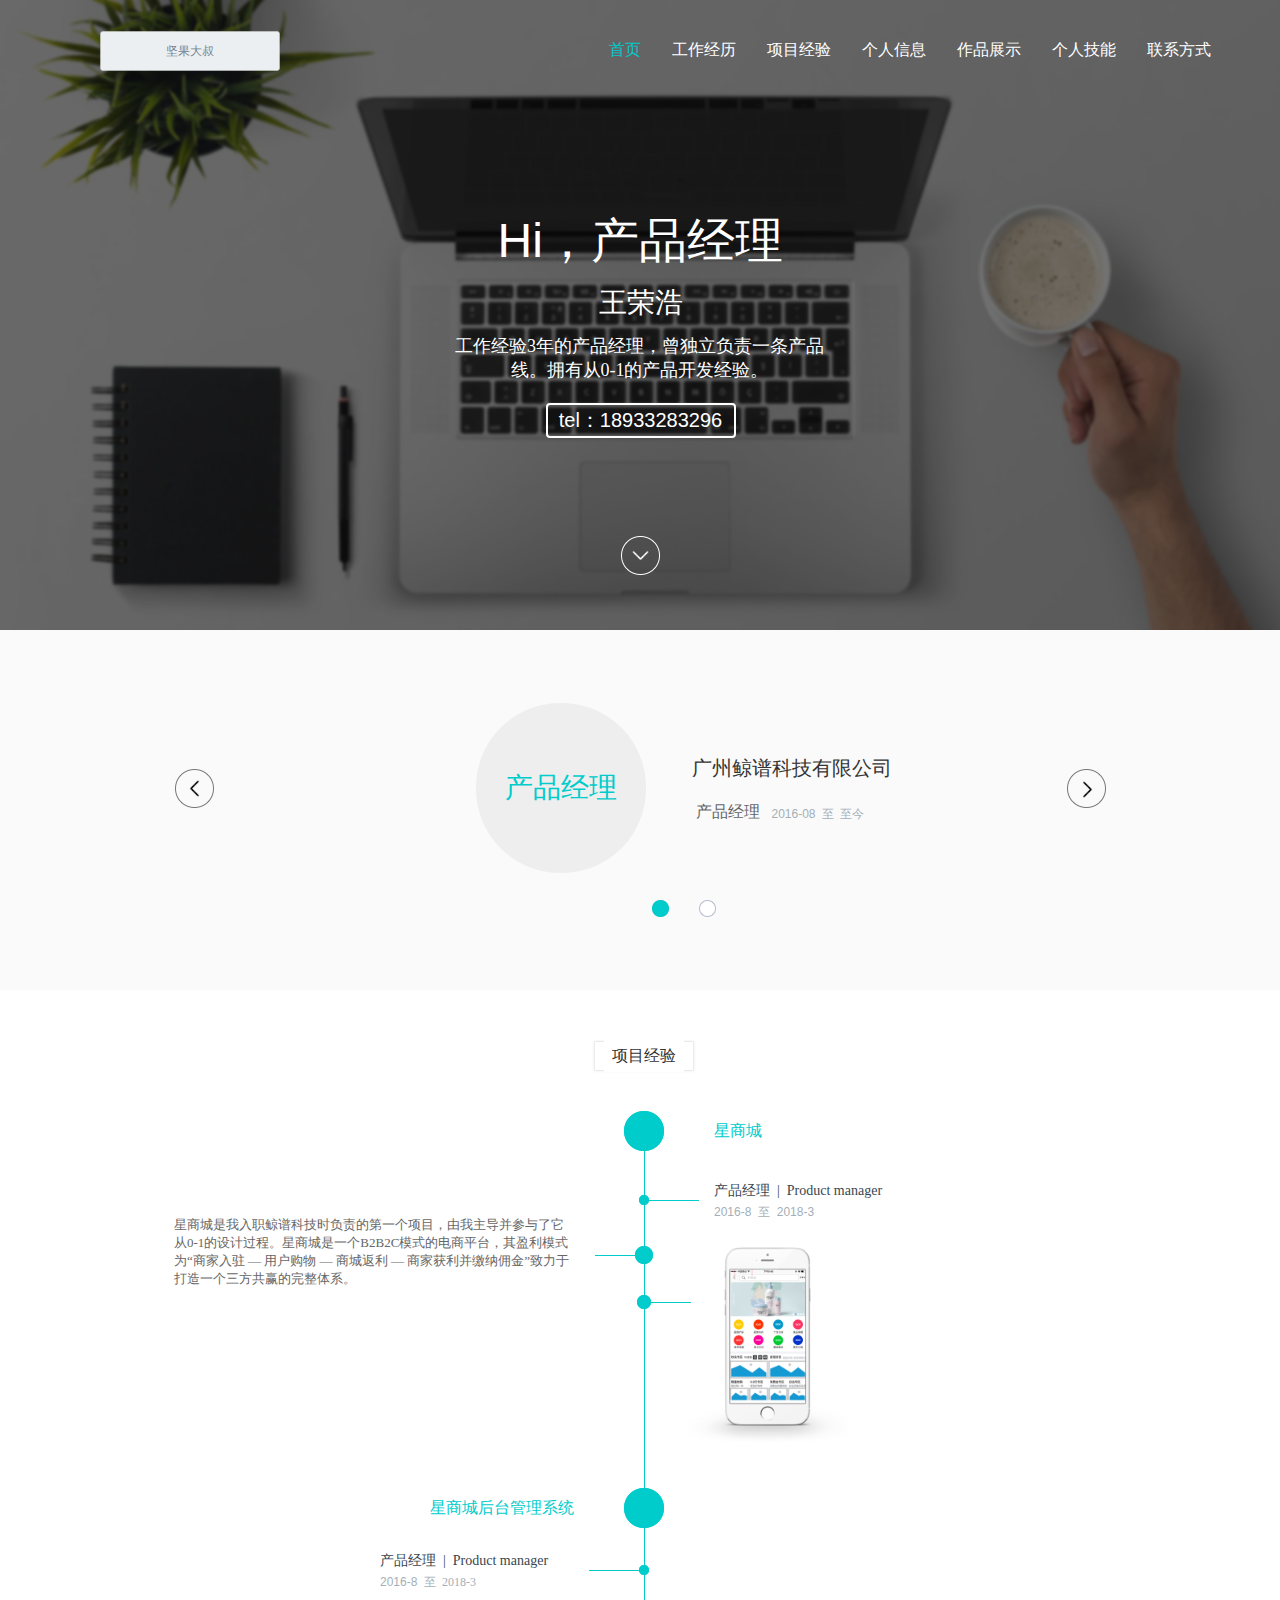
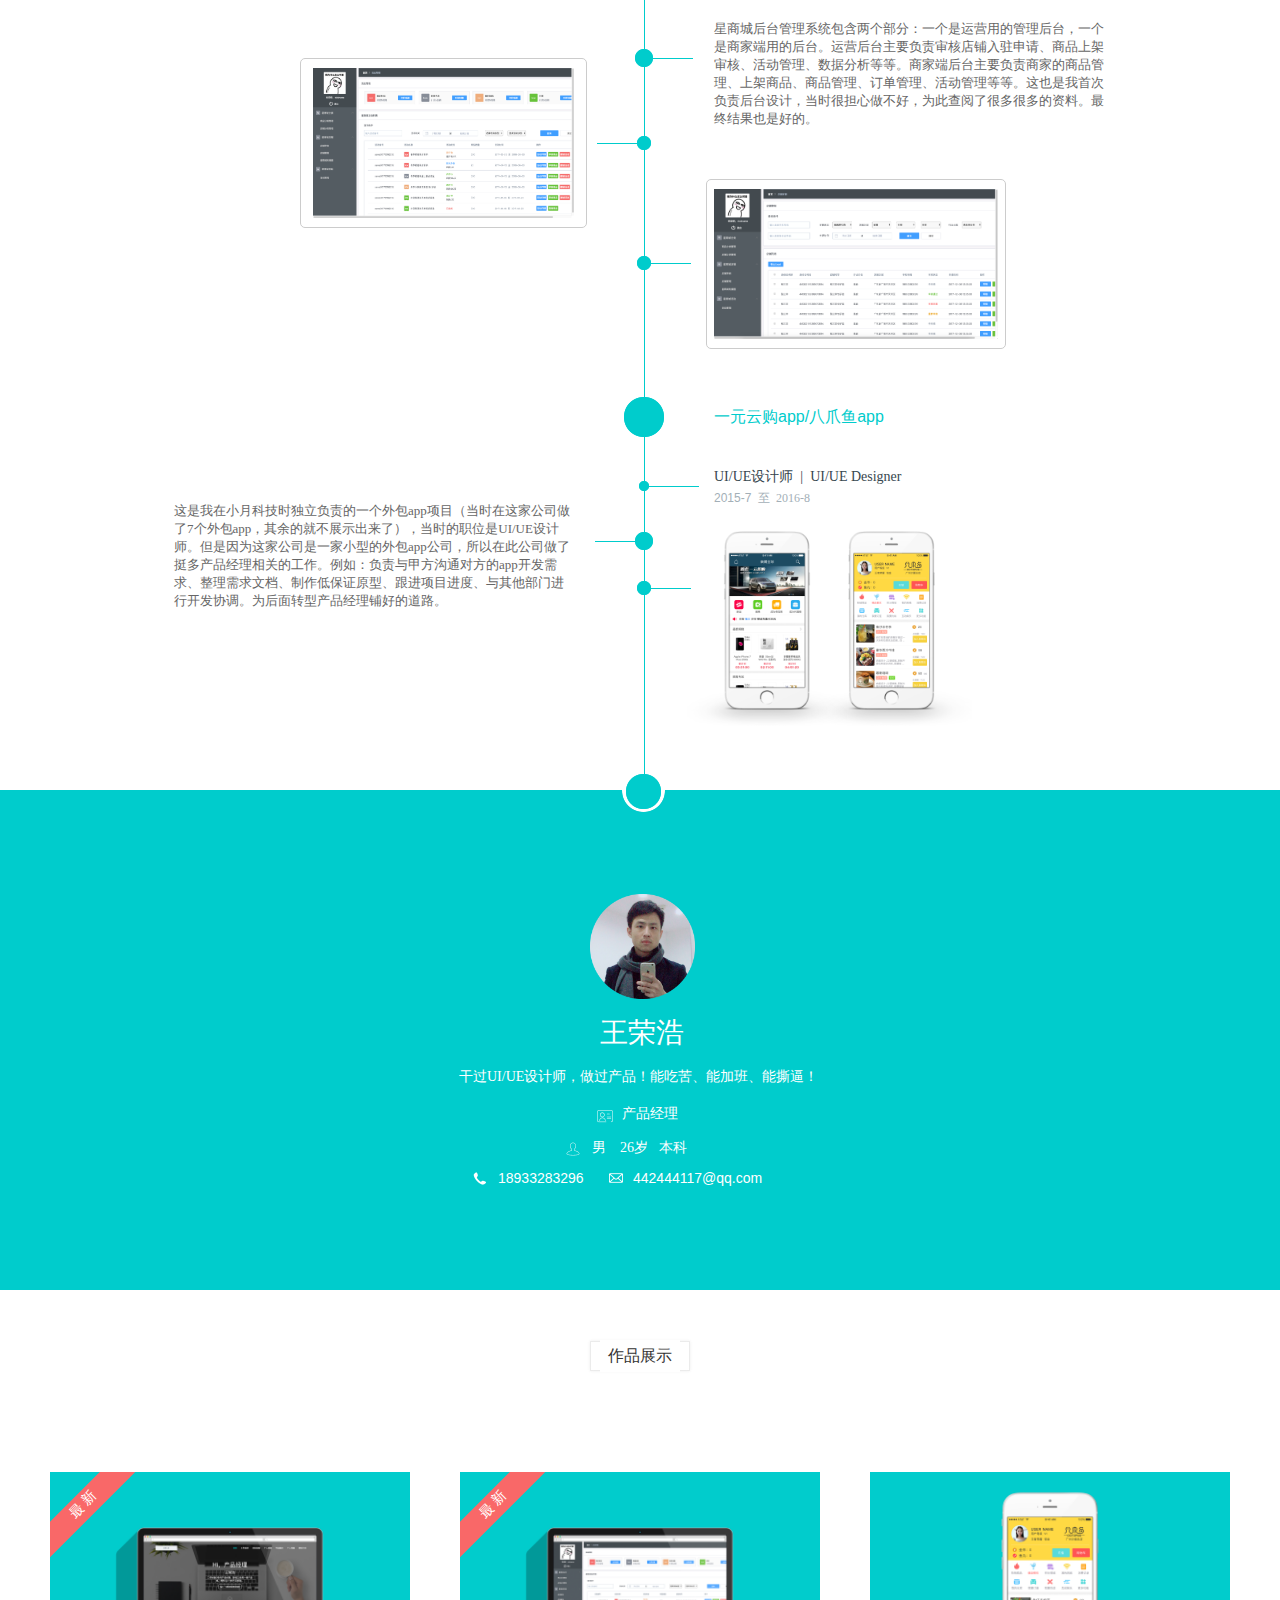
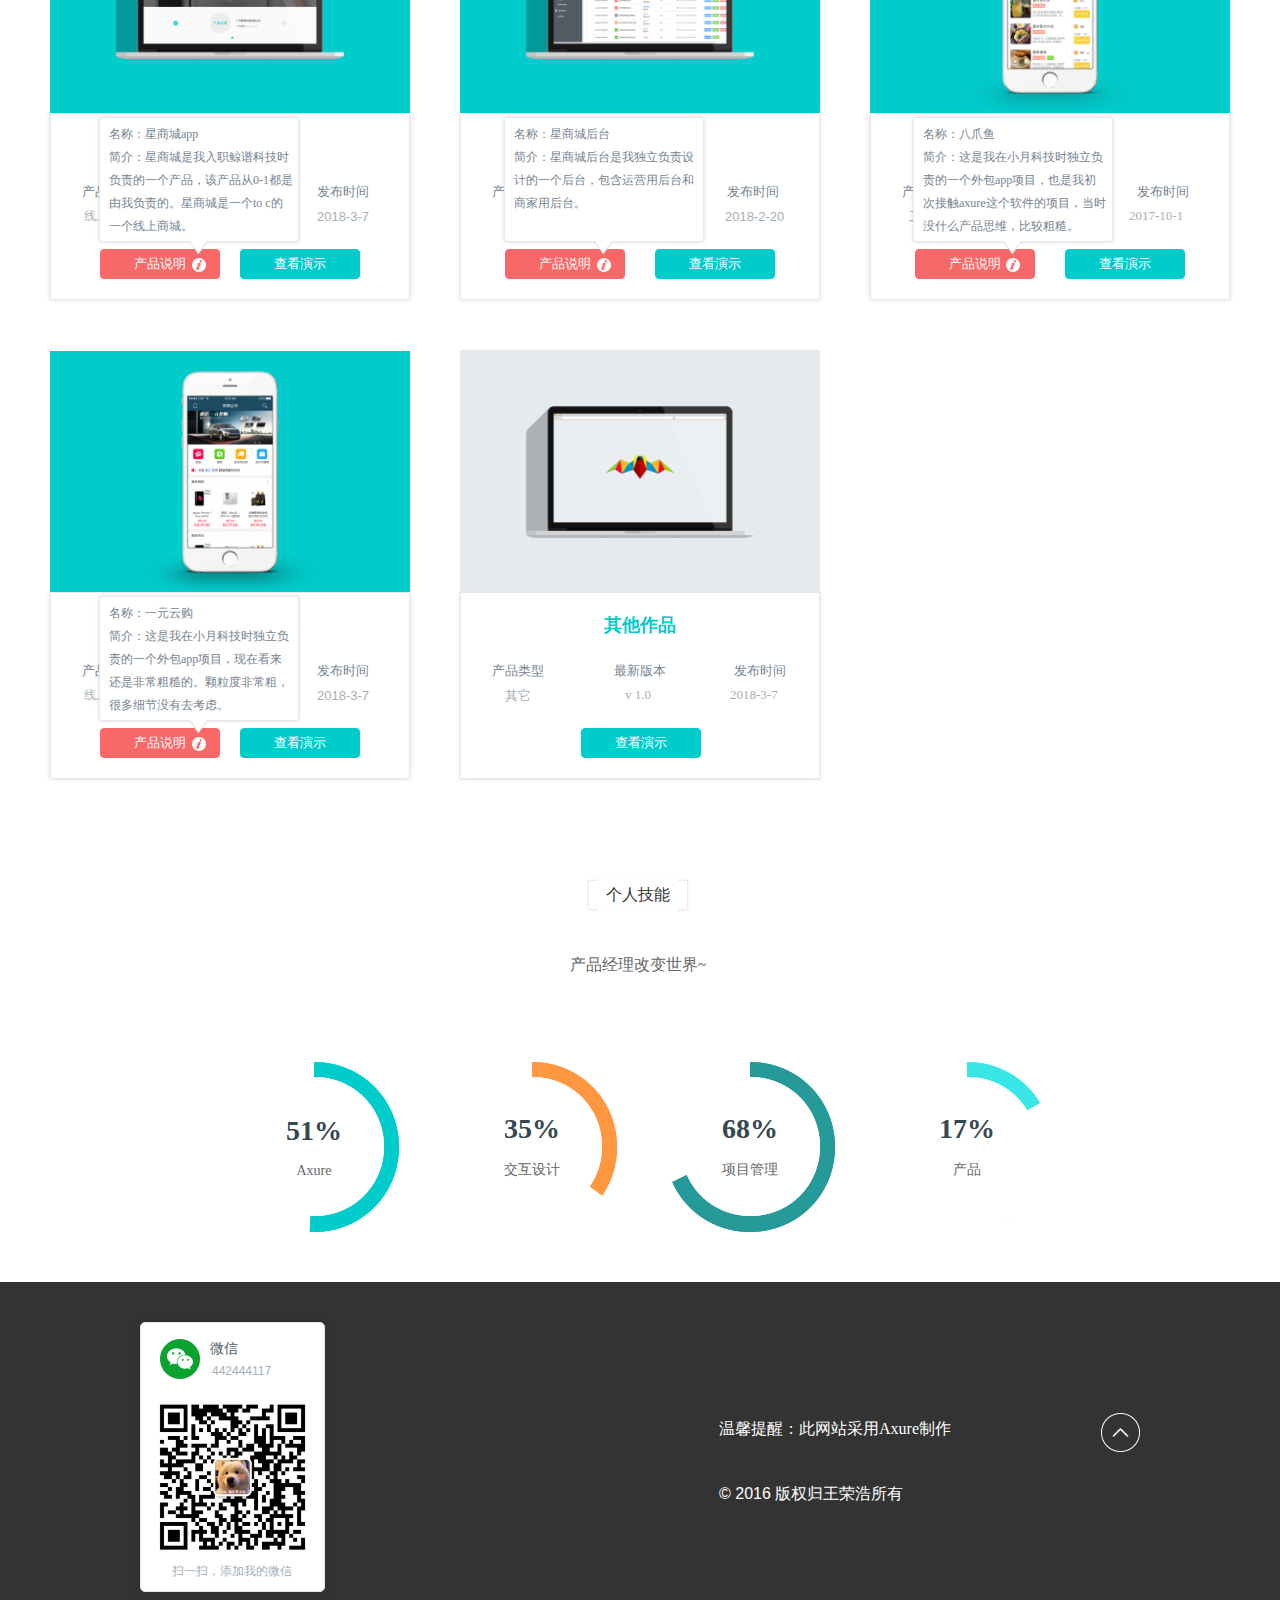
<file: index.html>
﻿<!DOCTYPE html>
<html>
  <head>
    <title>简历首页</title>
    <meta http-equiv="X-UA-Compatible" content="IE=edge"/>
    <meta http-equiv="content-type" content="text/html; charset=utf-8"/>
    <meta name="apple-mobile-web-app-capable" content="yes"/>
    <link href="resources/css/jquery-ui-themes.css" type="text/css" rel="stylesheet"/>
    <link href="resources/css/axure_rp_page.css" type="text/css" rel="stylesheet"/>
    <link href="data/styles.css" type="text/css" rel="stylesheet"/>
    <link href="files/简历首页/styles.css" type="text/css" rel="stylesheet"/>
    <script src="resources/scripts/jquery-1.7.1.min.js"></script>
    <script src="resources/scripts/jquery-ui-1.8.10.custom.min.js"></script>
    <script src="resources/scripts/prototypePre.js"></script>
    <script src="data/document.js"></script>
    <script src="resources/scripts/prototypePost.js"></script>
    <script src="files/简历首页/data.js"></script>
    <script type="text/javascript">
      $axure.utils.getTransparentGifPath = function() { return 'resources/images/transparent.gif'; };
      $axure.utils.getOtherPath = function() { return 'resources/Other.html'; };
      $axure.utils.getReloadPath = function() { return 'resources/reload.html'; };
    </script>
  </head>
  <body>
    <div id="base" class="">

      <!-- 滚动状态栏（Title） (动态面板) -->
      <div id="u0" class="ax_default ax_default_hidden" data-label="滚动状态栏（Title）" style="display:none; visibility: hidden">
        <div id="u0_state0" class="panel_state" data-label="State1" style="">
          <div id="u0_state0_content" class="panel_state_content">

            <!-- 滚动title-背景 (矩形) -->
            <div id="u1" class="ax_default box_1" data-label="滚动title-背景">
              <div id="u1_div" class=""></div>
              <!-- Unnamed () -->
              <div id="u2" class="text" style="display:none; visibility: hidden">
                <p><span></span></p>
              </div>
            </div>

            <!-- 菜单-2 (动态面板) -->
            <div id="u3" class="ax_default" data-label="菜单-2">
              <div id="u3_state0" class="panel_state" data-label="State1" style="">
                <div id="u3_state0_content" class="panel_state_content">

                  <!-- 工作经历 (矩形) -->
                  <div id="u4" class="ax_default label1" data-label="工作经历" selectiongroup="button_menu_01">
                    <div id="u4_div" class=""></div>
                    <!-- Unnamed () -->
                    <div id="u5" class="text">
                      <p><span>工作经历</span></p>
                    </div>
                  </div>

                  <!-- 项目经验 (矩形) -->
                  <div id="u6" class="ax_default label1" data-label="项目经验" selectiongroup="button_menu_01">
                    <div id="u6_div" class=""></div>
                    <!-- Unnamed () -->
                    <div id="u7" class="text">
                      <p><span>项目经验</span></p>
                    </div>
                  </div>

                  <!-- 个人信息 (矩形) -->
                  <div id="u8" class="ax_default label1" data-label="个人信息" selectiongroup="button_menu_01">
                    <div id="u8_div" class=""></div>
                    <!-- Unnamed () -->
                    <div id="u9" class="text">
                      <p><span>个人信息</span></p>
                    </div>
                  </div>

                  <!-- 个人技能 (矩形) -->
                  <div id="u10" class="ax_default label1" data-label="个人技能" selectiongroup="button_menu_01">
                    <div id="u10_div" class=""></div>
                    <!-- Unnamed () -->
                    <div id="u11" class="text">
                      <p><span>个人技能</span></p>
                    </div>
                  </div>

                  <!-- 联系方式 (矩形) -->
                  <div id="u12" class="ax_default label1" data-label="联系方式" selectiongroup="button_menu_01">
                    <div id="u12_div" class=""></div>
                    <!-- Unnamed () -->
                    <div id="u13" class="text">
                      <p><span>联系方式</span></p>
                    </div>
                  </div>

                  <!-- 首页 (矩形) -->
                  <div id="u14" class="ax_default label1 selected" data-label="首页" selectiongroup="button_menu_01">
                    <div id="u14_div" class="selected"></div>
                    <!-- Unnamed () -->
                    <div id="u15" class="text">
                      <p><span>首页</span></p>
                    </div>
                  </div>

                  <!-- 作品展示 (矩形) -->
                  <div id="u16" class="ax_default label1" data-label="作品展示" selectiongroup="button_menu_01">
                    <div id="u16_div" class=""></div>
                    <!-- Unnamed () -->
                    <div id="u17" class="text">
                      <p><span>作品展示</span></p>
                    </div>
                  </div>
                </div>
              </div>
            </div>

            <!-- logo-2 (矩形) -->
            <div id="u18" class="ax_default label1" data-label="logo-2">
              <img id="u18_img" class="img " src="images/简历首页/logo-2_u18.png"/>
              <!-- Unnamed () -->
              <div id="u19" class="text">
                <p><span>坚果大叔</span></p>
              </div>
            </div>
          </div>
        </div>
      </div>

      <!-- 个人信息 (动态面板) -->
      <div id="u20" class="ax_default" data-label="个人信息">
        <div id="u20_state0" class="panel_state" data-label="State1" style="">
          <div id="u20_state0_content" class="panel_state_content">

            <!-- 基本信息 (动态面板) -->
            <div id="u21" class="ax_default" data-label="基本信息">
              <div id="u21_state0" class="panel_state" data-label="State1" style="">
                <div id="u21_state0_content" class="panel_state_content">

                  <!-- 1 (矩形) -->
                  <div id="u22" class="ax_default label1" data-label="1">
                    <div id="u22_div" class=""></div>
                    <!-- Unnamed () -->
                    <div id="u23" class="text">
                      <p><span>王荣浩</span></p>
                    </div>
                  </div>

                  <!-- Unnamed (组合) -->
                  <div id="u24" class="ax_default" data-left="131" data-top="0" data-width="105" data-height="105">

                    <!-- Unnamed (组合) -->
                    <div id="u25" class="ax_default" data-left="131" data-top="0" data-width="105" data-height="105">

                      <!-- Unnamed (图片) -->
                      <div id="u26" class="ax_default _图片">
                        <img id="u26_img" class="img " src="images/简历首页/u26.png"/>
                        <!-- Unnamed () -->
                        <div id="u27" class="text" style="display:none; visibility: hidden">
                          <p><span></span></p>
                        </div>
                      </div>
                    </div>
                  </div>

                  <!-- Unnamed (矩形) -->
                  <div id="u28" class="ax_default _文本段落">
                    <div id="u28_div" class=""></div>
                    <!-- Unnamed () -->
                    <div id="u29" class="text">
                      <p><span>干过UI/UE设计师，做过产品！能吃苦、能加班、能撕逼！</span></p>
                    </div>
                  </div>

                  <!-- Unnamed (组合) -->
                  <div id="u30" class="ax_default" data-left="138" data-top="211" data-width="92" data-height="20">

                    <!-- Unnamed (矩形) -->
                    <div id="u31" class="ax_default _文本段落">
                      <div id="u31_div" class=""></div>
                      <!-- Unnamed () -->
                      <div id="u32" class="text">
                        <p><span>产品经理&nbsp; </span></p>
                      </div>
                    </div>

                    <!-- Unnamed (图片) -->
                    <div id="u33" class="ax_default _图片">
                      <img id="u33_img" class="img " src="images/简历首页/u33.png"/>
                      <!-- Unnamed () -->
                      <div id="u34" class="text" style="display:none; visibility: hidden">
                        <p><span></span></p>
                      </div>
                    </div>
                  </div>

                  <!-- Unnamed (组合) -->
                  <div id="u35" class="ax_default" data-left="106" data-top="245" data-width="135" data-height="20">

                    <!-- Unnamed (矩形) -->
                    <div id="u36" class="ax_default _文本段落">
                      <div id="u36_div" class=""></div>
                      <!-- Unnamed () -->
                      <div id="u37" class="text">
                        <p><span>男&nbsp; &nbsp; 26岁&nbsp;&nbsp; 本科</span></p>
                      </div>
                    </div>

                    <!-- Unnamed (图片) -->
                    <div id="u38" class="ax_default _图片">
                      <img id="u38_img" class="img " src="images/简历首页/u38.png"/>
                      <!-- Unnamed () -->
                      <div id="u39" class="text" style="display:none; visibility: hidden">
                        <p><span></span></p>
                      </div>
                    </div>
                  </div>

                  <!-- Unnamed (组合) -->
                  <div id="u40" class="ax_default" data-left="13" data-top="276" data-width="115" data-height="17">

                    <!-- Unnamed (矩形) -->
                    <div id="u41" class="ax_default _文本段落">
                      <div id="u41_div" class=""></div>
                      <!-- Unnamed () -->
                      <div id="u42" class="text">
                        <p><span>18933283296</span></p>
                      </div>
                    </div>

                    <!-- Unnamed (图片) -->
                    <div id="u43" class="ax_default _图片">
                      <img id="u43_img" class="img " src="images/简历首页/u43.png"/>
                      <!-- Unnamed () -->
                      <div id="u44" class="text" style="display:none; visibility: hidden">
                        <p><span></span></p>
                      </div>
                    </div>
                  </div>

                  <!-- Unnamed (组合) -->
                  <div id="u45" class="ax_default" data-left="149" data-top="276" data-width="159" data-height="17">

                    <!-- Unnamed (矩形) -->
                    <div id="u46" class="ax_default _文本段落">
                      <div id="u46_div" class=""></div>
                      <!-- Unnamed () -->
                      <div id="u47" class="text">
                        <p><span>442444117@qq.com</span></p>
                      </div>
                    </div>

                    <!-- Unnamed (图片) -->
                    <div id="u48" class="ax_default _图片">
                      <img id="u48_img" class="img " src="images/简历首页/u48.png"/>
                      <!-- Unnamed () -->
                      <div id="u49" class="text" style="display:none; visibility: hidden">
                        <p><span></span></p>
                      </div>
                    </div>
                  </div>
                </div>
              </div>
            </div>
          </div>
        </div>
      </div>

      <!-- title (动态面板) -->
      <div id="u50" class="ax_default" data-label="title">
        <div id="u50_state0" class="panel_state" data-label="State1" style="">
          <div id="u50_state0_content" class="panel_state_content">

            <!-- title - 背景 (图片) -->
            <div id="u51" class="ax_default _图片" data-label="title - 背景">
              <img id="u51_img" class="img " src="images/简历首页/title_-____u51.png"/>
              <!-- Unnamed () -->
              <div id="u52" class="text" style="display:none; visibility: hidden">
                <p><span></span></p>
              </div>
            </div>

            <!-- title - 背景 - 遮照 (矩形) -->
            <div id="u53" class="ax_default box_1" data-label="title - 背景 - 遮照">
              <div id="u53_div" class=""></div>
              <!-- Unnamed () -->
              <div id="u54" class="text" style="display:none; visibility: hidden">
                <p><span></span></p>
              </div>
            </div>

            <!-- 菜单-1 (动态面板) -->
            <div id="u55" class="ax_default" data-label="菜单-1">
              <div id="u55_state0" class="panel_state" data-label="State1" style="">
                <div id="u55_state0_content" class="panel_state_content">

                  <!-- 工作经历 (矩形) -->
                  <div id="u56" class="ax_default label1" data-label="工作经历" selectiongroup="button_menu_02">
                    <div id="u56_div" class=""></div>
                    <!-- Unnamed () -->
                    <div id="u57" class="text">
                      <p><span>工作经历</span></p>
                    </div>
                  </div>

                  <!-- 项目经验 (矩形) -->
                  <div id="u58" class="ax_default label1" data-label="项目经验" selectiongroup="button_menu_02">
                    <div id="u58_div" class=""></div>
                    <!-- Unnamed () -->
                    <div id="u59" class="text">
                      <p><span>项目经验</span></p>
                    </div>
                  </div>

                  <!-- 个人信息 (矩形) -->
                  <div id="u60" class="ax_default label1" data-label="个人信息" selectiongroup="button_menu_02">
                    <div id="u60_div" class=""></div>
                    <!-- Unnamed () -->
                    <div id="u61" class="text">
                      <p><span>个人信息</span></p>
                    </div>
                  </div>

                  <!-- 个人技能 (矩形) -->
                  <div id="u62" class="ax_default label1" data-label="个人技能" selectiongroup="button_menu_02">
                    <div id="u62_div" class=""></div>
                    <!-- Unnamed () -->
                    <div id="u63" class="text">
                      <p><span>个人技能</span></p>
                    </div>
                  </div>

                  <!-- 联系方式 (矩形) -->
                  <div id="u64" class="ax_default label1" data-label="联系方式" selectiongroup="button_menu_02">
                    <div id="u64_div" class=""></div>
                    <!-- Unnamed () -->
                    <div id="u65" class="text">
                      <p><span>联系方式</span></p>
                    </div>
                  </div>

                  <!-- 首页 (矩形) -->
                  <div id="u66" class="ax_default label1 selected" data-label="首页" selectiongroup="button_menu_02">
                    <div id="u66_div" class="selected"></div>
                    <!-- Unnamed () -->
                    <div id="u67" class="text">
                      <p><span>首页</span></p>
                    </div>
                  </div>

                  <!-- 作品展示 (矩形) -->
                  <div id="u68" class="ax_default label1" data-label="作品展示" selectiongroup="button_menu_02">
                    <div id="u68_div" class=""></div>
                    <!-- Unnamed () -->
                    <div id="u69" class="text">
                      <p><span>作品展示</span></p>
                    </div>
                  </div>
                </div>
              </div>
            </div>

            <!-- logo-1 (矩形) -->
            <div id="u70" class="ax_default label1" data-label="logo-1">
              <img id="u70_img" class="img " src="images/简历首页/logo-2_u18.png"/>
              <!-- Unnamed () -->
              <div id="u71" class="text">
                <p><span>坚果大叔</span></p>
              </div>
            </div>

            <!-- 正文 (动态面板) -->
            <div id="u72" class="ax_default" data-label="正文">
              <div id="u72_state0" class="panel_state" data-label="State1" style="">
                <div id="u72_state0_content" class="panel_state_content">

                  <!-- 1 (矩形) -->
                  <div id="u73" class="ax_default label1" data-label="1">
                    <div id="u73_div" class=""></div>
                    <!-- Unnamed () -->
                    <div id="u74" class="text">
                      <p><span style="font-family:'Helvetica';">Hi</span><span style="font-family:'PingFangSC-Regular', 'PingFang SC';">，产品经理</span></p>
                    </div>
                  </div>

                  <!-- 1 (矩形) -->
                  <div id="u75" class="ax_default label1" data-label="1">
                    <div id="u75_div" class=""></div>
                    <!-- Unnamed () -->
                    <div id="u76" class="text">
                      <p><span>王荣浩</span></p>
                    </div>
                  </div>

                  <!-- Unnamed (矩形) -->
                  <div id="u77" class="ax_default box_1">
                    <div id="u77_div" class=""></div>
                    <!-- Unnamed () -->
                    <div id="u78" class="text">
                      <p><span style="font-family:'Helvetica';">tel</span><span style="font-family:'PingFangSC-Regular', 'PingFang SC';">：18933283296</span></p>
                    </div>
                  </div>

                  <!-- 1 (矩形) -->
                  <div id="u79" class="ax_default label1" data-label="1">
                    <div id="u79_div" class=""></div>
                    <!-- Unnamed () -->
                    <div id="u80" class="text">
                      <p><span>工作经验3年的产品经理，曾独立负责一条产品线。拥有从0-1的产品开发经验。</span></p>
                    </div>
                  </div>
                </div>
              </div>
            </div>

            <!-- 滚动箭头 (动态面板) -->
            <div id="u81" class="ax_default" data-label="滚动箭头">
              <div id="u81_state0" class="panel_state" data-label="State1" style="">
                <div id="u81_state0_content" class="panel_state_content">

                  <!-- Unnamed (椭圆形) -->
                  <div id="u82" class="ax_default ellipse">
                    <img id="u82_img" class="img " src="images/简历首页/u82.png"/>
                    <!-- Unnamed () -->
                    <div id="u83" class="text" style="display:none; visibility: hidden">
                      <p><span></span></p>
                    </div>
                  </div>

                  <!-- Unnamed (图片) -->
                  <div id="u84" class="ax_default _图片">
                    <img id="u84_img" class="img " src="images/简历首页/u84.png"/>
                    <!-- Unnamed () -->
                    <div id="u85" class="text" style="display:none; visibility: hidden">
                      <p><span></span></p>
                    </div>
                  </div>
                </div>
              </div>
              <div id="u81_state1" class="panel_state" data-label="State2" style="visibility: hidden;">
                <div id="u81_state1_content" class="panel_state_content">

                  <!-- Unnamed (椭圆形) -->
                  <div id="u86" class="ax_default ellipse">
                    <img id="u86_img" class="img " src="images/简历首页/u86.png"/>
                    <!-- Unnamed () -->
                    <div id="u87" class="text" style="display:none; visibility: hidden">
                      <p><span></span></p>
                    </div>
                  </div>

                  <!-- Unnamed (图片) -->
                  <div id="u88" class="ax_default _图片">
                    <img id="u88_img" class="img " src="images/简历首页/u88.png"/>
                    <!-- Unnamed () -->
                    <div id="u89" class="text" style="display:none; visibility: hidden">
                      <p><span></span></p>
                    </div>
                  </div>
                </div>
              </div>
            </div>
          </div>
        </div>
      </div>

      <!-- 工作经历-1 (动态面板) -->
      <div id="u90" class="ax_default" data-label="工作经历-1">
        <div id="u90_state0" class="panel_state" data-label="State1" style="">
          <div id="u90_state0_content" class="panel_state_content">

            <!-- 工作经历-2 (动态面板) -->
            <div id="u91" class="ax_default" data-label="工作经历-2">
              <div id="u91_state0" class="panel_state" data-label="State1" style="">
                <div id="u91_state0_content" class="panel_state_content">

                  <!-- 公司面板 (动态面板) -->
                  <div id="u92" class="ax_default" data-label="公司面板">
                    <div id="u92_state0" class="panel_state" data-label="广州鲸谱科技有限公司" style="">
                      <div id="u92_state0_content" class="panel_state_content">

                        <!-- Unnamed (组合) -->
                        <div id="u93" class="ax_default" data-left="216" data-top="52" data-width="201" data-height="69">

                          <!-- 1 (矩形) -->
                          <div id="u94" class="ax_default label1" data-label="1">
                            <div id="u94_div" class=""></div>
                            <!-- Unnamed () -->
                            <div id="u95" class="text">
                              <p><span>广州鲸谱科技有限公司</span></p>
                            </div>
                          </div>

                          <!-- 1 (矩形) -->
                          <div id="u96" class="ax_default label1" data-label="1">
                            <div id="u96_div" class=""></div>
                            <!-- Unnamed () -->
                            <div id="u97" class="text">
                              <p><span style="font-family:'Helvetica';">2016-08&nbsp; </span><span style="font-family:'PingFangSC-Regular', 'PingFang SC';">至&nbsp; 至今</span></p>
                            </div>
                          </div>

                          <!-- 1 (矩形) -->
                          <div id="u98" class="ax_default label1" data-label="1">
                            <div id="u98_div" class=""></div>
                            <!-- Unnamed () -->
                            <div id="u99" class="text">
                              <p><span>&nbsp;产品经理</span></p>
                            </div>
                          </div>
                        </div>

                        <!-- Unnamed (椭圆形) -->
                        <div id="u100" class="ax_default ellipse">
                          <img id="u100_img" class="img " src="images/简历首页/u100.png"/>
                          <!-- Unnamed () -->
                          <div id="u101" class="text">
                            <p><span>产品经理</span></p>
                          </div>
                        </div>
                      </div>
                    </div>
                    <div id="u92_state1" class="panel_state" data-label="广州小月科技有限公司" style="visibility: hidden;">
                      <div id="u92_state1_content" class="panel_state_content">

                        <!-- Unnamed (组合) -->
                        <div id="u102" class="ax_default" data-left="216" data-top="52" data-width="222" data-height="73">

                          <!-- 1 (矩形) -->
                          <div id="u103" class="ax_default label1" data-label="1">
                            <div id="u103_div" class=""></div>
                            <!-- Unnamed () -->
                            <div id="u104" class="text">
                              <p><span>广州小月科技有限公司</span></p>
                            </div>
                          </div>

                          <!-- 1 (矩形) -->
                          <div id="u105" class="ax_default label1" data-label="1">
                            <div id="u105_div" class=""></div>
                            <!-- Unnamed () -->
                            <div id="u106" class="text">
                              <p><span style="font-family:'Helvetica';">2015-07&nbsp; </span><span style="font-family:'PingFangSC-Regular', 'PingFang SC';">至&nbsp; 2016-08</span></p>
                            </div>
                          </div>

                          <!-- 1 (矩形) -->
                          <div id="u107" class="ax_default label1" data-label="1">
                            <div id="u107_div" class=""></div>
                            <!-- Unnamed () -->
                            <div id="u108" class="text">
                              <p><span style="font-family:'Helvetica';">UI/UE</span><span style="font-family:'PingFangSC-Regular', 'PingFang SC';">设计师</span></p>
                            </div>
                          </div>
                        </div>

                        <!-- Unnamed (椭圆形) -->
                        <div id="u109" class="ax_default ellipse">
                          <img id="u109_img" class="img " src="images/简历首页/u100.png"/>
                          <!-- Unnamed () -->
                          <div id="u110" class="text">
                            <p><span>UI/UE</span></p>
                          </div>
                        </div>
                      </div>
                    </div>
                  </div>

                  <!-- Unnamed (动态面板) -->
                  <div id="u111" class="ax_default">
                    <div id="u111_state0" class="panel_state" data-label="State1" style="">
                      <div id="u111_state0_content" class="panel_state_content">

                        <!-- Unnamed (椭圆形) -->
                        <div id="u112" class="ax_default ellipse">
                          <img id="u112_img" class="img " src="images/简历首页/u112.png"/>
                          <!-- Unnamed () -->
                          <div id="u113" class="text" style="display:none; visibility: hidden">
                            <p><span></span></p>
                          </div>
                        </div>

                        <!-- Unnamed (图片) -->
                        <div id="u114" class="ax_default _图片">
                          <img id="u114_img" class="img " src="images/简历首页/u114.png"/>
                          <!-- Unnamed () -->
                          <div id="u115" class="text" style="display:none; visibility: hidden">
                            <p><span></span></p>
                          </div>
                        </div>
                      </div>
                    </div>
                    <div id="u111_state1" class="panel_state" data-label="State2" style="visibility: hidden;">
                      <div id="u111_state1_content" class="panel_state_content">

                        <!-- Unnamed (椭圆形) -->
                        <div id="u116" class="ax_default ellipse">
                          <img id="u116_img" class="img " src="images/简历首页/u116.png"/>
                          <!-- Unnamed () -->
                          <div id="u117" class="text" style="display:none; visibility: hidden">
                            <p><span></span></p>
                          </div>
                        </div>

                        <!-- Unnamed (图片) -->
                        <div id="u118" class="ax_default _图片">
                          <img id="u118_img" class="img " src="images/简历首页/u84.png"/>
                          <!-- Unnamed () -->
                          <div id="u119" class="text" style="display:none; visibility: hidden">
                            <p><span></span></p>
                          </div>
                        </div>
                      </div>
                    </div>
                  </div>

                  <!-- Unnamed (动态面板) -->
                  <div id="u120" class="ax_default">
                    <div id="u120_state0" class="panel_state" data-label="State1" style="">
                      <div id="u120_state0_content" class="panel_state_content">

                        <!-- Unnamed (椭圆形) -->
                        <div id="u121" class="ax_default ellipse">
                          <img id="u121_img" class="img " src="images/简历首页/u112.png"/>
                          <!-- Unnamed () -->
                          <div id="u122" class="text" style="display:none; visibility: hidden">
                            <p><span></span></p>
                          </div>
                        </div>

                        <!-- Unnamed (图片) -->
                        <div id="u123" class="ax_default _图片">
                          <img id="u123_img" class="img " src="images/简历首页/u114.png"/>
                          <!-- Unnamed () -->
                          <div id="u124" class="text" style="display:none; visibility: hidden">
                            <p><span></span></p>
                          </div>
                        </div>
                      </div>
                    </div>
                    <div id="u120_state1" class="panel_state" data-label="State2" style="visibility: hidden;">
                      <div id="u120_state1_content" class="panel_state_content">

                        <!-- Unnamed (椭圆形) -->
                        <div id="u125" class="ax_default ellipse">
                          <img id="u125_img" class="img " src="images/简历首页/u116.png"/>
                          <!-- Unnamed () -->
                          <div id="u126" class="text" style="display:none; visibility: hidden">
                            <p><span></span></p>
                          </div>
                        </div>

                        <!-- Unnamed (图片) -->
                        <div id="u127" class="ax_default _图片">
                          <img id="u127_img" class="img " src="images/简历首页/u84.png"/>
                          <!-- Unnamed () -->
                          <div id="u128" class="text" style="display:none; visibility: hidden">
                            <p><span></span></p>
                          </div>
                        </div>
                      </div>
                    </div>
                  </div>

                  <!-- 圆点显示 (动态面板) -->
                  <div id="u129" class="ax_default" data-label="圆点显示">
                    <div id="u129_state0" class="panel_state" data-label="State1" style="">
                      <div id="u129_state0_content" class="panel_state_content">

                        <!-- 1 (椭圆形) -->
                        <div id="u130" class="ax_default ellipse" data-label="1">
                          <img id="u130_img" class="img " src="images/简历首页/1_u130.png"/>
                          <!-- Unnamed () -->
                          <div id="u131" class="text" style="display:none; visibility: hidden">
                            <p><span></span></p>
                          </div>
                        </div>

                        <!-- 2 (椭圆形) -->
                        <div id="u132" class="ax_default ellipse" data-label="2">
                          <img id="u132_img" class="img " src="images/简历首页/1_u130.png"/>
                          <!-- Unnamed () -->
                          <div id="u133" class="text" style="display:none; visibility: hidden">
                            <p><span></span></p>
                          </div>
                        </div>

                        <!-- yuan (椭圆形) -->
                        <div id="u134" class="ax_default ellipse" data-label="yuan">
                          <img id="u134_img" class="img " src="images/简历首页/yuan_u134.png"/>
                          <!-- Unnamed () -->
                          <div id="u135" class="text" style="display:none; visibility: hidden">
                            <p><span></span></p>
                          </div>
                        </div>
                      </div>
                    </div>
                  </div>
                </div>
              </div>
            </div>
          </div>
        </div>
      </div>

      <!-- 个人技能 (动态面板) -->
      <div id="u136" class="ax_default" data-label="个人技能">
        <div id="u136_state0" class="panel_state" data-label="State1" style="">
          <div id="u136_state0_content" class="panel_state_content">

            <!-- 1 (动态面板) -->
            <div id="u137" class="ax_default" data-label="1">
              <div id="u137_state0" class="panel_state" data-label="State1" style="">
                <div id="u137_state0_content" class="panel_state_content">

                  <!-- 1-1 (椭圆形) -->
                  <div id="u138" class="ax_default ellipse" data-label="1-1">
                    <img id="u138_img" class="img " src="images/简历首页/1-1_u138.png"/>
                    <!-- Unnamed () -->
                    <div id="u139" class="text" style="display:none; visibility: hidden">
                      <p><span></span></p>
                    </div>
                  </div>

                  <!-- Unnamed (动态面板) -->
                  <div id="u140" class="ax_default">
                    <div id="u140_state0" class="panel_state" data-label="State1" style="">
                      <div id="u140_state0_content" class="panel_state_content">

                        <!-- right (矩形) -->
                        <div id="u141" class="ax_default box_11" data-label="right">
                          <div id="u141_div" class=""></div>
                          <!-- Unnamed () -->
                          <div id="u142" class="text" style="display:none; visibility: hidden">
                            <p><span></span></p>
                          </div>
                        </div>
                      </div>
                    </div>
                  </div>

                  <!-- Unnamed (动态面板) -->
                  <div id="u143" class="ax_default">
                    <div id="u143_state0" class="panel_state" data-label="State1" style="">
                      <div id="u143_state0_content" class="panel_state_content">

                        <!-- left (矩形) -->
                        <div id="u144" class="ax_default box_11" data-label="left">
                          <div id="u144_div" class=""></div>
                          <!-- Unnamed () -->
                          <div id="u145" class="text" style="display:none; visibility: hidden">
                            <p><span></span></p>
                          </div>
                        </div>
                      </div>
                    </div>
                  </div>

                  <!-- 2 -1 (椭圆形) -->
                  <div id="u146" class="ax_default ellipse" data-label="2 -1">
                    <img id="u146_img" class="img " src="images/简历首页/2_-1_u146.png"/>
                    <!-- Unnamed () -->
                    <div id="u147" class="text" style="display:none; visibility: hidden">
                      <p><span></span></p>
                    </div>
                  </div>

                  <!-- loop (动态面板) -->
                  <div id="u148" class="ax_default" data-label="loop">
                    <div id="u148_state0" class="panel_state" data-label="State1" style="">
                      <div id="u148_state0_content" class="panel_state_content">
                      </div>
                    </div>
                    <div id="u148_state1" class="panel_state" data-label="State2" style="visibility: hidden;">
                      <div id="u148_state1_content" class="panel_state_content">
                      </div>
                    </div>
                  </div>
                </div>
              </div>
            </div>

            <!-- 2 (动态面板) -->
            <div id="u149" class="ax_default" data-label="2">
              <div id="u149_state0" class="panel_state" data-label="State1" style="">
                <div id="u149_state0_content" class="panel_state_content">

                  <!-- 1-1 (椭圆形) -->
                  <div id="u150" class="ax_default ellipse" data-label="1-1">
                    <img id="u150_img" class="img " src="images/简历首页/1-1_u150.png"/>
                    <!-- Unnamed () -->
                    <div id="u151" class="text" style="display:none; visibility: hidden">
                      <p><span></span></p>
                    </div>
                  </div>

                  <!-- Unnamed (动态面板) -->
                  <div id="u152" class="ax_default">
                    <div id="u152_state0" class="panel_state" data-label="State1" style="">
                      <div id="u152_state0_content" class="panel_state_content">

                        <!-- right (矩形) -->
                        <div id="u153" class="ax_default box_11" data-label="right">
                          <div id="u153_div" class=""></div>
                          <!-- Unnamed () -->
                          <div id="u154" class="text" style="display:none; visibility: hidden">
                            <p><span></span></p>
                          </div>
                        </div>
                      </div>
                    </div>
                  </div>

                  <!-- Unnamed (动态面板) -->
                  <div id="u155" class="ax_default">
                    <div id="u155_state0" class="panel_state" data-label="State1" style="">
                      <div id="u155_state0_content" class="panel_state_content">

                        <!-- left (矩形) -->
                        <div id="u156" class="ax_default box_11" data-label="left">
                          <div id="u156_div" class=""></div>
                          <!-- Unnamed () -->
                          <div id="u157" class="text" style="display:none; visibility: hidden">
                            <p><span></span></p>
                          </div>
                        </div>
                      </div>
                    </div>
                  </div>

                  <!-- 2 -1 (椭圆形) -->
                  <div id="u158" class="ax_default ellipse" data-label="2 -1">
                    <img id="u158_img" class="img " src="images/简历首页/2_-1_u146.png"/>
                    <!-- Unnamed () -->
                    <div id="u159" class="text" style="display:none; visibility: hidden">
                      <p><span></span></p>
                    </div>
                  </div>

                  <!-- loop (动态面板) -->
                  <div id="u160" class="ax_default" data-label="loop">
                    <div id="u160_state0" class="panel_state" data-label="State1" style="">
                      <div id="u160_state0_content" class="panel_state_content">
                      </div>
                    </div>
                    <div id="u160_state1" class="panel_state" data-label="State2" style="visibility: hidden;">
                      <div id="u160_state1_content" class="panel_state_content">
                      </div>
                    </div>
                  </div>
                </div>
              </div>
            </div>

            <!-- 3 (动态面板) -->
            <div id="u161" class="ax_default" data-label="3">
              <div id="u161_state0" class="panel_state" data-label="State1" style="">
                <div id="u161_state0_content" class="panel_state_content">

                  <!-- 1-1 (椭圆形) -->
                  <div id="u162" class="ax_default ellipse" data-label="1-1">
                    <img id="u162_img" class="img " src="images/简历首页/1-1_u162.png"/>
                    <!-- Unnamed () -->
                    <div id="u163" class="text" style="display:none; visibility: hidden">
                      <p><span></span></p>
                    </div>
                  </div>

                  <!-- Unnamed (动态面板) -->
                  <div id="u164" class="ax_default">
                    <div id="u164_state0" class="panel_state" data-label="State1" style="">
                      <div id="u164_state0_content" class="panel_state_content">

                        <!-- right (矩形) -->
                        <div id="u165" class="ax_default box_11" data-label="right">
                          <div id="u165_div" class=""></div>
                          <!-- Unnamed () -->
                          <div id="u166" class="text" style="display:none; visibility: hidden">
                            <p><span></span></p>
                          </div>
                        </div>
                      </div>
                    </div>
                  </div>

                  <!-- Unnamed (动态面板) -->
                  <div id="u167" class="ax_default">
                    <div id="u167_state0" class="panel_state" data-label="State1" style="">
                      <div id="u167_state0_content" class="panel_state_content">

                        <!-- left (矩形) -->
                        <div id="u168" class="ax_default box_11" data-label="left">
                          <div id="u168_div" class=""></div>
                          <!-- Unnamed () -->
                          <div id="u169" class="text" style="display:none; visibility: hidden">
                            <p><span></span></p>
                          </div>
                        </div>
                      </div>
                    </div>
                  </div>

                  <!-- 2 -1 (椭圆形) -->
                  <div id="u170" class="ax_default ellipse" data-label="2 -1">
                    <img id="u170_img" class="img " src="images/简历首页/2_-1_u146.png"/>
                    <!-- Unnamed () -->
                    <div id="u171" class="text" style="display:none; visibility: hidden">
                      <p><span></span></p>
                    </div>
                  </div>

                  <!-- loop (动态面板) -->
                  <div id="u172" class="ax_default" data-label="loop">
                    <div id="u172_state0" class="panel_state" data-label="State1" style="">
                      <div id="u172_state0_content" class="panel_state_content">
                      </div>
                    </div>
                    <div id="u172_state1" class="panel_state" data-label="State2" style="visibility: hidden;">
                      <div id="u172_state1_content" class="panel_state_content">
                      </div>
                    </div>
                  </div>
                </div>
              </div>
            </div>

            <!-- 4 (动态面板) -->
            <div id="u173" class="ax_default" data-label="4">
              <div id="u173_state0" class="panel_state" data-label="State1" style="">
                <div id="u173_state0_content" class="panel_state_content">

                  <!-- 1-1 (椭圆形) -->
                  <div id="u174" class="ax_default ellipse" data-label="1-1">
                    <img id="u174_img" class="img " src="images/简历首页/1-1_u174.png"/>
                    <!-- Unnamed () -->
                    <div id="u175" class="text" style="display:none; visibility: hidden">
                      <p><span></span></p>
                    </div>
                  </div>

                  <!-- Unnamed (动态面板) -->
                  <div id="u176" class="ax_default">
                    <div id="u176_state0" class="panel_state" data-label="State1" style="">
                      <div id="u176_state0_content" class="panel_state_content">

                        <!-- right (矩形) -->
                        <div id="u177" class="ax_default box_11" data-label="right">
                          <div id="u177_div" class=""></div>
                          <!-- Unnamed () -->
                          <div id="u178" class="text" style="display:none; visibility: hidden">
                            <p><span></span></p>
                          </div>
                        </div>
                      </div>
                    </div>
                  </div>

                  <!-- Unnamed (动态面板) -->
                  <div id="u179" class="ax_default">
                    <div id="u179_state0" class="panel_state" data-label="State1" style="">
                      <div id="u179_state0_content" class="panel_state_content">

                        <!-- left (矩形) -->
                        <div id="u180" class="ax_default box_11" data-label="left">
                          <div id="u180_div" class=""></div>
                          <!-- Unnamed () -->
                          <div id="u181" class="text" style="display:none; visibility: hidden">
                            <p><span></span></p>
                          </div>
                        </div>
                      </div>
                    </div>
                  </div>

                  <!-- 2 -1 (椭圆形) -->
                  <div id="u182" class="ax_default ellipse" data-label="2 -1">
                    <img id="u182_img" class="img " src="images/简历首页/2_-1_u146.png"/>
                    <!-- Unnamed () -->
                    <div id="u183" class="text" style="display:none; visibility: hidden">
                      <p><span></span></p>
                    </div>
                  </div>

                  <!-- loop (动态面板) -->
                  <div id="u184" class="ax_default" data-label="loop">
                    <div id="u184_state0" class="panel_state" data-label="State1" style="">
                      <div id="u184_state0_content" class="panel_state_content">
                      </div>
                    </div>
                    <div id="u184_state1" class="panel_state" data-label="State2" style="visibility: hidden;">
                      <div id="u184_state1_content" class="panel_state_content">
                      </div>
                    </div>
                  </div>
                </div>
              </div>
            </div>

            <!-- Unnamed (矩形) -->
            <div id="u185" class="ax_default _文本段落">
              <div id="u185_div" class=""></div>
              <!-- Unnamed () -->
              <div id="u186" class="text">
                <p><span>产品经理改变世界~</span></p>
              </div>
            </div>

            <!-- Unnamed (组合) -->
            <div id="u187" class="ax_default" data-left="362" data-top="0" data-width="100" data-height="32">

              <!-- Unnamed (矩形) -->
              <div id="u188" class="ax_default box_1">
                <img id="u188_img" class="img " src="images/简历首页/u188.png"/>
                <!-- Unnamed () -->
                <div id="u189" class="text" style="display:none; visibility: hidden">
                  <p><span></span></p>
                </div>
              </div>

              <!-- Unnamed (矩形) -->
              <div id="u190" class="ax_default box_1">
                <div id="u190_div" class=""></div>
                <!-- Unnamed () -->
                <div id="u191" class="text">
                  <p><span>个人技能</span></p>
                </div>
              </div>
            </div>
          </div>
        </div>
      </div>

      <!-- 项目经验 (动态面板) -->
      <div id="u192" class="ax_default" data-label="项目经验">
        <div id="u192_state0" class="panel_state" data-label="State1" style="">
          <div id="u192_state0_content" class="panel_state_content">

            <!-- Unnamed (组合) -->
            <div id="u193" class="ax_default" data-left="422" data-top="1334" data-width="122" data-height="64">

              <!-- 个人信息背景 (动态面板) -->
              <div id="u194" class="ax_default" data-label="个人信息背景">
                <div id="u194_state0" class="panel_state" data-label="State1" style="">
                  <div id="u194_state0_content" class="panel_state_content">

                    <!-- Unnamed (图片) -->
                    <div id="u195" class="ax_default _图片 ax_default_hidden" style="display:none; visibility: hidden">
                      <img id="u195_img" class="img " src="images/简历首页/u195.png"/>
                      <!-- Unnamed () -->
                      <div id="u196" class="text" style="display:none; visibility: hidden">
                        <p><span></span></p>
                      </div>
                    </div>

                    <!-- Unnamed (动态面板) -->
                    <div id="u197" class="ax_default">
                      <div id="u197_state0" class="panel_state" data-label="State1" style="">
                        <div id="u197_state0_content" class="panel_state_content">

                          <!-- Unnamed (形状) -->
                          <div id="u198" class="ax_default box_1">
                            <img id="u198_img" class="img " src="images/简历首页/u198.png"/>
                            <!-- Unnamed () -->
                            <div id="u199" class="text" style="display:none; visibility: hidden">
                              <p><span></span></p>
                            </div>
                          </div>
                        </div>
                      </div>
                    </div>
                  </div>
                </div>
              </div>

              <!-- Unnamed (组合) -->
              <div id="u200" class="ax_default" data-left="466" data-top="1334" data-width="35" data-height="35">

                <!-- Unnamed (椭圆形) -->
                <div id="u201" class="ax_default ellipse">
                  <img id="u201_img" class="img " src="images/简历首页/u201.png"/>
                  <!-- Unnamed () -->
                  <div id="u202" class="text" style="display:none; visibility: hidden">
                    <p><span></span></p>
                  </div>
                </div>
              </div>
            </div>

            <!-- Unnamed (动态面板) -->
            <div id="u203" class="ax_default ax_default_hidden" style="display:none; visibility: hidden">
              <div id="u203_state0" class="panel_state" data-label="State1" style="">
                <div id="u203_state0_content" class="panel_state_content">

                  <!-- 1 (矩形) -->
                  <div id="u204" class="ax_default label1" data-label="1">
                    <div id="u204_div" class=""></div>
                    <!-- Unnamed () -->
                    <div id="u205" class="text">
                      <p><span>项目经验</span></p>
                    </div>
                  </div>

                  <!-- Unnamed (矩形) -->
                  <div id="u206" class="ax_default box_1">
                    <div id="u206_div" class=""></div>
                    <!-- Unnamed () -->
                    <div id="u207" class="text" style="display:none; visibility: hidden">
                      <p><span></span></p>
                    </div>
                  </div>
                </div>
              </div>
              <div id="u203_state1" class="panel_state" data-label="State2" style="visibility: hidden;">
                <div id="u203_state1_content" class="panel_state_content">

                  <!-- 1 (矩形) -->
                  <div id="u208" class="ax_default label1" data-label="1">
                    <div id="u208_div" class=""></div>
                    <!-- Unnamed () -->
                    <div id="u209" class="text">
                      <p><span>项目经验</span></p>
                    </div>
                  </div>

                  <!-- Unnamed (矩形) -->
                  <div id="u210" class="ax_default box_1">
                    <div id="u210_div" class=""></div>
                    <!-- Unnamed () -->
                    <div id="u211" class="text" style="display:none; visibility: hidden">
                      <p><span></span></p>
                    </div>
                  </div>
                </div>
              </div>
            </div>

            <!-- Unnamed (组合) -->
            <div id="u212" class="ax_default" data-left="14" data-top="71" data-width="940" data-height="1236">

              <!-- Unnamed (组合) -->
              <div id="u213" class="ax_default" data-left="14" data-top="71" data-width="733" data-height="352">

                <!-- 1 (矩形) -->
                <div id="u214" class="ax_default label1" data-label="1">
                  <div id="u214_div" class=""></div>
                  <!-- Unnamed () -->
                  <div id="u215" class="text">
                    <p><span>星商城</span></p>
                  </div>
                </div>

                <!-- Unnamed (椭圆形) -->
                <div id="u216" class="ax_default ellipse">
                  <img id="u216_img" class="img " src="images/简历首页/u216.png"/>
                  <!-- Unnamed () -->
                  <div id="u217" class="text" style="display:none; visibility: hidden">
                    <p><span></span></p>
                  </div>
                </div>

                <!-- Unnamed (椭圆形) -->
                <div id="u218" class="ax_default ellipse">
                  <img id="u218_img" class="img " src="images/简历首页/u218.png"/>
                  <!-- Unnamed () -->
                  <div id="u219" class="text" style="display:none; visibility: hidden">
                    <p><span></span></p>
                  </div>
                </div>

                <!-- Unnamed (连接线) -->
                <div id="u220" class="ax_default connector">
                  <img id="u220_seg0" class="img " src="images/简历首页/u220_seg0.png" alt="u220_seg0"/>
                  <!-- Unnamed () -->
                  <div id="u221" class="text" style="display:none; visibility: hidden">
                    <p><span style="font-family:'微软雅黑 Regular', '微软雅黑';font-weight:400;"></span></p>
                  </div>
                </div>

                <!-- Unnamed (组合) -->
                <div id="u222" class="ax_default" data-left="554" data-top="142" data-width="193" data-height="39">

                  <!-- Unnamed (矩形) -->
                  <div id="u223" class="ax_default label1">
                    <div id="u223_div" class=""></div>
                    <!-- Unnamed () -->
                    <div id="u224" class="text">
                      <p><span>产品经理&nbsp; |&nbsp; Product manager</span></p>
                    </div>
                  </div>

                  <!-- Unnamed (矩形) -->
                  <div id="u225" class="ax_default label1">
                    <div id="u225_div" class=""></div>
                    <!-- Unnamed () -->
                    <div id="u226" class="text">
                      <p><span style="font-family:'Helvetica';">2016-8&nbsp; </span><span style="font-family:'PingFangSC-Regular', 'PingFang SC';">至</span><span style="font-family:'Helvetica';">&nbsp; 2018-3</span></p>
                    </div>
                  </div>
                </div>

                <!-- Unnamed (连接线) -->
                <div id="u227" class="ax_default connector">
                  <img id="u227_seg0" class="img " src="images/简历首页/u227_seg0.png" alt="u227_seg0"/>
                  <!-- Unnamed () -->
                  <div id="u228" class="text" style="display:none; visibility: hidden">
                    <p><span style="font-family:'微软雅黑 Regular', '微软雅黑';font-weight:400;"></span></p>
                  </div>
                </div>

                <!-- Unnamed (矩形) -->
                <div id="u229" class="ax_default label1">
                  <div id="u229_div" class=""></div>
                  <!-- Unnamed () -->
                  <div id="u230" class="text">
                    <p><span>星商城是我入职鲸谱科技时负责的第一个项目，由我主导并参与了它从0-1的设计过程。星商城是一个B2B2C模式的电商平台，其盈利模式为“商家入驻 — 用户购物 — 商城返利 — 商家获利并缴纳佣金”致力于打造一个三方共赢的完整体系。</span></p>
                  </div>
                </div>

                <!-- Unnamed (椭圆形) -->
                <div id="u231" class="ax_default ellipse">
                  <img id="u231_img" class="img " src="images/简历首页/u231.png"/>
                  <!-- Unnamed () -->
                  <div id="u232" class="text" style="display:none; visibility: hidden">
                    <p><span></span></p>
                  </div>
                </div>

                <!-- Unnamed (连接线) -->
                <div id="u233" class="ax_default connector">
                  <img id="u233_seg0" class="img " src="images/简历首页/u233_seg0.png" alt="u233_seg0"/>
                  <!-- Unnamed () -->
                  <div id="u234" class="text" style="display:none; visibility: hidden">
                    <p><span style="font-family:'微软雅黑 Regular', '微软雅黑';font-weight:400;"></span></p>
                  </div>
                </div>

                <!-- Unnamed (组合) -->
                <div id="u235" class="ax_default" data-left="527" data-top="162" data-width="161" data-height="261">

                  <!-- Unnamed (图片) -->
                  <div id="u236" class="ax_default _图片">
                    <img id="u236_img" class="img " src="images/简历首页/u236.png"/>
                    <!-- Unnamed () -->
                    <div id="u237" class="text" style="display:none; visibility: hidden">
                      <p><span></span></p>
                    </div>
                  </div>
                </div>

                <!-- Unnamed (组合) -->
                <div id="u238" class="ax_default" data-left="464" data-top="71" data-width="40" data-height="40">

                  <!-- Unnamed (椭圆形) -->
                  <div id="u239" class="ax_default ellipse">
                    <img id="u239_img" class="img " src="images/简历首页/u239.png"/>
                    <!-- Unnamed () -->
                    <div id="u240" class="text" style="display:none; visibility: hidden">
                      <p><span></span></p>
                    </div>
                  </div>
                </div>

                <!-- Unnamed (水平线) -->
                <div id="u241" class="ax_default line">
                  <img id="u241_img" class="img " src="images/简历首页/u241.png"/>
                  <!-- Unnamed () -->
                  <div id="u242" class="text" style="display:none; visibility: hidden">
                    <p><span></span></p>
                  </div>
                </div>

                <!-- Unnamed (水平线) -->
                <div id="u243" class="ax_default line">
                  <img id="u243_img" class="img " src="images/简历首页/u243.png"/>
                  <!-- Unnamed () -->
                  <div id="u244" class="text" style="display:none; visibility: hidden">
                    <p><span></span></p>
                  </div>
                </div>

                <!-- Unnamed (水平线) -->
                <div id="u245" class="ax_default line">
                  <img id="u245_img" class="img " src="images/简历首页/u243.png"/>
                  <!-- Unnamed () -->
                  <div id="u246" class="text" style="display:none; visibility: hidden">
                    <p><span></span></p>
                  </div>
                </div>
              </div>

              <!-- Unnamed (组合) -->
              <div id="u247" class="ax_default" data-left="140" data-top="448" data-width="814" data-height="461">

                <!-- 1 (矩形) -->
                <div id="u248" class="ax_default label1" data-label="1">
                  <div id="u248_div" class=""></div>
                  <!-- Unnamed () -->
                  <div id="u249" class="text">
                    <p><span>星商城后台管理系统</span></p>
                  </div>
                </div>

                <!-- Unnamed (椭圆形) -->
                <div id="u250" class="ax_default ellipse">
                  <img id="u250_img" class="img " src="images/简历首页/u218.png"/>
                  <!-- Unnamed () -->
                  <div id="u251" class="text" style="display:none; visibility: hidden">
                    <p><span></span></p>
                  </div>
                </div>

                <!-- Unnamed (连接线) -->
                <div id="u252" class="ax_default connector">
                  <img id="u252_seg0" class="img " src="images/简历首页/u252_seg0.png" alt="u252_seg0"/>
                  <!-- Unnamed () -->
                  <div id="u253" class="text" style="display:none; visibility: hidden">
                    <p><span style="font-family:'微软雅黑 Regular', '微软雅黑';font-weight:400;"></span></p>
                  </div>
                </div>

                <!-- Unnamed (组合) -->
                <div id="u254" class="ax_default" data-left="220" data-top="512" data-width="193" data-height="39">

                  <!-- Unnamed (组合) -->
                  <div id="u255" class="ax_default" data-left="220" data-top="512" data-width="193" data-height="39">

                    <!-- Unnamed (矩形) -->
                    <div id="u256" class="ax_default label1">
                      <div id="u256_div" class=""></div>
                      <!-- Unnamed () -->
                      <div id="u257" class="text">
                        <p><span>产品经理&nbsp; |&nbsp; Product manager</span></p>
                      </div>
                    </div>

                    <!-- Unnamed (矩形) -->
                    <div id="u258" class="ax_default label1">
                      <div id="u258_div" class=""></div>
                      <!-- Unnamed () -->
                      <div id="u259" class="text">
                        <p><span style="font-family:'Helvetica';">2016-8&nbsp; </span><span style="font-family:'PingFangSC-Regular', 'PingFang SC';">至&nbsp; 2018-3</span></p>
                      </div>
                    </div>
                  </div>
                </div>

                <!-- Unnamed (椭圆形) -->
                <div id="u260" class="ax_default ellipse">
                  <img id="u260_img" class="img " src="images/简历首页/u216.png"/>
                  <!-- Unnamed () -->
                  <div id="u261" class="text" style="display:none; visibility: hidden">
                    <p><span></span></p>
                  </div>
                </div>

                <!-- Unnamed (连接线) -->
                <div id="u262" class="ax_default connector">
                  <img id="u262_seg0" class="img " src="images/简历首页/u262_seg0.png" alt="u262_seg0"/>
                  <!-- Unnamed () -->
                  <div id="u263" class="text" style="display:none; visibility: hidden">
                    <p><span style="font-family:'微软雅黑 Regular', '微软雅黑';font-weight:400;"></span></p>
                  </div>
                </div>

                <!-- Unnamed (矩形) -->
                <div id="u264" class="ax_default label1">
                  <div id="u264_div" class=""></div>
                  <!-- Unnamed () -->
                  <div id="u265" class="text">
                    <p><span>星商城后台管理系统包含两个部分：一个是运营用的管理后台，一个是商家端用的后台。运营后台主要负责审核店铺入驻申请、商品上架审核、活动管理、数据分析等等。商家端后台主要负责商家的商品管理、上架商品、商品管理、订单管理、活动管理等等。这也是我首次负责后台设计，当时很担心做不好，为此查阅了很多很多的资料。最终结果也是好的。</span></p>
                  </div>
                </div>

                <!-- Unnamed (椭圆形) -->
                <div id="u266" class="ax_default ellipse">
                  <img id="u266_img" class="img " src="images/简历首页/u231.png"/>
                  <!-- Unnamed () -->
                  <div id="u267" class="text" style="display:none; visibility: hidden">
                    <p><span></span></p>
                  </div>
                </div>

                <!-- 项目展示 (组合) -->
                <div id="u268" class="ax_default" data-label="项目展示" data-left="140" data-top="618" data-width="287" data-height="170">

                  <!-- Unnamed (矩形) -->
                  <div id="u269" class="ax_default box_1">
                    <div id="u269_div" class=""></div>
                    <!-- Unnamed () -->
                    <div id="u270" class="text" style="display:none; visibility: hidden">
                      <p><span></span></p>
                    </div>
                  </div>

                  <!-- Unnamed (图片) -->
                  <div id="u271" class="ax_default _图片">
                    <img id="u271_img" class="img " src="images/简历首页/u271.png"/>
                    <!-- Unnamed () -->
                    <div id="u272" class="text" style="display:none; visibility: hidden">
                      <p><span></span></p>
                    </div>
                  </div>
                </div>

                <!-- Unnamed (连接线) -->
                <div id="u273" class="ax_default connector">
                  <img id="u273_seg0" class="img " src="images/简历首页/u273_seg0.png" alt="u273_seg0"/>
                  <!-- Unnamed () -->
                  <div id="u274" class="text" style="display:none; visibility: hidden">
                    <p><span style="font-family:'微软雅黑 Regular', '微软雅黑';font-weight:400;"></span></p>
                  </div>
                </div>

                <!-- Unnamed (组合) -->
                <div id="u275" class="ax_default" data-left="546" data-top="739" data-width="300" data-height="170">

                  <!-- Unnamed (矩形) -->
                  <div id="u276" class="ax_default box_1">
                    <div id="u276_div" class=""></div>
                    <!-- Unnamed () -->
                    <div id="u277" class="text" style="display:none; visibility: hidden">
                      <p><span></span></p>
                    </div>
                  </div>

                  <!-- Unnamed (图片) -->
                  <div id="u278" class="ax_default _图片">
                    <img id="u278_img" class="img " src="images/简历首页/u278.png"/>
                    <!-- Unnamed () -->
                    <div id="u279" class="text" style="display:none; visibility: hidden">
                      <p><span></span></p>
                    </div>
                  </div>
                </div>

                <!-- Unnamed (组合) -->
                <div id="u280" class="ax_default" data-left="464" data-top="448" data-width="40" data-height="40">

                  <!-- Unnamed (椭圆形) -->
                  <div id="u281" class="ax_default ellipse">
                    <img id="u281_img" class="img " src="images/简历首页/u239.png"/>
                    <!-- Unnamed () -->
                    <div id="u282" class="text" style="display:none; visibility: hidden">
                      <p><span></span></p>
                    </div>
                  </div>
                </div>

                <!-- Unnamed (椭圆形) -->
                <div id="u283" class="ax_default ellipse">
                  <img id="u283_img" class="img " src="images/简历首页/u231.png"/>
                  <!-- Unnamed () -->
                  <div id="u284" class="text" style="display:none; visibility: hidden">
                    <p><span></span></p>
                  </div>
                </div>

                <!-- Unnamed (连接线) -->
                <div id="u285" class="ax_default connector">
                  <img id="u285_seg0" class="img " src="images/简历首页/u285_seg0.png" alt="u285_seg0"/>
                  <!-- Unnamed () -->
                  <div id="u286" class="text" style="display:none; visibility: hidden">
                    <p><span></span></p>
                  </div>
                </div>

                <!-- Unnamed (水平线) -->
                <div id="u287" class="ax_default line">
                  <img id="u287_img" class="img " src="images/简历首页/u241.png"/>
                  <!-- Unnamed () -->
                  <div id="u288" class="text" style="display:none; visibility: hidden">
                    <p><span></span></p>
                  </div>
                </div>

                <!-- Unnamed (水平线) -->
                <div id="u289" class="ax_default line">
                  <img id="u289_img" class="img " src="images/简历首页/u243.png"/>
                  <!-- Unnamed () -->
                  <div id="u290" class="text" style="display:none; visibility: hidden">
                    <p><span></span></p>
                  </div>
                </div>

                <!-- Unnamed (水平线) -->
                <div id="u291" class="ax_default line">
                  <img id="u291_img" class="img " src="images/简历首页/u243.png"/>
                  <!-- Unnamed () -->
                  <div id="u292" class="text" style="display:none; visibility: hidden">
                    <p><span></span></p>
                  </div>
                </div>

                <!-- Unnamed (水平线) -->
                <div id="u293" class="ax_default line">
                  <img id="u293_img" class="img " src="images/简历首页/u243.png"/>
                  <!-- Unnamed () -->
                  <div id="u294" class="text" style="display:none; visibility: hidden">
                    <p><span></span></p>
                  </div>
                </div>
              </div>

              <!-- Unnamed (连接线) -->
              <div id="u295" class="ax_default connector">
                <img id="u295_seg0" class="img " src="images/简历首页/u295_seg0.png" alt="u295_seg0"/>
                <!-- Unnamed () -->
                <div id="u296" class="text" style="display:none; visibility: hidden">
                  <p><span></span></p>
                </div>
              </div>

              <!-- Unnamed (组合) -->
              <div id="u297" class="ax_default" data-left="14" data-top="957" data-width="798" data-height="350">

                <!-- 1 (矩形) -->
                <div id="u298" class="ax_default label1" data-label="1">
                  <div id="u298_div" class=""></div>
                  <!-- Unnamed () -->
                  <div id="u299" class="text">
                    <p><span style="font-family:'PingFangSC-Regular', 'PingFang SC';">一元云购</span><span style="font-family:'Helvetica';">app/</span><span style="font-family:'PingFangSC-Regular', 'PingFang SC';">八爪鱼</span><span style="font-family:'Helvetica';">app</span></p>
                  </div>
                </div>

                <!-- Unnamed (椭圆形) -->
                <div id="u300" class="ax_default ellipse">
                  <img id="u300_img" class="img " src="images/简历首页/u216.png"/>
                  <!-- Unnamed () -->
                  <div id="u301" class="text" style="display:none; visibility: hidden">
                    <p><span></span></p>
                  </div>
                </div>

                <!-- Unnamed (椭圆形) -->
                <div id="u302" class="ax_default ellipse">
                  <img id="u302_img" class="img " src="images/简历首页/u218.png"/>
                  <!-- Unnamed () -->
                  <div id="u303" class="text" style="display:none; visibility: hidden">
                    <p><span></span></p>
                  </div>
                </div>

                <!-- Unnamed (连接线) -->
                <div id="u304" class="ax_default connector">
                  <img id="u304_seg0" class="img " src="images/简历首页/u220_seg0.png" alt="u304_seg0"/>
                  <!-- Unnamed () -->
                  <div id="u305" class="text" style="display:none; visibility: hidden">
                    <p><span style="font-family:'微软雅黑 Regular', '微软雅黑';font-weight:400;"></span></p>
                  </div>
                </div>

                <!-- Unnamed (组合) -->
                <div id="u306" class="ax_default" data-left="554" data-top="1028" data-width="207" data-height="39">

                  <!-- Unnamed (矩形) -->
                  <div id="u307" class="ax_default label1">
                    <div id="u307_div" class=""></div>
                    <!-- Unnamed () -->
                    <div id="u308" class="text">
                      <p><span>UI/UE设计师&nbsp; |&nbsp; UI/UE Designer</span></p>
                    </div>
                  </div>

                  <!-- Unnamed (矩形) -->
                  <div id="u309" class="ax_default label1">
                    <div id="u309_div" class=""></div>
                    <!-- Unnamed () -->
                    <div id="u310" class="text">
                      <p><span style="font-family:'Helvetica';">2015-7&nbsp; </span><span style="font-family:'PingFangSC-Regular', 'PingFang SC';">至&nbsp; 2016-8</span></p>
                    </div>
                  </div>
                </div>

                <!-- Unnamed (连接线) -->
                <div id="u311" class="ax_default connector">
                  <img id="u311_seg0" class="img " src="images/简历首页/u227_seg0.png" alt="u311_seg0"/>
                  <!-- Unnamed () -->
                  <div id="u312" class="text" style="display:none; visibility: hidden">
                    <p><span style="font-family:'微软雅黑 Regular', '微软雅黑';font-weight:400;"></span></p>
                  </div>
                </div>

                <!-- Unnamed (矩形) -->
                <div id="u313" class="ax_default label1">
                  <div id="u313_div" class=""></div>
                  <!-- Unnamed () -->
                  <div id="u314" class="text">
                    <p><span>这是我在小月科技时独立负责的一个外包app项目（当时在这家公司做了7个外包app，其余的就不展示出来了），当时的职位是UI/UE设计师。但是因为这家公司是一家小型的外包app公司，所以在此公司做了挺多产品经理相关的工作。例如：负责与甲方沟通对方的app开发需求、整理需求文档、制作低保证原型、跟进项目进度、与其他部门进行开发协调。为后面转型产品经理铺好的道路。</span></p>
                  </div>
                </div>

                <!-- Unnamed (椭圆形) -->
                <div id="u315" class="ax_default ellipse">
                  <img id="u315_img" class="img " src="images/简历首页/u231.png"/>
                  <!-- Unnamed () -->
                  <div id="u316" class="text" style="display:none; visibility: hidden">
                    <p><span></span></p>
                  </div>
                </div>

                <!-- Unnamed (连接线) -->
                <div id="u317" class="ax_default connector">
                  <img id="u317_seg0" class="img " src="images/简历首页/u233_seg0.png" alt="u317_seg0"/>
                  <!-- Unnamed () -->
                  <div id="u318" class="text" style="display:none; visibility: hidden">
                    <p><span style="font-family:'微软雅黑 Regular', '微软雅黑';font-weight:400;"></span></p>
                  </div>
                </div>

                <!-- 项目展示 (组合) -->
                <div id="u319" class="ax_default" data-label="项目展示" data-left="527" data-top="1046" data-width="160" data-height="261">

                  <!-- Unnamed (图片) -->
                  <div id="u320" class="ax_default _图片">
                    <img id="u320_img" class="img " src="images/简历首页/u320.png"/>
                    <!-- Unnamed () -->
                    <div id="u321" class="text" style="display:none; visibility: hidden">
                      <p><span></span></p>
                    </div>
                  </div>
                </div>

                <!-- Unnamed (组合) -->
                <div id="u322" class="ax_default" data-left="464" data-top="957" data-width="40" data-height="40">

                  <!-- Unnamed (椭圆形) -->
                  <div id="u323" class="ax_default ellipse">
                    <img id="u323_img" class="img " src="images/简历首页/u239.png"/>
                    <!-- Unnamed () -->
                    <div id="u324" class="text" style="display:none; visibility: hidden">
                      <p><span></span></p>
                    </div>
                  </div>
                </div>

                <!-- Unnamed (水平线) -->
                <div id="u325" class="ax_default line">
                  <img id="u325_img" class="img " src="images/简历首页/u241.png"/>
                  <!-- Unnamed () -->
                  <div id="u326" class="text" style="display:none; visibility: hidden">
                    <p><span></span></p>
                  </div>
                </div>

                <!-- Unnamed (水平线) -->
                <div id="u327" class="ax_default line">
                  <img id="u327_img" class="img " src="images/简历首页/u243.png"/>
                  <!-- Unnamed () -->
                  <div id="u328" class="text" style="display:none; visibility: hidden">
                    <p><span></span></p>
                  </div>
                </div>

                <!-- Unnamed (水平线) -->
                <div id="u329" class="ax_default line">
                  <img id="u329_img" class="img " src="images/简历首页/u243.png"/>
                  <!-- Unnamed () -->
                  <div id="u330" class="text" style="display:none; visibility: hidden">
                    <p><span></span></p>
                  </div>
                </div>

                <!-- 项目展示 (组合) -->
                <div id="u331" class="ax_default" data-label="项目展示" data-left="651" data-top="1046" data-width="161" data-height="261">

                  <!-- Unnamed (图片) -->
                  <div id="u332" class="ax_default _图片">
                    <img id="u332_img" class="img " src="images/简历首页/u332.png"/>
                    <!-- Unnamed () -->
                    <div id="u333" class="text" style="display:none; visibility: hidden">
                      <p><span></span></p>
                    </div>
                  </div>
                </div>
              </div>

              <!-- Unnamed (连接线) -->
              <div id="u334" class="ax_default connector">
                <img id="u334_seg0" class="img " src="images/简历首页/u334_seg0.png" alt="u334_seg0"/>
                <!-- Unnamed () -->
                <div id="u335" class="text" style="display:none; visibility: hidden">
                  <p><span style="font-family:'微软雅黑 Regular', '微软雅黑';font-weight:400;"></span></p>
                </div>
              </div>
            </div>

            <!-- Unnamed (组合) -->
            <div id="u336" class="ax_default ax_default_hidden" style="display:none; visibility: hidden" data-left="0" data-top="0" data-width="0" data-height="0">

              <!-- Unnamed (椭圆形) -->
              <div id="u337" class="ax_default ellipse">
                <img id="u337_img" class="img " src="images/简历首页/u201.png"/>
                <!-- Unnamed () -->
                <div id="u338" class="text" style="display:none; visibility: hidden">
                  <p><span></span></p>
                </div>
              </div>

              <!-- Unnamed (图片) -->
              <div id="u339" class="ax_default _图片">
                <img id="u339_img" class="img " src="images/简历首页/u339.png"/>
                <!-- Unnamed () -->
                <div id="u340" class="text" style="display:none; visibility: hidden">
                  <p><span></span></p>
                </div>
              </div>
            </div>

            <!-- 1 (矩形) -->
            <div id="u341" class="ax_default label1 ax_default_hidden" data-label="1" style="display:none; visibility: hidden">
              <div id="u341_div" class=""></div>
              <!-- Unnamed () -->
              <div id="u342" class="text">
                <p><span>CRM系统</span></p>
              </div>
            </div>

            <!-- Unnamed (椭圆形) -->
            <div id="u343" class="ax_default ellipse ax_default_hidden" style="display:none; visibility: hidden">
              <img id="u343_img" class="img " src="images/简历首页/u218.png"/>
              <!-- Unnamed () -->
              <div id="u344" class="text" style="display:none; visibility: hidden">
                <p><span></span></p>
              </div>
            </div>

            <!-- Unnamed (矩形) -->
            <div id="u345" class="ax_default label1 ax_default_hidden" style="display:none; visibility: hidden">
              <div id="u345_div" class=""></div>
              <!-- Unnamed () -->
              <div id="u346" class="text">
                <p><span>产品经理&nbsp; |&nbsp; Product manager</span></p>
              </div>
            </div>

            <!-- Unnamed (矩形) -->
            <div id="u347" class="ax_default label1 ax_default_hidden" style="display:none; visibility: hidden">
              <div id="u347_div" class=""></div>
              <!-- Unnamed () -->
              <div id="u348" class="text">
                <p><span>2015-04&nbsp; 至&nbsp; 2015-11</span></p>
              </div>
            </div>

            <!-- Unnamed (连接线) -->
            <div id="u349" class="ax_default connector ax_default_hidden" style="display:none; visibility: hidden">
              <img id="u349_seg0" class="img " src="images/简历首页/u349_seg0.png" alt="u349_seg0"/>
              <!-- Unnamed () -->
              <div id="u350" class="text" style="display:none; visibility: hidden">
                <p><span style="font-family:'微软雅黑 Regular', '微软雅黑';font-weight:400;"></span></p>
              </div>
            </div>

            <!-- Unnamed (连接线) -->
            <div id="u351" class="ax_default connector ax_default_hidden" style="display:none; visibility: hidden">
              <img id="u351_seg0" class="img " src="images/简历首页/u351_seg0.png" alt="u351_seg0"/>
              <img id="u351_seg1" class="img " src="images/简历首页/u351_seg1.png" alt="u351_seg1"/>
              <img id="u351_seg2" class="img " src="images/简历首页/u351_seg2.png" alt="u351_seg2"/>
              <img id="u351_seg3" class="img " src="images/简历首页/u351_seg3.png" alt="u351_seg3"/>
              <img id="u351_seg4" class="img " src="images/简历首页/u351_seg4.png" alt="u351_seg4"/>
              <!-- Unnamed () -->
              <div id="u352" class="text" style="display:none; visibility: hidden">
                <p><span style="font-family:'微软雅黑 Regular', '微软雅黑';font-weight:400;"></span></p>
              </div>
            </div>

            <!-- Unnamed (椭圆形) -->
            <div id="u353" class="ax_default ellipse ax_default_hidden" style="display:none; visibility: hidden">
              <img id="u353_img" class="img " src="images/简历首页/u353.png"/>
              <!-- Unnamed () -->
              <div id="u354" class="text" style="display:none; visibility: hidden">
                <p><span></span></p>
              </div>
            </div>

            <!-- Unnamed (连接线) -->
            <div id="u355" class="ax_default connector ax_default_hidden" style="display:none; visibility: hidden">
              <img id="u355_seg0" class="img " src="images/简历首页/u355_seg0.png" alt="u355_seg0"/>
              <img id="u355_seg1" class="img " src="images/简历首页/u355_seg1.png" alt="u355_seg1"/>
              <img id="u355_seg2" class="img " src="images/简历首页/u355_seg2.png" alt="u355_seg2"/>
              <img id="u355_seg3" class="img " src="images/简历首页/u355_seg3.png" alt="u355_seg3"/>
              <img id="u355_seg4" class="img " src="images/简历首页/u355_seg4.png" alt="u355_seg4"/>
              <!-- Unnamed () -->
              <div id="u356" class="text" style="display:none; visibility: hidden">
                <p><span style="font-family:'微软雅黑 Regular', '微软雅黑';font-weight:400;"></span></p>
              </div>
            </div>

            <!-- Unnamed (连接线) -->
            <div id="u357" class="ax_default connector ax_default_hidden" style="display:none; visibility: hidden">
              <img id="u357_seg0" class="img " src="images/简历首页/u357_seg0.png" alt="u357_seg0"/>
              <!-- Unnamed () -->
              <div id="u358" class="text" style="display:none; visibility: hidden">
                <p><span style="font-family:'微软雅黑 Regular', '微软雅黑';font-weight:400;"></span></p>
              </div>
            </div>

            <!-- Unnamed (矩形) -->
            <div id="u359" class="ax_default label1 ax_default_hidden" style="display:none; visibility: hidden">
              <div id="u359_div" class=""></div>
              <!-- Unnamed () -->
              <div id="u360" class="text">
                <p><span>需求来源主要是运通集团，已经同行参考。还有团队成员中来自4s店已经主机厂的同事，他们拥有丰富的行业经验。</span></p><p><span>项目管理、跟进这块，由于我是从程序员转过来的对项目流程等非常了解以及在团队中的人际关系很好，沟通上的障碍相对来讲就不是什么问题了。</span></p>
              </div>
            </div>

            <!-- Unnamed (椭圆形) -->
            <div id="u361" class="ax_default ellipse ax_default_hidden" style="display:none; visibility: hidden">
              <img id="u361_img" class="img " src="images/简历首页/u218.png"/>
              <!-- Unnamed () -->
              <div id="u362" class="text" style="display:none; visibility: hidden">
                <p><span></span></p>
              </div>
            </div>

            <!-- Unnamed (连接线) -->
            <div id="u363" class="ax_default connector ax_default_hidden" style="display:none; visibility: hidden">
              <img id="u363_seg0" class="img " src="images/简历首页/u363_seg0.png" alt="u363_seg0"/>
              <img id="u363_seg1" class="img " src="images/简历首页/u363_seg1.png" alt="u363_seg1"/>
              <!-- Unnamed () -->
              <div id="u364" class="text" style="display:none; visibility: hidden">
                <p><span style="font-family:'微软雅黑 Regular', '微软雅黑';font-weight:400;"></span></p>
              </div>
            </div>

            <!-- Unnamed (连接线) -->
            <div id="u365" class="ax_default connector ax_default_hidden" style="display:none; visibility: hidden">
              <img id="u365_seg0" class="img " src="images/简历首页/u365_seg0.png" alt="u365_seg0"/>
              <img id="u365_seg1" class="img " src="images/简历首页/u365_seg1.png" alt="u365_seg1"/>
              <img id="u365_seg2" class="img " src="images/简历首页/u365_seg2.png" alt="u365_seg2"/>
              <img id="u365_seg3" class="img " src="images/简历首页/u355_seg3.png" alt="u365_seg3"/>
              <img id="u365_seg4" class="img " src="images/简历首页/u355_seg4.png" alt="u365_seg4"/>
              <!-- Unnamed () -->
              <div id="u366" class="text" style="display:none; visibility: hidden">
                <p><span style="font-family:'微软雅黑 Regular', '微软雅黑';font-weight:400;"></span></p>
              </div>
            </div>

            <!-- Unnamed (矩形) -->
            <div id="u367" class="ax_default box_1 ax_default_hidden" style="display:none; visibility: hidden">
              <div id="u367_div" class=""></div>
              <!-- Unnamed () -->
              <div id="u368" class="text" style="display:none; visibility: hidden">
                <p><span></span></p>
              </div>
            </div>

            <!-- Unnamed (图片) -->
            <div id="u369" class="ax_default _图片 ax_default_hidden" style="display:none; visibility: hidden">
              <img id="u369_img" class="img " src="images/简历首页/u369.png"/>
              <!-- Unnamed () -->
              <div id="u370" class="text" style="display:none; visibility: hidden">
                <p><span></span></p>
              </div>
            </div>

            <!-- Unnamed (组合) -->
            <div id="u371" class="ax_default ax_default_hidden" style="display:none; visibility: hidden" data-left="0" data-top="0" data-width="0" data-height="0">

              <!-- Unnamed (椭圆形) -->
              <div id="u372" class="ax_default ellipse">
                <img id="u372_img" class="img " src="images/简历首页/u201.png"/>
                <!-- Unnamed () -->
                <div id="u373" class="text" style="display:none; visibility: hidden">
                  <p><span></span></p>
                </div>
              </div>

              <!-- Unnamed (图片) -->
              <div id="u374" class="ax_default _图片">
                <img id="u374_img" class="img " src="images/简历首页/u339.png"/>
                <!-- Unnamed () -->
                <div id="u375" class="text" style="display:none; visibility: hidden">
                  <p><span></span></p>
                </div>
              </div>
            </div>

            <!-- Unnamed (连接线) -->
            <div id="u376" class="ax_default connector ax_default_hidden" style="display:none; visibility: hidden">
              <img id="u376_seg0" class="img " src="images/简历首页/u365_seg0.png" alt="u376_seg0"/>
              <img id="u376_seg1" class="img " src="images/简历首页/u365_seg1.png" alt="u376_seg1"/>
              <img id="u376_seg2" class="img " src="images/简历首页/u376_seg2.png" alt="u376_seg2"/>
              <img id="u376_seg3" class="img " src="images/简历首页/u376_seg3.png" alt="u376_seg3"/>
              <img id="u376_seg4" class="img " src="images/简历首页/u376_seg4.png" alt="u376_seg4"/>
              <!-- Unnamed () -->
              <div id="u377" class="text" style="display:none; visibility: hidden">
                <p><span style="font-family:'微软雅黑 Regular', '微软雅黑';font-weight:400;"></span></p>
              </div>
            </div>

            <!-- 1 (矩形) -->
            <div id="u378" class="ax_default label1 ax_default_hidden" data-label="1" style="display:none; visibility: hidden">
              <div id="u378_div" class=""></div>
              <!-- Unnamed () -->
              <div id="u379" class="text">
                <p><span>车立方</span></p>
              </div>
            </div>

            <!-- Unnamed (矩形) -->
            <div id="u380" class="ax_default label1 ax_default_hidden" style="display:none; visibility: hidden">
              <div id="u380_div" class=""></div>
              <!-- Unnamed () -->
              <div id="u381" class="text">
                <p><span>Java研发工程师&nbsp; |&nbsp; 产品助理</span></p>
              </div>
            </div>

            <!-- Unnamed (矩形) -->
            <div id="u382" class="ax_default label1 ax_default_hidden" style="display:none; visibility: hidden">
              <div id="u382_div" class=""></div>
              <!-- Unnamed () -->
              <div id="u383" class="text">
                <p><span>2014-05&nbsp; 至&nbsp; 2015-06</span></p>
              </div>
            </div>

            <!-- Unnamed (椭圆形) -->
            <div id="u384" class="ax_default ellipse ax_default_hidden" style="display:none; visibility: hidden">
              <img id="u384_img" class="img " src="images/简历首页/u218.png"/>
              <!-- Unnamed () -->
              <div id="u385" class="text" style="display:none; visibility: hidden">
                <p><span></span></p>
              </div>
            </div>

            <!-- Unnamed (连接线) -->
            <div id="u386" class="ax_default connector ax_default_hidden" style="display:none; visibility: hidden">
              <img id="u386_seg0" class="img " src="images/简历首页/u386_seg0.png" alt="u386_seg0"/>
              <img id="u386_seg1" class="img " src="images/简历首页/u386_seg1.png" alt="u386_seg1"/>
              <!-- Unnamed () -->
              <div id="u387" class="text" style="display:none; visibility: hidden">
                <p><span style="font-family:'微软雅黑 Regular', '微软雅黑';font-weight:400;"></span></p>
              </div>
            </div>

            <!-- Unnamed (椭圆形) -->
            <div id="u388" class="ax_default ellipse ax_default_hidden" style="display:none; visibility: hidden">
              <img id="u388_img" class="img " src="images/简历首页/u353.png"/>
              <!-- Unnamed () -->
              <div id="u389" class="text" style="display:none; visibility: hidden">
                <p><span></span></p>
              </div>
            </div>

            <!-- Unnamed (连接线) -->
            <div id="u390" class="ax_default connector ax_default_hidden" style="display:none; visibility: hidden">
              <img id="u390_seg0" class="img " src="images/简历首页/u390_seg0.png" alt="u390_seg0"/>
              <img id="u390_seg1" class="img " src="images/简历首页/u363_seg1.png" alt="u390_seg1"/>
              <!-- Unnamed () -->
              <div id="u391" class="text" style="display:none; visibility: hidden">
                <p><span style="font-family:'微软雅黑 Regular', '微软雅黑';font-weight:400;"></span></p>
              </div>
            </div>

            <!-- Unnamed (矩形) -->
            <div id="u392" class="ax_default label1 ax_default_hidden" style="display:none; visibility: hidden">
              <div id="u392_div" class=""></div>
              <!-- Unnamed () -->
              <div id="u393" class="text">
                <p><span>就是从这个项目我开始接触产品（需求、原型、客服等）。负责部分功能的产品设计以及需求收集整理以及原型设计等、以及承担一部分的开发。由于公司内部原因我同时兼任产品助理与Java研发工程师一职到现在。研发工作职责（Java研发、概要设计、详细设计、单元测试等）。</span></p>
              </div>
            </div>

            <!-- Unnamed (连接线) -->
            <div id="u394" class="ax_default connector ax_default_hidden" style="display:none; visibility: hidden">
              <img id="u394_seg0" class="img " src="images/简历首页/u394_seg0.png" alt="u394_seg0"/>
              <img id="u394_seg1" class="img " src="images/简历首页/u355_seg1.png" alt="u394_seg1"/>
              <img id="u394_seg2" class="img " src="images/简历首页/u394_seg2.png" alt="u394_seg2"/>
              <img id="u394_seg3" class="img " src="images/简历首页/u355_seg3.png" alt="u394_seg3"/>
              <img id="u394_seg4" class="img " src="images/简历首页/u355_seg4.png" alt="u394_seg4"/>
              <!-- Unnamed () -->
              <div id="u395" class="text" style="display:none; visibility: hidden">
                <p><span style="font-family:'微软雅黑 Regular', '微软雅黑';font-weight:400;"></span></p>
              </div>
            </div>

            <!-- Unnamed (连接线) -->
            <div id="u396" class="ax_default connector ax_default_hidden" style="display:none; visibility: hidden">
              <img id="u396_seg0" class="img " src="images/简历首页/u396_seg0.png" alt="u396_seg0"/>
              <!-- Unnamed () -->
              <div id="u397" class="text" style="display:none; visibility: hidden">
                <p><span style="font-family:'微软雅黑 Regular', '微软雅黑';font-weight:400;"></span></p>
              </div>
            </div>

            <!-- Unnamed (组合) -->
            <div id="u398" class="ax_default ax_default_hidden" style="display:none; visibility: hidden" data-left="0" data-top="0" data-width="0" data-height="0">

              <!-- Unnamed (椭圆形) -->
              <div id="u399" class="ax_default ellipse">
                <img id="u399_img" class="img " src="images/简历首页/u201.png"/>
                <!-- Unnamed () -->
                <div id="u400" class="text" style="display:none; visibility: hidden">
                  <p><span></span></p>
                </div>
              </div>

              <!-- Unnamed (图片) -->
              <div id="u401" class="ax_default _图片">
                <img id="u401_img" class="img " src="images/简历首页/u339.png"/>
                <!-- Unnamed () -->
                <div id="u402" class="text" style="display:none; visibility: hidden">
                  <p><span></span></p>
                </div>
              </div>
            </div>

            <!-- Unnamed (连接线) -->
            <div id="u403" class="ax_default connector ax_default_hidden" style="display:none; visibility: hidden">
              <img id="u403_seg0" class="img " src="images/简历首页/u403_seg0.png" alt="u403_seg0"/>
              <!-- Unnamed () -->
              <div id="u404" class="text" style="display:none; visibility: hidden">
                <p><span style="font-family:'微软雅黑 Regular', '微软雅黑';font-weight:400;"></span></p>
              </div>
            </div>

            <!-- 1 (矩形) -->
            <div id="u405" class="ax_default label1 ax_default_hidden" data-label="1" style="display:none; visibility: hidden">
              <div id="u405_div" class=""></div>
              <!-- Unnamed () -->
              <div id="u406" class="text">
                <p><span>微特惠</span></p>
              </div>
            </div>

            <!-- Unnamed (椭圆形) -->
            <div id="u407" class="ax_default ellipse ax_default_hidden" style="display:none; visibility: hidden">
              <img id="u407_img" class="img " src="images/简历首页/u218.png"/>
              <!-- Unnamed () -->
              <div id="u408" class="text" style="display:none; visibility: hidden">
                <p><span></span></p>
              </div>
            </div>

            <!-- Unnamed (连接线) -->
            <div id="u409" class="ax_default connector ax_default_hidden" style="display:none; visibility: hidden">
              <img id="u409_seg0" class="img " src="images/简历首页/u409_seg0.png" alt="u409_seg0"/>
              <img id="u409_seg1" class="img " src="images/简历首页/u409_seg1.png" alt="u409_seg1"/>
              <!-- Unnamed () -->
              <div id="u410" class="text" style="display:none; visibility: hidden">
                <p><span style="font-family:'微软雅黑 Regular', '微软雅黑';font-weight:400;"></span></p>
              </div>
            </div>

            <!-- Unnamed (椭圆形) -->
            <div id="u411" class="ax_default ellipse ax_default_hidden" style="display:none; visibility: hidden">
              <img id="u411_img" class="img " src="images/简历首页/u353.png"/>
              <!-- Unnamed () -->
              <div id="u412" class="text" style="display:none; visibility: hidden">
                <p><span></span></p>
              </div>
            </div>

            <!-- Unnamed (连接线) -->
            <div id="u413" class="ax_default connector ax_default_hidden" style="display:none; visibility: hidden">
              <img id="u413_seg0" class="img " src="images/简历首页/u413_seg0.png" alt="u413_seg0"/>
              <!-- Unnamed () -->
              <div id="u414" class="text" style="display:none; visibility: hidden">
                <p><span style="font-family:'微软雅黑 Regular', '微软雅黑';font-weight:400;"></span></p>
              </div>
            </div>

            <!-- Unnamed (矩形) -->
            <div id="u415" class="ax_default label1 ax_default_hidden" style="display:none; visibility: hidden">
              <div id="u415_div" class=""></div>
              <!-- Unnamed () -->
              <div id="u416" class="text">
                <p><span>Java研发工程师</span></p>
              </div>
            </div>

            <!-- Unnamed (矩形) -->
            <div id="u417" class="ax_default label1 ax_default_hidden" style="display:none; visibility: hidden">
              <div id="u417_div" class=""></div>
              <!-- Unnamed () -->
              <div id="u418" class="text">
                <p><span>2013-06&nbsp; 至&nbsp; 2015-03</span></p>
              </div>
            </div>

            <!-- Unnamed (矩形) -->
            <div id="u419" class="ax_default label1 ax_default_hidden" style="display:none; visibility: hidden">
              <div id="u419_div" class=""></div>
              <!-- Unnamed () -->
              <div id="u420" class="text">
                <p><span>微信三方平台系统（微信公众账号）这个项目算是重庆起步较早的微信项目了，主要实现微官网、会员卡、商城等等应用以及定制化开发（案例：灯玛特）。以及曾经比较火的Wifi我们使用的wiwiz的产品，然后根据接口地址开发的（当时微信没有出Wifi功能）等。</span></p>
              </div>
            </div>

            <!-- Unnamed (连接线) -->
            <div id="u421" class="ax_default connector ax_default_hidden" style="display:none; visibility: hidden">
              <img id="u421_seg0" class="img " src="images/简历首页/u421_seg0.png" alt="u421_seg0"/>
              <!-- Unnamed () -->
              <div id="u422" class="text" style="display:none; visibility: hidden">
                <p><span style="font-family:'微软雅黑 Regular', '微软雅黑';font-weight:400;"></span></p>
              </div>
            </div>

            <!-- Unnamed (连接线) -->
            <div id="u423" class="ax_default connector ax_default_hidden" style="display:none; visibility: hidden">
              <img id="u423_seg0" class="img " src="images/简历首页/u227_seg0.png" alt="u423_seg0"/>
              <!-- Unnamed () -->
              <div id="u424" class="text" style="display:none; visibility: hidden">
                <p><span style="font-family:'微软雅黑 Regular', '微软雅黑';font-weight:400;"></span></p>
              </div>
            </div>

            <!-- Unnamed (组合) -->
            <div id="u425" class="ax_default ax_default_hidden" style="display:none; visibility: hidden" data-left="0" data-top="0" data-width="0" data-height="0">

              <!-- Unnamed (椭圆形) -->
              <div id="u426" class="ax_default ellipse">
                <img id="u426_img" class="img " src="images/简历首页/u201.png"/>
                <!-- Unnamed () -->
                <div id="u427" class="text" style="display:none; visibility: hidden">
                  <p><span></span></p>
                </div>
              </div>

              <!-- Unnamed (图片) -->
              <div id="u428" class="ax_default _图片">
                <img id="u428_img" class="img " src="images/简历首页/u339.png"/>
                <!-- Unnamed () -->
                <div id="u429" class="text" style="display:none; visibility: hidden">
                  <p><span></span></p>
                </div>
              </div>
            </div>

            <!-- 1 (矩形) -->
            <div id="u430" class="ax_default label1 ax_default_hidden" data-label="1" style="display:none; visibility: hidden">
              <div id="u430_div" class=""></div>
              <!-- Unnamed () -->
              <div id="u431" class="text">
                <p><span>企信通</span></p>
              </div>
            </div>

            <!-- Unnamed (椭圆形) -->
            <div id="u432" class="ax_default ellipse ax_default_hidden" style="display:none; visibility: hidden">
              <img id="u432_img" class="img " src="images/简历首页/u218.png"/>
              <!-- Unnamed () -->
              <div id="u433" class="text" style="display:none; visibility: hidden">
                <p><span></span></p>
              </div>
            </div>

            <!-- Unnamed (连接线) -->
            <div id="u434" class="ax_default connector ax_default_hidden" style="display:none; visibility: hidden">
              <img id="u434_seg0" class="img " src="images/简历首页/u434_seg0.png" alt="u434_seg0"/>
              <img id="u434_seg1" class="img " src="images/简历首页/u434_seg1.png" alt="u434_seg1"/>
              <!-- Unnamed () -->
              <div id="u435" class="text" style="display:none; visibility: hidden">
                <p><span style="font-family:'微软雅黑 Regular', '微软雅黑';font-weight:400;"></span></p>
              </div>
            </div>

            <!-- Unnamed (矩形) -->
            <div id="u436" class="ax_default label1 ax_default_hidden" style="display:none; visibility: hidden">
              <div id="u436_div" class=""></div>
              <!-- Unnamed () -->
              <div id="u437" class="text">
                <p><span>Java研发工程师</span></p>
              </div>
            </div>

            <!-- Unnamed (矩形) -->
            <div id="u438" class="ax_default label1 ax_default_hidden" style="display:none; visibility: hidden">
              <div id="u438_div" class=""></div>
              <!-- Unnamed () -->
              <div id="u439" class="text">
                <p><span>2013-01&nbsp; 至&nbsp; 2013-06</span></p>
              </div>
            </div>

            <!-- Unnamed (连接线) -->
            <div id="u440" class="ax_default connector ax_default_hidden" style="display:none; visibility: hidden">
              <img id="u440_seg0" class="img " src="images/简历首页/u440_seg0.png" alt="u440_seg0"/>
              <!-- Unnamed () -->
              <div id="u441" class="text" style="display:none; visibility: hidden">
                <p><span style="font-family:'微软雅黑 Regular', '微软雅黑';font-weight:400;"></span></p>
              </div>
            </div>

            <!-- Unnamed (连接线) -->
            <div id="u442" class="ax_default connector ax_default_hidden" style="display:none; visibility: hidden">
              <img id="u442_seg0" class="img " src="images/简历首页/u442_seg0.png" alt="u442_seg0"/>
              <!-- Unnamed () -->
              <div id="u443" class="text" style="display:none; visibility: hidden">
                <p><span style="font-family:'微软雅黑 Regular', '微软雅黑';font-weight:400;"></span></p>
              </div>
            </div>

            <!-- Unnamed (椭圆形) -->
            <div id="u444" class="ax_default ellipse ax_default_hidden" style="display:none; visibility: hidden">
              <img id="u444_img" class="img " src="images/简历首页/u353.png"/>
              <!-- Unnamed () -->
              <div id="u445" class="text" style="display:none; visibility: hidden">
                <p><span></span></p>
              </div>
            </div>

            <!-- Unnamed (连接线) -->
            <div id="u446" class="ax_default connector ax_default_hidden" style="display:none; visibility: hidden">
              <img id="u446_seg0" class="img " src="images/简历首页/u446_seg0.png" alt="u446_seg0"/>
              <!-- Unnamed () -->
              <div id="u447" class="text" style="display:none; visibility: hidden">
                <p><span style="font-family:'微软雅黑 Regular', '微软雅黑';font-weight:400;"></span></p>
              </div>
            </div>

            <!-- Unnamed (矩形) -->
            <div id="u448" class="ax_default label1 ax_default_hidden" style="display:none; visibility: hidden">
              <div id="u448_div" class=""></div>
              <!-- Unnamed () -->
              <div id="u449" class="text">
                <p><span>我的职责包括系统需求收集、角色设计、概要设计、详细设计、编码、测试等。企业内部项目，主要功能是短信群发。（之前企业主要从事短信业务）功能方便包括（客户管理、客户分组、客户拜访记录、员工管理、短信发送、短信记录（成功、失败、待发）、资料修改、密码修改、充值、充值记录、资金分配、短信审核、通道配置）等</span></p>
              </div>
            </div>

            <!-- Unnamed (椭圆形) -->
            <div id="u450" class="ax_default ellipse ax_default_hidden" style="display:none; visibility: hidden">
              <img id="u450_img" class="img " src="images/简历首页/u450.png"/>
              <!-- Unnamed () -->
              <div id="u451" class="text" style="display:none; visibility: hidden">
                <p><span></span></p>
              </div>
            </div>

            <!-- Unnamed (连接线) -->
            <div id="u452" class="ax_default connector ax_default_hidden" style="display:none; visibility: hidden">
              <img id="u452_seg0" class="img " src="images/简历首页/u452_seg0.png" alt="u452_seg0"/>
              <!-- Unnamed () -->
              <div id="u453" class="text" style="display:none; visibility: hidden">
                <p><span style="font-family:'微软雅黑 Regular', '微软雅黑';font-weight:400;"></span></p>
              </div>
            </div>

            <!-- Unnamed (连接线) -->
            <div id="u454" class="ax_default connector ax_default_hidden" style="display:none; visibility: hidden">
              <img id="u454_seg0" class="img " src="images/简历首页/u357_seg0.png" alt="u454_seg0"/>
              <!-- Unnamed () -->
              <div id="u455" class="text" style="display:none; visibility: hidden">
                <p><span style="font-family:'微软雅黑 Regular', '微软雅黑';font-weight:400;"></span></p>
              </div>
            </div>

            <!-- Unnamed (椭圆形) -->
            <div id="u456" class="ax_default ellipse ax_default_hidden" style="display:none; visibility: hidden">
              <img id="u456_img" class="img " src="images/简历首页/u456.png"/>
              <!-- Unnamed () -->
              <div id="u457" class="text" style="display:none; visibility: hidden">
                <p><span></span></p>
              </div>
            </div>

            <!-- Unnamed (椭圆形) -->
            <div id="u458" class="ax_default ellipse ax_default_hidden" style="display:none; visibility: hidden">
              <img id="u458_img" class="img " src="images/简历首页/u458.png"/>
              <!-- Unnamed () -->
              <div id="u459" class="text" style="display:none; visibility: hidden">
                <p><span></span></p>
              </div>
            </div>

            <!-- Unnamed (组合) -->
            <div id="u460" class="ax_default" data-left="1211" data-top="169" data-width="40" data-height="40">

              <!-- Unnamed (椭圆形) -->
              <div id="u461" class="ax_default ellipse">
                <img id="u461_img" class="img " src="images/简历首页/u239.png"/>
                <!-- Unnamed () -->
                <div id="u462" class="text" style="display:none; visibility: hidden">
                  <p><span></span></p>
                </div>
              </div>

              <!-- Unnamed (组合) -->
              <div id="u463" class="ax_default" data-left="1219" data-top="176" data-width="24" data-height="26">

                <!-- Unnamed (形状) -->
                <div id="u464" class="ax_default box_11">
                  <img id="u464_img" class="img " src="images/简历首页/u464.png"/>
                  <!-- Unnamed () -->
                  <div id="u465" class="text" style="display:none; visibility: hidden">
                    <p><span></span></p>
                  </div>
                </div>

                <!-- Unnamed (形状) -->
                <div id="u466" class="ax_default box_11">
                  <img id="u466_img" class="img " src="images/简历首页/u466.png"/>
                  <!-- Unnamed () -->
                  <div id="u467" class="text" style="display:none; visibility: hidden">
                    <p><span></span></p>
                  </div>
                </div>

                <!-- Unnamed (形状) -->
                <div id="u468" class="ax_default box_11">
                  <img id="u468_img" class="img " src="images/简历首页/u468.png"/>
                  <!-- Unnamed () -->
                  <div id="u469" class="text" style="display:none; visibility: hidden">
                    <p><span></span></p>
                  </div>
                </div>

                <!-- Unnamed (形状) -->
                <div id="u470" class="ax_default box_11">
                  <img id="u470_img" class="img " src="images/简历首页/u470.png"/>
                  <!-- Unnamed () -->
                  <div id="u471" class="text" style="display:none; visibility: hidden">
                    <p><span></span></p>
                  </div>
                </div>

                <!-- Unnamed (形状) -->
                <div id="u472" class="ax_default box_11">
                  <img id="u472_img" class="img " src="images/简历首页/u472.png"/>
                  <!-- Unnamed () -->
                  <div id="u473" class="text" style="display:none; visibility: hidden">
                    <p><span></span></p>
                  </div>
                </div>

                <!-- Unnamed (形状) -->
                <div id="u474" class="ax_default box_11">
                  <img id="u474_img" class="img " src="images/简历首页/u474.png"/>
                  <!-- Unnamed () -->
                  <div id="u475" class="text" style="display:none; visibility: hidden">
                    <p><span></span></p>
                  </div>
                </div>
              </div>
            </div>

            <!-- Unnamed (组合) -->
            <div id="u476" class="ax_default ax_default_hidden" style="display:none; visibility: hidden" data-left="0" data-top="0" data-width="0" data-height="0">

              <!-- Unnamed (形状) -->
              <div id="u477" class="ax_default box_11">
                <img id="u477_img" class="img " src="images/简历首页/u477.png"/>
                <!-- Unnamed () -->
                <div id="u478" class="text" style="display:none; visibility: hidden">
                  <p><span></span></p>
                </div>
              </div>

              <!-- Unnamed (形状) -->
              <div id="u479" class="ax_default box_11">
                <img id="u479_img" class="img " src="images/简历首页/u479.png"/>
                <!-- Unnamed () -->
                <div id="u480" class="text" style="display:none; visibility: hidden">
                  <p><span></span></p>
                </div>
              </div>

              <!-- Unnamed (形状) -->
              <div id="u481" class="ax_default box_11">
                <img id="u481_img" class="img " src="images/简历首页/u481.png"/>
                <!-- Unnamed () -->
                <div id="u482" class="text" style="display:none; visibility: hidden">
                  <p><span></span></p>
                </div>
              </div>

              <!-- Unnamed (形状) -->
              <div id="u483" class="ax_default box_11">
                <img id="u483_img" class="img " src="images/简历首页/u483.png"/>
                <!-- Unnamed () -->
                <div id="u484" class="text" style="display:none; visibility: hidden">
                  <p><span></span></p>
                </div>
              </div>

              <!-- Unnamed (形状) -->
              <div id="u485" class="ax_default box_11">
                <img id="u485_img" class="img " src="images/简历首页/u485.png"/>
                <!-- Unnamed () -->
                <div id="u486" class="text" style="display:none; visibility: hidden">
                  <p><span></span></p>
                </div>
              </div>

              <!-- Unnamed (形状) -->
              <div id="u487" class="ax_default box_11">
                <img id="u487_img" class="img " src="images/简历首页/u487.png"/>
                <!-- Unnamed () -->
                <div id="u488" class="text" style="display:none; visibility: hidden">
                  <p><span></span></p>
                </div>
              </div>

              <!-- Unnamed (形状) -->
              <div id="u489" class="ax_default box_11">
                <img id="u489_img" class="img " src="images/简历首页/u489.png"/>
                <!-- Unnamed () -->
                <div id="u490" class="text" style="display:none; visibility: hidden">
                  <p><span></span></p>
                </div>
              </div>

              <!-- Unnamed (形状) -->
              <div id="u491" class="ax_default box_11">
                <img id="u491_img" class="img " src="images/简历首页/u491.png"/>
                <!-- Unnamed () -->
                <div id="u492" class="text" style="display:none; visibility: hidden">
                  <p><span></span></p>
                </div>
              </div>

              <!-- Unnamed (形状) -->
              <div id="u493" class="ax_default box_11">
                <img id="u493_img" class="img " src="images/简历首页/u493.png"/>
                <!-- Unnamed () -->
                <div id="u494" class="text" style="display:none; visibility: hidden">
                  <p><span></span></p>
                </div>
              </div>

              <!-- Unnamed (形状) -->
              <div id="u495" class="ax_default box_11">
                <img id="u495_img" class="img " src="images/简历首页/u495.png"/>
                <!-- Unnamed () -->
                <div id="u496" class="text" style="display:none; visibility: hidden">
                  <p><span></span></p>
                </div>
              </div>

              <!-- Unnamed (形状) -->
              <div id="u497" class="ax_default box_11">
                <img id="u497_img" class="img " src="images/简历首页/u497.png"/>
                <!-- Unnamed () -->
                <div id="u498" class="text" style="display:none; visibility: hidden">
                  <p><span></span></p>
                </div>
              </div>

              <!-- Unnamed (形状) -->
              <div id="u499" class="ax_default box_11">
                <img id="u499_img" class="img " src="images/简历首页/u499.png"/>
                <!-- Unnamed () -->
                <div id="u500" class="text" style="display:none; visibility: hidden">
                  <p><span></span></p>
                </div>
              </div>

              <!-- Unnamed (形状) -->
              <div id="u501" class="ax_default box_11">
                <img id="u501_img" class="img " src="images/简历首页/u501.png"/>
                <!-- Unnamed () -->
                <div id="u502" class="text" style="display:none; visibility: hidden">
                  <p><span></span></p>
                </div>
              </div>

              <!-- Unnamed (形状) -->
              <div id="u503" class="ax_default box_11">
                <img id="u503_img" class="img " src="images/简历首页/u503.png"/>
                <!-- Unnamed () -->
                <div id="u504" class="text" style="display:none; visibility: hidden">
                  <p><span></span></p>
                </div>
              </div>

              <!-- Unnamed (形状) -->
              <div id="u505" class="ax_default box_11">
                <img id="u505_img" class="img " src="images/简历首页/u505.png"/>
                <!-- Unnamed () -->
                <div id="u506" class="text" style="display:none; visibility: hidden">
                  <p><span></span></p>
                </div>
              </div>

              <!-- Unnamed (形状) -->
              <div id="u507" class="ax_default box_11">
                <img id="u507_img" class="img " src="images/简历首页/u507.png"/>
                <!-- Unnamed () -->
                <div id="u508" class="text" style="display:none; visibility: hidden">
                  <p><span></span></p>
                </div>
              </div>
            </div>

            <!-- Unnamed (SVG) -->
            <div id="u509" class="ax_default _图片 ax_default_hidden" style="display:none; visibility: hidden">
              <img id="u509_img" class="img " src="images/简历首页/u509.svg"/>
              <!-- Unnamed () -->
              <div id="u510" class="text" style="display:none; visibility: hidden">
                <p><span></span></p>
              </div>
            </div>

            <!-- Unnamed (组合) -->
            <div id="u511" class="ax_default ax_default_hidden" style="display:none; visibility: hidden" data-left="0" data-top="0" data-width="0" data-height="0">

              <!-- Unnamed (形状) -->
              <div id="u512" class="ax_default box_11">
                <img id="u512_img" class="img " src="images/简历首页/u512.png"/>
                <!-- Unnamed () -->
                <div id="u513" class="text" style="display:none; visibility: hidden">
                  <p><span></span></p>
                </div>
              </div>

              <!-- Unnamed (形状) -->
              <div id="u514" class="ax_default box_11">
                <img id="u514_img" class="img " src="images/简历首页/u514.png"/>
                <!-- Unnamed () -->
                <div id="u515" class="text" style="display:none; visibility: hidden">
                  <p><span></span></p>
                </div>
              </div>

              <!-- Unnamed (形状) -->
              <div id="u516" class="ax_default box_11">
                <img id="u516_img" class="img " src="images/简历首页/u516.png"/>
                <!-- Unnamed () -->
                <div id="u517" class="text" style="display:none; visibility: hidden">
                  <p><span></span></p>
                </div>
              </div>

              <!-- Unnamed (形状) -->
              <div id="u518" class="ax_default box_11">
                <img id="u518_img" class="img " src="images/简历首页/u518.png"/>
                <!-- Unnamed () -->
                <div id="u519" class="text" style="display:none; visibility: hidden">
                  <p><span></span></p>
                </div>
              </div>

              <!-- Unnamed (形状) -->
              <div id="u520" class="ax_default box_11">
                <img id="u520_img" class="img " src="images/简历首页/u520.png"/>
                <!-- Unnamed () -->
                <div id="u521" class="text" style="display:none; visibility: hidden">
                  <p><span></span></p>
                </div>
              </div>

              <!-- Unnamed (形状) -->
              <div id="u522" class="ax_default box_11">
                <img id="u522_img" class="img " src="images/简历首页/u522.png"/>
                <!-- Unnamed () -->
                <div id="u523" class="text" style="display:none; visibility: hidden">
                  <p><span></span></p>
                </div>
              </div>

              <!-- Unnamed (形状) -->
              <div id="u524" class="ax_default box_11">
                <img id="u524_img" class="img " src="images/简历首页/u524.png"/>
                <!-- Unnamed () -->
                <div id="u525" class="text" style="display:none; visibility: hidden">
                  <p><span></span></p>
                </div>
              </div>

              <!-- Unnamed (形状) -->
              <div id="u526" class="ax_default box_11">
                <img id="u526_img" class="img " src="images/简历首页/u526.png"/>
                <!-- Unnamed () -->
                <div id="u527" class="text" style="display:none; visibility: hidden">
                  <p><span></span></p>
                </div>
              </div>

              <!-- Unnamed (形状) -->
              <div id="u528" class="ax_default box_11">
                <img id="u528_img" class="img " src="images/简历首页/u528.png"/>
                <!-- Unnamed () -->
                <div id="u529" class="text" style="display:none; visibility: hidden">
                  <p><span></span></p>
                </div>
              </div>

              <!-- Unnamed (形状) -->
              <div id="u530" class="ax_default box_11">
                <img id="u530_img" class="img " src="images/简历首页/u530.png"/>
                <!-- Unnamed () -->
                <div id="u531" class="text" style="display:none; visibility: hidden">
                  <p><span></span></p>
                </div>
              </div>

              <!-- Unnamed (形状) -->
              <div id="u532" class="ax_default box_11">
                <img id="u532_img" class="img " src="images/简历首页/u532.png"/>
                <!-- Unnamed () -->
                <div id="u533" class="text" style="display:none; visibility: hidden">
                  <p><span></span></p>
                </div>
              </div>

              <!-- Unnamed (形状) -->
              <div id="u534" class="ax_default box_11">
                <img id="u534_img" class="img " src="images/简历首页/u534.png"/>
                <!-- Unnamed () -->
                <div id="u535" class="text" style="display:none; visibility: hidden">
                  <p><span></span></p>
                </div>
              </div>

              <!-- Unnamed (形状) -->
              <div id="u536" class="ax_default box_11">
                <img id="u536_img" class="img " src="images/简历首页/u536.png"/>
                <!-- Unnamed () -->
                <div id="u537" class="text" style="display:none; visibility: hidden">
                  <p><span></span></p>
                </div>
              </div>

              <!-- Unnamed (形状) -->
              <div id="u538" class="ax_default box_11">
                <img id="u538_img" class="img " src="images/简历首页/u538.png"/>
                <!-- Unnamed () -->
                <div id="u539" class="text" style="display:none; visibility: hidden">
                  <p><span></span></p>
                </div>
              </div>

              <!-- Unnamed (形状) -->
              <div id="u540" class="ax_default box_11">
                <img id="u540_img" class="img " src="images/简历首页/u540.png"/>
                <!-- Unnamed () -->
                <div id="u541" class="text" style="display:none; visibility: hidden">
                  <p><span></span></p>
                </div>
              </div>

              <!-- Unnamed (形状) -->
              <div id="u542" class="ax_default box_11">
                <img id="u542_img" class="img " src="images/简历首页/u542.png"/>
                <!-- Unnamed () -->
                <div id="u543" class="text" style="display:none; visibility: hidden">
                  <p><span></span></p>
                </div>
              </div>
            </div>

            <!-- Unnamed (SVG) -->
            <div id="u544" class="ax_default _图片 ax_default_hidden" style="display:none; visibility: hidden">
              <img id="u544_img" class="img " src="images/简历首页/u544.svg"/>
              <!-- Unnamed () -->
              <div id="u545" class="text" style="display:none; visibility: hidden">
                <p><span></span></p>
              </div>
            </div>

            <!-- Unnamed (SVG) -->
            <div id="u546" class="ax_default _图片 ax_default_hidden" style="display:none; visibility: hidden">
              <img id="u546_img" class="img " src="images/简历首页/u546.svg"/>
              <!-- Unnamed () -->
              <div id="u547" class="text" style="display:none; visibility: hidden">
                <p><span></span></p>
              </div>
            </div>

            <!-- Unnamed (矩形) -->
            <div id="u548" class="ax_default box_1 ax_default_hidden" style="display:none; visibility: hidden">
              <div id="u548_div" class=""></div>
              <!-- Unnamed () -->
              <div id="u549" class="text" style="display:none; visibility: hidden">
                <p><span></span></p>
              </div>
            </div>

            <!-- Unnamed (椭圆形) -->
            <div id="u550" class="ax_default ellipse ax_default_hidden" style="display:none; visibility: hidden">
              <img id="u550_img" class="img " src="images/简历首页/u550.png"/>
              <!-- Unnamed () -->
              <div id="u551" class="text" style="display:none; visibility: hidden">
                <p><span></span></p>
              </div>
            </div>

            <!-- Unnamed (组合) -->
            <div id="u552" class="ax_default" data-left="434" data-top="0" data-width="100" data-height="32">

              <!-- Unnamed (矩形) -->
              <div id="u553" class="ax_default box_1">
                <img id="u553_img" class="img " src="images/简历首页/u188.png"/>
                <!-- Unnamed () -->
                <div id="u554" class="text" style="display:none; visibility: hidden">
                  <p><span></span></p>
                </div>
              </div>

              <!-- Unnamed (矩形) -->
              <div id="u555" class="ax_default box_1">
                <div id="u555_div" class=""></div>
                <!-- Unnamed () -->
                <div id="u556" class="text">
                  <p><span>项目经验</span></p>
                </div>
              </div>
            </div>

            <!-- Unnamed (连接线) -->
            <div id="u557" class="ax_default connector">
              <img id="u557_seg0" class="img " src="images/简历首页/u295_seg0.png" alt="u557_seg0"/>
              <!-- Unnamed () -->
              <div id="u558" class="text" style="display:none; visibility: hidden">
                <p><span style="font-family:'微软雅黑 Regular', '微软雅黑';font-weight:400;"></span></p>
              </div>
            </div>
          </div>
        </div>
      </div>

      <!-- 底部 (动态面板) -->
      <div id="u559" class="ax_default" data-label="底部">
        <div id="u559_state0" class="panel_state" data-label="State1" style="">
          <div id="u559_state0_content" class="panel_state_content">

            <!-- 版权 (动态面板) -->
            <div id="u560" class="ax_default" data-label="版权">
              <div id="u560_state0" class="panel_state" data-label="State1" style="">
                <div id="u560_state0_content" class="panel_state_content">

                  <!-- Unnamed (矩形) -->
                  <div id="u561" class="ax_default label1">
                    <div id="u561_div" class=""></div>
                    <!-- Unnamed () -->
                    <div id="u562" class="text">
                      <p><span>温馨提醒：此网站采用Axure制作</span></p>
                    </div>
                  </div>

                  <!-- 版权 (矩形) -->
                  <div id="u563" class="ax_default label1" data-label="版权">
                    <div id="u563_div" class=""></div>
                    <!-- Unnamed () -->
                    <div id="u564" class="text">
                      <p><span style="font-family:'Helvetica';">© 2016 </span><span style="font-family:'PingFangSC-Regular', 'PingFang SC';">版权归王荣浩所有</span></p>
                    </div>
                  </div>

                  <!-- QQ+微信 (组合) -->
                  <div id="u565" class="ax_default" data-label="QQ+微信" data-left="0" data-top="0" data-width="185" data-height="270">

                    <!-- Unnamed (组合) -->
                    <div id="u566" class="ax_default" data-left="0" data-top="0" data-width="185" data-height="270">

                      <!-- Unnamed (矩形) -->
                      <div id="u567" class="ax_default _形状1">
                        <div id="u567_div" class=""></div>
                        <!-- Unnamed () -->
                        <div id="u568" class="text" style="display:none; visibility: hidden">
                          <p><span></span></p>
                        </div>
                      </div>

                      <!-- Unnamed (图片) -->
                      <div id="u569" class="ax_default _图片">
                        <img id="u569_img" class="img " src="images/简历首页/u569.png"/>
                        <!-- Unnamed () -->
                        <div id="u570" class="text" style="display:none; visibility: hidden">
                          <p><span></span></p>
                        </div>
                      </div>

                      <!-- Unnamed (矩形) -->
                      <div id="u571" class="ax_default axure_-___2">
                        <div id="u571_div" class=""></div>
                        <!-- Unnamed () -->
                        <div id="u572" class="text">
                          <p><span>扫一扫，添加我的微信</span></p>
                        </div>
                      </div>

                      <!-- Unnamed (形状) -->
                      <div id="u573" class="ax_default box_11">
                        <img id="u573_img" class="img " src="images/简历首页/u573.png"/>
                        <!-- Unnamed () -->
                        <div id="u574" class="text" style="display:none; visibility: hidden">
                          <p><span></span></p>
                        </div>
                      </div>

                      <!-- Unnamed (矩形) -->
                      <div id="u575" class="ax_default label">
                        <div id="u575_div" class=""></div>
                        <!-- Unnamed () -->
                        <div id="u576" class="text">
                          <p><span>微信</span></p>
                        </div>
                      </div>

                      <!-- Unnamed (矩形) -->
                      <div id="u577" class="ax_default axure_-___2">
                        <div id="u577_div" class=""></div>
                        <!-- Unnamed () -->
                        <div id="u578" class="text">
                          <p><span>442444117</span></p>
                        </div>
                      </div>
                    </div>
                  </div>

                  <!-- 返回顶部 (动态面板) -->
                  <div id="u579" class="ax_default" data-label="返回顶部">
                    <div id="u579_state0" class="panel_state" data-label="State1" style="">
                      <div id="u579_state0_content" class="panel_state_content">

                        <!-- Unnamed (图片) -->
                        <div id="u580" class="ax_default _图片 ax_default_hidden" style="display:none; visibility: hidden">
                          <img id="u580_img" class="img " src="images/简历首页/u580.png"/>
                          <!-- Unnamed () -->
                          <div id="u581" class="text" style="display:none; visibility: hidden">
                            <p><span></span></p>
                          </div>
                        </div>

                        <!-- Unnamed (图片) -->
                        <div id="u582" class="ax_default _图片 ax_default_hidden" style="display:none; visibility: hidden">
                          <img id="u582_img" class="img " src="images/简历首页/u582.png"/>
                          <!-- Unnamed () -->
                          <div id="u583" class="text" style="display:none; visibility: hidden">
                            <p><span></span></p>
                          </div>
                        </div>

                        <!-- 微信图片 (动态面板) -->
                        <div id="u584" class="ax_default ax_default_hidden" data-label="微信图片" style="display:none; visibility: hidden">
                          <div id="u584_state0" class="panel_state" data-label="State1" style="">
                            <div id="u584_state0_content" class="panel_state_content">

                              <!-- Unnamed (形状) -->
                              <div id="u585" class="ax_default box_1">
                                <img id="u585_img" class="img " src="images/简历首页/u585.png"/>
                                <!-- Unnamed () -->
                                <div id="u586" class="text" style="display:none; visibility: hidden">
                                  <p><span></span></p>
                                </div>
                              </div>

                              <!-- Unnamed (图片) -->
                              <div id="u587" class="ax_default _图片">
                                <img id="u587_img" class="img " src="images/简历首页/u587.png"/>
                                <!-- Unnamed () -->
                                <div id="u588" class="text" style="display:none; visibility: hidden">
                                  <p><span></span></p>
                                </div>
                              </div>
                            </div>
                          </div>
                        </div>

                        <!-- 回到顶部 (动态面板) -->
                        <div id="u589" class="ax_default" data-label="回到顶部">
                          <div id="u589_state0" class="panel_state" data-label="State1" style="">
                            <div id="u589_state0_content" class="panel_state_content">

                              <!-- Unnamed (椭圆形) -->
                              <div id="u590" class="ax_default ellipse">
                                <img id="u590_img" class="img " src="images/简历首页/u82.png"/>
                                <!-- Unnamed () -->
                                <div id="u591" class="text" style="display:none; visibility: hidden">
                                  <p><span></span></p>
                                </div>
                              </div>

                              <!-- Unnamed (图片) -->
                              <div id="u592" class="ax_default _图片">
                                <img id="u592_img" class="img " src="images/简历首页/u84.png"/>
                                <!-- Unnamed () -->
                                <div id="u593" class="text" style="display:none; visibility: hidden">
                                  <p><span></span></p>
                                </div>
                              </div>
                            </div>
                          </div>
                          <div id="u589_state1" class="panel_state" data-label="State2" style="visibility: hidden;">
                            <div id="u589_state1_content" class="panel_state_content">

                              <!-- Unnamed (椭圆形) -->
                              <div id="u594" class="ax_default ellipse">
                                <img id="u594_img" class="img " src="images/简历首页/u86.png"/>
                                <!-- Unnamed () -->
                                <div id="u595" class="text" style="display:none; visibility: hidden">
                                  <p><span></span></p>
                                </div>
                              </div>

                              <!-- Unnamed (图片) -->
                              <div id="u596" class="ax_default _图片">
                                <img id="u596_img" class="img " src="images/简历首页/u88.png"/>
                                <!-- Unnamed () -->
                                <div id="u597" class="text" style="display:none; visibility: hidden">
                                  <p><span></span></p>
                                </div>
                              </div>
                            </div>
                          </div>
                        </div>
                      </div>
                    </div>
                  </div>
                </div>
              </div>
            </div>
          </div>
        </div>
      </div>

      <!-- I want You (矩形) -->
      <div id="u598" class="ax_default box_1 ax_default_unplaced" data-label="I want You" style="display:none; visibility: hidden">
        <div id="u598_div" class=""></div>
        <!-- Unnamed () -->
        <div id="u599" class="text">
          <p><span>I Want You</span></p>
        </div>
      </div>

      <!-- 作品展示 (动态面板) -->
      <div id="u600" class="ax_default" data-label="作品展示">
        <div id="u600_state0" class="panel_state" data-label="State1" style="">
          <div id="u600_state0_content" class="panel_state_content">

            <!-- 模块名称 (组合) -->
            <div id="u601" class="ax_default" data-label="模块名称" data-left="540" data-top="0" data-width="100" data-height="32">

              <!-- Unnamed (矩形) -->
              <div id="u602" class="ax_default box_1">
                <img id="u602_img" class="img " src="images/简历首页/u188.png"/>
                <!-- Unnamed () -->
                <div id="u603" class="text" style="display:none; visibility: hidden">
                  <p><span></span></p>
                </div>
              </div>

              <!-- Unnamed (矩形) -->
              <div id="u604" class="ax_default box_1">
                <div id="u604_div" class=""></div>
                <!-- Unnamed () -->
                <div id="u605" class="text">
                  <p><span>作品展示</span></p>
                </div>
              </div>
            </div>

            <!-- 项目一 (组合) -->
            <div id="u606" class="ax_default" data-label="项目一" data-left="-14.7756492761103" data-top="117.931457505076" data-width="374.77564927611" data-height="442.068542494924">

              <!-- Unnamed (矩形) -->
              <div id="u607" class="ax_default box_1">
                <img id="u607_img" class="img " src="images/简历首页/u607.png"/>
                <!-- Unnamed () -->
                <div id="u608" class="text" style="display:none; visibility: hidden">
                  <p><span></span></p>
                </div>
              </div>

              <!-- Unnamed (矩形) -->
              <div id="u609" class="ax_default box_1">
                <img id="u609_img" class="img " src="images/简历首页/u609.png"/>
                <!-- Unnamed () -->
                <div id="u610" class="text" style="display:none; visibility: hidden">
                  <p><span></span></p>
                </div>
              </div>

              <!-- Unnamed (矩形) -->
              <div id="u611" class="ax_default axure_-___1">
                <div id="u611_div" class=""></div>
                <!-- Unnamed () -->
                <div id="u612" class="text">
                  <p><span>星商城</span></p>
                </div>
              </div>

              <!-- Unnamed (矩形) -->
              <div id="u613" class="ax_default axure_-___1">
                <div id="u613_div" class=""></div>
                <!-- Unnamed () -->
                <div id="u614" class="text">
                  <p><span>产品类型</span></p>
                </div>
              </div>

              <!-- Unnamed (矩形) -->
              <div id="u615" class="ax_default axure_-___1">
                <div id="u615_div" class=""></div>
                <!-- Unnamed () -->
                <div id="u616" class="text">
                  <p><span>最新版本</span></p>
                </div>
              </div>

              <!-- Unnamed (矩形) -->
              <div id="u617" class="ax_default axure_-___1">
                <div id="u617_div" class=""></div>
                <!-- Unnamed () -->
                <div id="u618" class="text">
                  <p><span>发布时间</span></p>
                </div>
              </div>

              <!-- Unnamed (矩形) -->
              <div id="u619" class="ax_default axure_-___1">
                <div id="u619_div" class=""></div>
                <!-- Unnamed () -->
                <div id="u620" class="text">
                  <p><span>线上商城</span></p>
                </div>
              </div>

              <!-- Unnamed (矩形) -->
              <div id="u621" class="ax_default axure_-___1">
                <div id="u621_div" class=""></div>
                <!-- Unnamed () -->
                <div id="u622" class="text">
                  <p><span>v 1.95</span></p>
                </div>
              </div>

              <!-- Unnamed (矩形) -->
              <div id="u623" class="ax_default axure_-___1">
                <div id="u623_div" class=""></div>
                <!-- Unnamed () -->
                <div id="u624" class="text">
                  <p><span>2018-3-7</span></p>
                </div>
              </div>

              <!-- Unnamed (矩形) -->
              <div id="u625" class="ax_default box_11">
                <div id="u625_div" class=""></div>
                <!-- Unnamed () -->
                <div id="u626" class="text">
                  <p><span>查看演示</span></p>
                </div>
              </div>

              <!-- Unnamed (组合) -->
              <div id="u627" class="ax_default" data-left="-14.7756492761103" data-top="117.931457505076" data-width="374.77564927611" data-height="255.068542494924">

                <!-- Unnamed (图片) -->
                <div id="u628" class="ax_default _图片">
                  <img id="u628_img" class="img " src="images/简历首页/u628.png"/>
                  <!-- Unnamed () -->
                  <div id="u629" class="text" style="display:none; visibility: hidden">
                    <p><span></span></p>
                  </div>
                </div>

                <!-- Unnamed (形状) -->
                <div id="u630" class="ax_default box_1">
                  <img id="u630_img" class="img " src="images/简历首页/u630.png"/>
                  <!-- Unnamed () -->
                  <div id="u631" class="text">
                    <p><span>最 新</span></p>
                  </div>
                </div>
              </div>

              <!-- Unnamed (矩形) -->
              <div id="u632" class="ax_default box_11">
                <div id="u632_div" class=""></div>
                <!-- Unnamed () -->
                <div id="u633" class="text">
                  <p><span>产品说明</span></p>
                </div>
              </div>

              <!-- 提示 (动态面板) -->
              <div id="u634" class="ax_default" data-label="提示">
                <div id="u634_state0" class="panel_state" data-label="State1" style="">
                  <div id="u634_state0_content" class="panel_state_content">

                    <!-- Unnamed (组合) -->
                    <div id="u635" class="ax_default" data-left="-93" data-top="-141" data-width="200" data-height="155">

                      <!-- Unnamed (形状) -->
                      <div id="u636" class="ax_default box_11">
                        <img id="u636_img" class="img " src="images/简历首页/u636.png"/>
                        <!-- Unnamed () -->
                        <div id="u637" class="text" style="display:none; visibility: hidden">
                          <p><span></span></p>
                        </div>
                      </div>

                      <!-- 说明 (组合) -->
                      <div id="u638" class="ax_default" data-label="说明" data-left="-93" data-top="-141" data-width="200" data-height="137">

                        <!-- Ask_Msg (矩形) -->
                        <div id="u639" class="ax_default shape" data-label="Ask_Msg">
                          <div id="u639_div" class=""></div>
                          <!-- Unnamed () -->
                          <div id="u640" class="text">
                            <p><span style="font-family:'PingFangSC-Regular', 'PingFang SC';color:#76838F;">名称：星商城app</span><span style="font-family:'Helvetica';color:#F96868;"></span></p><p><span style="font-family:'PingFangSC-Regular', 'PingFang SC';color:#76838F;">简介：星商城是我入职鲸谱科技时负责的一个产品，该产品从0-1都是由我负责的。星商城是一个to c的一个线上商城。</span></p>
                          </div>
                        </div>

                        <!-- Unnamed (图片) -->
                        <div id="u641" class="ax_default image">
                          <img id="u641_img" class="img " src="images/简历首页/u641.png"/>
                          <!-- Unnamed () -->
                          <div id="u642" class="text" style="display:none; visibility: hidden">
                            <p><span></span></p>
                          </div>
                        </div>
                      </div>
                    </div>
                  </div>
                </div>
              </div>
            </div>

            <!-- 项目二 (组合) -->
            <div id="u643" class="ax_default" data-label="项目二" data-left="395.22435072389" data-top="117.931457505076" data-width="374.77564927611" data-height="442.068542494924">

              <!-- Unnamed (矩形) -->
              <div id="u644" class="ax_default box_1">
                <img id="u644_img" class="img " src="images/简历首页/u607.png"/>
                <!-- Unnamed () -->
                <div id="u645" class="text" style="display:none; visibility: hidden">
                  <p><span></span></p>
                </div>
              </div>

              <!-- Unnamed (矩形) -->
              <div id="u646" class="ax_default box_1">
                <img id="u646_img" class="img " src="images/简历首页/u609.png"/>
                <!-- Unnamed () -->
                <div id="u647" class="text" style="display:none; visibility: hidden">
                  <p><span></span></p>
                </div>
              </div>

              <!-- Unnamed (矩形) -->
              <div id="u648" class="ax_default axure_-___1">
                <div id="u648_div" class=""></div>
                <!-- Unnamed () -->
                <div id="u649" class="text">
                  <p><span>星商城后台</span></p>
                </div>
              </div>

              <!-- Unnamed (矩形) -->
              <div id="u650" class="ax_default axure_-___1">
                <div id="u650_div" class=""></div>
                <!-- Unnamed () -->
                <div id="u651" class="text">
                  <p><span>产品类型</span></p>
                </div>
              </div>

              <!-- Unnamed (矩形) -->
              <div id="u652" class="ax_default axure_-___1">
                <div id="u652_div" class=""></div>
                <!-- Unnamed () -->
                <div id="u653" class="text">
                  <p><span>最新版本</span></p>
                </div>
              </div>

              <!-- Unnamed (矩形) -->
              <div id="u654" class="ax_default axure_-___1">
                <div id="u654_div" class=""></div>
                <!-- Unnamed () -->
                <div id="u655" class="text">
                  <p><span>发布时间</span></p>
                </div>
              </div>

              <!-- Unnamed (矩形) -->
              <div id="u656" class="ax_default axure_-___1">
                <div id="u656_div" class=""></div>
                <!-- Unnamed () -->
                <div id="u657" class="text">
                  <p><span>后台</span></p>
                </div>
              </div>

              <!-- Unnamed (矩形) -->
              <div id="u658" class="ax_default axure_-___1">
                <div id="u658_div" class=""></div>
                <!-- Unnamed () -->
                <div id="u659" class="text">
                  <p><span>v 1.1</span></p>
                </div>
              </div>

              <!-- Unnamed (矩形) -->
              <div id="u660" class="ax_default axure_-___1">
                <div id="u660_div" class=""></div>
                <!-- Unnamed () -->
                <div id="u661" class="text">
                  <p><span>2018-2-20</span></p>
                </div>
              </div>

              <!-- Unnamed (矩形) -->
              <div id="u662" class="ax_default box_11">
                <div id="u662_div" class=""></div>
                <!-- Unnamed () -->
                <div id="u663" class="text">
                  <p><span>查看演示</span></p>
                </div>
              </div>

              <!-- Unnamed (组合) -->
              <div id="u664" class="ax_default" data-left="395.22435072389" data-top="117.931457505076" data-width="374.77564927611" data-height="255.068542494924">

                <!-- Unnamed (图片) -->
                <div id="u665" class="ax_default _图片">
                  <img id="u665_img" class="img " src="images/简历首页/u665.png"/>
                  <!-- Unnamed () -->
                  <div id="u666" class="text" style="display:none; visibility: hidden">
                    <p><span></span></p>
                  </div>
                </div>

                <!-- Unnamed (形状) -->
                <div id="u667" class="ax_default box_1">
                  <img id="u667_img" class="img " src="images/简历首页/u630.png"/>
                  <!-- Unnamed () -->
                  <div id="u668" class="text">
                    <p><span>最 新</span></p>
                  </div>
                </div>
              </div>

              <!-- Unnamed (矩形) -->
              <div id="u669" class="ax_default box_11">
                <div id="u669_div" class=""></div>
                <!-- Unnamed () -->
                <div id="u670" class="text">
                  <p><span>产品说明</span></p>
                </div>
              </div>

              <!-- 提示 (动态面板) -->
              <div id="u671" class="ax_default" data-label="提示">
                <div id="u671_state0" class="panel_state" data-label="State1" style="">
                  <div id="u671_state0_content" class="panel_state_content">

                    <!-- Unnamed (组合) -->
                    <div id="u672" class="ax_default" data-left="-93" data-top="-141" data-width="200" data-height="155">

                      <!-- Unnamed (形状) -->
                      <div id="u673" class="ax_default box_11">
                        <img id="u673_img" class="img " src="images/简历首页/u636.png"/>
                        <!-- Unnamed () -->
                        <div id="u674" class="text" style="display:none; visibility: hidden">
                          <p><span></span></p>
                        </div>
                      </div>

                      <!-- 说明 (组合) -->
                      <div id="u675" class="ax_default" data-label="说明" data-left="-93" data-top="-141" data-width="200" data-height="137">

                        <!-- Ask_Msg (矩形) -->
                        <div id="u676" class="ax_default shape" data-label="Ask_Msg">
                          <div id="u676_div" class=""></div>
                          <!-- Unnamed () -->
                          <div id="u677" class="text">
                            <p><span style="font-family:'PingFangSC-Regular', 'PingFang SC';color:#76838F;">名称：星商城后台</span><span style="font-family:'Helvetica';color:#F96868;"></span></p><p><span style="font-family:'PingFangSC-Regular', 'PingFang SC';color:#76838F;">简介：星商城后台是我独立负责设计的一个后台，包含运营用后台和商家用后台。</span></p>
                          </div>
                        </div>

                        <!-- Unnamed (图片) -->
                        <div id="u678" class="ax_default image">
                          <img id="u678_img" class="img " src="images/简历首页/u641.png"/>
                          <!-- Unnamed () -->
                          <div id="u679" class="text" style="display:none; visibility: hidden">
                            <p><span></span></p>
                          </div>
                        </div>
                      </div>
                    </div>
                  </div>
                </div>
              </div>
            </div>

            <!-- 项目三 (组合) -->
            <div id="u680" class="ax_default" data-label="项目三" data-left="820" data-top="132" data-width="360" data-height="428">

              <!-- Unnamed (矩形) -->
              <div id="u681" class="ax_default box_1">
                <img id="u681_img" class="img " src="images/简历首页/u607.png"/>
                <!-- Unnamed () -->
                <div id="u682" class="text" style="display:none; visibility: hidden">
                  <p><span></span></p>
                </div>
              </div>

              <!-- Unnamed (矩形) -->
              <div id="u683" class="ax_default box_1">
                <img id="u683_img" class="img " src="images/简历首页/u609.png"/>
                <!-- Unnamed () -->
                <div id="u684" class="text" style="display:none; visibility: hidden">
                  <p><span></span></p>
                </div>
              </div>

              <!-- Unnamed (矩形) -->
              <div id="u685" class="ax_default axure_-___1">
                <div id="u685_div" class=""></div>
                <!-- Unnamed () -->
                <div id="u686" class="text">
                  <p><span>八爪鱼</span></p>
                </div>
              </div>

              <!-- Unnamed (矩形) -->
              <div id="u687" class="ax_default axure_-___1">
                <div id="u687_div" class=""></div>
                <!-- Unnamed () -->
                <div id="u688" class="text">
                  <p><span>产品类型</span></p>
                </div>
              </div>

              <!-- Unnamed (矩形) -->
              <div id="u689" class="ax_default axure_-___1">
                <div id="u689_div" class=""></div>
                <!-- Unnamed () -->
                <div id="u690" class="text">
                  <p><span>最新版本</span></p>
                </div>
              </div>

              <!-- Unnamed (矩形) -->
              <div id="u691" class="ax_default axure_-___1">
                <div id="u691_div" class=""></div>
                <!-- Unnamed () -->
                <div id="u692" class="text">
                  <p><span>发布时间</span></p>
                </div>
              </div>

              <!-- Unnamed (矩形) -->
              <div id="u693" class="ax_default axure_-___1">
                <div id="u693_div" class=""></div>
                <!-- Unnamed () -->
                <div id="u694" class="text">
                  <p><span>工具类</span></p>
                </div>
              </div>

              <!-- Unnamed (矩形) -->
              <div id="u695" class="ax_default axure_-___1">
                <div id="u695_div" class=""></div>
                <!-- Unnamed () -->
                <div id="u696" class="text">
                  <p><span>v 1.0</span></p>
                </div>
              </div>

              <!-- Unnamed (矩形) -->
              <div id="u697" class="ax_default axure_-___1">
                <div id="u697_div" class=""></div>
                <!-- Unnamed () -->
                <div id="u698" class="text">
                  <p><span>2017-10-1</span></p>
                </div>
              </div>

              <!-- Unnamed (矩形) -->
              <div id="u699" class="ax_default box_11">
                <div id="u699_div" class=""></div>
                <!-- Unnamed () -->
                <div id="u700" class="text">
                  <p><span>查看演示</span></p>
                </div>
              </div>

              <!-- Unnamed (组合) -->
              <div id="u701" class="ax_default" data-left="820" data-top="132" data-width="360" data-height="241">

                <!-- Unnamed (图片) -->
                <div id="u702" class="ax_default _图片">
                  <img id="u702_img" class="img " src="images/简历首页/u702.png"/>
                  <!-- Unnamed () -->
                  <div id="u703" class="text" style="display:none; visibility: hidden">
                    <p><span></span></p>
                  </div>
                </div>
              </div>

              <!-- Unnamed (矩形) -->
              <div id="u704" class="ax_default box_11">
                <div id="u704_div" class=""></div>
                <!-- Unnamed () -->
                <div id="u705" class="text">
                  <p><span>产品说明</span></p>
                </div>
              </div>

              <!-- 提示 (动态面板) -->
              <div id="u706" class="ax_default" data-label="提示">
                <div id="u706_state0" class="panel_state" data-label="State1" style="">
                  <div id="u706_state0_content" class="panel_state_content">

                    <!-- Unnamed (组合) -->
                    <div id="u707" class="ax_default" data-left="-93" data-top="-141" data-width="200" data-height="155">

                      <!-- Unnamed (形状) -->
                      <div id="u708" class="ax_default box_11">
                        <img id="u708_img" class="img " src="images/简历首页/u636.png"/>
                        <!-- Unnamed () -->
                        <div id="u709" class="text" style="display:none; visibility: hidden">
                          <p><span></span></p>
                        </div>
                      </div>

                      <!-- 说明 (组合) -->
                      <div id="u710" class="ax_default" data-label="说明" data-left="-93" data-top="-141" data-width="200" data-height="137">

                        <!-- Ask_Msg (矩形) -->
                        <div id="u711" class="ax_default shape" data-label="Ask_Msg">
                          <div id="u711_div" class=""></div>
                          <!-- Unnamed () -->
                          <div id="u712" class="text">
                            <p><span style="font-family:'PingFangSC-Regular', 'PingFang SC';color:#76838F;">名称：八爪鱼</span><span style="font-family:'Helvetica';color:#F96868;"></span></p><p><span style="font-family:'PingFangSC-Regular', 'PingFang SC';color:#76838F;">简介：这是我在小月科技时独立负责的一个外包app项目，也是我初次接触axure这个软件的项目，当时没什么产品思维，比较粗糙。</span></p>
                          </div>
                        </div>

                        <!-- Unnamed (图片) -->
                        <div id="u713" class="ax_default image">
                          <img id="u713_img" class="img " src="images/简历首页/u641.png"/>
                          <!-- Unnamed () -->
                          <div id="u714" class="text" style="display:none; visibility: hidden">
                            <p><span></span></p>
                          </div>
                        </div>
                      </div>
                    </div>
                  </div>
                </div>
              </div>
            </div>

            <!-- 项目四 (组合) -->
            <div id="u715" class="ax_default" data-label="项目四" data-left="0" data-top="611" data-width="360" data-height="428">

              <!-- Unnamed (矩形) -->
              <div id="u716" class="ax_default box_1">
                <img id="u716_img" class="img " src="images/简历首页/u607.png"/>
                <!-- Unnamed () -->
                <div id="u717" class="text" style="display:none; visibility: hidden">
                  <p><span></span></p>
                </div>
              </div>

              <!-- Unnamed (矩形) -->
              <div id="u718" class="ax_default box_1">
                <img id="u718_img" class="img " src="images/简历首页/u609.png"/>
                <!-- Unnamed () -->
                <div id="u719" class="text" style="display:none; visibility: hidden">
                  <p><span></span></p>
                </div>
              </div>

              <!-- Unnamed (矩形) -->
              <div id="u720" class="ax_default axure_-___1">
                <div id="u720_div" class=""></div>
                <!-- Unnamed () -->
                <div id="u721" class="text">
                  <p><span>星商城</span></p>
                </div>
              </div>

              <!-- Unnamed (矩形) -->
              <div id="u722" class="ax_default axure_-___1">
                <div id="u722_div" class=""></div>
                <!-- Unnamed () -->
                <div id="u723" class="text">
                  <p><span>产品类型</span></p>
                </div>
              </div>

              <!-- Unnamed (矩形) -->
              <div id="u724" class="ax_default axure_-___1">
                <div id="u724_div" class=""></div>
                <!-- Unnamed () -->
                <div id="u725" class="text">
                  <p><span>最新版本</span></p>
                </div>
              </div>

              <!-- Unnamed (矩形) -->
              <div id="u726" class="ax_default axure_-___1">
                <div id="u726_div" class=""></div>
                <!-- Unnamed () -->
                <div id="u727" class="text">
                  <p><span>发布时间</span></p>
                </div>
              </div>

              <!-- Unnamed (矩形) -->
              <div id="u728" class="ax_default axure_-___1">
                <div id="u728_div" class=""></div>
                <!-- Unnamed () -->
                <div id="u729" class="text">
                  <p><span>线上商城</span></p>
                </div>
              </div>

              <!-- Unnamed (矩形) -->
              <div id="u730" class="ax_default axure_-___1">
                <div id="u730_div" class=""></div>
                <!-- Unnamed () -->
                <div id="u731" class="text">
                  <p><span>v 1.95</span></p>
                </div>
              </div>

              <!-- Unnamed (矩形) -->
              <div id="u732" class="ax_default axure_-___1">
                <div id="u732_div" class=""></div>
                <!-- Unnamed () -->
                <div id="u733" class="text">
                  <p><span>2018-3-7</span></p>
                </div>
              </div>

              <!-- Unnamed (矩形) -->
              <div id="u734" class="ax_default box_11">
                <div id="u734_div" class=""></div>
                <!-- Unnamed () -->
                <div id="u735" class="text">
                  <p><span>查看演示</span></p>
                </div>
              </div>

              <!-- Unnamed (组合) -->
              <div id="u736" class="ax_default" data-left="0" data-top="611" data-width="360" data-height="241">

                <!-- Unnamed (图片) -->
                <div id="u737" class="ax_default _图片">
                  <img id="u737_img" class="img " src="images/简历首页/u737.png"/>
                  <!-- Unnamed () -->
                  <div id="u738" class="text" style="display:none; visibility: hidden">
                    <p><span></span></p>
                  </div>
                </div>
              </div>

              <!-- Unnamed (矩形) -->
              <div id="u739" class="ax_default box_11">
                <div id="u739_div" class=""></div>
                <!-- Unnamed () -->
                <div id="u740" class="text">
                  <p><span>产品说明</span></p>
                </div>
              </div>

              <!-- 提示 (动态面板) -->
              <div id="u741" class="ax_default" data-label="提示">
                <div id="u741_state0" class="panel_state" data-label="State1" style="">
                  <div id="u741_state0_content" class="panel_state_content">

                    <!-- Unnamed (组合) -->
                    <div id="u742" class="ax_default" data-left="-93" data-top="-141" data-width="200" data-height="155">

                      <!-- Unnamed (形状) -->
                      <div id="u743" class="ax_default box_11">
                        <img id="u743_img" class="img " src="images/简历首页/u636.png"/>
                        <!-- Unnamed () -->
                        <div id="u744" class="text" style="display:none; visibility: hidden">
                          <p><span></span></p>
                        </div>
                      </div>

                      <!-- 说明 (组合) -->
                      <div id="u745" class="ax_default" data-label="说明" data-left="-93" data-top="-141" data-width="200" data-height="137">

                        <!-- Ask_Msg (矩形) -->
                        <div id="u746" class="ax_default shape" data-label="Ask_Msg">
                          <div id="u746_div" class=""></div>
                          <!-- Unnamed () -->
                          <div id="u747" class="text">
                            <p><span style="font-family:'PingFangSC-Regular', 'PingFang SC';color:#76838F;">名称：一元云购</span><span style="font-family:'Helvetica';color:#F96868;"></span></p><p><span style="font-family:'PingFangSC-Regular', 'PingFang SC';color:#76838F;">简介：这是我在小月科技时独立负责的一个外包app项目，现在看来还是非常粗糙的。颗粒度非常粗，很多细节没有去考虑。</span></p>
                          </div>
                        </div>

                        <!-- Unnamed (图片) -->
                        <div id="u748" class="ax_default image">
                          <img id="u748_img" class="img " src="images/简历首页/u641.png"/>
                          <!-- Unnamed () -->
                          <div id="u749" class="text" style="display:none; visibility: hidden">
                            <p><span></span></p>
                          </div>
                        </div>
                      </div>
                    </div>
                  </div>
                </div>
              </div>
            </div>

            <!-- 项目五 (组合) -->
            <div id="u750" class="ax_default" data-label="项目五" data-left="410" data-top="610" data-width="360" data-height="429">

              <!-- Unnamed (矩形) -->
              <div id="u751" class="ax_default box_1">
                <img id="u751_img" class="img " src="images/简历首页/u607.png"/>
                <!-- Unnamed () -->
                <div id="u752" class="text" style="display:none; visibility: hidden">
                  <p><span></span></p>
                </div>
              </div>

              <!-- Unnamed (矩形) -->
              <div id="u753" class="ax_default box_1">
                <img id="u753_img" class="img " src="images/简历首页/u609.png"/>
                <!-- Unnamed () -->
                <div id="u754" class="text" style="display:none; visibility: hidden">
                  <p><span></span></p>
                </div>
              </div>

              <!-- Unnamed (矩形) -->
              <div id="u755" class="ax_default axure_-___1">
                <div id="u755_div" class=""></div>
                <!-- Unnamed () -->
                <div id="u756" class="text">
                  <p><span>其他作品</span></p>
                </div>
              </div>

              <!-- Unnamed (矩形) -->
              <div id="u757" class="ax_default axure_-___1">
                <div id="u757_div" class=""></div>
                <!-- Unnamed () -->
                <div id="u758" class="text">
                  <p><span>产品类型</span></p>
                </div>
              </div>

              <!-- Unnamed (矩形) -->
              <div id="u759" class="ax_default axure_-___1">
                <div id="u759_div" class=""></div>
                <!-- Unnamed () -->
                <div id="u760" class="text">
                  <p><span>最新版本</span></p>
                </div>
              </div>

              <!-- Unnamed (矩形) -->
              <div id="u761" class="ax_default axure_-___1">
                <div id="u761_div" class=""></div>
                <!-- Unnamed () -->
                <div id="u762" class="text">
                  <p><span>发布时间</span></p>
                </div>
              </div>

              <!-- Unnamed (矩形) -->
              <div id="u763" class="ax_default axure_-___1">
                <div id="u763_div" class=""></div>
                <!-- Unnamed () -->
                <div id="u764" class="text">
                  <p><span>其它</span></p>
                </div>
              </div>

              <!-- Unnamed (矩形) -->
              <div id="u765" class="ax_default axure_-___1">
                <div id="u765_div" class=""></div>
                <!-- Unnamed () -->
                <div id="u766" class="text">
                  <p><span>v 1.0</span></p>
                </div>
              </div>

              <!-- Unnamed (矩形) -->
              <div id="u767" class="ax_default axure_-___1">
                <div id="u767_div" class=""></div>
                <!-- Unnamed () -->
                <div id="u768" class="text">
                  <p><span>2018-3-7</span></p>
                </div>
              </div>

              <!-- Unnamed (组合) -->
              <div id="u769" class="ax_default" data-left="410" data-top="610" data-width="360" data-height="242">

                <!-- Unnamed (图片) -->
                <div id="u770" class="ax_default _图片">
                  <img id="u770_img" class="img " src="images/简历首页/u770.png"/>
                  <!-- Unnamed () -->
                  <div id="u771" class="text" style="display:none; visibility: hidden">
                    <p><span></span></p>
                  </div>
                </div>
              </div>

              <!-- Unnamed (矩形) -->
              <div id="u772" class="ax_default box_11">
                <div id="u772_div" class=""></div>
                <!-- Unnamed () -->
                <div id="u773" class="text">
                  <p><span>查看演示</span></p>
                </div>
              </div>
            </div>
          </div>
        </div>
      </div>
    </div>
  </body>
</html>
</file>
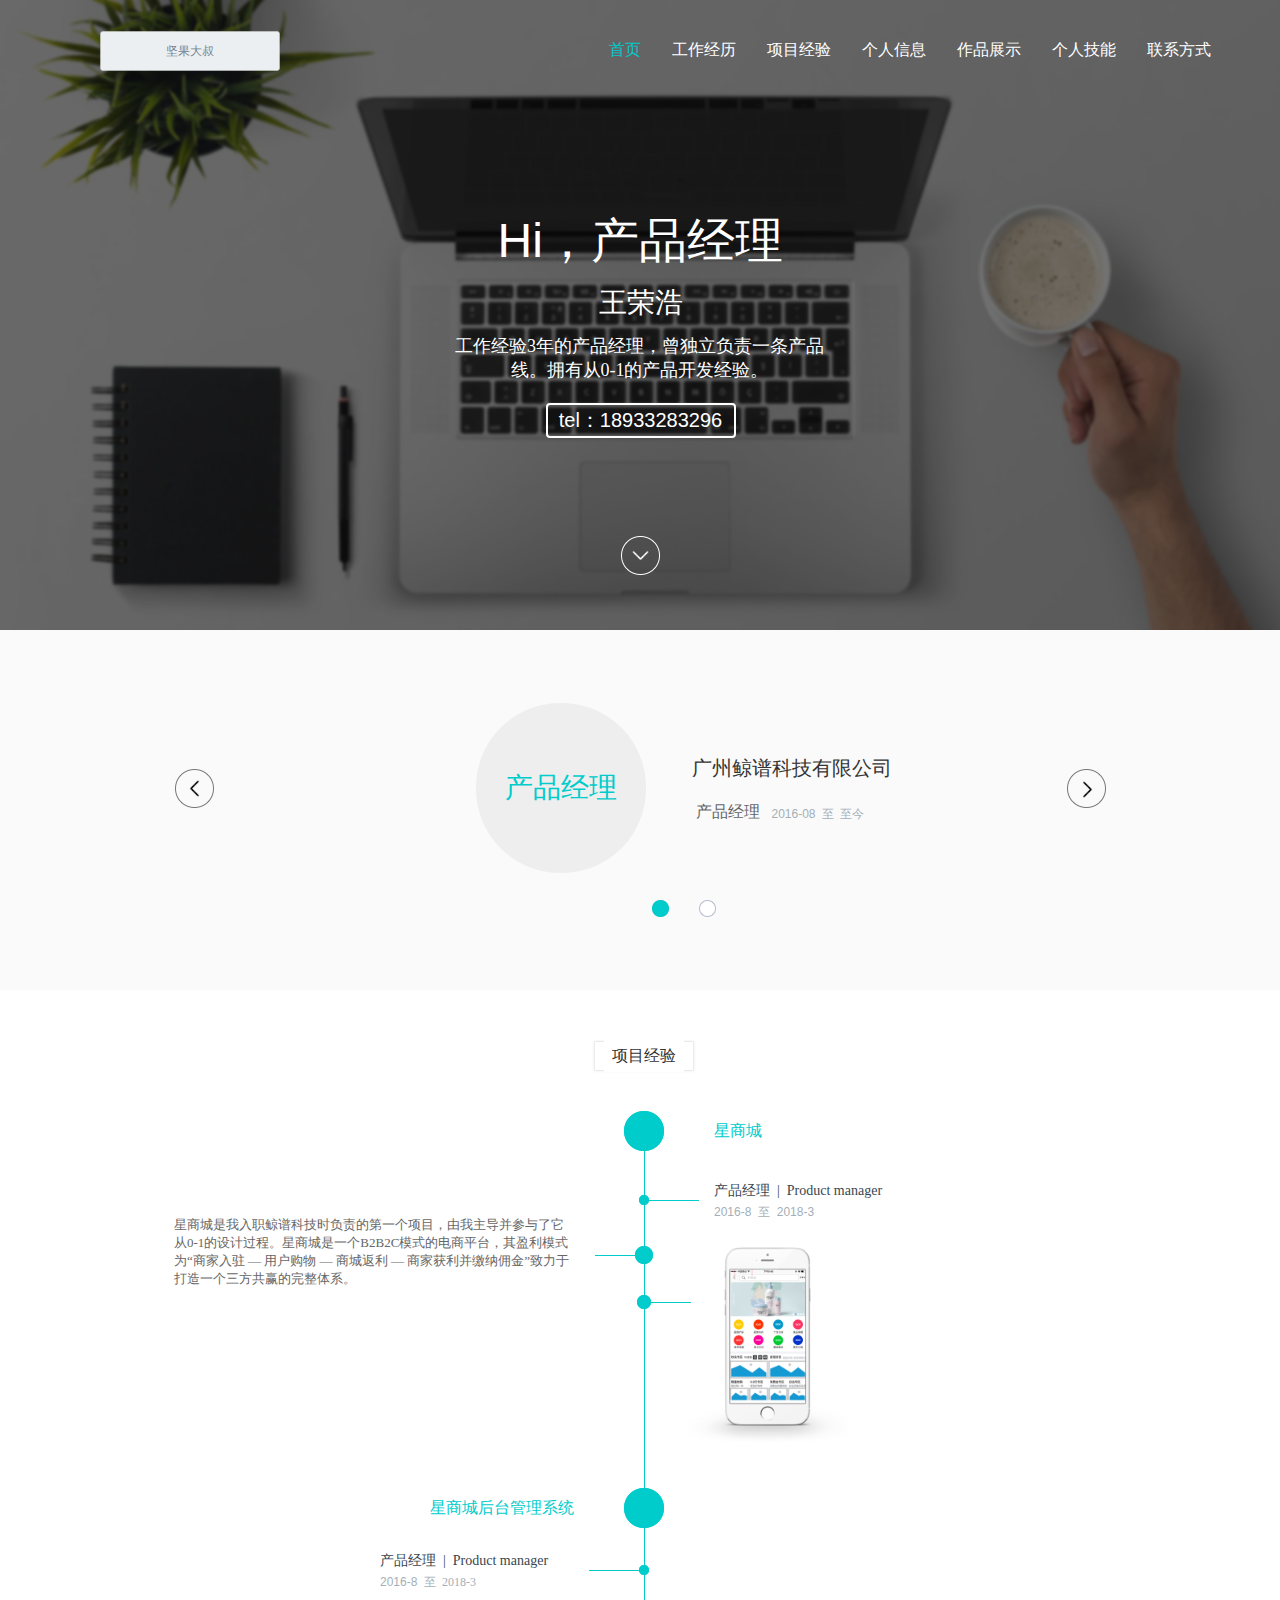
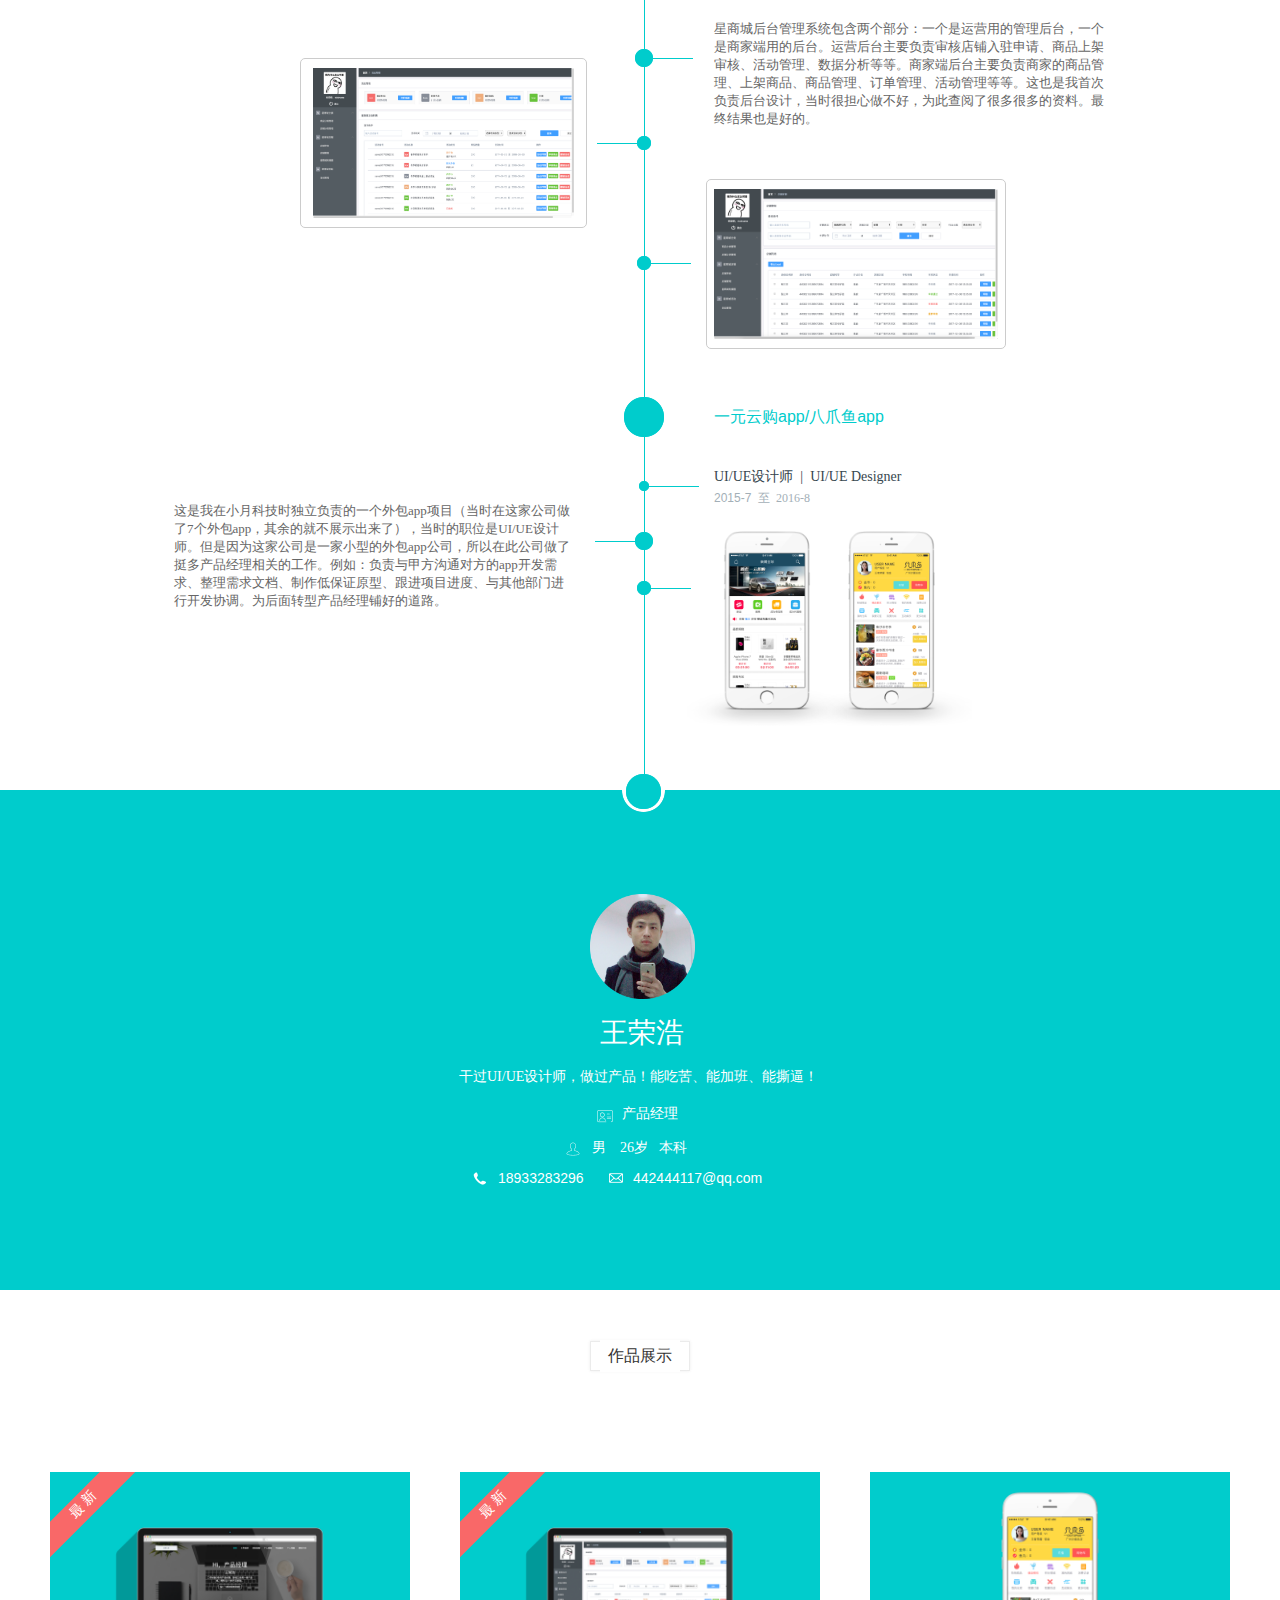
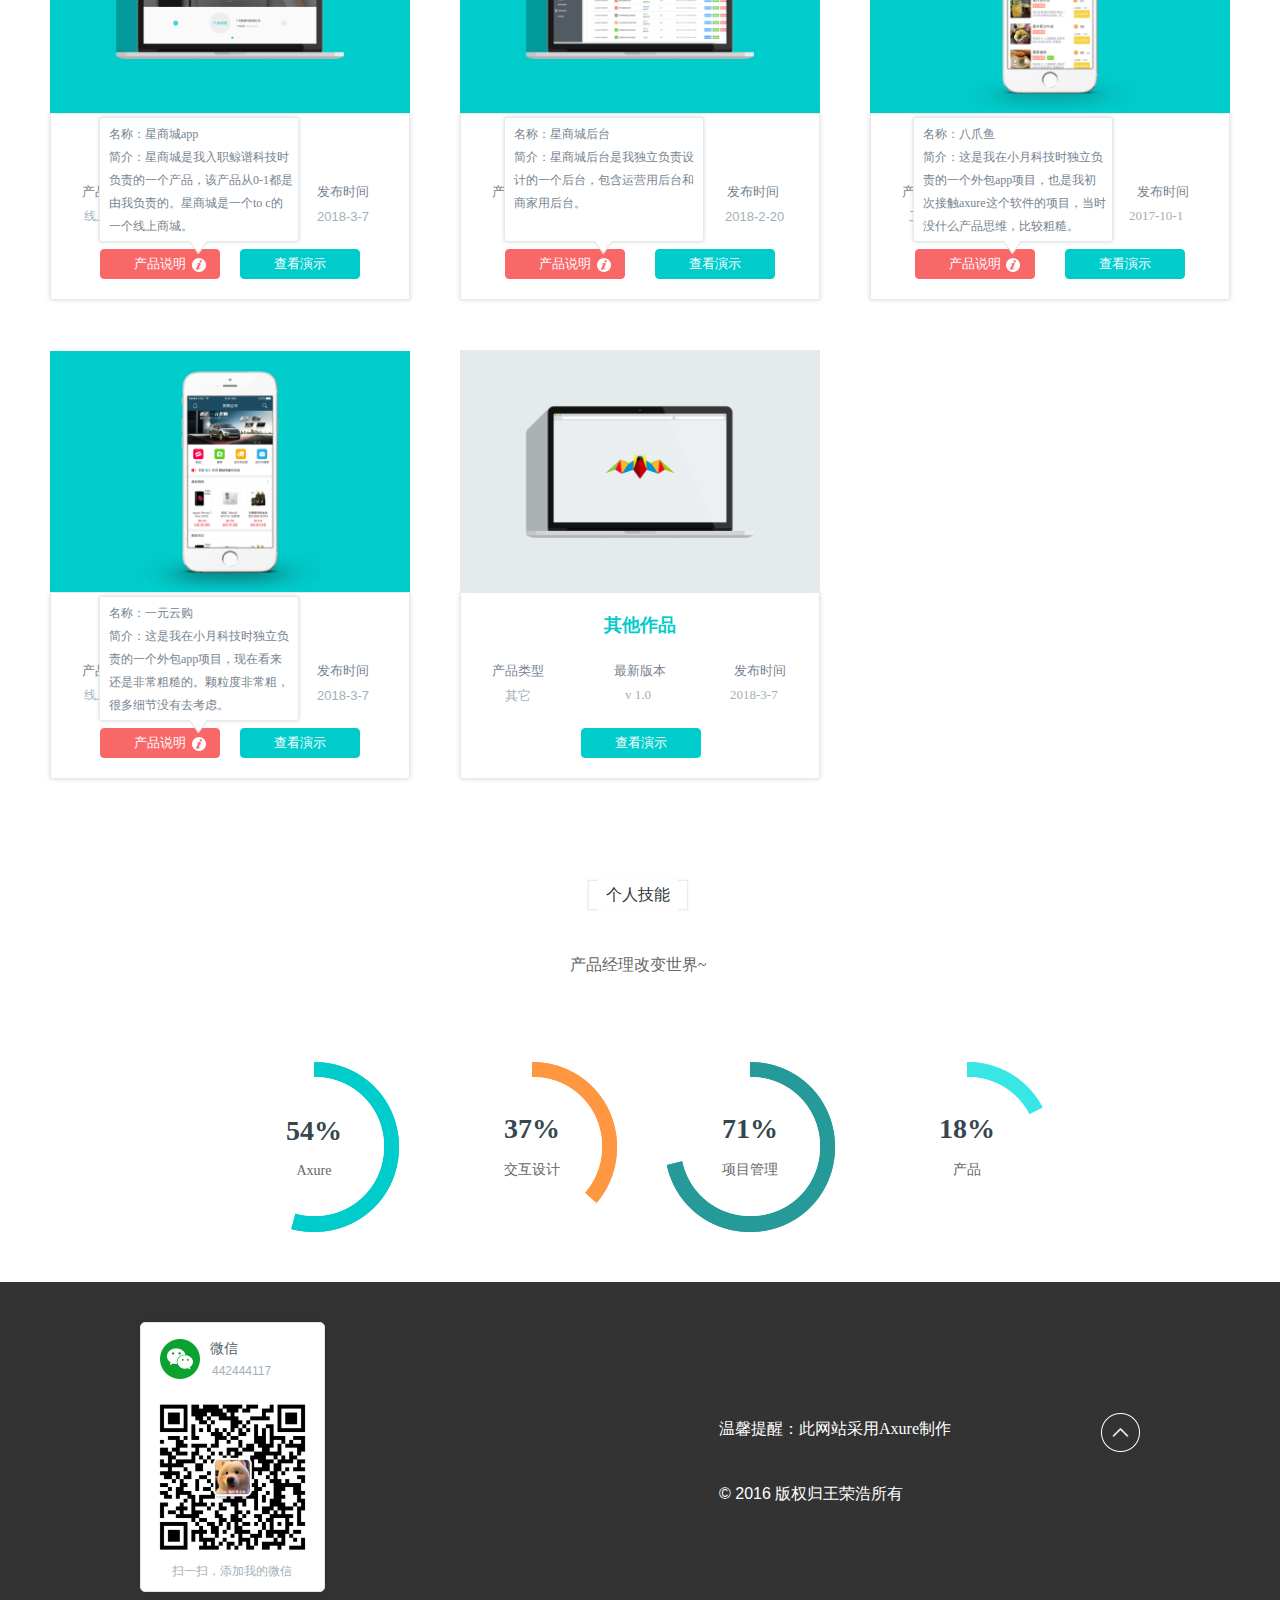
<file: resources/reload.html>
﻿<html>
	<head>
		<title></title>
	</head>
	<body>
	
	<script language="javascript">
	function getUrl() {
      var query = window.location.hash.substring(1);
      var vars = query.split("&&&");
      for (var i=0;i<vars.length;i++) {
        var url = vars[i];
        return decodeURI(url).replace("html%23","html#");
      } 
    }

    var rel = '../';
    var url = getUrl();
    if (url.indexOf(":") > 0 && url.indexOf(":") < 10) rel = '';
	self.location.href = rel + url;
	</script>
	
	</body>
</html>
</file>
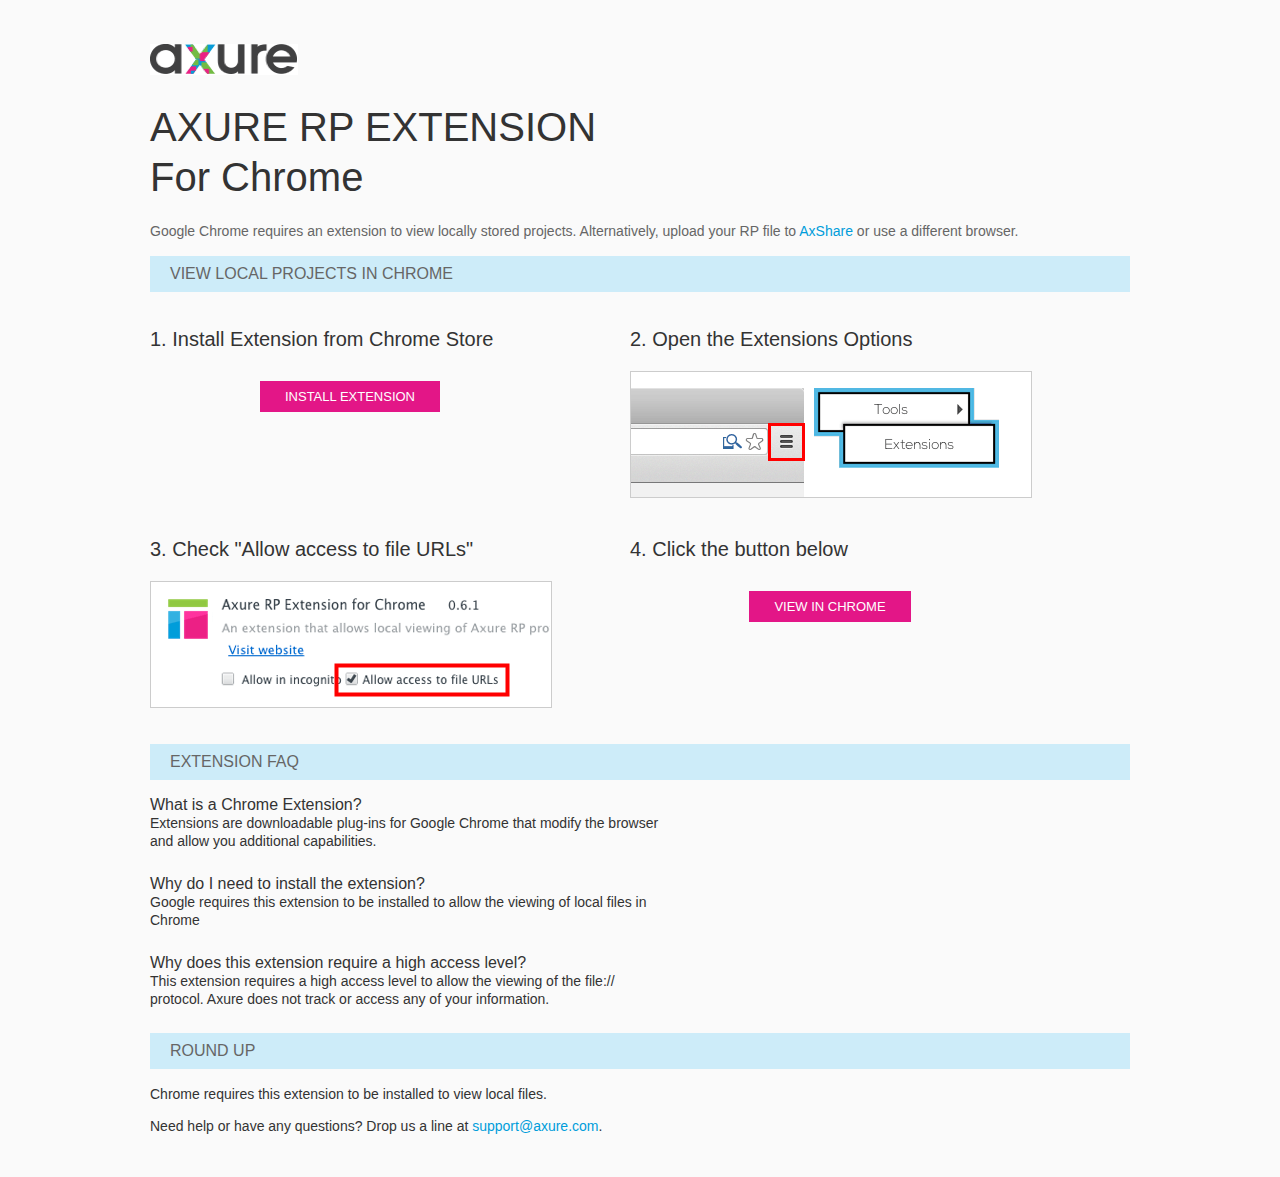
<file: resources/chrome/chrome.html>
<html>
<head>
    <title>Install the Axure RP Chrome Extension</title>
    <style type="text/css">
        *
        {
            font-family: Helvetica, Arial, sans-serif;
        }
        body
        {
            text-align: center;
            background-color: #fafafa;
        }
        p
        {
            font-size: 14px;
            line-height: 18px;
            color: #333333;
        }
        div.container
        {
            width: 980px;
            margin-left: auto;
            margin-right: auto;
            text-align: left;
        }
        a
        {
            text-decoration: none;
            color: #009dda;
        }
        .button
        {
            background: #E31687;
            font: normal 16px Arial, sans-serif;
            color: #FFFFFF;
            padding: 8px 25px 8px 25px;
            border: 0;
            display: inline-block;
            margin-top: 10px;
            text-transform: uppercase;
            font-size: 13px;
        }
        a:hover.button
        {
            opacity: .8;
        }
        div.left
        {
            width: 400px;
            float: left;
            margin-right: 80px;
        }
        div.right
        {
            width: 400px;
            float: left;
        }
        div.buttonContainer
        {
            text-align: center;
        }
        h1
        {
            font-size: 40px;
            color: #333333;
            line-height: 50px;
            margin-bottom: 20px;
            font-weight: normal;
        }
        h2
        {
            font-size: 38px;
            font-weight: normal;
            color: #08639C;
            text-align: center;
        }
        h3
        {
            font-size: 20px;
            color: #333333;
            font-weight: normal;
        }
        .heading
        {
            background-color: #cdecf9;
            height: 36px;
            line-height: 36px;
            padding-left: 20px;
            font-size: 16px;
            color: #666666;
        }
        span.faq
        {
            font-size: 16px;
            font-weight: normal;
            color: #333333;
            display: block;
        }
    </style>
</head>
<body>
    <div class="container">
        <br />
        <br />
        <img src="axure_logo.gif" alt="axure" />
        <br />
        <h1>
            AXURE RP EXTENSION<br />
            For Chrome</h1>
        <p style="font-size: 14px; color: #666666; margin-top: 10px;">
            Google Chrome requires an extension to view locally stored projects. Alternatively,
            upload your RP file to <a href="https://share.axure.com">AxShare</a> or use a different
            browser.</p>
        <h3 class="heading">
            VIEW LOCAL PROJECTS IN CHROME</h3>
        <div class="left">
            <h3>
                1. Install Extension from Chrome Store</h3>
            <div class="buttonContainer">
                <a class="button" href="https://chrome.google.com/webstore/detail/dogkpdfcklifaemcdfbildhcofnopogp"
                    target="_blank">Install Extension</a>
            </div>
        </div>
        <div class="right">
            <h3>
                2. Open the Extensions Options</h3>
            <img src="extensions_menu.gif" alt="extensions" />
        </div>
        <div style="clear: both; height: 20px;">
            &nbsp;</div>
        <div class="left">
            <h3>
                3. Check "Allow access to file URLs"</h3>
            <img src="allow_access.gif" alt="allow access" />
        </div>
        <div class="right">
            <h3>
                4. Click the button below</h3>
            <div class="buttonContainer">
                <a class="button" href="../../start.html">View in Chrome</a>
            </div>
        </div>
        <div style="clear: both; height: 20px;">
        </div>
        <h3 class="heading">
            EXTENSION FAQ</h3>
        <p>
            <span class="faq">What is a Chrome Extension?</span> Extensions are downloadable
            plug-ins for Google Chrome that modify the browser<br />
            and allow you additional capabilities.
        </p>
        <p style="margin-top: 25px;">
            <span class="faq">Why do I need to install the extension?</span> Google requires
            this extension to be installed to allow the viewing of local files in<br />
            Chrome
        </p>
        <p style="margin-top: 25px; margin-bottom: 25px;">
            <span class="faq">Why does this extension require a high access level?</span> This
            extension requires a high access level to allow the viewing of the file://<br />
            protocol. Axure does not track or access any of your information.
        </p>
        <h3 class="heading">
            ROUND UP</h3>
        <p>
            Chrome requires this extension to be installed to view local files.</p>
        <p>
            Need help or have any questions? Drop us a line at <a href="mailto:support@axure.com">
                support@axure.com</a>.
        </p>
        <div style="clear: both; height: 20px;">
        </div>
    </div>
</body>
</html>
</file>
<file: resources/css/axure_rp_page.css>
﻿/* so the window resize fires within a frame in IE7 */
html, body {
    height: 100%;
}

a {
    color: inherit;
}

p {
    margin: 0px;
    text-rendering: optimizeLegibility;
    font-feature-settings: "kern" 1;
    -webkit-font-feature-settings: "kern";
    -moz-font-feature-settings: "kern";
    -moz-font-feature-settings: "kern=1";
    font-kerning: normal;
}

iframe {
    background: #FFFFFF;
}

/* to match IE with C, FF */
input {
    padding: 1px 0px 1px 0px;
    box-sizing: border-box;
    -moz-box-sizing: border-box;
}

textarea {
    margin: 0px;
    box-sizing: border-box;
    -moz-box-sizing: border-box;
}

div.intcases {
    font-family: arial; 
    font-size: 12px;
    text-align:left; 
    border:1px solid #AAA; 
    background:#FFF none repeat scroll 0% 0%; 
    z-index:9999; 
    visibility:hidden; 
    position:absolute;
    padding: 0px;
    border-radius: 3px;
    white-space: nowrap;
}

div.intcaselink {
    cursor: pointer;
    padding: 3px 8px 3px 8px;
    margin: 5px;
    background:#EEE none repeat scroll 0% 0%; 
    border:1px solid #AAA;
    border-radius: 3px;
}

div.refpageimage {
    position: absolute;
    left: 0px;
    top: 0px;
    font-size: 0px;
    width: 16px;
    height: 16px;
    cursor: pointer;
    background-image: url(images/newwindow.gif);
    background-repeat: no-repeat;
}

div.annnoteimage {
    position: absolute;
    left: 0px;
    top: 0px;
    font-size: 0px;
    /*width: 16px;
    height: 12px;*/
    cursor: help;
    /*background-image: url(images/note.gif);*/
    /*background-repeat: no-repeat;*/
    width: 13px;
    height: 12px;
    padding-top: 1px;
    text-align: center;
    background-color: #138CDD;
    -moz-box-shadow: 1px 1px 3px #aaa;
    -webkit-box-shadow: 1px 1px 3px #aaa;
    box-shadow: 1px 1px 3px #aaa;
}

div.annnoteline {
    display: inline-block;
    width: 9px;
    height: 1px;
    border-bottom: 1px solid white;
    margin-top: 1px;
}

div.annnotelabel {
    position: absolute;
    left: 0px;
    top: 0px;
    font-family: Helvetica,Arial;
    font-size: 10px;
    /*border: 1px solid rgb(166,221,242);*/
    cursor: help;
    /*background:rgb(0,157,217) none repeat scroll 0% 0%;*/ 
    padding: 1px 3px 1px 3px;
    white-space: nowrap;
    color: white;
    
    background-color: #138CDD;
    -moz-box-shadow: 1px 1px 3px #aaa;
    -webkit-box-shadow: 1px 1px 3px #aaa;
    box-shadow: 1px 1px 3px #aaa;
}

.annotation {
    font-size: 12px;
    padding-left: 2px;
    margin-bottom: 5px;
}

.annotationName {
    /*font-size: 13px;
    font-weight: bold;
    margin-bottom: 3px;
    white-space: nowrap;*/

    font-family: 'Trebuchet MS';
    font-size: 14px;
    font-weight: bold;
    margin-bottom: 5px;
    white-space: nowrap;
}

.annotationValue {
    font-family: Arial, Helvetica, Sans-Serif;
    font-size: 12px;
    color: #4a4a4a;
    line-height: 21px;
    margin-bottom: 20px;
}

.noteLink {
    text-decoration: inherit;
    color: inherit;
}

.noteLink:hover {
    background-color: white;
}

/* this is a fix for the issue where dialogs jump around and takes the text-align from the body */
.dialogFix {
    position:absolute;
    text-align:left;
    border: 1px solid #8f949a;
}


@keyframes pulsate {
  from {
    box-shadow: 0 0 10px #15d6ba;
  }
  to {
    box-shadow: 0 0 20px #15d6ba;
  }
}

@-webkit-keyframes pulsate {
  from {
    -webkit-box-shadow: 0 0 10px #15d6ba;
    box-shadow: 0 0 10px #15d6ba;
  }
  to {
    -webkit-box-shadow: 0 0 20px #15d6ba;
    box-shadow: 0 0 20px #15d6ba;
  }
}
 
@-moz-keyframes pulsate {
  from {
    -moz-box-shadow: 0 0 10px #15d6ba;
    box-shadow: 0 0 10px #15d6ba;
  }
  to {
    -moz-box-shadow: 0 0 20px #15d6ba;
    box-shadow: 0 0 20px #15d6ba;
  }
}

.legacyPulsateBorder {
    /*border: 5px solid #15d6ba;
    margin: -5px;*/
    -moz-box-shadow: 0 0 10px 3px #15d6ba;
    box-shadow: 0 0 10px 3px #15d6ba;
}

.pulsateBorder {
  animation-name: pulsate;
  animation-timing-function: ease-in-out;
  animation-duration: 0.9s;
  animation-iteration-count: infinite;
  animation-direction: alternate;
  
  -webkit-animation-name: pulsate;
  -webkit-animation-timing-function: ease-in-out;
  -webkit-animation-duration: 0.9s;
  -webkit-animation-iteration-count: infinite;
  -webkit-animation-direction: alternate;

  -moz-animation-name: pulsate;
  -moz-animation-timing-function: ease-in-out;
  -moz-animation-duration: 0.9s;
  -moz-animation-iteration-count: infinite;
  -moz-animation-direction: alternate;
}

.ax_default_hidden, .ax_default_unplaced{
    display: none;
    visibility: hidden;
}

.widgetNoteSelected {
    -moz-box-shadow: 0 0 10px 3px #138CDD;
    box-shadow: 0 0 10px 3px #138CDD;
    /*-moz-box-shadow: 0 0 20px #3915d6;
    box-shadow: 0 0 20px #3915d6;*/
    /*border: 3px solid #3915d6;*/
    /*margin: -3px;*/
}


.singleImg {
    display: none;
    visibility: hidden;
}
</file>
<file: data/styles.css>
﻿.ax_default {
  font-family:'微软雅黑';
  font-weight:400;
  font-style:normal;
  font-size:13px;
  color:#333333;
  text-align:center;
  line-height:normal;
}
.box_1 {
  font-family:'微软雅黑';
  font-weight:400;
  font-style:normal;
}
.ellipse {
  font-family:'微软雅黑';
  font-weight:400;
  font-style:normal;
}
.axure_-___ {
  font-family:'微软雅黑';
  font-weight:400;
  font-style:normal;
  font-size:14px;
  color:#526069;
  text-align:left;
}
.axure_-___1 {
  font-family:'微软雅黑';
  font-weight:400;
  font-style:normal;
  font-size:12px;
  color:#76838F;
  text-align:left;
}
.box_11 {
  font-family:'微软雅黑';
  font-weight:400;
  font-style:normal;
}
.image {
  font-family:'微软雅黑';
  font-weight:400;
  font-style:normal;
}
._形状 {
  font-family:'微软雅黑';
  font-weight:400;
  font-style:normal;
}
._图片 {
  font-family:'微软雅黑';
  font-weight:400;
  font-style:normal;
}
._文本链接 {
  color:#0000FF;
}
._鼠标悬停文本链接时 {
}
._鼠标按下文本链接时 {
}
.primary_button {
  color:#FFFFFF;
}
._一级标题 {
  font-family:'微软雅黑';
  font-weight:bold;
  font-style:normal;
  font-size:32px;
  text-align:left;
}
._二级标题 {
  font-family:'微软雅黑';
  font-weight:bold;
  font-style:normal;
  font-size:24px;
  text-align:left;
}
._三级标题 {
  font-family:'微软雅黑';
  font-weight:bold;
  font-style:normal;
  font-size:18px;
  text-align:left;
}
._四级标题 {
  font-family:'微软雅黑';
  font-weight:bold;
  font-style:normal;
  font-size:14px;
  text-align:left;
}
._五级标题 {
  font-family:'微软雅黑';
  font-weight:bold;
  font-style:normal;
  text-align:left;
}
._六级标题 {
  font-family:'微软雅黑';
  font-weight:bold;
  font-style:normal;
  font-size:10px;
  text-align:left;
}
.label {
  font-family:'微软雅黑';
  font-weight:400;
  font-style:normal;
  font-size:14px;
  text-align:left;
}
.label1 {
  font-family:'微软雅黑';
  font-weight:400;
  font-style:normal;
  font-size:14px;
  text-align:left;
}
._文本段落 {
  font-family:'微软雅黑';
  font-weight:400;
  font-style:normal;
  text-align:left;
}
.line {
  font-family:'微软雅黑';
  font-weight:400;
  font-style:normal;
}
.connector {
  font-family:'微软雅黑';
  font-weight:normal;
  font-style:normal;
  font-size:13px;
  color:#333333;
  text-align:center;
  line-height:normal;
}
.box_2 {
  font-family:'微软雅黑';
  font-weight:400;
  font-style:normal;
}
.box_3 {
  font-family:'微软雅黑';
  font-weight:400;
  font-style:normal;
}
.flow_shape {
  font-family:'微软雅黑';
  font-weight:400;
  font-style:normal;
}
._形状1 {
  font-family:'微软雅黑';
  font-weight:400;
  font-style:normal;
}
.axure_-___2 {
  font-family:'微软雅黑';
  font-weight:400;
  font-style:normal;
  font-size:12px;
  color:#A3AFB7;
  text-align:left;
}
.shape {
}
</file>
<file: files/简历首页/styles.css>
﻿body {
  margin:0px;
  background-image:none;
  position:static;
  left:auto;
  width:1163px;
  margin-left:0;
  margin-right:0;
  text-align:left;
}
#base {
  position:absolute;
  z-index:0;
}
#u0 {
  position:fixed;
  left:0px;
  top:0px;
  width:1097px;
  height:60px;
  overflow:hidden;
  visibility:hidden;
}
#u0_state0 {
  border-width:0px;
  position:absolute;
  left:0px;
  top:0px;
  width:1097px;
  height:60px;
  -ms-overflow-x:hidden;
  overflow-x:hidden;
  -ms-overflow-y:hidden;
  overflow-y:hidden;
  background-color:rgba(255, 255, 255, 1);
  background-image:none;
}
#u0_state0_content {
  border-width:0px;
  position:absolute;
  left:0px;
  top:0px;
  width:1px;
  height:1px;
}
#u1_div {
  border-width:0px;
  position:absolute;
  left:0px;
  top:0px;
  width:1000px;
  height:60px;
  background:inherit;
  background-color:rgba(255, 255, 255, 1);
  box-sizing:border-box;
  border-width:1px;
  border-style:solid;
  border-color:rgba(228, 228, 228, 1);
  border-left:0px;
  border-top:0px;
  border-right:0px;
  border-radius:0px;
  border-top-left-radius:0px;
  border-top-right-radius:0px;
  border-bottom-right-radius:0px;
  border-bottom-left-radius:0px;
  -moz-box-shadow:0px 1px 3px rgba(215, 215, 215, 0.498039215686275);
  -webkit-box-shadow:0px 1px 3px rgba(215, 215, 215, 0.498039215686275);
  box-shadow:0px 1px 3px rgba(215, 215, 215, 0.498039215686275);
}
#u1 {
  border-width:0px;
  position:absolute;
  left:0px;
  top:0px;
  width:1000px;
  height:60px;
}
#u2 {
  border-width:0px;
  position:absolute;
  left:2px;
  top:22px;
  width:996px;
  visibility:hidden;
  word-wrap:break-word;
}
#u3 {
  position:absolute;
  left:470px;
  top:19px;
}
#u3_state0 {
  position:relative;
  left:0px;
  top:0px;
  width:613px;
  height:22px;
  background-image:none;
}
#u3_state0_content {
  border-width:0px;
  position:absolute;
  left:0px;
  top:0px;
  width:1px;
  height:1px;
}
#u4_div {
  border-width:0px;
  position:absolute;
  left:0px;
  top:0px;
  width:65px;
  height:21px;
  background:inherit;
  background-color:rgba(255, 255, 255, 0);
  border:none;
  border-radius:0px;
  -moz-box-shadow:none;
  -webkit-box-shadow:none;
  box-shadow:none;
  font-family:'微软雅黑';
  font-weight:400;
  font-style:normal;
  font-size:16px;
  color:#76838F;
}
#u4 {
  border-width:0px;
  position:absolute;
  left:63px;
  top:0px;
  width:65px;
  height:21px;
  font-family:'微软雅黑';
  font-weight:400;
  font-style:normal;
  font-size:16px;
  color:#76838F;
}
#u4_div.mouseOver {
  border-width:0px;
  position:absolute;
  left:0px;
  top:0px;
  width:65px;
  height:21px;
  background:inherit;
  background-color:rgba(255, 255, 255, 0);
  border:none;
  border-radius:0px;
  -moz-box-shadow:none;
  -webkit-box-shadow:none;
  box-shadow:none;
  font-family:'微软雅黑';
  font-weight:400;
  font-style:normal;
  font-size:16px;
  color:#76838F;
}
#u4.mouseOver {
}
#u4_div.selected {
  border-width:0px;
  position:absolute;
  left:0px;
  top:0px;
  width:65px;
  height:21px;
  background:inherit;
  background-color:rgba(255, 255, 255, 0);
  border:none;
  border-radius:0px;
  -moz-box-shadow:none;
  -webkit-box-shadow:none;
  box-shadow:none;
  font-family:'微软雅黑';
  font-weight:400;
  font-style:normal;
  font-size:16px;
  color:#76838F;
}
#u4.selected {
}
#u5 {
  border-width:0px;
  position:absolute;
  left:0px;
  top:0px;
  width:65px;
  white-space:nowrap;
}
#u6_div {
  border-width:0px;
  position:absolute;
  left:0px;
  top:0px;
  width:65px;
  height:21px;
  background:inherit;
  background-color:rgba(255, 255, 255, 0);
  border:none;
  border-radius:0px;
  -moz-box-shadow:none;
  -webkit-box-shadow:none;
  box-shadow:none;
  font-family:'微软雅黑';
  font-weight:400;
  font-style:normal;
  font-size:16px;
  color:#76838F;
}
#u6 {
  border-width:0px;
  position:absolute;
  left:158px;
  top:0px;
  width:65px;
  height:21px;
  font-family:'微软雅黑';
  font-weight:400;
  font-style:normal;
  font-size:16px;
  color:#76838F;
}
#u6_div.mouseOver {
  border-width:0px;
  position:absolute;
  left:0px;
  top:0px;
  width:65px;
  height:21px;
  background:inherit;
  background-color:rgba(255, 255, 255, 0);
  border:none;
  border-radius:0px;
  -moz-box-shadow:none;
  -webkit-box-shadow:none;
  box-shadow:none;
  font-family:'微软雅黑';
  font-weight:400;
  font-style:normal;
  font-size:16px;
  color:#76838F;
}
#u6.mouseOver {
}
#u6_div.selected {
  border-width:0px;
  position:absolute;
  left:0px;
  top:0px;
  width:65px;
  height:21px;
  background:inherit;
  background-color:rgba(255, 255, 255, 0);
  border:none;
  border-radius:0px;
  -moz-box-shadow:none;
  -webkit-box-shadow:none;
  box-shadow:none;
  font-family:'微软雅黑';
  font-weight:400;
  font-style:normal;
  font-size:16px;
  color:#76838F;
}
#u6.selected {
}
#u7 {
  border-width:0px;
  position:absolute;
  left:0px;
  top:0px;
  width:65px;
  white-space:nowrap;
}
#u8_div {
  border-width:0px;
  position:absolute;
  left:0px;
  top:0px;
  width:65px;
  height:21px;
  background:inherit;
  background-color:rgba(255, 255, 255, 0);
  border:none;
  border-radius:0px;
  -moz-box-shadow:none;
  -webkit-box-shadow:none;
  box-shadow:none;
  font-family:'微软雅黑';
  font-weight:400;
  font-style:normal;
  font-size:16px;
  color:#76838F;
}
#u8 {
  border-width:0px;
  position:absolute;
  left:253px;
  top:0px;
  width:65px;
  height:21px;
  font-family:'微软雅黑';
  font-weight:400;
  font-style:normal;
  font-size:16px;
  color:#76838F;
}
#u8_div.mouseOver {
  border-width:0px;
  position:absolute;
  left:0px;
  top:0px;
  width:65px;
  height:21px;
  background:inherit;
  background-color:rgba(255, 255, 255, 0);
  border:none;
  border-radius:0px;
  -moz-box-shadow:none;
  -webkit-box-shadow:none;
  box-shadow:none;
  font-family:'微软雅黑';
  font-weight:400;
  font-style:normal;
  font-size:16px;
  color:#76838F;
}
#u8.mouseOver {
}
#u8_div.selected {
  border-width:0px;
  position:absolute;
  left:0px;
  top:0px;
  width:65px;
  height:21px;
  background:inherit;
  background-color:rgba(255, 255, 255, 0);
  border:none;
  border-radius:0px;
  -moz-box-shadow:none;
  -webkit-box-shadow:none;
  box-shadow:none;
  font-family:'微软雅黑';
  font-weight:400;
  font-style:normal;
  font-size:16px;
  color:#76838F;
}
#u8.selected {
}
#u9 {
  border-width:0px;
  position:absolute;
  left:0px;
  top:0px;
  width:65px;
  white-space:nowrap;
}
#u10_div {
  border-width:0px;
  position:absolute;
  left:0px;
  top:0px;
  width:65px;
  height:21px;
  background:inherit;
  background-color:rgba(255, 255, 255, 0);
  border:none;
  border-radius:0px;
  -moz-box-shadow:none;
  -webkit-box-shadow:none;
  box-shadow:none;
  font-family:'微软雅黑';
  font-weight:400;
  font-style:normal;
  font-size:16px;
  color:#76838F;
}
#u10 {
  border-width:0px;
  position:absolute;
  left:453px;
  top:0px;
  width:65px;
  height:21px;
  font-family:'微软雅黑';
  font-weight:400;
  font-style:normal;
  font-size:16px;
  color:#76838F;
}
#u10_div.mouseOver {
  border-width:0px;
  position:absolute;
  left:0px;
  top:0px;
  width:65px;
  height:21px;
  background:inherit;
  background-color:rgba(255, 255, 255, 0);
  border:none;
  border-radius:0px;
  -moz-box-shadow:none;
  -webkit-box-shadow:none;
  box-shadow:none;
  font-family:'微软雅黑';
  font-weight:400;
  font-style:normal;
  font-size:16px;
  color:#76838F;
}
#u10.mouseOver {
}
#u10_div.selected {
  border-width:0px;
  position:absolute;
  left:0px;
  top:0px;
  width:65px;
  height:21px;
  background:inherit;
  background-color:rgba(255, 255, 255, 0);
  border:none;
  border-radius:0px;
  -moz-box-shadow:none;
  -webkit-box-shadow:none;
  box-shadow:none;
  font-family:'微软雅黑';
  font-weight:400;
  font-style:normal;
  font-size:16px;
  color:#76838F;
}
#u10.selected {
}
#u11 {
  border-width:0px;
  position:absolute;
  left:0px;
  top:0px;
  width:65px;
  white-space:nowrap;
}
#u12_div {
  border-width:0px;
  position:absolute;
  left:0px;
  top:0px;
  width:65px;
  height:21px;
  background:inherit;
  background-color:rgba(255, 255, 255, 0);
  border:none;
  border-radius:0px;
  -moz-box-shadow:none;
  -webkit-box-shadow:none;
  box-shadow:none;
  font-family:'微软雅黑';
  font-weight:400;
  font-style:normal;
  font-size:16px;
  color:#76838F;
}
#u12 {
  border-width:0px;
  position:absolute;
  left:548px;
  top:0px;
  width:65px;
  height:21px;
  font-family:'微软雅黑';
  font-weight:400;
  font-style:normal;
  font-size:16px;
  color:#76838F;
}
#u12_div.mouseOver {
  border-width:0px;
  position:absolute;
  left:0px;
  top:0px;
  width:65px;
  height:21px;
  background:inherit;
  background-color:rgba(255, 255, 255, 0);
  border:none;
  border-radius:0px;
  -moz-box-shadow:none;
  -webkit-box-shadow:none;
  box-shadow:none;
  font-family:'微软雅黑';
  font-weight:400;
  font-style:normal;
  font-size:16px;
  color:#76838F;
}
#u12.mouseOver {
}
#u12_div.selected {
  border-width:0px;
  position:absolute;
  left:0px;
  top:0px;
  width:65px;
  height:21px;
  background:inherit;
  background-color:rgba(255, 255, 255, 0);
  border:none;
  border-radius:0px;
  -moz-box-shadow:none;
  -webkit-box-shadow:none;
  box-shadow:none;
  font-family:'微软雅黑';
  font-weight:400;
  font-style:normal;
  font-size:16px;
  color:#76838F;
}
#u12.selected {
}
#u13 {
  border-width:0px;
  position:absolute;
  left:0px;
  top:0px;
  width:65px;
  white-space:nowrap;
}
#u14_div {
  border-width:0px;
  position:absolute;
  left:0px;
  top:0px;
  width:33px;
  height:21px;
  background:inherit;
  background-color:rgba(255, 255, 255, 0);
  border:none;
  border-radius:0px;
  -moz-box-shadow:none;
  -webkit-box-shadow:none;
  box-shadow:none;
  font-family:'微软雅黑';
  font-weight:400;
  font-style:normal;
  font-size:16px;
  color:#76838F;
}
#u14 {
  border-width:0px;
  position:absolute;
  left:0px;
  top:0px;
  width:33px;
  height:21px;
  font-family:'微软雅黑';
  font-weight:400;
  font-style:normal;
  font-size:16px;
  color:#76838F;
}
#u14_div.mouseOver {
  border-width:0px;
  position:absolute;
  left:0px;
  top:0px;
  width:33px;
  height:21px;
  background:inherit;
  background-color:rgba(255, 255, 255, 0);
  border:none;
  border-radius:0px;
  -moz-box-shadow:none;
  -webkit-box-shadow:none;
  box-shadow:none;
  font-family:'微软雅黑';
  font-weight:400;
  font-style:normal;
  font-size:16px;
  color:#76838F;
}
#u14.mouseOver {
}
#u14_div.selected {
  border-width:0px;
  position:absolute;
  left:0px;
  top:0px;
  width:33px;
  height:21px;
  background:inherit;
  background-color:rgba(255, 255, 255, 0);
  border:none;
  border-radius:0px;
  -moz-box-shadow:none;
  -webkit-box-shadow:none;
  box-shadow:none;
  font-family:'微软雅黑';
  font-weight:400;
  font-style:normal;
  font-size:16px;
  color:#76838F;
}
#u14.selected {
}
#u15 {
  border-width:0px;
  position:absolute;
  left:0px;
  top:0px;
  width:33px;
  white-space:nowrap;
}
#u16_div {
  border-width:0px;
  position:absolute;
  left:0px;
  top:0px;
  width:65px;
  height:21px;
  background:inherit;
  background-color:rgba(255, 255, 255, 0);
  border:none;
  border-radius:0px;
  -moz-box-shadow:none;
  -webkit-box-shadow:none;
  box-shadow:none;
  font-family:'微软雅黑';
  font-weight:400;
  font-style:normal;
  font-size:16px;
  color:#76838F;
}
#u16 {
  border-width:0px;
  position:absolute;
  left:358px;
  top:0px;
  width:65px;
  height:21px;
  font-family:'微软雅黑';
  font-weight:400;
  font-style:normal;
  font-size:16px;
  color:#76838F;
}
#u16_div.mouseOver {
  border-width:0px;
  position:absolute;
  left:0px;
  top:0px;
  width:65px;
  height:21px;
  background:inherit;
  background-color:rgba(255, 255, 255, 0);
  border:none;
  border-radius:0px;
  -moz-box-shadow:none;
  -webkit-box-shadow:none;
  box-shadow:none;
  font-family:'微软雅黑';
  font-weight:400;
  font-style:normal;
  font-size:16px;
  color:#76838F;
}
#u16.mouseOver {
}
#u16_div.selected {
  border-width:0px;
  position:absolute;
  left:0px;
  top:0px;
  width:65px;
  height:21px;
  background:inherit;
  background-color:rgba(255, 255, 255, 0);
  border:none;
  border-radius:0px;
  -moz-box-shadow:none;
  -webkit-box-shadow:none;
  box-shadow:none;
  font-family:'微软雅黑';
  font-weight:400;
  font-style:normal;
  font-size:16px;
  color:#76838F;
}
#u16.selected {
}
#u17 {
  border-width:0px;
  position:absolute;
  left:0px;
  top:0px;
  width:65px;
  white-space:nowrap;
}
#u18_img {
  border-width:0px;
  position:absolute;
  left:0px;
  top:0px;
  width:180px;
  height:40px;
}
#u18 {
  border-width:0px;
  position:absolute;
  left:53px;
  top:10px;
  width:180px;
  height:40px;
  font-family:'PingFangSC-Regular', 'PingFang SC';
  font-weight:400;
  font-style:normal;
  font-size:12px;
  color:#76838F;
  text-align:center;
}
#u19 {
  border-width:0px;
  position:absolute;
  left:0px;
  top:12px;
  width:180px;
  word-wrap:break-word;
}
#u20 {
  border-width:0px;
  position:absolute;
  left:0px;
  top:2279px;
  width:1011px;
  height:400px;
  overflow:hidden;
}
#u20_state0 {
  border-width:0px;
  position:absolute;
  left:0px;
  top:0px;
  width:1011px;
  height:400px;
  -ms-overflow-x:hidden;
  overflow-x:hidden;
  -ms-overflow-y:hidden;
  overflow-y:hidden;
  background-color:rgba(0, 204, 204, 1);
  background-image:none;
}
#u20_state0_content {
  border-width:0px;
  position:absolute;
  left:0px;
  top:0px;
  width:1px;
  height:1px;
}
#u21 {
  position:absolute;
  left:307px;
  top:73px;
}
#u21_state0 {
  position:relative;
  left:0px;
  top:0px;
  width:362px;
  height:293px;
  background-image:none;
}
#u21_state0_content {
  border-width:0px;
  position:absolute;
  left:0px;
  top:0px;
  width:1px;
  height:1px;
}
#u22_div {
  border-width:0px;
  position:absolute;
  left:0px;
  top:0px;
  width:85px;
  height:40px;
  background:inherit;
  background-color:rgba(255, 255, 255, 0);
  border:none;
  border-radius:0px;
  -moz-box-shadow:none;
  -webkit-box-shadow:none;
  box-shadow:none;
  font-family:'PingFangSC-Regular', 'PingFang SC';
  font-weight:400;
  font-style:normal;
  font-size:28px;
  color:#FFFFFF;
}
#u22 {
  border-width:0px;
  position:absolute;
  left:141px;
  top:120px;
  width:85px;
  height:40px;
  font-family:'PingFangSC-Regular', 'PingFang SC';
  font-weight:400;
  font-style:normal;
  font-size:28px;
  color:#FFFFFF;
}
#u23 {
  border-width:0px;
  position:absolute;
  left:0px;
  top:0px;
  width:85px;
  white-space:nowrap;
}
#u24 {
  border-width:0px;
  position:absolute;
  left:0px;
  top:0px;
  width:0px;
  height:0px;
}
#u25 {
  border-width:0px;
  position:absolute;
  left:0px;
  top:0px;
  width:0px;
  height:0px;
}
#u26_img {
  border-width:0px;
  position:absolute;
  left:0px;
  top:0px;
  width:105px;
  height:105px;
}
#u26 {
  border-width:0px;
  position:absolute;
  left:131px;
  top:0px;
  width:105px;
  height:105px;
}
#u27 {
  border-width:0px;
  position:absolute;
  left:2px;
  top:44px;
  width:101px;
  visibility:hidden;
  word-wrap:break-word;
}
#u28_div {
  border-width:0px;
  position:absolute;
  left:0px;
  top:0px;
  width:362px;
  height:20px;
  background:inherit;
  background-color:rgba(255, 255, 255, 0);
  border:none;
  border-radius:0px;
  -moz-box-shadow:none;
  -webkit-box-shadow:none;
  box-shadow:none;
  font-family:'PingFangSC-Regular', 'PingFang SC';
  font-weight:400;
  font-style:normal;
  font-size:14px;
  color:#FFFFFF;
}
#u28 {
  border-width:0px;
  position:absolute;
  left:0px;
  top:174px;
  width:362px;
  height:20px;
  font-family:'PingFangSC-Regular', 'PingFang SC';
  font-weight:400;
  font-style:normal;
  font-size:14px;
  color:#FFFFFF;
}
#u29 {
  border-width:0px;
  position:absolute;
  left:0px;
  top:0px;
  width:362px;
  white-space:nowrap;
}
#u30 {
  border-width:0px;
  position:absolute;
  left:0px;
  top:0px;
  width:0px;
  height:0px;
}
#u31_div {
  border-width:0px;
  position:absolute;
  left:0px;
  top:0px;
  width:67px;
  height:20px;
  background:inherit;
  background-color:rgba(255, 255, 255, 0);
  border:none;
  border-radius:0px;
  -moz-box-shadow:none;
  -webkit-box-shadow:none;
  box-shadow:none;
  font-family:'PingFangSC-Regular', 'PingFang SC';
  font-weight:400;
  font-style:normal;
  font-size:14px;
  color:#FFFFFF;
}
#u31 {
  border-width:0px;
  position:absolute;
  left:163px;
  top:211px;
  width:67px;
  height:20px;
  font-family:'PingFangSC-Regular', 'PingFang SC';
  font-weight:400;
  font-style:normal;
  font-size:14px;
  color:#FFFFFF;
}
#u32 {
  border-width:0px;
  position:absolute;
  left:0px;
  top:0px;
  width:67px;
  white-space:nowrap;
}
#u33_img {
  border-width:0px;
  position:absolute;
  left:0px;
  top:0px;
  width:16px;
  height:16px;
}
#u33 {
  border-width:0px;
  position:absolute;
  left:138px;
  top:214px;
  width:16px;
  height:16px;
}
#u34 {
  border-width:0px;
  position:absolute;
  left:2px;
  top:0px;
  width:12px;
  visibility:hidden;
  word-wrap:break-word;
}
#u35 {
  border-width:0px;
  position:absolute;
  left:0px;
  top:0px;
  width:0px;
  height:0px;
}
#u36_div {
  border-width:0px;
  position:absolute;
  left:0px;
  top:0px;
  width:108px;
  height:20px;
  background:inherit;
  background-color:rgba(255, 255, 255, 0);
  border:none;
  border-radius:0px;
  -moz-box-shadow:none;
  -webkit-box-shadow:none;
  box-shadow:none;
  font-family:'PingFangSC-Regular', 'PingFang SC';
  font-weight:400;
  font-style:normal;
  font-size:14px;
  color:#FFFFFF;
}
#u36 {
  border-width:0px;
  position:absolute;
  left:133px;
  top:245px;
  width:108px;
  height:20px;
  font-family:'PingFangSC-Regular', 'PingFang SC';
  font-weight:400;
  font-style:normal;
  font-size:14px;
  color:#FFFFFF;
}
#u37 {
  border-width:0px;
  position:absolute;
  left:0px;
  top:0px;
  width:108px;
  white-space:nowrap;
}
#u38_img {
  border-width:0px;
  position:absolute;
  left:0px;
  top:0px;
  width:16px;
  height:16px;
}
#u38 {
  border-width:0px;
  position:absolute;
  left:106px;
  top:247px;
  width:16px;
  height:16px;
}
#u39 {
  border-width:0px;
  position:absolute;
  left:2px;
  top:0px;
  width:12px;
  visibility:hidden;
  word-wrap:break-word;
}
#u40 {
  border-width:0px;
  position:absolute;
  left:0px;
  top:0px;
  width:0px;
  height:0px;
}
#u41_div {
  border-width:0px;
  position:absolute;
  left:0px;
  top:0px;
  width:89px;
  height:17px;
  background:inherit;
  background-color:rgba(255, 255, 255, 0);
  border:none;
  border-radius:0px;
  -moz-box-shadow:none;
  -webkit-box-shadow:none;
  box-shadow:none;
  font-family:'Helvetica';
  font-weight:400;
  font-style:normal;
  font-size:14px;
  color:#FFFFFF;
}
#u41 {
  border-width:0px;
  position:absolute;
  left:39px;
  top:276px;
  width:89px;
  height:17px;
  font-family:'Helvetica';
  font-weight:400;
  font-style:normal;
  font-size:14px;
  color:#FFFFFF;
}
#u42 {
  border-width:0px;
  position:absolute;
  left:0px;
  top:0px;
  width:89px;
  white-space:nowrap;
}
#u43_img {
  border-width:0px;
  position:absolute;
  left:0px;
  top:0px;
  width:16px;
  height:16px;
}
#u43 {
  border-width:0px;
  position:absolute;
  left:13px;
  top:276px;
  width:16px;
  height:16px;
}
#u44 {
  border-width:0px;
  position:absolute;
  left:2px;
  top:0px;
  width:12px;
  visibility:hidden;
  word-wrap:break-word;
}
#u45 {
  border-width:0px;
  position:absolute;
  left:0px;
  top:0px;
  width:0px;
  height:0px;
}
#u46_div {
  border-width:0px;
  position:absolute;
  left:0px;
  top:0px;
  width:134px;
  height:17px;
  background:inherit;
  background-color:rgba(255, 255, 255, 0);
  border:none;
  border-radius:0px;
  -moz-box-shadow:none;
  -webkit-box-shadow:none;
  box-shadow:none;
  font-family:'Helvetica';
  font-weight:400;
  font-style:normal;
  font-size:14px;
  color:#FFFFFF;
}
#u46 {
  border-width:0px;
  position:absolute;
  left:174px;
  top:276px;
  width:134px;
  height:17px;
  font-family:'Helvetica';
  font-weight:400;
  font-style:normal;
  font-size:14px;
  color:#FFFFFF;
}
#u47 {
  border-width:0px;
  position:absolute;
  left:0px;
  top:0px;
  width:134px;
  white-space:nowrap;
}
#u48_img {
  border-width:0px;
  position:absolute;
  left:0px;
  top:0px;
  width:16px;
  height:16px;
}
#u48 {
  border-width:0px;
  position:absolute;
  left:149px;
  top:276px;
  width:16px;
  height:16px;
}
#u49 {
  border-width:0px;
  position:absolute;
  left:2px;
  top:0px;
  width:12px;
  visibility:hidden;
  word-wrap:break-word;
}
#u50 {
  position:absolute;
  left:0px;
  top:0px;
}
#u50_state0 {
  position:relative;
  left:0px;
  top:0px;
  width:1024px;
  height:648px;
  background-color:rgba(255, 255, 255, 1);
  background-image:none;
}
#u50_state0_content {
  border-width:0px;
  position:absolute;
  left:0px;
  top:0px;
  width:1px;
  height:1px;
}
#u51_img {
  border-width:0px;
  position:absolute;
  left:0px;
  top:0px;
  width:1024px;
  height:640px;
}
#u51 {
  border-width:0px;
  position:absolute;
  left:0px;
  top:0px;
  width:1024px;
  height:640px;
}
#u52 {
  border-width:0px;
  position:absolute;
  left:2px;
  top:312px;
  width:1020px;
  visibility:hidden;
  word-wrap:break-word;
}
#u53_div {
  border-width:0px;
  position:absolute;
  left:0px;
  top:0px;
  width:1024px;
  height:648px;
  background:inherit;
  background-color:rgba(13, 13, 13, 0.568627450980392);
  border:none;
  border-radius:0px;
  -moz-box-shadow:none;
  -webkit-box-shadow:none;
  box-shadow:none;
}
#u53 {
  border-width:0px;
  position:absolute;
  left:0px;
  top:0px;
  width:1024px;
  height:648px;
}
#u54 {
  border-width:0px;
  position:absolute;
  left:2px;
  top:316px;
  width:1020px;
  visibility:hidden;
  word-wrap:break-word;
}
#u55 {
  position:absolute;
  left:397px;
  top:34px;
}
#u55_state0 {
  position:relative;
  left:0px;
  top:0px;
  width:603px;
  height:22px;
  background-image:none;
}
#u55_state0_content {
  border-width:0px;
  position:absolute;
  left:0px;
  top:0px;
  width:1px;
  height:1px;
}
#u56_div {
  border-width:0px;
  position:absolute;
  left:0px;
  top:0px;
  width:65px;
  height:21px;
  background:inherit;
  background-color:rgba(255, 255, 255, 0);
  border:none;
  border-radius:0px;
  -moz-box-shadow:none;
  -webkit-box-shadow:none;
  box-shadow:none;
  font-family:'微软雅黑';
  font-weight:400;
  font-style:normal;
  font-size:16px;
  color:#FFFFFF;
}
#u56 {
  border-width:0px;
  position:absolute;
  left:63px;
  top:0px;
  width:65px;
  height:21px;
  font-family:'微软雅黑';
  font-weight:400;
  font-style:normal;
  font-size:16px;
  color:#FFFFFF;
}
#u56_div.mouseOver {
  border-width:0px;
  position:absolute;
  left:0px;
  top:0px;
  width:65px;
  height:21px;
  background:inherit;
  background-color:rgba(255, 255, 255, 0);
  border:none;
  border-radius:0px;
  -moz-box-shadow:none;
  -webkit-box-shadow:none;
  box-shadow:none;
  font-family:'微软雅黑';
  font-weight:400;
  font-style:normal;
  font-size:16px;
  color:#FFFFFF;
}
#u56.mouseOver {
}
#u56_div.selected {
  border-width:0px;
  position:absolute;
  left:0px;
  top:0px;
  width:65px;
  height:21px;
  background:inherit;
  background-color:rgba(255, 255, 255, 0);
  border:none;
  border-radius:0px;
  -moz-box-shadow:none;
  -webkit-box-shadow:none;
  box-shadow:none;
  font-family:'微软雅黑';
  font-weight:400;
  font-style:normal;
  font-size:16px;
  color:#FFFFFF;
}
#u56.selected {
}
#u57 {
  border-width:0px;
  position:absolute;
  left:0px;
  top:0px;
  width:65px;
  white-space:nowrap;
}
#u58_div {
  border-width:0px;
  position:absolute;
  left:0px;
  top:0px;
  width:65px;
  height:21px;
  background:inherit;
  background-color:rgba(255, 255, 255, 0);
  border:none;
  border-radius:0px;
  -moz-box-shadow:none;
  -webkit-box-shadow:none;
  box-shadow:none;
  font-family:'微软雅黑';
  font-weight:400;
  font-style:normal;
  font-size:16px;
  color:#FFFFFF;
}
#u58 {
  border-width:0px;
  position:absolute;
  left:158px;
  top:0px;
  width:65px;
  height:21px;
  font-family:'微软雅黑';
  font-weight:400;
  font-style:normal;
  font-size:16px;
  color:#FFFFFF;
}
#u58_div.mouseOver {
  border-width:0px;
  position:absolute;
  left:0px;
  top:0px;
  width:65px;
  height:21px;
  background:inherit;
  background-color:rgba(255, 255, 255, 0);
  border:none;
  border-radius:0px;
  -moz-box-shadow:none;
  -webkit-box-shadow:none;
  box-shadow:none;
  font-family:'微软雅黑';
  font-weight:400;
  font-style:normal;
  font-size:16px;
  color:#FFFFFF;
}
#u58.mouseOver {
}
#u58_div.selected {
  border-width:0px;
  position:absolute;
  left:0px;
  top:0px;
  width:65px;
  height:21px;
  background:inherit;
  background-color:rgba(255, 255, 255, 0);
  border:none;
  border-radius:0px;
  -moz-box-shadow:none;
  -webkit-box-shadow:none;
  box-shadow:none;
  font-family:'微软雅黑';
  font-weight:400;
  font-style:normal;
  font-size:16px;
  color:#FFFFFF;
}
#u58.selected {
}
#u59 {
  border-width:0px;
  position:absolute;
  left:0px;
  top:0px;
  width:65px;
  white-space:nowrap;
}
#u60_div {
  border-width:0px;
  position:absolute;
  left:0px;
  top:0px;
  width:65px;
  height:21px;
  background:inherit;
  background-color:rgba(255, 255, 255, 0);
  border:none;
  border-radius:0px;
  -moz-box-shadow:none;
  -webkit-box-shadow:none;
  box-shadow:none;
  font-family:'微软雅黑';
  font-weight:400;
  font-style:normal;
  font-size:16px;
  color:#FFFFFF;
}
#u60 {
  border-width:0px;
  position:absolute;
  left:253px;
  top:0px;
  width:65px;
  height:21px;
  font-family:'微软雅黑';
  font-weight:400;
  font-style:normal;
  font-size:16px;
  color:#FFFFFF;
}
#u60_div.mouseOver {
  border-width:0px;
  position:absolute;
  left:0px;
  top:0px;
  width:65px;
  height:21px;
  background:inherit;
  background-color:rgba(255, 255, 255, 0);
  border:none;
  border-radius:0px;
  -moz-box-shadow:none;
  -webkit-box-shadow:none;
  box-shadow:none;
  font-family:'微软雅黑';
  font-weight:400;
  font-style:normal;
  font-size:16px;
  color:#FFFFFF;
}
#u60.mouseOver {
}
#u60_div.selected {
  border-width:0px;
  position:absolute;
  left:0px;
  top:0px;
  width:65px;
  height:21px;
  background:inherit;
  background-color:rgba(255, 255, 255, 0);
  border:none;
  border-radius:0px;
  -moz-box-shadow:none;
  -webkit-box-shadow:none;
  box-shadow:none;
  font-family:'微软雅黑';
  font-weight:400;
  font-style:normal;
  font-size:16px;
  color:#FFFFFF;
}
#u60.selected {
}
#u61 {
  border-width:0px;
  position:absolute;
  left:0px;
  top:0px;
  width:65px;
  white-space:nowrap;
}
#u62_div {
  border-width:0px;
  position:absolute;
  left:0px;
  top:0px;
  width:65px;
  height:21px;
  background:inherit;
  background-color:rgba(255, 255, 255, 0);
  border:none;
  border-radius:0px;
  -moz-box-shadow:none;
  -webkit-box-shadow:none;
  box-shadow:none;
  font-family:'微软雅黑';
  font-weight:400;
  font-style:normal;
  font-size:16px;
  color:#FFFFFF;
}
#u62 {
  border-width:0px;
  position:absolute;
  left:443px;
  top:0px;
  width:65px;
  height:21px;
  font-family:'微软雅黑';
  font-weight:400;
  font-style:normal;
  font-size:16px;
  color:#FFFFFF;
}
#u62_div.mouseOver {
  border-width:0px;
  position:absolute;
  left:0px;
  top:0px;
  width:65px;
  height:21px;
  background:inherit;
  background-color:rgba(255, 255, 255, 0);
  border:none;
  border-radius:0px;
  -moz-box-shadow:none;
  -webkit-box-shadow:none;
  box-shadow:none;
  font-family:'微软雅黑';
  font-weight:400;
  font-style:normal;
  font-size:16px;
  color:#FFFFFF;
}
#u62.mouseOver {
}
#u62_div.selected {
  border-width:0px;
  position:absolute;
  left:0px;
  top:0px;
  width:65px;
  height:21px;
  background:inherit;
  background-color:rgba(255, 255, 255, 0);
  border:none;
  border-radius:0px;
  -moz-box-shadow:none;
  -webkit-box-shadow:none;
  box-shadow:none;
  font-family:'微软雅黑';
  font-weight:400;
  font-style:normal;
  font-size:16px;
  color:#FFFFFF;
}
#u62.selected {
}
#u63 {
  border-width:0px;
  position:absolute;
  left:0px;
  top:0px;
  width:65px;
  white-space:nowrap;
}
#u64_div {
  border-width:0px;
  position:absolute;
  left:0px;
  top:0px;
  width:65px;
  height:21px;
  background:inherit;
  background-color:rgba(255, 255, 255, 0);
  border:none;
  border-radius:0px;
  -moz-box-shadow:none;
  -webkit-box-shadow:none;
  box-shadow:none;
  font-family:'微软雅黑';
  font-weight:400;
  font-style:normal;
  font-size:16px;
  color:#FFFFFF;
}
#u64 {
  border-width:0px;
  position:absolute;
  left:538px;
  top:0px;
  width:65px;
  height:21px;
  font-family:'微软雅黑';
  font-weight:400;
  font-style:normal;
  font-size:16px;
  color:#FFFFFF;
}
#u64_div.mouseOver {
  border-width:0px;
  position:absolute;
  left:0px;
  top:0px;
  width:65px;
  height:21px;
  background:inherit;
  background-color:rgba(255, 255, 255, 0);
  border:none;
  border-radius:0px;
  -moz-box-shadow:none;
  -webkit-box-shadow:none;
  box-shadow:none;
  font-family:'微软雅黑';
  font-weight:400;
  font-style:normal;
  font-size:16px;
  color:#FFFFFF;
}
#u64.mouseOver {
}
#u64_div.selected {
  border-width:0px;
  position:absolute;
  left:0px;
  top:0px;
  width:65px;
  height:21px;
  background:inherit;
  background-color:rgba(255, 255, 255, 0);
  border:none;
  border-radius:0px;
  -moz-box-shadow:none;
  -webkit-box-shadow:none;
  box-shadow:none;
  font-family:'微软雅黑';
  font-weight:400;
  font-style:normal;
  font-size:16px;
  color:#FFFFFF;
}
#u64.selected {
}
#u65 {
  border-width:0px;
  position:absolute;
  left:0px;
  top:0px;
  width:65px;
  white-space:nowrap;
}
#u66_div {
  border-width:0px;
  position:absolute;
  left:0px;
  top:0px;
  width:33px;
  height:21px;
  background:inherit;
  background-color:rgba(255, 255, 255, 0);
  border:none;
  border-radius:0px;
  -moz-box-shadow:none;
  -webkit-box-shadow:none;
  box-shadow:none;
  font-family:'微软雅黑';
  font-weight:400;
  font-style:normal;
  font-size:16px;
  color:#FFFFFF;
}
#u66 {
  border-width:0px;
  position:absolute;
  left:0px;
  top:0px;
  width:33px;
  height:21px;
  font-family:'微软雅黑';
  font-weight:400;
  font-style:normal;
  font-size:16px;
  color:#FFFFFF;
}
#u66_div.mouseOver {
  border-width:0px;
  position:absolute;
  left:0px;
  top:0px;
  width:33px;
  height:21px;
  background:inherit;
  background-color:rgba(255, 255, 255, 0);
  border:none;
  border-radius:0px;
  -moz-box-shadow:none;
  -webkit-box-shadow:none;
  box-shadow:none;
  font-family:'微软雅黑';
  font-weight:400;
  font-style:normal;
  font-size:16px;
  color:#FFFFFF;
}
#u66.mouseOver {
}
#u66_div.selected {
  border-width:0px;
  position:absolute;
  left:0px;
  top:0px;
  width:33px;
  height:21px;
  background:inherit;
  background-color:rgba(255, 255, 255, 0);
  border:none;
  border-radius:0px;
  -moz-box-shadow:none;
  -webkit-box-shadow:none;
  box-shadow:none;
  font-family:'微软雅黑';
  font-weight:400;
  font-style:normal;
  font-size:16px;
  color:#FFFFFF;
}
#u66.selected {
}
#u67 {
  border-width:0px;
  position:absolute;
  left:0px;
  top:0px;
  width:33px;
  white-space:nowrap;
}
#u68_div {
  border-width:0px;
  position:absolute;
  left:0px;
  top:0px;
  width:65px;
  height:21px;
  background:inherit;
  background-color:rgba(255, 255, 255, 0);
  border:none;
  border-radius:0px;
  -moz-box-shadow:none;
  -webkit-box-shadow:none;
  box-shadow:none;
  font-family:'微软雅黑';
  font-weight:400;
  font-style:normal;
  font-size:16px;
  color:#FFFFFF;
}
#u68 {
  border-width:0px;
  position:absolute;
  left:348px;
  top:0px;
  width:65px;
  height:21px;
  font-family:'微软雅黑';
  font-weight:400;
  font-style:normal;
  font-size:16px;
  color:#FFFFFF;
}
#u68_div.mouseOver {
  border-width:0px;
  position:absolute;
  left:0px;
  top:0px;
  width:65px;
  height:21px;
  background:inherit;
  background-color:rgba(255, 255, 255, 0);
  border:none;
  border-radius:0px;
  -moz-box-shadow:none;
  -webkit-box-shadow:none;
  box-shadow:none;
  font-family:'微软雅黑';
  font-weight:400;
  font-style:normal;
  font-size:16px;
  color:#FFFFFF;
}
#u68.mouseOver {
}
#u68_div.selected {
  border-width:0px;
  position:absolute;
  left:0px;
  top:0px;
  width:65px;
  height:21px;
  background:inherit;
  background-color:rgba(255, 255, 255, 0);
  border:none;
  border-radius:0px;
  -moz-box-shadow:none;
  -webkit-box-shadow:none;
  box-shadow:none;
  font-family:'微软雅黑';
  font-weight:400;
  font-style:normal;
  font-size:16px;
  color:#FFFFFF;
}
#u68.selected {
}
#u69 {
  border-width:0px;
  position:absolute;
  left:0px;
  top:0px;
  width:65px;
  white-space:nowrap;
}
#u70_img {
  border-width:0px;
  position:absolute;
  left:0px;
  top:0px;
  width:180px;
  height:40px;
}
#u70 {
  border-width:0px;
  position:absolute;
  left:79px;
  top:15px;
  width:180px;
  height:40px;
  font-family:'PingFangSC-Regular', 'PingFang SC';
  font-weight:400;
  font-style:normal;
  font-size:12px;
  color:#76838F;
  text-align:center;
}
#u71 {
  border-width:0px;
  position:absolute;
  left:0px;
  top:12px;
  width:180px;
  word-wrap:break-word;
}
#u72 {
  border-width:0px;
  position:absolute;
  left:511px;
  top:127px;
  width:375px;
  height:243px;
  overflow:hidden;
}
#u72_state0 {
  border-width:0px;
  position:absolute;
  left:0px;
  top:0px;
  width:375px;
  height:243px;
  -ms-overflow-x:hidden;
  overflow-x:hidden;
  -ms-overflow-y:hidden;
  overflow-y:hidden;
  background-image:none;
}
#u72_state0_content {
  border-width:0px;
  position:absolute;
  left:0px;
  top:0px;
  width:1px;
  height:1px;
}
#u73_div {
  border-width:0px;
  position:absolute;
  left:0px;
  top:0px;
  width:286px;
  height:67px;
  background:inherit;
  background-color:rgba(255, 255, 255, 0);
  border:none;
  border-radius:0px;
  -moz-box-shadow:none;
  -webkit-box-shadow:none;
  box-shadow:none;
  font-family:'Helvetica';
  font-weight:400;
  font-style:normal;
  font-size:48px;
  color:#FFFFFF;
}
#u73 {
  border-width:0px;
  position:absolute;
  left:45px;
  top:-6px;
  width:286px;
  height:67px;
  font-family:'Helvetica';
  font-weight:400;
  font-style:normal;
  font-size:48px;
  color:#FFFFFF;
}
#u74 {
  border-width:0px;
  position:absolute;
  left:0px;
  top:0px;
  width:286px;
  white-space:nowrap;
}
#u75_div {
  border-width:0px;
  position:absolute;
  left:0px;
  top:0px;
  width:85px;
  height:40px;
  background:inherit;
  background-color:rgba(255, 255, 255, 0);
  border:none;
  border-radius:0px;
  -moz-box-shadow:none;
  -webkit-box-shadow:none;
  box-shadow:none;
  font-family:'PingFangSC-Regular', 'PingFang SC';
  font-weight:400;
  font-style:normal;
  font-size:28px;
  color:#FFFFFF;
}
#u75 {
  border-width:0px;
  position:absolute;
  left:146px;
  top:71px;
  width:85px;
  height:40px;
  font-family:'PingFangSC-Regular', 'PingFang SC';
  font-weight:400;
  font-style:normal;
  font-size:28px;
  color:#FFFFFF;
}
#u76 {
  border-width:0px;
  position:absolute;
  left:0px;
  top:0px;
  width:85px;
  white-space:nowrap;
}
#u77_div {
  border-width:0px;
  position:absolute;
  left:0px;
  top:0px;
  width:190px;
  height:35px;
  background:inherit;
  background-color:rgba(255, 255, 255, 0);
  box-sizing:border-box;
  border-width:2px;
  border-style:solid;
  border-color:rgba(255, 255, 255, 1);
  border-radius:4px;
  -moz-box-shadow:none;
  -webkit-box-shadow:none;
  box-shadow:none;
  font-family:'Helvetica';
  font-weight:400;
  font-style:normal;
  font-size:20px;
  color:#FFFFFF;
}
#u77 {
  border-width:0px;
  position:absolute;
  left:93px;
  top:190px;
  width:190px;
  height:35px;
  font-family:'Helvetica';
  font-weight:400;
  font-style:normal;
  font-size:20px;
  color:#FFFFFF;
}
#u77_div.mouseOver {
  border-width:0px;
  position:absolute;
  left:0px;
  top:0px;
  width:190px;
  height:35px;
  background:inherit;
  background-color:rgba(255, 255, 255, 1);
  box-sizing:border-box;
  border-width:2px;
  border-style:solid;
  border-color:rgba(255, 255, 255, 1);
  border-radius:4px;
  -moz-box-shadow:none;
  -webkit-box-shadow:none;
  box-shadow:none;
  font-family:'Helvetica';
  font-weight:400;
  font-style:normal;
  font-size:20px;
  color:#FFFFFF;
}
#u77.mouseOver {
}
#u78 {
  border-width:0px;
  position:absolute;
  left:2px;
  top:4px;
  width:186px;
  word-wrap:break-word;
}
#u79_div {
  border-width:0px;
  position:absolute;
  left:0px;
  top:0px;
  width:374px;
  height:50px;
  background:inherit;
  background-color:rgba(255, 255, 255, 0);
  border:none;
  border-radius:0px;
  -moz-box-shadow:none;
  -webkit-box-shadow:none;
  box-shadow:none;
  font-family:'PingFangSC-Regular', 'PingFang SC';
  font-weight:400;
  font-style:normal;
  font-size:18px;
  color:#FFFFFF;
  text-align:center;
}
#u79 {
  border-width:0px;
  position:absolute;
  left:0px;
  top:121px;
  width:374px;
  height:50px;
  font-family:'PingFangSC-Regular', 'PingFang SC';
  font-weight:400;
  font-style:normal;
  font-size:18px;
  color:#FFFFFF;
  text-align:center;
}
#u80 {
  border-width:0px;
  position:absolute;
  left:0px;
  top:0px;
  width:374px;
  word-wrap:break-word;
}
#u81 {
  position:absolute;
  left:681px;
  top:391px;
}
#u81_state0 {
  position:relative;
  left:0px;
  top:0px;
  width:39px;
  height:39px;
  background-image:none;
}
#u81_state0_content {
  border-width:0px;
  position:absolute;
  left:0px;
  top:0px;
  width:1px;
  height:1px;
}
#u82_img {
  border-width:0px;
  position:absolute;
  left:0px;
  top:0px;
  width:39px;
  height:39px;
}
#u82 {
  border-width:0px;
  position:absolute;
  left:0px;
  top:0px;
  width:39px;
  height:39px;
}
#u83 {
  border-width:0px;
  position:absolute;
  left:2px;
  top:12px;
  width:35px;
  visibility:hidden;
  word-wrap:break-word;
}
#u84_img {
  border-width:0px;
  position:absolute;
  left:0px;
  top:0px;
  width:25px;
  height:25px;
}
#u84 {
  border-width:0px;
  position:absolute;
  left:7px;
  top:7px;
  width:25px;
  height:25px;
}
#u85 {
  border-width:0px;
  position:absolute;
  left:2px;
  top:4px;
  width:21px;
  visibility:hidden;
  word-wrap:break-word;
}
#u81_state1 {
  position:relative;
  left:0px;
  top:0px;
  width:39px;
  height:39px;
  visibility:hidden;
  background-image:none;
}
#u81_state1_content {
  border-width:0px;
  position:absolute;
  left:0px;
  top:0px;
  width:1px;
  height:1px;
}
#u86_img {
  border-width:0px;
  position:absolute;
  left:0px;
  top:0px;
  width:39px;
  height:39px;
}
#u86 {
  border-width:0px;
  position:absolute;
  left:0px;
  top:0px;
  width:39px;
  height:39px;
}
#u87 {
  border-width:0px;
  position:absolute;
  left:2px;
  top:12px;
  width:35px;
  visibility:hidden;
  word-wrap:break-word;
}
#u88_img {
  border-width:0px;
  position:absolute;
  left:0px;
  top:0px;
  width:25px;
  height:25px;
}
#u88 {
  border-width:0px;
  position:absolute;
  left:7px;
  top:7px;
  width:25px;
  height:25px;
}
#u89 {
  border-width:0px;
  position:absolute;
  left:2px;
  top:4px;
  width:21px;
  visibility:hidden;
  word-wrap:break-word;
}
#u90 {
  position:absolute;
  left:-17px;
  top:616px;
}
#u90_state0 {
  position:relative;
  left:0px;
  top:0px;
  width:931px;
  height:214px;
  background-color:rgba(250, 250, 250, 1);
  background-image:none;
}
#u90_state0_content {
  border-width:0px;
  position:absolute;
  left:0px;
  top:0px;
  width:1px;
  height:1px;
}
#u91 {
  position:absolute;
  left:0px;
  top:0px;
}
#u91_state0 {
  position:relative;
  left:0px;
  top:0px;
  width:931px;
  height:214px;
  background-image:none;
}
#u91_state0_content {
  border-width:0px;
  position:absolute;
  left:0px;
  top:0px;
  width:1px;
  height:1px;
}
#u92 {
  position:absolute;
  left:301px;
  top:0px;
}
#u92_state0 {
  position:relative;
  left:0px;
  top:0px;
  width:417px;
  height:170px;
  background-image:none;
}
#u92_state0_content {
  border-width:0px;
  position:absolute;
  left:0px;
  top:0px;
  width:1px;
  height:1px;
}
#u93 {
  border-width:0px;
  position:absolute;
  left:0px;
  top:0px;
  width:0px;
  height:0px;
}
#u94_div {
  border-width:0px;
  position:absolute;
  left:0px;
  top:0px;
  width:201px;
  height:28px;
  background:inherit;
  background-color:rgba(255, 255, 255, 0);
  border:none;
  border-radius:0px;
  -moz-box-shadow:none;
  -webkit-box-shadow:none;
  box-shadow:none;
  font-family:'PingFangSC-Regular', 'PingFang SC';
  font-weight:400;
  font-style:normal;
  font-size:20px;
}
#u94 {
  border-width:0px;
  position:absolute;
  left:216px;
  top:52px;
  width:201px;
  height:28px;
  font-family:'PingFangSC-Regular', 'PingFang SC';
  font-weight:400;
  font-style:normal;
  font-size:20px;
}
#u95 {
  border-width:0px;
  position:absolute;
  left:0px;
  top:0px;
  width:201px;
  white-space:nowrap;
}
#u96_div {
  border-width:0px;
  position:absolute;
  left:0px;
  top:0px;
  width:97px;
  height:17px;
  background:inherit;
  background-color:rgba(255, 255, 255, 0);
  border:none;
  border-radius:0px;
  -moz-box-shadow:none;
  -webkit-box-shadow:none;
  box-shadow:none;
  font-family:'Helvetica';
  font-weight:400;
  font-style:normal;
  font-size:12px;
  color:#A3AFB7;
}
#u96 {
  border-width:0px;
  position:absolute;
  left:296px;
  top:103px;
  width:97px;
  height:17px;
  font-family:'Helvetica';
  font-weight:400;
  font-style:normal;
  font-size:12px;
  color:#A3AFB7;
}
#u97 {
  border-width:0px;
  position:absolute;
  left:0px;
  top:0px;
  width:97px;
  white-space:nowrap;
}
#u98_div {
  border-width:0px;
  position:absolute;
  left:0px;
  top:0px;
  width:70px;
  height:22px;
  background:inherit;
  background-color:rgba(255, 255, 255, 0);
  border:none;
  border-radius:0px;
  -moz-box-shadow:none;
  -webkit-box-shadow:none;
  box-shadow:none;
  font-family:'PingFangSC-Regular', 'PingFang SC';
  font-weight:400;
  font-style:normal;
  font-size:16px;
  color:#666666;
}
#u98 {
  border-width:0px;
  position:absolute;
  left:216px;
  top:99px;
  width:70px;
  height:22px;
  font-family:'PingFangSC-Regular', 'PingFang SC';
  font-weight:400;
  font-style:normal;
  font-size:16px;
  color:#666666;
}
#u99 {
  border-width:0px;
  position:absolute;
  left:0px;
  top:0px;
  width:70px;
  white-space:nowrap;
}
#u100_img {
  border-width:0px;
  position:absolute;
  left:0px;
  top:0px;
  width:170px;
  height:170px;
}
#u100 {
  border-width:0px;
  position:absolute;
  left:0px;
  top:0px;
  width:170px;
  height:170px;
  font-family:'PingFangSC-Regular', 'PingFang SC';
  font-weight:400;
  font-style:normal;
  font-size:28px;
  color:#00CCCC;
}
#u101 {
  border-width:0px;
  position:absolute;
  left:2px;
  top:65px;
  width:166px;
  word-wrap:break-word;
}
#u92_state1 {
  position:relative;
  left:0px;
  top:0px;
  width:438px;
  height:170px;
  visibility:hidden;
  background-image:none;
}
#u92_state1_content {
  border-width:0px;
  position:absolute;
  left:0px;
  top:0px;
  width:1px;
  height:1px;
}
#u102 {
  border-width:0px;
  position:absolute;
  left:0px;
  top:0px;
  width:0px;
  height:0px;
}
#u103_div {
  border-width:0px;
  position:absolute;
  left:0px;
  top:0px;
  width:201px;
  height:28px;
  background:inherit;
  background-color:rgba(255, 255, 255, 0);
  border:none;
  border-radius:0px;
  -moz-box-shadow:none;
  -webkit-box-shadow:none;
  box-shadow:none;
  font-family:'PingFangSC-Regular', 'PingFang SC';
  font-weight:400;
  font-style:normal;
  font-size:20px;
  color:#37474F;
}
#u103 {
  border-width:0px;
  position:absolute;
  left:216px;
  top:52px;
  width:201px;
  height:28px;
  font-family:'PingFangSC-Regular', 'PingFang SC';
  font-weight:400;
  font-style:normal;
  font-size:20px;
  color:#37474F;
}
#u104 {
  border-width:0px;
  position:absolute;
  left:0px;
  top:0px;
  width:201px;
  white-space:nowrap;
}
#u105_div {
  border-width:0px;
  position:absolute;
  left:0px;
  top:0px;
  width:120px;
  height:17px;
  background:inherit;
  background-color:rgba(255, 255, 255, 0);
  border:none;
  border-radius:0px;
  -moz-box-shadow:none;
  -webkit-box-shadow:none;
  box-shadow:none;
  font-family:'Helvetica';
  font-weight:400;
  font-style:normal;
  font-size:12px;
  color:#A3AFB7;
}
#u105 {
  border-width:0px;
  position:absolute;
  left:318px;
  top:108px;
  width:120px;
  height:17px;
  font-family:'Helvetica';
  font-weight:400;
  font-style:normal;
  font-size:12px;
  color:#A3AFB7;
}
#u106 {
  border-width:0px;
  position:absolute;
  left:0px;
  top:0px;
  width:120px;
  white-space:nowrap;
}
#u107_div {
  border-width:0px;
  position:absolute;
  left:0px;
  top:0px;
  width:92px;
  height:22px;
  background:inherit;
  background-color:rgba(255, 255, 255, 0);
  border:none;
  border-radius:0px;
  -moz-box-shadow:none;
  -webkit-box-shadow:none;
  box-shadow:none;
  font-family:'Helvetica';
  font-weight:400;
  font-style:normal;
  font-size:16px;
  color:#666666;
}
#u107 {
  border-width:0px;
  position:absolute;
  left:216px;
  top:103px;
  width:92px;
  height:22px;
  font-family:'Helvetica';
  font-weight:400;
  font-style:normal;
  font-size:16px;
  color:#666666;
}
#u108 {
  border-width:0px;
  position:absolute;
  left:0px;
  top:0px;
  width:92px;
  white-space:nowrap;
}
#u109_img {
  border-width:0px;
  position:absolute;
  left:0px;
  top:0px;
  width:170px;
  height:170px;
}
#u109 {
  border-width:0px;
  position:absolute;
  left:0px;
  top:0px;
  width:170px;
  height:170px;
  font-family:'PingFangSC-Regular', 'PingFang SC';
  font-weight:400;
  font-style:normal;
  font-size:28px;
  color:#00CCCC;
}
#u110 {
  border-width:0px;
  position:absolute;
  left:2px;
  top:65px;
  width:166px;
  word-wrap:break-word;
}
#u111 {
  position:absolute;
  left:892px;
  top:66px;
}
#u111_state0 {
  position:relative;
  left:0px;
  top:0px;
  width:39px;
  height:39px;
  background-image:none;
}
#u111_state0_content {
  border-width:0px;
  position:absolute;
  left:0px;
  top:0px;
  width:1px;
  height:1px;
}
#u112_img {
  border-width:0px;
  position:absolute;
  left:0px;
  top:0px;
  width:39px;
  height:39px;
}
#u112 {
  border-width:0px;
  position:absolute;
  left:0px;
  top:0px;
  width:39px;
  height:39px;
}
#u113 {
  border-width:0px;
  position:absolute;
  left:2px;
  top:12px;
  width:35px;
  visibility:hidden;
  word-wrap:break-word;
}
#u114_img {
  border-width:0px;
  position:absolute;
  left:0px;
  top:0px;
  width:25px;
  height:25px;
}
#u114 {
  border-width:0px;
  position:absolute;
  left:8px;
  top:8px;
  width:25px;
  height:25px;
  -webkit-transform:rotate(270deg);
  -moz-transform:rotate(270deg);
  -ms-transform:rotate(270deg);
  transform:rotate(270deg);
}
#u115 {
  border-width:0px;
  position:absolute;
  left:2px;
  top:4px;
  width:21px;
  visibility:hidden;
  word-wrap:break-word;
}
#u111_state1 {
  position:relative;
  left:0px;
  top:0px;
  width:39px;
  height:39px;
  visibility:hidden;
  background-image:none;
}
#u111_state1_content {
  border-width:0px;
  position:absolute;
  left:0px;
  top:0px;
  width:1px;
  height:1px;
}
#u116_img {
  border-width:0px;
  position:absolute;
  left:0px;
  top:0px;
  width:39px;
  height:39px;
}
#u116 {
  border-width:0px;
  position:absolute;
  left:0px;
  top:0px;
  width:39px;
  height:39px;
}
#u117 {
  border-width:0px;
  position:absolute;
  left:2px;
  top:12px;
  width:35px;
  visibility:hidden;
  word-wrap:break-word;
}
#u118_img {
  border-width:0px;
  position:absolute;
  left:0px;
  top:0px;
  width:25px;
  height:25px;
}
#u118 {
  border-width:0px;
  position:absolute;
  left:8px;
  top:8px;
  width:25px;
  height:25px;
  -webkit-transform:rotate(270deg);
  -moz-transform:rotate(270deg);
  -ms-transform:rotate(270deg);
  transform:rotate(270deg);
}
#u119 {
  border-width:0px;
  position:absolute;
  left:2px;
  top:4px;
  width:21px;
  visibility:hidden;
  word-wrap:break-word;
}
#u120 {
  position:absolute;
  left:0px;
  top:66px;
}
#u120_state0 {
  position:relative;
  left:0px;
  top:0px;
  width:39px;
  height:39px;
  background-image:none;
}
#u120_state0_content {
  border-width:0px;
  position:absolute;
  left:0px;
  top:0px;
  width:1px;
  height:1px;
}
#u121_img {
  border-width:0px;
  position:absolute;
  left:0px;
  top:0px;
  width:39px;
  height:39px;
}
#u121 {
  border-width:0px;
  position:absolute;
  left:0px;
  top:0px;
  width:39px;
  height:39px;
}
#u122 {
  border-width:0px;
  position:absolute;
  left:2px;
  top:12px;
  width:35px;
  visibility:hidden;
  word-wrap:break-word;
}
#u123_img {
  border-width:0px;
  position:absolute;
  left:0px;
  top:0px;
  width:25px;
  height:25px;
}
#u123 {
  border-width:0px;
  position:absolute;
  left:7px;
  top:7px;
  width:25px;
  height:25px;
  -webkit-transform:rotate(90deg);
  -moz-transform:rotate(90deg);
  -ms-transform:rotate(90deg);
  transform:rotate(90deg);
}
#u124 {
  border-width:0px;
  position:absolute;
  left:2px;
  top:4px;
  width:21px;
  visibility:hidden;
  word-wrap:break-word;
}
#u120_state1 {
  position:relative;
  left:0px;
  top:0px;
  width:39px;
  height:39px;
  visibility:hidden;
  background-image:none;
}
#u120_state1_content {
  border-width:0px;
  position:absolute;
  left:0px;
  top:0px;
  width:1px;
  height:1px;
}
#u125_img {
  border-width:0px;
  position:absolute;
  left:0px;
  top:0px;
  width:39px;
  height:39px;
}
#u125 {
  border-width:0px;
  position:absolute;
  left:0px;
  top:0px;
  width:39px;
  height:39px;
}
#u126 {
  border-width:0px;
  position:absolute;
  left:2px;
  top:12px;
  width:35px;
  visibility:hidden;
  word-wrap:break-word;
}
#u127_img {
  border-width:0px;
  position:absolute;
  left:0px;
  top:0px;
  width:25px;
  height:25px;
}
#u127 {
  border-width:0px;
  position:absolute;
  left:7px;
  top:7px;
  width:25px;
  height:25px;
  -webkit-transform:rotate(90deg);
  -moz-transform:rotate(90deg);
  -ms-transform:rotate(90deg);
  transform:rotate(90deg);
}
#u128 {
  border-width:0px;
  position:absolute;
  left:2px;
  top:4px;
  width:21px;
  visibility:hidden;
  word-wrap:break-word;
}
#u129 {
  position:absolute;
  left:477px;
  top:197px;
}
#u129_state0 {
  position:relative;
  left:0px;
  top:0px;
  width:64px;
  height:17px;
  background-image:none;
}
#u129_state0_content {
  border-width:0px;
  position:absolute;
  left:0px;
  top:0px;
  width:1px;
  height:1px;
}
#u130_img {
  border-width:0px;
  position:absolute;
  left:0px;
  top:0px;
  width:17px;
  height:17px;
}
#u130 {
  border-width:0px;
  position:absolute;
  left:0px;
  top:0px;
  width:17px;
  height:17px;
}
#u131 {
  border-width:0px;
  position:absolute;
  left:2px;
  top:0px;
  width:13px;
  visibility:hidden;
  word-wrap:break-word;
}
#u132_img {
  border-width:0px;
  position:absolute;
  left:0px;
  top:0px;
  width:17px;
  height:17px;
}
#u132 {
  border-width:0px;
  position:absolute;
  left:47px;
  top:0px;
  width:17px;
  height:17px;
}
#u133 {
  border-width:0px;
  position:absolute;
  left:2px;
  top:0px;
  width:13px;
  visibility:hidden;
  word-wrap:break-word;
}
#u134_img {
  border-width:0px;
  position:absolute;
  left:0px;
  top:0px;
  width:17px;
  height:17px;
}
#u134 {
  border-width:0px;
  position:absolute;
  left:0px;
  top:0px;
  width:17px;
  height:17px;
}
#u135 {
  border-width:0px;
  position:absolute;
  left:2px;
  top:0px;
  width:13px;
  visibility:hidden;
  word-wrap:break-word;
}
#u136 {
  position:absolute;
  left:0px;
  top:3603px;
}
#u136_state0 {
  position:relative;
  left:0px;
  top:0px;
  width:829px;
  height:353px;
  background-image:none;
}
#u136_state0_content {
  border-width:0px;
  position:absolute;
  left:0px;
  top:0px;
  width:1px;
  height:1px;
}
#u137 {
  position:absolute;
  left:0px;
  top:178px;
}
#u137_state0 {
  position:relative;
  left:0px;
  top:0px;
  width:176px;
  height:175px;
  background-image:none;
}
#u137_state0_content {
  border-width:0px;
  position:absolute;
  left:0px;
  top:0px;
  width:1px;
  height:1px;
}
#u138_img {
  border-width:0px;
  position:absolute;
  left:0px;
  top:0px;
  width:170px;
  height:170px;
}
#u138 {
  border-width:0px;
  position:absolute;
  left:3px;
  top:5px;
  width:170px;
  height:170px;
}
#u139 {
  border-width:0px;
  position:absolute;
  left:2px;
  top:77px;
  width:166px;
  visibility:hidden;
  word-wrap:break-word;
}
#u140 {
  border-width:0px;
  position:absolute;
  left:88px;
  top:0px;
  width:88px;
  height:175px;
  overflow:hidden;
}
#u140_state0 {
  border-width:0px;
  position:absolute;
  left:0px;
  top:0px;
  width:88px;
  height:175px;
  -ms-overflow-x:hidden;
  overflow-x:hidden;
  -ms-overflow-y:hidden;
  overflow-y:hidden;
  background-image:none;
}
#u140_state0_content {
  border-width:0px;
  position:absolute;
  left:0px;
  top:0px;
  width:1px;
  height:1px;
}
#u141_div {
  border-width:0px;
  position:absolute;
  left:0px;
  top:0px;
  width:88px;
  height:175px;
  background:inherit;
  background-color:rgba(255, 255, 255, 1);
  box-sizing:border-box;
  border-width:1px;
  border-style:solid;
  border-color:rgba(255, 255, 255, 1);
  border-radius:0px;
  -moz-box-shadow:none;
  -webkit-box-shadow:none;
  box-shadow:none;
}
#u141 {
  border-width:0px;
  position:absolute;
  left:0px;
  top:0px;
  width:88px;
  height:175px;
}
#u142 {
  border-width:0px;
  position:absolute;
  left:2px;
  top:80px;
  width:84px;
  visibility:hidden;
  word-wrap:break-word;
}
#u143 {
  border-width:0px;
  position:absolute;
  left:0px;
  top:0px;
  width:88px;
  height:175px;
  overflow:hidden;
}
#u143_state0 {
  border-width:0px;
  position:absolute;
  left:0px;
  top:0px;
  width:88px;
  height:175px;
  -ms-overflow-x:hidden;
  overflow-x:hidden;
  -ms-overflow-y:hidden;
  overflow-y:hidden;
  background-image:none;
}
#u143_state0_content {
  border-width:0px;
  position:absolute;
  left:0px;
  top:0px;
  width:1px;
  height:1px;
}
#u144_div {
  border-width:0px;
  position:absolute;
  left:0px;
  top:0px;
  width:88px;
  height:175px;
  background:inherit;
  background-color:rgba(255, 255, 255, 1);
  box-sizing:border-box;
  border-width:1px;
  border-style:solid;
  border-color:rgba(255, 255, 255, 1);
  border-radius:0px;
  -moz-box-shadow:none;
  -webkit-box-shadow:none;
  box-shadow:none;
}
#u144 {
  border-width:0px;
  position:absolute;
  left:0px;
  top:0px;
  width:88px;
  height:175px;
}
#u145 {
  border-width:0px;
  position:absolute;
  left:2px;
  top:80px;
  width:84px;
  visibility:hidden;
  word-wrap:break-word;
}
#u146_img {
  border-width:0px;
  position:absolute;
  left:0px;
  top:0px;
  width:139px;
  height:139px;
}
#u146 {
  border-width:0px;
  position:absolute;
  left:19px;
  top:20px;
  width:139px;
  height:139px;
  font-family:'微软雅黑 Bold', '微软雅黑 Regular', '微软雅黑';
  font-weight:700;
  font-style:normal;
  font-size:28px;
}
#u147 {
  border-width:0px;
  position:absolute;
  left:2px;
  top:62px;
  width:135px;
  visibility:hidden;
  word-wrap:break-word;
}
#u148 {
  border-width:0px;
  position:absolute;
  left:60px;
  top:67px;
  width:57px;
  height:45px;
  overflow:hidden;
}
#u148_state0 {
  border-width:0px;
  position:absolute;
  left:0px;
  top:0px;
  width:57px;
  height:45px;
  -ms-overflow-x:hidden;
  overflow-x:hidden;
  -ms-overflow-y:hidden;
  overflow-y:hidden;
  background-image:none;
}
#u148_state0_content {
  border-width:0px;
  position:absolute;
  left:0px;
  top:0px;
  width:1px;
  height:1px;
}
#u148_state1 {
  border-width:0px;
  position:absolute;
  left:0px;
  top:0px;
  width:57px;
  height:45px;
  visibility:hidden;
  -ms-overflow-x:hidden;
  overflow-x:hidden;
  -ms-overflow-y:hidden;
  overflow-y:hidden;
  background-image:none;
}
#u148_state1_content {
  border-width:0px;
  position:absolute;
  left:0px;
  top:0px;
  width:1px;
  height:1px;
}
#u149 {
  position:absolute;
  left:218px;
  top:178px;
}
#u149_state0 {
  position:relative;
  left:0px;
  top:0px;
  width:176px;
  height:175px;
  background-image:none;
}
#u149_state0_content {
  border-width:0px;
  position:absolute;
  left:0px;
  top:0px;
  width:1px;
  height:1px;
}
#u150_img {
  border-width:0px;
  position:absolute;
  left:0px;
  top:0px;
  width:170px;
  height:170px;
}
#u150 {
  border-width:0px;
  position:absolute;
  left:3px;
  top:5px;
  width:170px;
  height:170px;
}
#u151 {
  border-width:0px;
  position:absolute;
  left:2px;
  top:77px;
  width:166px;
  visibility:hidden;
  word-wrap:break-word;
}
#u152 {
  border-width:0px;
  position:absolute;
  left:88px;
  top:0px;
  width:88px;
  height:175px;
  overflow:hidden;
}
#u152_state0 {
  border-width:0px;
  position:absolute;
  left:0px;
  top:0px;
  width:88px;
  height:175px;
  -ms-overflow-x:hidden;
  overflow-x:hidden;
  -ms-overflow-y:hidden;
  overflow-y:hidden;
  background-image:none;
}
#u152_state0_content {
  border-width:0px;
  position:absolute;
  left:0px;
  top:0px;
  width:1px;
  height:1px;
}
#u153_div {
  border-width:0px;
  position:absolute;
  left:0px;
  top:0px;
  width:88px;
  height:175px;
  background:inherit;
  background-color:rgba(255, 255, 255, 1);
  box-sizing:border-box;
  border-width:1px;
  border-style:solid;
  border-color:rgba(255, 255, 255, 1);
  border-radius:0px;
  -moz-box-shadow:none;
  -webkit-box-shadow:none;
  box-shadow:none;
}
#u153 {
  border-width:0px;
  position:absolute;
  left:0px;
  top:0px;
  width:88px;
  height:175px;
}
#u154 {
  border-width:0px;
  position:absolute;
  left:2px;
  top:80px;
  width:84px;
  visibility:hidden;
  word-wrap:break-word;
}
#u155 {
  border-width:0px;
  position:absolute;
  left:0px;
  top:0px;
  width:88px;
  height:175px;
  overflow:hidden;
}
#u155_state0 {
  border-width:0px;
  position:absolute;
  left:0px;
  top:0px;
  width:88px;
  height:175px;
  -ms-overflow-x:hidden;
  overflow-x:hidden;
  -ms-overflow-y:hidden;
  overflow-y:hidden;
  background-image:none;
}
#u155_state0_content {
  border-width:0px;
  position:absolute;
  left:0px;
  top:0px;
  width:1px;
  height:1px;
}
#u156_div {
  border-width:0px;
  position:absolute;
  left:0px;
  top:0px;
  width:88px;
  height:175px;
  background:inherit;
  background-color:rgba(255, 255, 255, 1);
  box-sizing:border-box;
  border-width:1px;
  border-style:solid;
  border-color:rgba(255, 255, 255, 1);
  border-radius:0px;
  -moz-box-shadow:none;
  -webkit-box-shadow:none;
  box-shadow:none;
}
#u156 {
  border-width:0px;
  position:absolute;
  left:0px;
  top:0px;
  width:88px;
  height:175px;
}
#u157 {
  border-width:0px;
  position:absolute;
  left:2px;
  top:80px;
  width:84px;
  visibility:hidden;
  word-wrap:break-word;
}
#u158_img {
  border-width:0px;
  position:absolute;
  left:0px;
  top:0px;
  width:139px;
  height:139px;
}
#u158 {
  border-width:0px;
  position:absolute;
  left:19px;
  top:20px;
  width:139px;
  height:139px;
  font-family:'微软雅黑 Bold', '微软雅黑 Regular', '微软雅黑';
  font-weight:700;
  font-style:normal;
  font-size:28px;
}
#u159 {
  border-width:0px;
  position:absolute;
  left:2px;
  top:62px;
  width:135px;
  visibility:hidden;
  word-wrap:break-word;
}
#u160 {
  border-width:0px;
  position:absolute;
  left:60px;
  top:67px;
  width:57px;
  height:45px;
  overflow:hidden;
}
#u160_state0 {
  border-width:0px;
  position:absolute;
  left:0px;
  top:0px;
  width:57px;
  height:45px;
  -ms-overflow-x:hidden;
  overflow-x:hidden;
  -ms-overflow-y:hidden;
  overflow-y:hidden;
  background-image:none;
}
#u160_state0_content {
  border-width:0px;
  position:absolute;
  left:0px;
  top:0px;
  width:1px;
  height:1px;
}
#u160_state1 {
  border-width:0px;
  position:absolute;
  left:0px;
  top:0px;
  width:57px;
  height:45px;
  visibility:hidden;
  -ms-overflow-x:hidden;
  overflow-x:hidden;
  -ms-overflow-y:hidden;
  overflow-y:hidden;
  background-image:none;
}
#u160_state1_content {
  border-width:0px;
  position:absolute;
  left:0px;
  top:0px;
  width:1px;
  height:1px;
}
#u161 {
  position:absolute;
  left:436px;
  top:178px;
}
#u161_state0 {
  position:relative;
  left:0px;
  top:0px;
  width:176px;
  height:175px;
  background-image:none;
}
#u161_state0_content {
  border-width:0px;
  position:absolute;
  left:0px;
  top:0px;
  width:1px;
  height:1px;
}
#u162_img {
  border-width:0px;
  position:absolute;
  left:0px;
  top:0px;
  width:170px;
  height:170px;
}
#u162 {
  border-width:0px;
  position:absolute;
  left:3px;
  top:5px;
  width:170px;
  height:170px;
}
#u163 {
  border-width:0px;
  position:absolute;
  left:2px;
  top:77px;
  width:166px;
  visibility:hidden;
  word-wrap:break-word;
}
#u164 {
  border-width:0px;
  position:absolute;
  left:88px;
  top:0px;
  width:88px;
  height:175px;
  overflow:hidden;
}
#u164_state0 {
  border-width:0px;
  position:absolute;
  left:0px;
  top:0px;
  width:88px;
  height:175px;
  -ms-overflow-x:hidden;
  overflow-x:hidden;
  -ms-overflow-y:hidden;
  overflow-y:hidden;
  background-image:none;
}
#u164_state0_content {
  border-width:0px;
  position:absolute;
  left:0px;
  top:0px;
  width:1px;
  height:1px;
}
#u165_div {
  border-width:0px;
  position:absolute;
  left:0px;
  top:0px;
  width:88px;
  height:175px;
  background:inherit;
  background-color:rgba(255, 255, 255, 1);
  box-sizing:border-box;
  border-width:1px;
  border-style:solid;
  border-color:rgba(255, 255, 255, 1);
  border-radius:0px;
  -moz-box-shadow:none;
  -webkit-box-shadow:none;
  box-shadow:none;
}
#u165 {
  border-width:0px;
  position:absolute;
  left:0px;
  top:0px;
  width:88px;
  height:175px;
}
#u166 {
  border-width:0px;
  position:absolute;
  left:2px;
  top:80px;
  width:84px;
  visibility:hidden;
  word-wrap:break-word;
}
#u167 {
  border-width:0px;
  position:absolute;
  left:0px;
  top:0px;
  width:88px;
  height:175px;
  overflow:hidden;
}
#u167_state0 {
  border-width:0px;
  position:absolute;
  left:0px;
  top:0px;
  width:88px;
  height:175px;
  -ms-overflow-x:hidden;
  overflow-x:hidden;
  -ms-overflow-y:hidden;
  overflow-y:hidden;
  background-image:none;
}
#u167_state0_content {
  border-width:0px;
  position:absolute;
  left:0px;
  top:0px;
  width:1px;
  height:1px;
}
#u168_div {
  border-width:0px;
  position:absolute;
  left:0px;
  top:0px;
  width:88px;
  height:175px;
  background:inherit;
  background-color:rgba(255, 255, 255, 1);
  box-sizing:border-box;
  border-width:1px;
  border-style:solid;
  border-color:rgba(255, 255, 255, 1);
  border-radius:0px;
  -moz-box-shadow:none;
  -webkit-box-shadow:none;
  box-shadow:none;
}
#u168 {
  border-width:0px;
  position:absolute;
  left:0px;
  top:0px;
  width:88px;
  height:175px;
}
#u169 {
  border-width:0px;
  position:absolute;
  left:2px;
  top:80px;
  width:84px;
  visibility:hidden;
  word-wrap:break-word;
}
#u170_img {
  border-width:0px;
  position:absolute;
  left:0px;
  top:0px;
  width:139px;
  height:139px;
}
#u170 {
  border-width:0px;
  position:absolute;
  left:19px;
  top:20px;
  width:139px;
  height:139px;
  font-family:'微软雅黑 Bold', '微软雅黑 Regular', '微软雅黑';
  font-weight:700;
  font-style:normal;
  font-size:28px;
}
#u171 {
  border-width:0px;
  position:absolute;
  left:2px;
  top:62px;
  width:135px;
  visibility:hidden;
  word-wrap:break-word;
}
#u172 {
  border-width:0px;
  position:absolute;
  left:60px;
  top:67px;
  width:57px;
  height:45px;
  overflow:hidden;
}
#u172_state0 {
  border-width:0px;
  position:absolute;
  left:0px;
  top:0px;
  width:57px;
  height:45px;
  -ms-overflow-x:hidden;
  overflow-x:hidden;
  -ms-overflow-y:hidden;
  overflow-y:hidden;
  background-image:none;
}
#u172_state0_content {
  border-width:0px;
  position:absolute;
  left:0px;
  top:0px;
  width:1px;
  height:1px;
}
#u172_state1 {
  border-width:0px;
  position:absolute;
  left:0px;
  top:0px;
  width:57px;
  height:45px;
  visibility:hidden;
  -ms-overflow-x:hidden;
  overflow-x:hidden;
  -ms-overflow-y:hidden;
  overflow-y:hidden;
  background-image:none;
}
#u172_state1_content {
  border-width:0px;
  position:absolute;
  left:0px;
  top:0px;
  width:1px;
  height:1px;
}
#u173 {
  position:absolute;
  left:653px;
  top:178px;
}
#u173_state0 {
  position:relative;
  left:0px;
  top:0px;
  width:176px;
  height:175px;
  background-image:none;
}
#u173_state0_content {
  border-width:0px;
  position:absolute;
  left:0px;
  top:0px;
  width:1px;
  height:1px;
}
#u174_img {
  border-width:0px;
  position:absolute;
  left:0px;
  top:0px;
  width:170px;
  height:170px;
}
#u174 {
  border-width:0px;
  position:absolute;
  left:3px;
  top:5px;
  width:170px;
  height:170px;
}
#u175 {
  border-width:0px;
  position:absolute;
  left:2px;
  top:77px;
  width:166px;
  visibility:hidden;
  word-wrap:break-word;
}
#u176 {
  border-width:0px;
  position:absolute;
  left:88px;
  top:0px;
  width:88px;
  height:175px;
  overflow:hidden;
}
#u176_state0 {
  border-width:0px;
  position:absolute;
  left:0px;
  top:0px;
  width:88px;
  height:175px;
  -ms-overflow-x:hidden;
  overflow-x:hidden;
  -ms-overflow-y:hidden;
  overflow-y:hidden;
  background-image:none;
}
#u176_state0_content {
  border-width:0px;
  position:absolute;
  left:0px;
  top:0px;
  width:1px;
  height:1px;
}
#u177_div {
  border-width:0px;
  position:absolute;
  left:0px;
  top:0px;
  width:88px;
  height:175px;
  background:inherit;
  background-color:rgba(255, 255, 255, 1);
  box-sizing:border-box;
  border-width:1px;
  border-style:solid;
  border-color:rgba(255, 255, 255, 1);
  border-radius:0px;
  -moz-box-shadow:none;
  -webkit-box-shadow:none;
  box-shadow:none;
}
#u177 {
  border-width:0px;
  position:absolute;
  left:0px;
  top:0px;
  width:88px;
  height:175px;
}
#u178 {
  border-width:0px;
  position:absolute;
  left:2px;
  top:80px;
  width:84px;
  visibility:hidden;
  word-wrap:break-word;
}
#u179 {
  border-width:0px;
  position:absolute;
  left:0px;
  top:0px;
  width:88px;
  height:175px;
  overflow:hidden;
}
#u179_state0 {
  border-width:0px;
  position:absolute;
  left:0px;
  top:0px;
  width:88px;
  height:175px;
  -ms-overflow-x:hidden;
  overflow-x:hidden;
  -ms-overflow-y:hidden;
  overflow-y:hidden;
  background-image:none;
}
#u179_state0_content {
  border-width:0px;
  position:absolute;
  left:0px;
  top:0px;
  width:1px;
  height:1px;
}
#u180_div {
  border-width:0px;
  position:absolute;
  left:0px;
  top:0px;
  width:88px;
  height:175px;
  background:inherit;
  background-color:rgba(255, 255, 255, 1);
  box-sizing:border-box;
  border-width:1px;
  border-style:solid;
  border-color:rgba(255, 255, 255, 1);
  border-radius:0px;
  -moz-box-shadow:none;
  -webkit-box-shadow:none;
  box-shadow:none;
}
#u180 {
  border-width:0px;
  position:absolute;
  left:0px;
  top:0px;
  width:88px;
  height:175px;
}
#u181 {
  border-width:0px;
  position:absolute;
  left:2px;
  top:80px;
  width:84px;
  visibility:hidden;
  word-wrap:break-word;
}
#u182_img {
  border-width:0px;
  position:absolute;
  left:0px;
  top:0px;
  width:139px;
  height:139px;
}
#u182 {
  border-width:0px;
  position:absolute;
  left:19px;
  top:20px;
  width:139px;
  height:139px;
  font-family:'微软雅黑 Bold', '微软雅黑 Regular', '微软雅黑';
  font-weight:700;
  font-style:normal;
  font-size:28px;
}
#u183 {
  border-width:0px;
  position:absolute;
  left:2px;
  top:62px;
  width:135px;
  visibility:hidden;
  word-wrap:break-word;
}
#u184 {
  border-width:0px;
  position:absolute;
  left:60px;
  top:67px;
  width:57px;
  height:45px;
  overflow:hidden;
}
#u184_state0 {
  border-width:0px;
  position:absolute;
  left:0px;
  top:0px;
  width:57px;
  height:45px;
  -ms-overflow-x:hidden;
  overflow-x:hidden;
  -ms-overflow-y:hidden;
  overflow-y:hidden;
  background-image:none;
}
#u184_state0_content {
  border-width:0px;
  position:absolute;
  left:0px;
  top:0px;
  width:1px;
  height:1px;
}
#u184_state1 {
  border-width:0px;
  position:absolute;
  left:0px;
  top:0px;
  width:57px;
  height:45px;
  visibility:hidden;
  -ms-overflow-x:hidden;
  overflow-x:hidden;
  -ms-overflow-y:hidden;
  overflow-y:hidden;
  background-image:none;
}
#u184_state1_content {
  border-width:0px;
  position:absolute;
  left:0px;
  top:0px;
  width:1px;
  height:1px;
}
#u185_div {
  border-width:0px;
  position:absolute;
  left:0px;
  top:0px;
  width:141px;
  height:21px;
  background:inherit;
  background-color:rgba(255, 255, 255, 0);
  border:none;
  border-radius:0px;
  -moz-box-shadow:none;
  -webkit-box-shadow:none;
  box-shadow:none;
  font-size:16px;
  color:#666666;
  text-align:center;
}
#u185 {
  border-width:0px;
  position:absolute;
  left:342px;
  top:76px;
  width:141px;
  height:21px;
  font-size:16px;
  color:#666666;
  text-align:center;
}
#u186 {
  border-width:0px;
  position:absolute;
  left:0px;
  top:0px;
  width:137px;
  white-space:nowrap;
}
#u187 {
  border-width:0px;
  position:absolute;
  left:0px;
  top:0px;
  width:0px;
  height:0px;
}
#u188_img {
  border-width:0px;
  position:absolute;
  left:-3px;
  top:-3px;
  width:106px;
  height:36px;
}
#u188 {
  border-width:0px;
  position:absolute;
  left:362px;
  top:1px;
  width:100px;
  height:30px;
}
#u189 {
  border-width:0px;
  position:absolute;
  left:2px;
  top:7px;
  width:96px;
  visibility:hidden;
  word-wrap:break-word;
}
#u190_div {
  border-width:0px;
  position:absolute;
  left:0px;
  top:0px;
  width:80px;
  height:32px;
  background:inherit;
  background-color:rgba(255, 255, 255, 1);
  box-sizing:border-box;
  border-width:1px;
  border-style:solid;
  border-color:rgba(255, 255, 255, 1);
  border-radius:0px;
  -moz-box-shadow:none;
  -webkit-box-shadow:none;
  box-shadow:none;
  font-size:16px;
}
#u190 {
  border-width:0px;
  position:absolute;
  left:372px;
  top:0px;
  width:80px;
  height:32px;
  font-size:16px;
}
#u191 {
  border-width:0px;
  position:absolute;
  left:2px;
  top:5px;
  width:76px;
  word-wrap:break-word;
}
#u192 {
  border-width:0px;
  position:absolute;
  left:0px;
  top:872px;
  width:960px;
  height:1397px;
  overflow:hidden;
}
#u192_state0 {
  border-width:0px;
  position:absolute;
  left:0px;
  top:0px;
  width:960px;
  height:1397px;
  -ms-overflow-x:hidden;
  overflow-x:hidden;
  -ms-overflow-y:hidden;
  overflow-y:hidden;
  background-image:none;
}
#u192_state0_content {
  border-width:0px;
  position:absolute;
  left:0px;
  top:0px;
  width:1px;
  height:1px;
}
#u193 {
  border-width:0px;
  position:absolute;
  left:0px;
  top:0px;
  width:0px;
  height:0px;
}
#u194 {
  position:absolute;
  left:422px;
  top:1350px;
}
#u194_state0 {
  position:relative;
  left:0px;
  top:0px;
  width:122px;
  height:48px;
  background-color:rgba(255, 255, 255, 1);
  background-image:none;
}
#u194_state0_content {
  border-width:0px;
  position:absolute;
  left:0px;
  top:0px;
  width:1px;
  height:1px;
}
#u195_img {
  border-width:0px;
  position:absolute;
  left:0px;
  top:0px;
  width:122px;
  height:50px;
}
#u195 {
  border-width:0px;
  position:absolute;
  left:0px;
  top:237px;
  width:122px;
  height:50px;
}
#u196 {
  border-width:0px;
  position:absolute;
  left:2px;
  top:17px;
  width:118px;
  visibility:hidden;
  word-wrap:break-word;
}
#u197 {
  position:absolute;
  left:0px;
  top:0px;
}
#u197_state0 {
  position:relative;
  left:0px;
  top:0px;
  width:122px;
  height:48px;
  background-image:none;
}
#u197_state0_content {
  border-width:0px;
  position:absolute;
  left:0px;
  top:0px;
  width:1px;
  height:1px;
}
#u198_img {
  border-width:0px;
  position:absolute;
  left:0px;
  top:0px;
  width:122px;
  height:48px;
}
#u198 {
  border-width:0px;
  position:absolute;
  left:0px;
  top:0px;
  width:122px;
  height:48px;
}
#u199 {
  border-width:0px;
  position:absolute;
  left:2px;
  top:16px;
  width:118px;
  visibility:hidden;
  word-wrap:break-word;
}
#u200 {
  border-width:0px;
  position:absolute;
  left:0px;
  top:0px;
  width:0px;
  height:0px;
}
#u201_img {
  border-width:0px;
  position:absolute;
  left:0px;
  top:0px;
  width:35px;
  height:35px;
}
#u201 {
  border-width:0px;
  position:absolute;
  left:466px;
  top:1334px;
  width:35px;
  height:35px;
}
#u202 {
  border-width:0px;
  position:absolute;
  left:2px;
  top:10px;
  width:31px;
  visibility:hidden;
  word-wrap:break-word;
}
#u203 {
  position:absolute;
  left:310px;
  top:1px;
  visibility:hidden;
}
#u203_state0 {
  position:relative;
  left:0px;
  top:0px;
  width:65px;
  height:30px;
  background-image:none;
}
#u203_state0_content {
  border-width:0px;
  position:absolute;
  left:0px;
  top:0px;
  width:1px;
  height:1px;
}
#u204_div {
  border-width:0px;
  position:absolute;
  left:0px;
  top:0px;
  width:65px;
  height:21px;
  background:inherit;
  background-color:rgba(255, 255, 255, 0);
  border:none;
  border-radius:0px;
  -moz-box-shadow:none;
  -webkit-box-shadow:none;
  box-shadow:none;
  font-family:'微软雅黑 Bold', '微软雅黑 Regular', '微软雅黑';
  font-weight:700;
  font-style:normal;
  font-size:16px;
}
#u204 {
  border-width:0px;
  position:absolute;
  left:0px;
  top:0px;
  width:65px;
  height:21px;
  font-family:'微软雅黑 Bold', '微软雅黑 Regular', '微软雅黑';
  font-weight:700;
  font-style:normal;
  font-size:16px;
}
#u205 {
  border-width:0px;
  position:absolute;
  left:0px;
  top:0px;
  width:65px;
  white-space:nowrap;
}
#u206_div {
  border-width:0px;
  position:absolute;
  left:0px;
  top:0px;
  width:65px;
  height:3px;
  background:inherit;
  background-color:rgba(204, 204, 204, 1);
  box-sizing:border-box;
  border-width:1px;
  border-style:solid;
  border-color:rgba(204, 204, 204, 1);
  border-radius:0px;
  -moz-box-shadow:none;
  -webkit-box-shadow:none;
  box-shadow:none;
}
#u206 {
  border-width:0px;
  position:absolute;
  left:0px;
  top:27px;
  width:65px;
  height:3px;
}
#u207 {
  border-width:0px;
  position:absolute;
  left:2px;
  top:-6px;
  width:61px;
  visibility:hidden;
  word-wrap:break-word;
}
#u203_state1 {
  position:relative;
  left:0px;
  top:0px;
  width:65px;
  height:30px;
  visibility:hidden;
  background-image:none;
}
#u203_state1_content {
  border-width:0px;
  position:absolute;
  left:0px;
  top:0px;
  width:1px;
  height:1px;
}
#u208_div {
  border-width:0px;
  position:absolute;
  left:0px;
  top:0px;
  width:65px;
  height:22px;
  background:inherit;
  background-color:rgba(255, 255, 255, 0);
  border:none;
  border-radius:0px;
  -moz-box-shadow:none;
  -webkit-box-shadow:none;
  box-shadow:none;
  font-family:'微软雅黑 Bold', '微软雅黑 Regular', '微软雅黑';
  font-weight:700;
  font-style:normal;
  font-size:16px;
  color:#00CCCC;
}
#u208 {
  border-width:0px;
  position:absolute;
  left:0px;
  top:0px;
  width:65px;
  height:22px;
  font-family:'微软雅黑 Bold', '微软雅黑 Regular', '微软雅黑';
  font-weight:700;
  font-style:normal;
  font-size:16px;
  color:#00CCCC;
}
#u209 {
  border-width:0px;
  position:absolute;
  left:0px;
  top:0px;
  width:65px;
  white-space:nowrap;
}
#u210_div {
  border-width:0px;
  position:absolute;
  left:0px;
  top:0px;
  width:65px;
  height:3px;
  background:inherit;
  background-color:rgba(0, 204, 204, 1);
  box-sizing:border-box;
  border-width:1px;
  border-style:solid;
  border-color:rgba(0, 204, 204, 1);
  border-radius:0px;
  -moz-box-shadow:none;
  -webkit-box-shadow:none;
  box-shadow:none;
}
#u210 {
  border-width:0px;
  position:absolute;
  left:0px;
  top:27px;
  width:65px;
  height:3px;
}
#u211 {
  border-width:0px;
  position:absolute;
  left:2px;
  top:-6px;
  width:61px;
  visibility:hidden;
  word-wrap:break-word;
}
#u212 {
  border-width:0px;
  position:absolute;
  left:0px;
  top:0px;
  width:0px;
  height:0px;
}
#u213 {
  border-width:0px;
  position:absolute;
  left:0px;
  top:0px;
  width:0px;
  height:0px;
}
#u214_div {
  border-width:0px;
  position:absolute;
  left:0px;
  top:0px;
  width:49px;
  height:22px;
  background:inherit;
  background-color:rgba(255, 255, 255, 0);
  border:none;
  border-radius:0px;
  -moz-box-shadow:none;
  -webkit-box-shadow:none;
  box-shadow:none;
  font-family:'PingFangSC-Regular', 'PingFang SC';
  font-weight:400;
  font-style:normal;
  font-size:16px;
  color:#00CCCC;
}
#u214 {
  border-width:0px;
  position:absolute;
  left:554px;
  top:81px;
  width:49px;
  height:22px;
  font-family:'PingFangSC-Regular', 'PingFang SC';
  font-weight:400;
  font-style:normal;
  font-size:16px;
  color:#00CCCC;
}
#u215 {
  border-width:0px;
  position:absolute;
  left:0px;
  top:0px;
  width:49px;
  white-space:nowrap;
}
#u216_img {
  border-width:0px;
  position:absolute;
  left:0px;
  top:0px;
  width:18px;
  height:18px;
}
#u216 {
  border-width:0px;
  position:absolute;
  left:475px;
  top:206px;
  width:18px;
  height:18px;
}
#u217 {
  border-width:0px;
  position:absolute;
  left:2px;
  top:1px;
  width:14px;
  visibility:hidden;
  word-wrap:break-word;
}
#u218_img {
  border-width:0px;
  position:absolute;
  left:0px;
  top:0px;
  width:10px;
  height:10px;
}
#u218 {
  border-width:0px;
  position:absolute;
  left:479px;
  top:155px;
  width:10px;
  height:10px;
}
#u219 {
  border-width:0px;
  position:absolute;
  left:2px;
  top:-3px;
  width:6px;
  visibility:hidden;
  word-wrap:break-word;
}
#u220 {
  border-width:0px;
  position:absolute;
  left:484px;
  top:111px;
  width:0px;
  height:0px;
}
#u220_seg0 {
  border-width:0px;
  position:absolute;
  left:-4px;
  top:0px;
  width:8px;
  height:48px;
}
#u221 {
  border-width:0px;
  position:absolute;
  left:-50px;
  top:14px;
  width:100px;
  visibility:hidden;
  word-wrap:break-word;
}
#u222 {
  border-width:0px;
  position:absolute;
  left:0px;
  top:0px;
  width:0px;
  height:0px;
}
#u223_div {
  border-width:0px;
  position:absolute;
  left:0px;
  top:0px;
  width:193px;
  height:20px;
  background:inherit;
  background-color:rgba(255, 255, 255, 0);
  border:none;
  border-radius:0px;
  -moz-box-shadow:none;
  -webkit-box-shadow:none;
  box-shadow:none;
  font-family:'PingFangSC-Regular', 'PingFang SC';
  font-weight:400;
  font-style:normal;
  color:#37474F;
}
#u223 {
  border-width:0px;
  position:absolute;
  left:554px;
  top:142px;
  width:193px;
  height:20px;
  font-family:'PingFangSC-Regular', 'PingFang SC';
  font-weight:400;
  font-style:normal;
  color:#37474F;
}
#u224 {
  border-width:0px;
  position:absolute;
  left:0px;
  top:0px;
  width:193px;
  white-space:nowrap;
}
#u225_div {
  border-width:0px;
  position:absolute;
  left:0px;
  top:0px;
  width:103px;
  height:17px;
  background:inherit;
  background-color:rgba(255, 255, 255, 0);
  border:none;
  border-radius:0px;
  -moz-box-shadow:none;
  -webkit-box-shadow:none;
  box-shadow:none;
  font-family:'Helvetica';
  font-weight:400;
  font-style:normal;
  font-size:12px;
  color:#A3AFB7;
}
#u225 {
  border-width:0px;
  position:absolute;
  left:554px;
  top:164px;
  width:103px;
  height:17px;
  font-family:'Helvetica';
  font-weight:400;
  font-style:normal;
  font-size:12px;
  color:#A3AFB7;
}
#u226 {
  border-width:0px;
  position:absolute;
  left:0px;
  top:0px;
  width:103px;
  white-space:nowrap;
}
#u227 {
  border-width:0px;
  position:absolute;
  left:484px;
  top:165px;
  width:0px;
  height:0px;
}
#u227_seg0 {
  border-width:0px;
  position:absolute;
  left:-4px;
  top:0px;
  width:8px;
  height:45px;
}
#u228 {
  border-width:0px;
  position:absolute;
  left:-50px;
  top:12px;
  width:100px;
  visibility:hidden;
  word-wrap:break-word;
}
#u229_div {
  border-width:0px;
  position:absolute;
  left:0px;
  top:0px;
  width:400px;
  height:72px;
  background:inherit;
  background-color:rgba(255, 255, 255, 0);
  border:none;
  border-radius:0px;
  -moz-box-shadow:none;
  -webkit-box-shadow:none;
  box-shadow:none;
  font-family:'PingFangSC-Regular', 'PingFang SC';
  font-weight:400;
  font-style:normal;
  font-size:13px;
  color:#666666;
}
#u229 {
  border-width:0px;
  position:absolute;
  left:14px;
  top:176px;
  width:400px;
  height:72px;
  font-family:'PingFangSC-Regular', 'PingFang SC';
  font-weight:400;
  font-style:normal;
  font-size:13px;
  color:#666666;
}
#u230 {
  border-width:0px;
  position:absolute;
  left:0px;
  top:0px;
  width:400px;
  word-wrap:break-word;
}
#u231_img {
  border-width:0px;
  position:absolute;
  left:0px;
  top:0px;
  width:14px;
  height:14px;
}
#u231 {
  border-width:0px;
  position:absolute;
  left:477px;
  top:255px;
  width:14px;
  height:14px;
}
#u232 {
  border-width:0px;
  position:absolute;
  left:2px;
  top:-1px;
  width:10px;
  visibility:hidden;
  word-wrap:break-word;
}
#u233 {
  border-width:0px;
  position:absolute;
  left:484px;
  top:224px;
  width:0px;
  height:0px;
}
#u233_seg0 {
  border-width:0px;
  position:absolute;
  left:-4px;
  top:0px;
  width:8px;
  height:35px;
}
#u234 {
  border-width:0px;
  position:absolute;
  left:-50px;
  top:8px;
  width:100px;
  visibility:hidden;
  word-wrap:break-word;
}
#u235 {
  border-width:0px;
  position:absolute;
  left:0px;
  top:0px;
  width:0px;
  height:0px;
}
#u236_img {
  border-width:0px;
  position:absolute;
  left:0px;
  top:0px;
  width:161px;
  height:261px;
}
#u236 {
  border-width:0px;
  position:absolute;
  left:527px;
  top:162px;
  width:161px;
  height:261px;
}
#u237 {
  border-width:0px;
  position:absolute;
  left:2px;
  top:122px;
  width:157px;
  visibility:hidden;
  word-wrap:break-word;
}
#u238 {
  border-width:0px;
  position:absolute;
  left:0px;
  top:0px;
  width:0px;
  height:0px;
}
#u239_img {
  border-width:0px;
  position:absolute;
  left:0px;
  top:0px;
  width:40px;
  height:40px;
}
#u239 {
  border-width:0px;
  position:absolute;
  left:464px;
  top:71px;
  width:40px;
  height:40px;
}
#u240 {
  border-width:0px;
  position:absolute;
  left:2px;
  top:12px;
  width:36px;
  visibility:hidden;
  word-wrap:break-word;
}
#u241_img {
  border-width:0px;
  position:absolute;
  left:0px;
  top:0px;
  width:51px;
  height:2px;
}
#u241 {
  border-width:0px;
  position:absolute;
  left:489px;
  top:160px;
  width:50px;
  height:1px;
}
#u242 {
  border-width:0px;
  position:absolute;
  left:2px;
  top:-8px;
  width:46px;
  visibility:hidden;
  word-wrap:break-word;
}
#u243_img {
  border-width:0px;
  position:absolute;
  left:0px;
  top:0px;
  width:41px;
  height:2px;
}
#u243 {
  border-width:0px;
  position:absolute;
  left:435px;
  top:215px;
  width:40px;
  height:1px;
}
#u244 {
  border-width:0px;
  position:absolute;
  left:2px;
  top:-8px;
  width:36px;
  visibility:hidden;
  word-wrap:break-word;
}
#u245_img {
  border-width:0px;
  position:absolute;
  left:0px;
  top:0px;
  width:41px;
  height:2px;
}
#u245 {
  border-width:0px;
  position:absolute;
  left:491px;
  top:262px;
  width:40px;
  height:1px;
}
#u246 {
  border-width:0px;
  position:absolute;
  left:2px;
  top:-8px;
  width:36px;
  visibility:hidden;
  word-wrap:break-word;
}
#u247 {
  border-width:0px;
  position:absolute;
  left:0px;
  top:0px;
  width:0px;
  height:0px;
}
#u248_div {
  border-width:0px;
  position:absolute;
  left:0px;
  top:0px;
  width:145px;
  height:22px;
  background:inherit;
  background-color:rgba(255, 255, 255, 0);
  border:none;
  border-radius:0px;
  -moz-box-shadow:none;
  -webkit-box-shadow:none;
  box-shadow:none;
  font-family:'PingFangSC-Regular', 'PingFang SC';
  font-weight:400;
  font-style:normal;
  font-size:16px;
  color:#00CCCC;
  text-align:right;
}
#u248 {
  border-width:0px;
  position:absolute;
  left:269px;
  top:458px;
  width:145px;
  height:22px;
  font-family:'PingFangSC-Regular', 'PingFang SC';
  font-weight:400;
  font-style:normal;
  font-size:16px;
  color:#00CCCC;
  text-align:right;
}
#u249 {
  border-width:0px;
  position:absolute;
  left:0px;
  top:0px;
  width:145px;
  white-space:nowrap;
}
#u250_img {
  border-width:0px;
  position:absolute;
  left:0px;
  top:0px;
  width:10px;
  height:10px;
}
#u250 {
  border-width:0px;
  position:absolute;
  left:479px;
  top:525px;
  width:10px;
  height:10px;
}
#u251 {
  border-width:0px;
  position:absolute;
  left:2px;
  top:-3px;
  width:6px;
  visibility:hidden;
  word-wrap:break-word;
}
#u252 {
  border-width:0px;
  position:absolute;
  left:484px;
  top:488px;
  width:0px;
  height:0px;
}
#u252_seg0 {
  border-width:0px;
  position:absolute;
  left:-4px;
  top:0px;
  width:8px;
  height:41px;
}
#u253 {
  border-width:0px;
  position:absolute;
  left:-50px;
  top:10px;
  width:100px;
  visibility:hidden;
  word-wrap:break-word;
}
#u254 {
  border-width:0px;
  position:absolute;
  left:0px;
  top:0px;
  width:0px;
  height:0px;
}
#u255 {
  border-width:0px;
  position:absolute;
  left:0px;
  top:0px;
  width:0px;
  height:0px;
}
#u256_div {
  border-width:0px;
  position:absolute;
  left:0px;
  top:0px;
  width:193px;
  height:20px;
  background:inherit;
  background-color:rgba(255, 255, 255, 0);
  border:none;
  border-radius:0px;
  -moz-box-shadow:none;
  -webkit-box-shadow:none;
  box-shadow:none;
  font-family:'PingFangSC-Regular', 'PingFang SC';
  font-weight:400;
  font-style:normal;
  color:#37474F;
}
#u256 {
  border-width:0px;
  position:absolute;
  left:220px;
  top:512px;
  width:193px;
  height:20px;
  font-family:'PingFangSC-Regular', 'PingFang SC';
  font-weight:400;
  font-style:normal;
  color:#37474F;
}
#u257 {
  border-width:0px;
  position:absolute;
  left:0px;
  top:0px;
  width:193px;
  white-space:nowrap;
}
#u258_div {
  border-width:0px;
  position:absolute;
  left:0px;
  top:0px;
  width:106px;
  height:17px;
  background:inherit;
  background-color:rgba(255, 255, 255, 0);
  border:none;
  border-radius:0px;
  -moz-box-shadow:none;
  -webkit-box-shadow:none;
  box-shadow:none;
  font-family:'Helvetica';
  font-weight:400;
  font-style:normal;
  font-size:12px;
  color:#A3AFB7;
}
#u258 {
  border-width:0px;
  position:absolute;
  left:220px;
  top:534px;
  width:106px;
  height:17px;
  font-family:'Helvetica';
  font-weight:400;
  font-style:normal;
  font-size:12px;
  color:#A3AFB7;
}
#u259 {
  border-width:0px;
  position:absolute;
  left:0px;
  top:0px;
  width:106px;
  white-space:nowrap;
}
#u260_img {
  border-width:0px;
  position:absolute;
  left:0px;
  top:0px;
  width:18px;
  height:18px;
}
#u260 {
  border-width:0px;
  position:absolute;
  left:475px;
  top:609px;
  width:18px;
  height:18px;
}
#u261 {
  border-width:0px;
  position:absolute;
  left:2px;
  top:1px;
  width:14px;
  visibility:hidden;
  word-wrap:break-word;
}
#u262 {
  border-width:0px;
  position:absolute;
  left:484px;
  top:535px;
  width:0px;
  height:0px;
}
#u262_seg0 {
  border-width:0px;
  position:absolute;
  left:-4px;
  top:0px;
  width:8px;
  height:78px;
}
#u263 {
  border-width:0px;
  position:absolute;
  left:-50px;
  top:29px;
  width:100px;
  visibility:hidden;
  word-wrap:break-word;
}
#u264_div {
  border-width:0px;
  position:absolute;
  left:0px;
  top:0px;
  width:400px;
  height:108px;
  background:inherit;
  background-color:rgba(255, 255, 255, 0);
  border:none;
  border-radius:0px;
  -moz-box-shadow:none;
  -webkit-box-shadow:none;
  box-shadow:none;
  font-family:'PingFangSC-Regular', 'PingFang SC';
  font-weight:400;
  font-style:normal;
  font-size:13px;
  color:#666666;
}
#u264 {
  border-width:0px;
  position:absolute;
  left:554px;
  top:580px;
  width:400px;
  height:108px;
  font-family:'PingFangSC-Regular', 'PingFang SC';
  font-weight:400;
  font-style:normal;
  font-size:13px;
  color:#666666;
}
#u265 {
  border-width:0px;
  position:absolute;
  left:0px;
  top:0px;
  width:400px;
  word-wrap:break-word;
}
#u266_img {
  border-width:0px;
  position:absolute;
  left:0px;
  top:0px;
  width:14px;
  height:14px;
}
#u266 {
  border-width:0px;
  position:absolute;
  left:477px;
  top:696px;
  width:14px;
  height:14px;
}
#u267 {
  border-width:0px;
  position:absolute;
  left:2px;
  top:-1px;
  width:10px;
  visibility:hidden;
  word-wrap:break-word;
}
#u268 {
  border-width:0px;
  position:absolute;
  left:0px;
  top:0px;
  width:0px;
  height:0px;
}
#u269_div {
  border-width:0px;
  position:absolute;
  left:0px;
  top:0px;
  width:287px;
  height:170px;
  background:inherit;
  background-color:rgba(255, 255, 255, 1);
  box-sizing:border-box;
  border-width:1px;
  border-style:solid;
  border-color:rgba(204, 204, 204, 1);
  border-radius:5px;
  -moz-box-shadow:none;
  -webkit-box-shadow:none;
  box-shadow:none;
}
#u269 {
  border-width:0px;
  position:absolute;
  left:140px;
  top:618px;
  width:287px;
  height:170px;
}
#u270 {
  border-width:0px;
  position:absolute;
  left:2px;
  top:77px;
  width:283px;
  visibility:hidden;
  word-wrap:break-word;
}
#u271_img {
  border-width:0px;
  position:absolute;
  left:0px;
  top:0px;
  width:261px;
  height:150px;
}
#u271 {
  border-width:0px;
  position:absolute;
  left:153px;
  top:628px;
  width:261px;
  height:150px;
}
#u272 {
  border-width:0px;
  position:absolute;
  left:2px;
  top:67px;
  width:257px;
  visibility:hidden;
  word-wrap:break-word;
}
#u273 {
  border-width:0px;
  position:absolute;
  left:484px;
  top:627px;
  width:0px;
  height:0px;
}
#u273_seg0 {
  border-width:0px;
  position:absolute;
  left:-4px;
  top:0px;
  width:8px;
  height:73px;
}
#u274 {
  border-width:0px;
  position:absolute;
  left:-50px;
  top:26px;
  width:100px;
  visibility:hidden;
  word-wrap:break-word;
}
#u275 {
  border-width:0px;
  position:absolute;
  left:0px;
  top:0px;
  width:0px;
  height:0px;
}
#u276_div {
  border-width:0px;
  position:absolute;
  left:0px;
  top:0px;
  width:300px;
  height:170px;
  background:inherit;
  background-color:rgba(255, 255, 255, 1);
  box-sizing:border-box;
  border-width:1px;
  border-style:solid;
  border-color:rgba(204, 204, 204, 1);
  border-radius:5px;
  -moz-box-shadow:none;
  -webkit-box-shadow:none;
  box-shadow:none;
}
#u276 {
  border-width:0px;
  position:absolute;
  left:546px;
  top:739px;
  width:300px;
  height:170px;
}
#u277 {
  border-width:0px;
  position:absolute;
  left:2px;
  top:77px;
  width:296px;
  visibility:hidden;
  word-wrap:break-word;
}
#u278_img {
  border-width:0px;
  position:absolute;
  left:0px;
  top:0px;
  width:284px;
  height:150px;
}
#u278 {
  border-width:0px;
  position:absolute;
  left:554px;
  top:749px;
  width:284px;
  height:150px;
}
#u279 {
  border-width:0px;
  position:absolute;
  left:2px;
  top:67px;
  width:280px;
  visibility:hidden;
  word-wrap:break-word;
}
#u280 {
  border-width:0px;
  position:absolute;
  left:0px;
  top:0px;
  width:0px;
  height:0px;
}
#u281_img {
  border-width:0px;
  position:absolute;
  left:0px;
  top:0px;
  width:40px;
  height:40px;
}
#u281 {
  border-width:0px;
  position:absolute;
  left:464px;
  top:448px;
  width:40px;
  height:40px;
}
#u282 {
  border-width:0px;
  position:absolute;
  left:2px;
  top:12px;
  width:36px;
  visibility:hidden;
  word-wrap:break-word;
}
#u283_img {
  border-width:0px;
  position:absolute;
  left:0px;
  top:0px;
  width:14px;
  height:14px;
}
#u283 {
  border-width:0px;
  position:absolute;
  left:477px;
  top:816px;
  width:14px;
  height:14px;
}
#u284 {
  border-width:0px;
  position:absolute;
  left:2px;
  top:-1px;
  width:10px;
  visibility:hidden;
  word-wrap:break-word;
}
#u285 {
  border-width:0px;
  position:absolute;
  left:484px;
  top:710px;
  width:0px;
  height:0px;
  font-family:'ArialMT', 'Arial';
  font-weight:400;
  font-style:normal;
  font-size:12px;
  color:#A3AFB7;
}
#u285_seg0 {
  border-width:0px;
  position:absolute;
  left:-4px;
  top:0px;
  width:8px;
  height:110px;
}
#u286 {
  border-width:0px;
  position:absolute;
  left:-50px;
  top:45px;
  width:100px;
  visibility:hidden;
  word-wrap:break-word;
}
#u287_img {
  border-width:0px;
  position:absolute;
  left:0px;
  top:0px;
  width:51px;
  height:2px;
}
#u287 {
  border-width:0px;
  position:absolute;
  left:429px;
  top:530px;
  width:50px;
  height:1px;
}
#u288 {
  border-width:0px;
  position:absolute;
  left:2px;
  top:-8px;
  width:46px;
  visibility:hidden;
  word-wrap:break-word;
}
#u289_img {
  border-width:0px;
  position:absolute;
  left:0px;
  top:0px;
  width:41px;
  height:2px;
}
#u289 {
  border-width:0px;
  position:absolute;
  left:493px;
  top:618px;
  width:40px;
  height:1px;
}
#u290 {
  border-width:0px;
  position:absolute;
  left:2px;
  top:-8px;
  width:36px;
  visibility:hidden;
  word-wrap:break-word;
}
#u291_img {
  border-width:0px;
  position:absolute;
  left:0px;
  top:0px;
  width:41px;
  height:2px;
}
#u291 {
  border-width:0px;
  position:absolute;
  left:437px;
  top:703px;
  width:40px;
  height:1px;
}
#u292 {
  border-width:0px;
  position:absolute;
  left:2px;
  top:-8px;
  width:36px;
  visibility:hidden;
  word-wrap:break-word;
}
#u293_img {
  border-width:0px;
  position:absolute;
  left:0px;
  top:0px;
  width:41px;
  height:2px;
}
#u293 {
  border-width:0px;
  position:absolute;
  left:491px;
  top:823px;
  width:40px;
  height:1px;
}
#u294 {
  border-width:0px;
  position:absolute;
  left:2px;
  top:-8px;
  width:36px;
  visibility:hidden;
  word-wrap:break-word;
}
#u295 {
  border-width:0px;
  position:absolute;
  left:484px;
  top:269px;
  width:0px;
  height:0px;
  font-family:'ArialMT', 'Arial';
  font-weight:400;
  font-style:normal;
  font-size:12px;
  color:#A3AFB7;
}
#u295_seg0 {
  border-width:0px;
  position:absolute;
  left:-4px;
  top:0px;
  width:8px;
  height:183px;
}
#u296 {
  border-width:0px;
  position:absolute;
  left:-50px;
  top:82px;
  width:100px;
  visibility:hidden;
  word-wrap:break-word;
}
#u297 {
  border-width:0px;
  position:absolute;
  left:0px;
  top:0px;
  width:0px;
  height:0px;
}
#u298_div {
  border-width:0px;
  position:absolute;
  left:0px;
  top:0px;
  width:171px;
  height:22px;
  background:inherit;
  background-color:rgba(255, 255, 255, 0);
  border:none;
  border-radius:0px;
  -moz-box-shadow:none;
  -webkit-box-shadow:none;
  box-shadow:none;
  font-family:'PingFangSC-Regular', 'PingFang SC';
  font-weight:400;
  font-style:normal;
  font-size:16px;
  color:#00CCCC;
}
#u298 {
  border-width:0px;
  position:absolute;
  left:554px;
  top:967px;
  width:171px;
  height:22px;
  font-family:'PingFangSC-Regular', 'PingFang SC';
  font-weight:400;
  font-style:normal;
  font-size:16px;
  color:#00CCCC;
}
#u299 {
  border-width:0px;
  position:absolute;
  left:0px;
  top:0px;
  width:171px;
  white-space:nowrap;
}
#u300_img {
  border-width:0px;
  position:absolute;
  left:0px;
  top:0px;
  width:18px;
  height:18px;
}
#u300 {
  border-width:0px;
  position:absolute;
  left:475px;
  top:1092px;
  width:18px;
  height:18px;
}
#u301 {
  border-width:0px;
  position:absolute;
  left:2px;
  top:1px;
  width:14px;
  visibility:hidden;
  word-wrap:break-word;
}
#u302_img {
  border-width:0px;
  position:absolute;
  left:0px;
  top:0px;
  width:10px;
  height:10px;
}
#u302 {
  border-width:0px;
  position:absolute;
  left:479px;
  top:1041px;
  width:10px;
  height:10px;
}
#u303 {
  border-width:0px;
  position:absolute;
  left:2px;
  top:-3px;
  width:6px;
  visibility:hidden;
  word-wrap:break-word;
}
#u304 {
  border-width:0px;
  position:absolute;
  left:484px;
  top:997px;
  width:0px;
  height:0px;
}
#u304_seg0 {
  border-width:0px;
  position:absolute;
  left:-4px;
  top:0px;
  width:8px;
  height:48px;
}
#u305 {
  border-width:0px;
  position:absolute;
  left:-50px;
  top:14px;
  width:100px;
  visibility:hidden;
  word-wrap:break-word;
}
#u306 {
  border-width:0px;
  position:absolute;
  left:0px;
  top:0px;
  width:0px;
  height:0px;
}
#u307_div {
  border-width:0px;
  position:absolute;
  left:0px;
  top:0px;
  width:207px;
  height:20px;
  background:inherit;
  background-color:rgba(255, 255, 255, 0);
  border:none;
  border-radius:0px;
  -moz-box-shadow:none;
  -webkit-box-shadow:none;
  box-shadow:none;
  font-family:'PingFangSC-Regular', 'PingFang SC';
  font-weight:400;
  font-style:normal;
  color:#37474F;
}
#u307 {
  border-width:0px;
  position:absolute;
  left:554px;
  top:1028px;
  width:207px;
  height:20px;
  font-family:'PingFangSC-Regular', 'PingFang SC';
  font-weight:400;
  font-style:normal;
  color:#37474F;
}
#u308 {
  border-width:0px;
  position:absolute;
  left:0px;
  top:0px;
  width:207px;
  white-space:nowrap;
}
#u309_div {
  border-width:0px;
  position:absolute;
  left:0px;
  top:0px;
  width:106px;
  height:17px;
  background:inherit;
  background-color:rgba(255, 255, 255, 0);
  border:none;
  border-radius:0px;
  -moz-box-shadow:none;
  -webkit-box-shadow:none;
  box-shadow:none;
  font-family:'Helvetica';
  font-weight:400;
  font-style:normal;
  font-size:12px;
  color:#A3AFB7;
}
#u309 {
  border-width:0px;
  position:absolute;
  left:554px;
  top:1050px;
  width:106px;
  height:17px;
  font-family:'Helvetica';
  font-weight:400;
  font-style:normal;
  font-size:12px;
  color:#A3AFB7;
}
#u310 {
  border-width:0px;
  position:absolute;
  left:0px;
  top:0px;
  width:106px;
  white-space:nowrap;
}
#u311 {
  border-width:0px;
  position:absolute;
  left:484px;
  top:1051px;
  width:0px;
  height:0px;
}
#u311_seg0 {
  border-width:0px;
  position:absolute;
  left:-4px;
  top:0px;
  width:8px;
  height:45px;
}
#u312 {
  border-width:0px;
  position:absolute;
  left:-50px;
  top:12px;
  width:100px;
  visibility:hidden;
  word-wrap:break-word;
}
#u313_div {
  border-width:0px;
  position:absolute;
  left:0px;
  top:0px;
  width:400px;
  height:108px;
  background:inherit;
  background-color:rgba(255, 255, 255, 0);
  border:none;
  border-radius:0px;
  -moz-box-shadow:none;
  -webkit-box-shadow:none;
  box-shadow:none;
  font-family:'PingFangSC-Regular', 'PingFang SC';
  font-weight:400;
  font-style:normal;
  font-size:13px;
  color:#666666;
}
#u313 {
  border-width:0px;
  position:absolute;
  left:14px;
  top:1062px;
  width:400px;
  height:108px;
  font-family:'PingFangSC-Regular', 'PingFang SC';
  font-weight:400;
  font-style:normal;
  font-size:13px;
  color:#666666;
}
#u314 {
  border-width:0px;
  position:absolute;
  left:0px;
  top:0px;
  width:400px;
  word-wrap:break-word;
}
#u315_img {
  border-width:0px;
  position:absolute;
  left:0px;
  top:0px;
  width:14px;
  height:14px;
}
#u315 {
  border-width:0px;
  position:absolute;
  left:477px;
  top:1141px;
  width:14px;
  height:14px;
}
#u316 {
  border-width:0px;
  position:absolute;
  left:2px;
  top:-1px;
  width:10px;
  visibility:hidden;
  word-wrap:break-word;
}
#u317 {
  border-width:0px;
  position:absolute;
  left:484px;
  top:1110px;
  width:0px;
  height:0px;
}
#u317_seg0 {
  border-width:0px;
  position:absolute;
  left:-4px;
  top:0px;
  width:8px;
  height:35px;
}
#u318 {
  border-width:0px;
  position:absolute;
  left:-50px;
  top:8px;
  width:100px;
  visibility:hidden;
  word-wrap:break-word;
}
#u319 {
  border-width:0px;
  position:absolute;
  left:0px;
  top:0px;
  width:0px;
  height:0px;
}
#u320_img {
  border-width:0px;
  position:absolute;
  left:0px;
  top:0px;
  width:160px;
  height:261px;
}
#u320 {
  border-width:0px;
  position:absolute;
  left:527px;
  top:1046px;
  width:160px;
  height:261px;
}
#u321 {
  border-width:0px;
  position:absolute;
  left:2px;
  top:122px;
  width:156px;
  visibility:hidden;
  word-wrap:break-word;
}
#u322 {
  border-width:0px;
  position:absolute;
  left:0px;
  top:0px;
  width:0px;
  height:0px;
}
#u323_img {
  border-width:0px;
  position:absolute;
  left:0px;
  top:0px;
  width:40px;
  height:40px;
}
#u323 {
  border-width:0px;
  position:absolute;
  left:464px;
  top:957px;
  width:40px;
  height:40px;
}
#u324 {
  border-width:0px;
  position:absolute;
  left:2px;
  top:12px;
  width:36px;
  visibility:hidden;
  word-wrap:break-word;
}
#u325_img {
  border-width:0px;
  position:absolute;
  left:0px;
  top:0px;
  width:51px;
  height:2px;
}
#u325 {
  border-width:0px;
  position:absolute;
  left:489px;
  top:1046px;
  width:50px;
  height:1px;
}
#u326 {
  border-width:0px;
  position:absolute;
  left:2px;
  top:-8px;
  width:46px;
  visibility:hidden;
  word-wrap:break-word;
}
#u327_img {
  border-width:0px;
  position:absolute;
  left:0px;
  top:0px;
  width:41px;
  height:2px;
}
#u327 {
  border-width:0px;
  position:absolute;
  left:435px;
  top:1101px;
  width:40px;
  height:1px;
}
#u328 {
  border-width:0px;
  position:absolute;
  left:2px;
  top:-8px;
  width:36px;
  visibility:hidden;
  word-wrap:break-word;
}
#u329_img {
  border-width:0px;
  position:absolute;
  left:0px;
  top:0px;
  width:41px;
  height:2px;
}
#u329 {
  border-width:0px;
  position:absolute;
  left:491px;
  top:1148px;
  width:40px;
  height:1px;
}
#u330 {
  border-width:0px;
  position:absolute;
  left:2px;
  top:-8px;
  width:36px;
  visibility:hidden;
  word-wrap:break-word;
}
#u331 {
  border-width:0px;
  position:absolute;
  left:0px;
  top:0px;
  width:0px;
  height:0px;
}
#u332_img {
  border-width:0px;
  position:absolute;
  left:0px;
  top:0px;
  width:161px;
  height:261px;
}
#u332 {
  border-width:0px;
  position:absolute;
  left:651px;
  top:1046px;
  width:161px;
  height:261px;
}
#u333 {
  border-width:0px;
  position:absolute;
  left:2px;
  top:122px;
  width:157px;
  visibility:hidden;
  word-wrap:break-word;
}
#u334 {
  border-width:0px;
  position:absolute;
  left:484px;
  top:830px;
  width:0px;
  height:0px;
}
#u334_seg0 {
  border-width:0px;
  position:absolute;
  left:-4px;
  top:0px;
  width:8px;
  height:131px;
}
#u335 {
  border-width:0px;
  position:absolute;
  left:-50px;
  top:56px;
  width:100px;
  visibility:hidden;
  word-wrap:break-word;
}
#u336 {
  border-width:0px;
  position:absolute;
  left:0px;
  top:0px;
  width:0px;
  height:0px;
}
#u337_img {
  border-width:0px;
  position:absolute;
  left:0px;
  top:0px;
  width:35px;
  height:35px;
}
#u337 {
  border-width:0px;
  position:absolute;
  left:1227px;
  top:31px;
  width:35px;
  height:35px;
}
#u338 {
  border-width:0px;
  position:absolute;
  left:2px;
  top:10px;
  width:31px;
  visibility:hidden;
  word-wrap:break-word;
}
#u339_img {
  border-width:0px;
  position:absolute;
  left:0px;
  top:0px;
  width:23px;
  height:23px;
}
#u339 {
  border-width:0px;
  position:absolute;
  left:1233px;
  top:37px;
  width:23px;
  height:23px;
}
#u340 {
  border-width:0px;
  position:absolute;
  left:2px;
  top:4px;
  width:19px;
  visibility:hidden;
  word-wrap:break-word;
}
#u341_div {
  border-width:0px;
  position:absolute;
  left:0px;
  top:0px;
  width:70px;
  height:21px;
  background:inherit;
  background-color:rgba(255, 255, 255, 0);
  border:none;
  border-radius:0px;
  -moz-box-shadow:none;
  -webkit-box-shadow:none;
  box-shadow:none;
  font-size:16px;
  color:#00CCCC;
}
#u341 {
  border-width:0px;
  position:absolute;
  left:1276px;
  top:39px;
  width:70px;
  height:21px;
  font-size:16px;
  color:#00CCCC;
}
#u342 {
  border-width:0px;
  position:absolute;
  left:0px;
  top:0px;
  width:70px;
  white-space:nowrap;
}
#u343_img {
  border-width:0px;
  position:absolute;
  left:0px;
  top:0px;
  width:10px;
  height:10px;
}
#u343 {
  border-width:0px;
  position:absolute;
  left:1240px;
  top:104px;
  width:10px;
  height:10px;
}
#u344 {
  border-width:0px;
  position:absolute;
  left:2px;
  top:-3px;
  width:6px;
  visibility:hidden;
  word-wrap:break-word;
}
#u345_div {
  border-width:0px;
  position:absolute;
  left:0px;
  top:0px;
  width:194px;
  height:20px;
  background:inherit;
  background-color:rgba(255, 255, 255, 0);
  border:none;
  border-radius:0px;
  -moz-box-shadow:none;
  -webkit-box-shadow:none;
  box-shadow:none;
}
#u345 {
  border-width:0px;
  position:absolute;
  left:1000px;
  top:91px;
  width:194px;
  height:20px;
}
#u346 {
  border-width:0px;
  position:absolute;
  left:0px;
  top:0px;
  width:193px;
  white-space:nowrap;
}
#u347_div {
  border-width:0px;
  position:absolute;
  left:0px;
  top:0px;
  width:123px;
  height:17px;
  background:inherit;
  background-color:rgba(255, 255, 255, 0);
  border:none;
  border-radius:0px;
  -moz-box-shadow:none;
  -webkit-box-shadow:none;
  box-shadow:none;
  font-size:12px;
  color:#999999;
}
#u347 {
  border-width:0px;
  position:absolute;
  left:1000px;
  top:112px;
  width:123px;
  height:17px;
  font-size:12px;
  color:#999999;
}
#u348 {
  border-width:0px;
  position:absolute;
  left:0px;
  top:0px;
  width:116px;
  white-space:nowrap;
}
#u349 {
  border-width:0px;
  position:absolute;
  left:1245px;
  top:66px;
  width:0px;
  height:0px;
}
#u349_seg0 {
  border-width:0px;
  position:absolute;
  left:-4px;
  top:0px;
  width:8px;
  height:42px;
}
#u350 {
  border-width:0px;
  position:absolute;
  left:-50px;
  top:11px;
  width:100px;
  visibility:hidden;
  word-wrap:break-word;
}
#u351 {
  border-width:0px;
  position:absolute;
  left:1240px;
  top:109px;
  width:0px;
  height:0px;
}
#u351_seg0 {
  border-width:0px;
  position:absolute;
  left:-14px;
  top:-4px;
  width:14px;
  height:8px;
}
#u351_seg1 {
  border-width:0px;
  position:absolute;
  left:-14px;
  top:-33px;
  width:8px;
  height:37px;
}
#u351_seg2 {
  border-width:0px;
  position:absolute;
  left:-54px;
  top:-33px;
  width:48px;
  height:8px;
}
#u351_seg3 {
  border-width:0px;
  position:absolute;
  left:-54px;
  top:-33px;
  width:8px;
  height:38px;
}
#u351_seg4 {
  border-width:0px;
  position:absolute;
  left:-54px;
  top:-3px;
  width:15px;
  height:8px;
}
#u352 {
  border-width:0px;
  position:absolute;
  left:-81px;
  top:-37px;
  width:100px;
  visibility:hidden;
  word-wrap:break-word;
}
#u353_img {
  border-width:0px;
  position:absolute;
  left:0px;
  top:0px;
  width:16px;
  height:16px;
}
#u353 {
  border-width:0px;
  position:absolute;
  left:1882px;
  top:267px;
  width:16px;
  height:16px;
}
#u354 {
  border-width:0px;
  position:absolute;
  left:2px;
  top:0px;
  width:12px;
  visibility:hidden;
  word-wrap:break-word;
}
#u355 {
  border-width:0px;
  position:absolute;
  left:1890px;
  top:224px;
  width:0px;
  height:0px;
}
#u355_seg0 {
  border-width:0px;
  position:absolute;
  left:-4px;
  top:0px;
  width:8px;
  height:30px;
}
#u355_seg1 {
  border-width:0px;
  position:absolute;
  left:-24px;
  top:22px;
  width:28px;
  height:8px;
}
#u355_seg2 {
  border-width:0px;
  position:absolute;
  left:-24px;
  top:22px;
  width:8px;
  height:25px;
}
#u355_seg3 {
  border-width:0px;
  position:absolute;
  left:-24px;
  top:39px;
  width:28px;
  height:8px;
}
#u355_seg4 {
  border-width:0px;
  position:absolute;
  left:-4px;
  top:43px;
  width:8px;
  height:4px;
}
#u356 {
  border-width:0px;
  position:absolute;
  left:-66px;
  top:18px;
  width:100px;
  visibility:hidden;
  word-wrap:break-word;
}
#u357 {
  border-width:0px;
  position:absolute;
  left:1898px;
  top:275px;
  width:0px;
  height:0px;
}
#u357_seg0 {
  border-width:0px;
  position:absolute;
  left:0px;
  top:-4px;
  width:32px;
  height:8px;
}
#u358 {
  border-width:0px;
  position:absolute;
  left:-36px;
  top:-8px;
  width:100px;
  visibility:hidden;
  word-wrap:break-word;
}
#u359_div {
  border-width:0px;
  position:absolute;
  left:0px;
  top:0px;
  width:349px;
  height:95px;
  background:inherit;
  background-color:rgba(255, 255, 255, 0);
  border:none;
  border-radius:0px;
  -moz-box-shadow:none;
  -webkit-box-shadow:none;
  box-shadow:none;
  font-size:13px;
  color:#666666;
}
#u359 {
  border-width:0px;
  position:absolute;
  left:1941px;
  top:248px;
  width:349px;
  height:95px;
  font-size:13px;
  color:#666666;
}
#u360 {
  border-width:0px;
  position:absolute;
  left:0px;
  top:0px;
  width:349px;
  word-wrap:break-word;
}
#u361_img {
  border-width:0px;
  position:absolute;
  left:0px;
  top:0px;
  width:10px;
  height:10px;
}
#u361 {
  border-width:0px;
  position:absolute;
  left:1885px;
  top:361px;
  width:10px;
  height:10px;
}
#u362 {
  border-width:0px;
  position:absolute;
  left:2px;
  top:-3px;
  width:6px;
  visibility:hidden;
  word-wrap:break-word;
}
#u363 {
  border-width:0px;
  position:absolute;
  left:1885px;
  top:366px;
  width:0px;
  height:0px;
}
#u363_seg0 {
  border-width:0px;
  position:absolute;
  left:-43px;
  top:-4px;
  width:43px;
  height:8px;
}
#u363_seg1 {
  border-width:0px;
  position:absolute;
  left:-43px;
  top:-4px;
  width:8px;
  height:5px;
}
#u364 {
  border-width:0px;
  position:absolute;
  left:-70px;
  top:-8px;
  width:100px;
  visibility:hidden;
  word-wrap:break-word;
}
#u365 {
  border-width:0px;
  position:absolute;
  left:1890px;
  top:283px;
  width:0px;
  height:0px;
}
#u365_seg0 {
  border-width:0px;
  position:absolute;
  left:-4px;
  top:-4px;
  width:8px;
  height:4px;
}
#u365_seg1 {
  border-width:0px;
  position:absolute;
  left:-24px;
  top:-4px;
  width:28px;
  height:8px;
}
#u365_seg2 {
  border-width:0px;
  position:absolute;
  left:-24px;
  top:-4px;
  width:8px;
  height:86px;
}
#u365_seg3 {
  border-width:0px;
  position:absolute;
  left:-24px;
  top:74px;
  width:28px;
  height:8px;
}
#u365_seg4 {
  border-width:0px;
  position:absolute;
  left:-4px;
  top:78px;
  width:8px;
  height:4px;
}
#u366 {
  border-width:0px;
  position:absolute;
  left:-70px;
  top:31px;
  width:100px;
  visibility:hidden;
  word-wrap:break-word;
}
#u367_div {
  border-width:0px;
  position:absolute;
  left:0px;
  top:0px;
  width:276px;
  height:140px;
  background:inherit;
  background-color:rgba(255, 255, 255, 1);
  box-sizing:border-box;
  border-width:1px;
  border-style:solid;
  border-color:rgba(204, 204, 204, 1);
  border-radius:5px;
  -moz-box-shadow:none;
  -webkit-box-shadow:none;
  box-shadow:none;
}
#u367 {
  border-width:0px;
  position:absolute;
  left:1551px;
  top:312px;
  width:276px;
  height:140px;
}
#u368 {
  border-width:0px;
  position:absolute;
  left:2px;
  top:62px;
  width:272px;
  visibility:hidden;
  word-wrap:break-word;
}
#u369_img {
  border-width:0px;
  position:absolute;
  left:0px;
  top:0px;
  width:260px;
  height:126px;
}
#u369 {
  border-width:0px;
  position:absolute;
  left:1559px;
  top:318px;
  width:260px;
  height:126px;
}
#u370 {
  border-width:0px;
  position:absolute;
  left:2px;
  top:55px;
  width:256px;
  visibility:hidden;
  word-wrap:break-word;
}
#u371 {
  border-width:0px;
  position:absolute;
  left:0px;
  top:0px;
  width:0px;
  height:0px;
}
#u372_img {
  border-width:0px;
  position:absolute;
  left:0px;
  top:0px;
  width:35px;
  height:35px;
}
#u372 {
  border-width:0px;
  position:absolute;
  left:1872px;
  top:461px;
  width:35px;
  height:35px;
}
#u373 {
  border-width:0px;
  position:absolute;
  left:2px;
  top:10px;
  width:31px;
  visibility:hidden;
  word-wrap:break-word;
}
#u374_img {
  border-width:0px;
  position:absolute;
  left:0px;
  top:0px;
  width:23px;
  height:23px;
}
#u374 {
  border-width:0px;
  position:absolute;
  left:1878px;
  top:467px;
  width:23px;
  height:23px;
}
#u375 {
  border-width:0px;
  position:absolute;
  left:2px;
  top:4px;
  width:19px;
  visibility:hidden;
  word-wrap:break-word;
}
#u376 {
  border-width:0px;
  position:absolute;
  left:1890px;
  top:371px;
  width:0px;
  height:0px;
}
#u376_seg0 {
  border-width:0px;
  position:absolute;
  left:-4px;
  top:-4px;
  width:8px;
  height:4px;
}
#u376_seg1 {
  border-width:0px;
  position:absolute;
  left:-24px;
  top:-4px;
  width:28px;
  height:8px;
}
#u376_seg2 {
  border-width:0px;
  position:absolute;
  left:-24px;
  top:-4px;
  width:8px;
  height:87px;
}
#u376_seg3 {
  border-width:0px;
  position:absolute;
  left:-24px;
  top:75px;
  width:28px;
  height:8px;
}
#u376_seg4 {
  border-width:0px;
  position:absolute;
  left:-4px;
  top:75px;
  width:8px;
  height:15px;
}
#u377 {
  border-width:0px;
  position:absolute;
  left:-70px;
  top:37px;
  width:100px;
  visibility:hidden;
  word-wrap:break-word;
}
#u378_div {
  border-width:0px;
  position:absolute;
  left:0px;
  top:0px;
  width:49px;
  height:21px;
  background:inherit;
  background-color:rgba(255, 255, 255, 0);
  border:none;
  border-radius:0px;
  -moz-box-shadow:none;
  -webkit-box-shadow:none;
  box-shadow:none;
  font-size:16px;
  color:#00CCCC;
}
#u378 {
  border-width:0px;
  position:absolute;
  left:1921px;
  top:469px;
  width:49px;
  height:21px;
  font-size:16px;
  color:#00CCCC;
}
#u379 {
  border-width:0px;
  position:absolute;
  left:0px;
  top:0px;
  width:49px;
  white-space:nowrap;
}
#u380_div {
  border-width:0px;
  position:absolute;
  left:0px;
  top:0px;
  width:176px;
  height:20px;
  background:inherit;
  background-color:rgba(255, 255, 255, 0);
  border:none;
  border-radius:0px;
  -moz-box-shadow:none;
  -webkit-box-shadow:none;
  box-shadow:none;
}
#u380 {
  border-width:0px;
  position:absolute;
  left:1941px;
  top:522px;
  width:176px;
  height:20px;
}
#u381 {
  border-width:0px;
  position:absolute;
  left:0px;
  top:0px;
  width:180px;
  white-space:nowrap;
}
#u382_div {
  border-width:0px;
  position:absolute;
  left:0px;
  top:0px;
  width:123px;
  height:17px;
  background:inherit;
  background-color:rgba(255, 255, 255, 0);
  border:none;
  border-radius:0px;
  -moz-box-shadow:none;
  -webkit-box-shadow:none;
  box-shadow:none;
  font-size:12px;
  color:#999999;
}
#u382 {
  border-width:0px;
  position:absolute;
  left:1941px;
  top:543px;
  width:123px;
  height:17px;
  font-size:12px;
  color:#999999;
}
#u383 {
  border-width:0px;
  position:absolute;
  left:0px;
  top:0px;
  width:120px;
  white-space:nowrap;
}
#u384_img {
  border-width:0px;
  position:absolute;
  left:0px;
  top:0px;
  width:10px;
  height:10px;
}
#u384 {
  border-width:0px;
  position:absolute;
  left:1885px;
  top:538px;
  width:10px;
  height:10px;
}
#u385 {
  border-width:0px;
  position:absolute;
  left:2px;
  top:-3px;
  width:6px;
  visibility:hidden;
  word-wrap:break-word;
}
#u386 {
  border-width:0px;
  position:absolute;
  left:1895px;
  top:543px;
  width:0px;
  height:0px;
}
#u386_seg0 {
  border-width:0px;
  position:absolute;
  left:-4px;
  top:-5px;
  width:8px;
  height:5px;
}
#u386_seg1 {
  border-width:0px;
  position:absolute;
  left:-4px;
  top:-5px;
  width:35px;
  height:8px;
}
#u387 {
  border-width:0px;
  position:absolute;
  left:-35px;
  top:-9px;
  width:100px;
  visibility:hidden;
  word-wrap:break-word;
}
#u388_img {
  border-width:0px;
  position:absolute;
  left:0px;
  top:0px;
  width:16px;
  height:16px;
}
#u388 {
  border-width:0px;
  position:absolute;
  left:1882px;
  top:573px;
  width:16px;
  height:16px;
}
#u389 {
  border-width:0px;
  position:absolute;
  left:2px;
  top:0px;
  width:12px;
  visibility:hidden;
  word-wrap:break-word;
}
#u390 {
  border-width:0px;
  position:absolute;
  left:1882px;
  top:581px;
  width:0px;
  height:0px;
}
#u390_seg0 {
  border-width:0px;
  position:absolute;
  left:-44px;
  top:-4px;
  width:44px;
  height:8px;
}
#u390_seg1 {
  border-width:0px;
  position:absolute;
  left:-44px;
  top:-4px;
  width:8px;
  height:5px;
}
#u391 {
  border-width:0px;
  position:absolute;
  left:-70px;
  top:-8px;
  width:100px;
  visibility:hidden;
  word-wrap:break-word;
}
#u392_div {
  border-width:0px;
  position:absolute;
  left:0px;
  top:0px;
  width:339px;
  height:95px;
  background:inherit;
  background-color:rgba(255, 255, 255, 0);
  border:none;
  border-radius:0px;
  -moz-box-shadow:none;
  -webkit-box-shadow:none;
  box-shadow:none;
  font-size:13px;
  color:#666666;
}
#u392 {
  border-width:0px;
  position:absolute;
  left:1491px;
  top:557px;
  width:339px;
  height:95px;
  font-size:13px;
  color:#666666;
}
#u393 {
  border-width:0px;
  position:absolute;
  left:0px;
  top:0px;
  width:339px;
  word-wrap:break-word;
}
#u394 {
  border-width:0px;
  position:absolute;
  left:1890px;
  top:496px;
  width:0px;
  height:0px;
}
#u394_seg0 {
  border-width:0px;
  position:absolute;
  left:-4px;
  top:0px;
  width:8px;
  height:28px;
}
#u394_seg1 {
  border-width:0px;
  position:absolute;
  left:-24px;
  top:20px;
  width:28px;
  height:8px;
}
#u394_seg2 {
  border-width:0px;
  position:absolute;
  left:-24px;
  top:20px;
  width:8px;
  height:26px;
}
#u394_seg3 {
  border-width:0px;
  position:absolute;
  left:-24px;
  top:38px;
  width:28px;
  height:8px;
}
#u394_seg4 {
  border-width:0px;
  position:absolute;
  left:-4px;
  top:42px;
  width:8px;
  height:4px;
}
#u395 {
  border-width:0px;
  position:absolute;
  left:-67px;
  top:16px;
  width:100px;
  visibility:hidden;
  word-wrap:break-word;
}
#u396 {
  border-width:0px;
  position:absolute;
  left:1890px;
  top:548px;
  width:0px;
  height:0px;
}
#u396_seg0 {
  border-width:0px;
  position:absolute;
  left:-4px;
  top:0px;
  width:8px;
  height:29px;
}
#u397 {
  border-width:0px;
  position:absolute;
  left:-50px;
  top:4px;
  width:100px;
  visibility:hidden;
  word-wrap:break-word;
}
#u398 {
  border-width:0px;
  position:absolute;
  left:0px;
  top:0px;
  width:0px;
  height:0px;
}
#u399_img {
  border-width:0px;
  position:absolute;
  left:0px;
  top:0px;
  width:35px;
  height:35px;
}
#u399 {
  border-width:0px;
  position:absolute;
  left:1872px;
  top:683px;
  width:35px;
  height:35px;
}
#u400 {
  border-width:0px;
  position:absolute;
  left:2px;
  top:10px;
  width:31px;
  visibility:hidden;
  word-wrap:break-word;
}
#u401_img {
  border-width:0px;
  position:absolute;
  left:0px;
  top:0px;
  width:23px;
  height:23px;
}
#u401 {
  border-width:0px;
  position:absolute;
  left:1878px;
  top:689px;
  width:23px;
  height:23px;
}
#u402 {
  border-width:0px;
  position:absolute;
  left:2px;
  top:4px;
  width:19px;
  visibility:hidden;
  word-wrap:break-word;
}
#u403 {
  border-width:0px;
  position:absolute;
  left:1890px;
  top:589px;
  width:0px;
  height:0px;
}
#u403_seg0 {
  border-width:0px;
  position:absolute;
  left:-4px;
  top:0px;
  width:8px;
  height:98px;
}
#u404 {
  border-width:0px;
  position:absolute;
  left:-50px;
  top:39px;
  width:100px;
  visibility:hidden;
  word-wrap:break-word;
}
#u405_div {
  border-width:0px;
  position:absolute;
  left:0px;
  top:0px;
  width:49px;
  height:21px;
  background:inherit;
  background-color:rgba(255, 255, 255, 0);
  border:none;
  border-radius:0px;
  -moz-box-shadow:none;
  -webkit-box-shadow:none;
  box-shadow:none;
  font-size:16px;
  color:#00CCCC;
}
#u405 {
  border-width:0px;
  position:absolute;
  left:1809px;
  top:691px;
  width:49px;
  height:21px;
  font-size:16px;
  color:#00CCCC;
}
#u406 {
  border-width:0px;
  position:absolute;
  left:0px;
  top:0px;
  width:49px;
  white-space:nowrap;
}
#u407_img {
  border-width:0px;
  position:absolute;
  left:0px;
  top:0px;
  width:10px;
  height:10px;
}
#u407 {
  border-width:0px;
  position:absolute;
  left:1885px;
  top:764px;
  width:10px;
  height:10px;
}
#u408 {
  border-width:0px;
  position:absolute;
  left:2px;
  top:-3px;
  width:6px;
  visibility:hidden;
  word-wrap:break-word;
}
#u409 {
  border-width:0px;
  position:absolute;
  left:1895px;
  top:769px;
  width:0px;
  height:0px;
}
#u409_seg0 {
  border-width:0px;
  position:absolute;
  left:0px;
  top:-4px;
  width:35px;
  height:8px;
}
#u409_seg1 {
  border-width:0px;
  position:absolute;
  left:27px;
  top:-1px;
  width:8px;
  height:5px;
}
#u410 {
  border-width:0px;
  position:absolute;
  left:-34px;
  top:-8px;
  width:100px;
  visibility:hidden;
  word-wrap:break-word;
}
#u411_img {
  border-width:0px;
  position:absolute;
  left:0px;
  top:0px;
  width:16px;
  height:16px;
}
#u411 {
  border-width:0px;
  position:absolute;
  left:1882px;
  top:815px;
  width:16px;
  height:16px;
}
#u412 {
  border-width:0px;
  position:absolute;
  left:2px;
  top:0px;
  width:12px;
  visibility:hidden;
  word-wrap:break-word;
}
#u413 {
  border-width:0px;
  position:absolute;
  left:1882px;
  top:823px;
  width:0px;
  height:0px;
}
#u413_seg0 {
  border-width:0px;
  position:absolute;
  left:-34px;
  top:-4px;
  width:38px;
  height:8px;
}
#u414 {
  border-width:0px;
  position:absolute;
  left:-67px;
  top:-8px;
  width:100px;
  visibility:hidden;
  word-wrap:break-word;
}
#u415_div {
  border-width:0px;
  position:absolute;
  left:0px;
  top:0px;
  width:100px;
  height:20px;
  background:inherit;
  background-color:rgba(255, 255, 255, 0);
  border:none;
  border-radius:0px;
  -moz-box-shadow:none;
  -webkit-box-shadow:none;
  box-shadow:none;
}
#u415 {
  border-width:0px;
  position:absolute;
  left:1941px;
  top:750px;
  width:100px;
  height:20px;
}
#u416 {
  border-width:0px;
  position:absolute;
  left:0px;
  top:0px;
  width:101px;
  white-space:nowrap;
}
#u417_div {
  border-width:0px;
  position:absolute;
  left:0px;
  top:0px;
  width:123px;
  height:17px;
  background:inherit;
  background-color:rgba(255, 255, 255, 0);
  border:none;
  border-radius:0px;
  -moz-box-shadow:none;
  -webkit-box-shadow:none;
  box-shadow:none;
  font-size:12px;
  color:#999999;
}
#u417 {
  border-width:0px;
  position:absolute;
  left:1941px;
  top:771px;
  width:123px;
  height:17px;
  font-size:12px;
  color:#999999;
}
#u418 {
  border-width:0px;
  position:absolute;
  left:0px;
  top:0px;
  width:120px;
  white-space:nowrap;
}
#u419_div {
  border-width:0px;
  position:absolute;
  left:0px;
  top:0px;
  width:339px;
  height:95px;
  background:inherit;
  background-color:rgba(255, 255, 255, 0);
  border:none;
  border-radius:0px;
  -moz-box-shadow:none;
  -webkit-box-shadow:none;
  box-shadow:none;
  font-size:13px;
  color:#666666;
}
#u419 {
  border-width:0px;
  position:absolute;
  left:1491px;
  top:795px;
  width:339px;
  height:95px;
  font-size:13px;
  color:#666666;
}
#u420 {
  border-width:0px;
  position:absolute;
  left:0px;
  top:0px;
  width:339px;
  word-wrap:break-word;
}
#u421 {
  border-width:0px;
  position:absolute;
  left:1890px;
  top:718px;
  width:0px;
  height:0px;
}
#u421_seg0 {
  border-width:0px;
  position:absolute;
  left:-4px;
  top:0px;
  width:8px;
  height:50px;
}
#u422 {
  border-width:0px;
  position:absolute;
  left:-50px;
  top:15px;
  width:100px;
  visibility:hidden;
  word-wrap:break-word;
}
#u423 {
  border-width:0px;
  position:absolute;
  left:1890px;
  top:774px;
  width:0px;
  height:0px;
}
#u423_seg0 {
  border-width:0px;
  position:absolute;
  left:-4px;
  top:0px;
  width:8px;
  height:45px;
}
#u424 {
  border-width:0px;
  position:absolute;
  left:-50px;
  top:12px;
  width:100px;
  visibility:hidden;
  word-wrap:break-word;
}
#u425 {
  border-width:0px;
  position:absolute;
  left:0px;
  top:0px;
  width:0px;
  height:0px;
}
#u426_img {
  border-width:0px;
  position:absolute;
  left:0px;
  top:0px;
  width:35px;
  height:35px;
}
#u426 {
  border-width:0px;
  position:absolute;
  left:1872px;
  top:892px;
  width:35px;
  height:35px;
}
#u427 {
  border-width:0px;
  position:absolute;
  left:2px;
  top:10px;
  width:31px;
  visibility:hidden;
  word-wrap:break-word;
}
#u428_img {
  border-width:0px;
  position:absolute;
  left:0px;
  top:0px;
  width:23px;
  height:23px;
}
#u428 {
  border-width:0px;
  position:absolute;
  left:1878px;
  top:898px;
  width:23px;
  height:23px;
}
#u429 {
  border-width:0px;
  position:absolute;
  left:2px;
  top:4px;
  width:19px;
  visibility:hidden;
  word-wrap:break-word;
}
#u430_div {
  border-width:0px;
  position:absolute;
  left:0px;
  top:0px;
  width:40px;
  height:19px;
  background:inherit;
  background-color:rgba(255, 255, 255, 0);
  border:none;
  border-radius:0px;
  -moz-box-shadow:none;
  -webkit-box-shadow:none;
  box-shadow:none;
  font-size:13px;
  color:#00CCCC;
}
#u430 {
  border-width:0px;
  position:absolute;
  left:1921px;
  top:902px;
  width:40px;
  height:19px;
  font-size:13px;
  color:#00CCCC;
}
#u431 {
  border-width:0px;
  position:absolute;
  left:0px;
  top:0px;
  width:40px;
  white-space:nowrap;
}
#u432_img {
  border-width:0px;
  position:absolute;
  left:0px;
  top:0px;
  width:10px;
  height:10px;
}
#u432 {
  border-width:0px;
  position:absolute;
  left:1885px;
  top:962px;
  width:10px;
  height:10px;
}
#u433 {
  border-width:0px;
  position:absolute;
  left:2px;
  top:-3px;
  width:6px;
  visibility:hidden;
  word-wrap:break-word;
}
#u434 {
  border-width:0px;
  position:absolute;
  left:1885px;
  top:967px;
  width:0px;
  height:0px;
}
#u434_seg0 {
  border-width:0px;
  position:absolute;
  left:-41px;
  top:-4px;
  width:41px;
  height:8px;
}
#u434_seg1 {
  border-width:0px;
  position:absolute;
  left:-41px;
  top:-1px;
  width:8px;
  height:5px;
}
#u435 {
  border-width:0px;
  position:absolute;
  left:-69px;
  top:-8px;
  width:100px;
  visibility:hidden;
  word-wrap:break-word;
}
#u436_div {
  border-width:0px;
  position:absolute;
  left:0px;
  top:0px;
  width:92px;
  height:19px;
  background:inherit;
  background-color:rgba(255, 255, 255, 0);
  border:none;
  border-radius:0px;
  -moz-box-shadow:none;
  -webkit-box-shadow:none;
  box-shadow:none;
  font-size:13px;
}
#u436 {
  border-width:0px;
  position:absolute;
  left:1709px;
  top:948px;
  width:92px;
  height:19px;
  font-size:13px;
}
#u437 {
  border-width:0px;
  position:absolute;
  left:0px;
  top:0px;
  width:94px;
  white-space:nowrap;
}
#u438_div {
  border-width:0px;
  position:absolute;
  left:0px;
  top:0px;
  width:123px;
  height:17px;
  background:inherit;
  background-color:rgba(255, 255, 255, 0);
  border:none;
  border-radius:0px;
  -moz-box-shadow:none;
  -webkit-box-shadow:none;
  box-shadow:none;
  font-size:12px;
  color:#999999;
}
#u438 {
  border-width:0px;
  position:absolute;
  left:1709px;
  top:969px;
  width:123px;
  height:17px;
  font-size:12px;
  color:#999999;
}
#u439 {
  border-width:0px;
  position:absolute;
  left:0px;
  top:0px;
  width:120px;
  white-space:nowrap;
}
#u440 {
  border-width:0px;
  position:absolute;
  left:1890px;
  top:831px;
  width:0px;
  height:0px;
}
#u440_seg0 {
  border-width:0px;
  position:absolute;
  left:-4px;
  top:0px;
  width:8px;
  height:65px;
}
#u441 {
  border-width:0px;
  position:absolute;
  left:-50px;
  top:22px;
  width:100px;
  visibility:hidden;
  word-wrap:break-word;
}
#u442 {
  border-width:0px;
  position:absolute;
  left:1890px;
  top:927px;
  width:0px;
  height:0px;
}
#u442_seg0 {
  border-width:0px;
  position:absolute;
  left:-4px;
  top:0px;
  width:8px;
  height:39px;
}
#u443 {
  border-width:0px;
  position:absolute;
  left:-50px;
  top:10px;
  width:100px;
  visibility:hidden;
  word-wrap:break-word;
}
#u444_img {
  border-width:0px;
  position:absolute;
  left:0px;
  top:0px;
  width:16px;
  height:16px;
}
#u444 {
  border-width:0px;
  position:absolute;
  left:1882px;
  top:1008px;
  width:16px;
  height:16px;
}
#u445 {
  border-width:0px;
  position:absolute;
  left:2px;
  top:0px;
  width:12px;
  visibility:hidden;
  word-wrap:break-word;
}
#u446 {
  border-width:0px;
  position:absolute;
  left:1890px;
  top:972px;
  width:0px;
  height:0px;
}
#u446_seg0 {
  border-width:0px;
  position:absolute;
  left:-4px;
  top:0px;
  width:8px;
  height:40px;
}
#u447 {
  border-width:0px;
  position:absolute;
  left:-50px;
  top:10px;
  width:100px;
  visibility:hidden;
  word-wrap:break-word;
}
#u448_div {
  border-width:0px;
  position:absolute;
  left:0px;
  top:0px;
  width:349px;
  height:114px;
  background:inherit;
  background-color:rgba(255, 255, 255, 0);
  border:none;
  border-radius:0px;
  -moz-box-shadow:none;
  -webkit-box-shadow:none;
  box-shadow:none;
  font-size:13px;
  color:#666666;
}
#u448 {
  border-width:0px;
  position:absolute;
  left:1941px;
  top:993px;
  width:349px;
  height:114px;
  font-size:13px;
  color:#666666;
}
#u449 {
  border-width:0px;
  position:absolute;
  left:0px;
  top:0px;
  width:349px;
  word-wrap:break-word;
}
#u450_img {
  border-width:0px;
  position:absolute;
  left:0px;
  top:0px;
  width:24px;
  height:24px;
}
#u450 {
  border-width:0px;
  position:absolute;
  left:1878px;
  top:1128px;
  width:24px;
  height:24px;
}
#u451 {
  border-width:0px;
  position:absolute;
  left:2px;
  top:4px;
  width:20px;
  visibility:hidden;
  word-wrap:break-word;
}
#u452 {
  border-width:0px;
  position:absolute;
  left:1890px;
  top:1024px;
  width:0px;
  height:0px;
}
#u452_seg0 {
  border-width:0px;
  position:absolute;
  left:-4px;
  top:0px;
  width:8px;
  height:108px;
}
#u453 {
  border-width:0px;
  position:absolute;
  left:-50px;
  top:44px;
  width:100px;
  visibility:hidden;
  word-wrap:break-word;
}
#u454 {
  border-width:0px;
  position:absolute;
  left:1898px;
  top:1016px;
  width:0px;
  height:0px;
}
#u454_seg0 {
  border-width:0px;
  position:absolute;
  left:0px;
  top:-4px;
  width:32px;
  height:8px;
}
#u455 {
  border-width:0px;
  position:absolute;
  left:-36px;
  top:-8px;
  width:100px;
  visibility:hidden;
  word-wrap:break-word;
}
#u456_img {
  border-width:0px;
  position:absolute;
  left:0px;
  top:0px;
  width:50px;
  height:50px;
}
#u456 {
  border-width:0px;
  position:absolute;
  left:1136px;
  top:92px;
  width:50px;
  height:50px;
}
#u457 {
  border-width:0px;
  position:absolute;
  left:2px;
  top:17px;
  width:46px;
  visibility:hidden;
  word-wrap:break-word;
}
#u458_img {
  border-width:0px;
  position:absolute;
  left:0px;
  top:0px;
  width:45px;
  height:45px;
}
#u458 {
  border-width:0px;
  position:absolute;
  left:1202px;
  top:92px;
  width:45px;
  height:45px;
}
#u459 {
  border-width:0px;
  position:absolute;
  left:2px;
  top:14px;
  width:41px;
  visibility:hidden;
  word-wrap:break-word;
}
#u460 {
  border-width:0px;
  position:absolute;
  left:0px;
  top:0px;
  width:0px;
  height:0px;
}
#u461_img {
  border-width:0px;
  position:absolute;
  left:0px;
  top:0px;
  width:40px;
  height:40px;
}
#u461 {
  border-width:0px;
  position:absolute;
  left:1211px;
  top:169px;
  width:40px;
  height:40px;
}
#u462 {
  border-width:0px;
  position:absolute;
  left:2px;
  top:12px;
  width:36px;
  visibility:hidden;
  word-wrap:break-word;
}
#u463 {
  border-width:0px;
  position:absolute;
  left:0px;
  top:0px;
  width:0px;
  height:0px;
}
#u464_img {
  border-width:0px;
  position:absolute;
  left:0px;
  top:0px;
  width:18px;
  height:13px;
}
#u464 {
  border-width:0px;
  position:absolute;
  left:1225px;
  top:188px;
  width:18px;
  height:13px;
  color:#526069;
}
#u465 {
  border-width:0px;
  position:absolute;
  left:2px;
  top:-2px;
  width:14px;
  visibility:hidden;
  word-wrap:break-word;
}
#u466_img {
  border-width:0px;
  position:absolute;
  left:0px;
  top:0px;
  width:19px;
  height:14px;
}
#u466 {
  border-width:0px;
  position:absolute;
  left:1224px;
  top:188px;
  width:19px;
  height:14px;
  color:#526069;
}
#u467 {
  border-width:0px;
  position:absolute;
  left:2px;
  top:-1px;
  width:15px;
  visibility:hidden;
  word-wrap:break-word;
}
#u468_img {
  border-width:0px;
  position:absolute;
  left:0px;
  top:0px;
  width:10px;
  height:5px;
}
#u468 {
  border-width:0px;
  position:absolute;
  left:1232px;
  top:196px;
  width:10px;
  height:5px;
  color:#526069;
}
#u469 {
  border-width:0px;
  position:absolute;
  left:2px;
  top:-6px;
  width:6px;
  visibility:hidden;
  word-wrap:break-word;
}
#u470_img {
  border-width:0px;
  position:absolute;
  left:0px;
  top:0px;
  width:12px;
  height:7px;
}
#u470 {
  border-width:0px;
  position:absolute;
  left:1231px;
  top:195px;
  width:12px;
  height:7px;
  color:#526069;
}
#u471 {
  border-width:0px;
  position:absolute;
  left:2px;
  top:-4px;
  width:8px;
  visibility:hidden;
  word-wrap:break-word;
}
#u472_img {
  border-width:0px;
  position:absolute;
  left:0px;
  top:0px;
  width:17px;
  height:13px;
}
#u472 {
  border-width:0px;
  position:absolute;
  left:1225px;
  top:188px;
  width:17px;
  height:13px;
  color:#526069;
}
#u473 {
  border-width:0px;
  position:absolute;
  left:2px;
  top:-2px;
  width:13px;
  visibility:hidden;
  word-wrap:break-word;
}
#u474_img {
  border-width:0px;
  position:absolute;
  left:0px;
  top:0px;
  width:24px;
  height:26px;
}
#u474 {
  border-width:0px;
  position:absolute;
  left:1219px;
  top:176px;
  width:24px;
  height:26px;
  color:#526069;
}
#u475 {
  border-width:0px;
  position:absolute;
  left:2px;
  top:5px;
  width:20px;
  visibility:hidden;
  word-wrap:break-word;
}
#u476 {
  border-width:0px;
  position:absolute;
  left:0px;
  top:0px;
  width:0px;
  height:0px;
}
#u477_img {
  border-width:0px;
  position:absolute;
  left:0px;
  top:0px;
  width:18px;
  height:8px;
}
#u477 {
  border-width:0px;
  position:absolute;
  left:1151px;
  top:123px;
  width:18px;
  height:8px;
  color:#526069;
}
#u478 {
  border-width:0px;
  position:absolute;
  left:2px;
  top:-4px;
  width:14px;
  visibility:hidden;
  word-wrap:break-word;
}
#u479_img {
  border-width:0px;
  position:absolute;
  left:0px;
  top:0px;
  width:20px;
  height:9px;
}
#u479 {
  border-width:0px;
  position:absolute;
  left:1150px;
  top:122px;
  width:20px;
  height:9px;
  color:#526069;
}
#u480 {
  border-width:0px;
  position:absolute;
  left:2px;
  top:-4px;
  width:16px;
  visibility:hidden;
  word-wrap:break-word;
}
#u481_img {
  border-width:0px;
  position:absolute;
  left:0px;
  top:0px;
  width:8px;
  height:4px;
}
#u481 {
  border-width:0px;
  position:absolute;
  left:1151px;
  top:124px;
  width:8px;
  height:4px;
  color:#526069;
}
#u482 {
  border-width:0px;
  position:absolute;
  left:2px;
  top:-6px;
  width:4px;
  visibility:hidden;
  word-wrap:break-word;
}
#u483_img {
  border-width:0px;
  position:absolute;
  left:0px;
  top:0px;
  width:7px;
  height:6px;
}
#u483 {
  border-width:0px;
  position:absolute;
  left:1166px;
  top:104px;
  width:7px;
  height:6px;
  color:#526069;
}
#u484 {
  border-width:0px;
  position:absolute;
  left:2px;
  top:-5px;
  width:3px;
  visibility:hidden;
  word-wrap:break-word;
}
#u485_img {
  border-width:0px;
  position:absolute;
  left:0px;
  top:0px;
  width:9px;
  height:6px;
}
#u485 {
  border-width:0px;
  position:absolute;
  left:1165px;
  top:104px;
  width:9px;
  height:6px;
  color:#526069;
}
#u486 {
  border-width:0px;
  position:absolute;
  left:2px;
  top:-5px;
  width:5px;
  visibility:hidden;
  word-wrap:break-word;
}
#u487_img {
  border-width:0px;
  position:absolute;
  left:0px;
  top:0px;
  width:7px;
  height:4px;
}
#u487 {
  border-width:0px;
  position:absolute;
  left:1164px;
  top:115px;
  width:7px;
  height:4px;
  color:#526069;
}
#u488 {
  border-width:0px;
  position:absolute;
  left:2px;
  top:-6px;
  width:3px;
  visibility:hidden;
  word-wrap:break-word;
}
#u489_img {
  border-width:0px;
  position:absolute;
  left:0px;
  top:0px;
  width:8px;
  height:4px;
}
#u489 {
  border-width:0px;
  position:absolute;
  left:1164px;
  top:115px;
  width:8px;
  height:4px;
  color:#526069;
}
#u490 {
  border-width:0px;
  position:absolute;
  left:2px;
  top:-6px;
  width:4px;
  visibility:hidden;
  word-wrap:break-word;
}
#u491_img {
  border-width:0px;
  position:absolute;
  left:0px;
  top:0px;
  width:7px;
  height:5px;
}
#u491 {
  border-width:0px;
  position:absolute;
  left:1148px;
  top:104px;
  width:7px;
  height:5px;
  color:#526069;
}
#u492 {
  border-width:0px;
  position:absolute;
  left:2px;
  top:-6px;
  width:3px;
  visibility:hidden;
  word-wrap:break-word;
}
#u493_img {
  border-width:0px;
  position:absolute;
  left:0px;
  top:0px;
  width:9px;
  height:4px;
}
#u493 {
  border-width:0px;
  position:absolute;
  left:1147px;
  top:104px;
  width:9px;
  height:4px;
  color:#526069;
}
#u494 {
  border-width:0px;
  position:absolute;
  left:2px;
  top:-6px;
  width:5px;
  visibility:hidden;
  word-wrap:break-word;
}
#u495_img {
  border-width:0px;
  position:absolute;
  left:0px;
  top:0px;
  width:7px;
  height:4px;
}
#u495 {
  border-width:0px;
  position:absolute;
  left:1147px;
  top:114px;
  width:7px;
  height:4px;
  color:#526069;
}
#u496 {
  border-width:0px;
  position:absolute;
  left:2px;
  top:-6px;
  width:3px;
  visibility:hidden;
  word-wrap:break-word;
}
#u497_img {
  border-width:0px;
  position:absolute;
  left:0px;
  top:0px;
  width:8px;
  height:5px;
}
#u497 {
  border-width:0px;
  position:absolute;
  left:1146px;
  top:114px;
  width:8px;
  height:5px;
  color:#526069;
}
#u498 {
  border-width:0px;
  position:absolute;
  left:2px;
  top:-6px;
  width:4px;
  visibility:hidden;
  word-wrap:break-word;
}
#u499_img {
  border-width:0px;
  position:absolute;
  left:0px;
  top:0px;
  width:12px;
  height:12px;
}
#u499 {
  border-width:0px;
  position:absolute;
  left:1145px;
  top:106px;
  width:12px;
  height:12px;
  color:#526069;
}
#u500 {
  border-width:0px;
  position:absolute;
  left:2px;
  top:-2px;
  width:8px;
  visibility:hidden;
  word-wrap:break-word;
}
#u501_img {
  border-width:0px;
  position:absolute;
  left:0px;
  top:0px;
  width:10px;
  height:10px;
}
#u501 {
  border-width:0px;
  position:absolute;
  left:1146px;
  top:107px;
  width:10px;
  height:10px;
  color:#526069;
}
#u502 {
  border-width:0px;
  position:absolute;
  left:2px;
  top:-3px;
  width:6px;
  visibility:hidden;
  word-wrap:break-word;
}
#u503_img {
  border-width:0px;
  position:absolute;
  left:0px;
  top:0px;
  width:23px;
  height:12px;
}
#u503 {
  border-width:0px;
  position:absolute;
  left:1150px;
  top:106px;
  width:23px;
  height:12px;
  color:#526069;
}
#u504 {
  border-width:0px;
  position:absolute;
  left:2px;
  top:-2px;
  width:19px;
  visibility:hidden;
  word-wrap:break-word;
}
#u505_img {
  border-width:0px;
  position:absolute;
  left:0px;
  top:0px;
  width:12px;
  height:12px;
}
#u505 {
  border-width:0px;
  position:absolute;
  left:1161px;
  top:106px;
  width:12px;
  height:12px;
  color:#526069;
}
#u506 {
  border-width:0px;
  position:absolute;
  left:2px;
  top:-2px;
  width:8px;
  visibility:hidden;
  word-wrap:break-word;
}
#u507_img {
  border-width:0px;
  position:absolute;
  left:0px;
  top:0px;
  width:2px;
  height:2px;
}
#u507 {
  border-width:0px;
  position:absolute;
  left:1166px;
  top:111px;
  width:2px;
  height:2px;
  color:#526069;
}
#u508 {
  border-width:0px;
  position:absolute;
  left:2px;
  top:-7px;
  width:1px;
  visibility:hidden;
  word-wrap:break-word;
}
#u509_img {
  border-width:0px;
  position:absolute;
  left:0px;
  top:0px;
  width:32px;
  height:32px;
}
#u509 {
  border-width:0px;
  position:absolute;
  left:1245px;
  top:145px;
  width:32px;
  height:32px;
}
#u510 {
  border-width:0px;
  position:absolute;
  left:2px;
  top:8px;
  width:28px;
  visibility:hidden;
  word-wrap:break-word;
}
#u511 {
  border-width:0px;
  position:absolute;
  left:0px;
  top:0px;
  width:0px;
  height:0px;
}
#u512_img {
  border-width:0px;
  position:absolute;
  left:0px;
  top:0px;
  width:17px;
  height:7px;
}
#u512 {
  border-width:0px;
  position:absolute;
  left:1215px;
  top:120px;
  width:17px;
  height:7px;
  color:#526069;
}
#u513 {
  border-width:0px;
  position:absolute;
  left:2px;
  top:-4px;
  width:13px;
  visibility:hidden;
  word-wrap:break-word;
}
#u514_img {
  border-width:0px;
  position:absolute;
  left:0px;
  top:0px;
  width:18px;
  height:8px;
}
#u514 {
  border-width:0px;
  position:absolute;
  left:1214px;
  top:119px;
  width:18px;
  height:8px;
  color:#526069;
}
#u515 {
  border-width:0px;
  position:absolute;
  left:2px;
  top:-4px;
  width:14px;
  visibility:hidden;
  word-wrap:break-word;
}
#u516_img {
  border-width:0px;
  position:absolute;
  left:0px;
  top:0px;
  width:8px;
  height:3px;
}
#u516 {
  border-width:0px;
  position:absolute;
  left:1215px;
  top:121px;
  width:8px;
  height:3px;
  color:#526069;
}
#u517 {
  border-width:0px;
  position:absolute;
  left:2px;
  top:-6px;
  width:4px;
  visibility:hidden;
  word-wrap:break-word;
}
#u518_img {
  border-width:0px;
  position:absolute;
  left:0px;
  top:0px;
  width:6px;
  height:5px;
}
#u518 {
  border-width:0px;
  position:absolute;
  left:1229px;
  top:103px;
  width:6px;
  height:5px;
  color:#526069;
}
#u519 {
  border-width:0px;
  position:absolute;
  left:2px;
  top:-6px;
  width:2px;
  visibility:hidden;
  word-wrap:break-word;
}
#u520_img {
  border-width:0px;
  position:absolute;
  left:0px;
  top:0px;
  width:8px;
  height:5px;
}
#u520 {
  border-width:0px;
  position:absolute;
  left:1228px;
  top:103px;
  width:8px;
  height:5px;
  color:#526069;
}
#u521 {
  border-width:0px;
  position:absolute;
  left:2px;
  top:-6px;
  width:4px;
  visibility:hidden;
  word-wrap:break-word;
}
#u522_img {
  border-width:0px;
  position:absolute;
  left:0px;
  top:0px;
  width:7px;
  height:3px;
}
#u522 {
  border-width:0px;
  position:absolute;
  left:1227px;
  top:113px;
  width:7px;
  height:3px;
  color:#526069;
}
#u523 {
  border-width:0px;
  position:absolute;
  left:2px;
  top:-6px;
  width:3px;
  visibility:hidden;
  word-wrap:break-word;
}
#u524_img {
  border-width:0px;
  position:absolute;
  left:0px;
  top:0px;
  width:8px;
  height:4px;
}
#u524 {
  border-width:0px;
  position:absolute;
  left:1227px;
  top:113px;
  width:8px;
  height:4px;
  color:#526069;
}
#u525 {
  border-width:0px;
  position:absolute;
  left:2px;
  top:-6px;
  width:4px;
  visibility:hidden;
  word-wrap:break-word;
}
#u526_img {
  border-width:0px;
  position:absolute;
  left:0px;
  top:0px;
  width:7px;
  height:4px;
}
#u526 {
  border-width:0px;
  position:absolute;
  left:1212px;
  top:103px;
  width:7px;
  height:4px;
  color:#526069;
}
#u527 {
  border-width:0px;
  position:absolute;
  left:2px;
  top:-6px;
  width:3px;
  visibility:hidden;
  word-wrap:break-word;
}
#u528_img {
  border-width:0px;
  position:absolute;
  left:0px;
  top:0px;
  width:8px;
  height:3px;
}
#u528 {
  border-width:0px;
  position:absolute;
  left:1212px;
  top:103px;
  width:8px;
  height:3px;
  color:#526069;
}
#u529 {
  border-width:0px;
  position:absolute;
  left:2px;
  top:-6px;
  width:4px;
  visibility:hidden;
  word-wrap:break-word;
}
#u530_img {
  border-width:0px;
  position:absolute;
  left:0px;
  top:0px;
  width:7px;
  height:4px;
}
#u530 {
  border-width:0px;
  position:absolute;
  left:1211px;
  top:112px;
  width:7px;
  height:4px;
  color:#526069;
}
#u531 {
  border-width:0px;
  position:absolute;
  left:2px;
  top:-6px;
  width:3px;
  visibility:hidden;
  word-wrap:break-word;
}
#u532_img {
  border-width:0px;
  position:absolute;
  left:0px;
  top:0px;
  width:7px;
  height:4px;
}
#u532 {
  border-width:0px;
  position:absolute;
  left:1211px;
  top:112px;
  width:7px;
  height:4px;
  color:#526069;
}
#u533 {
  border-width:0px;
  position:absolute;
  left:2px;
  top:-6px;
  width:3px;
  visibility:hidden;
  word-wrap:break-word;
}
#u534_img {
  border-width:0px;
  position:absolute;
  left:0px;
  top:0px;
  width:11px;
  height:10px;
}
#u534 {
  border-width:0px;
  position:absolute;
  left:1210px;
  top:105px;
  width:11px;
  height:10px;
  color:#526069;
}
#u535 {
  border-width:0px;
  position:absolute;
  left:2px;
  top:-3px;
  width:7px;
  visibility:hidden;
  word-wrap:break-word;
}
#u536_img {
  border-width:0px;
  position:absolute;
  left:0px;
  top:0px;
  width:9px;
  height:10px;
}
#u536 {
  border-width:0px;
  position:absolute;
  left:1211px;
  top:105px;
  width:9px;
  height:10px;
  color:#526069;
}
#u537 {
  border-width:0px;
  position:absolute;
  left:2px;
  top:-3px;
  width:5px;
  visibility:hidden;
  word-wrap:break-word;
}
#u538_img {
  border-width:0px;
  position:absolute;
  left:0px;
  top:0px;
  width:22px;
  height:12px;
}
#u538 {
  border-width:0px;
  position:absolute;
  left:1214px;
  top:104px;
  width:22px;
  height:12px;
  color:#526069;
}
#u539 {
  border-width:0px;
  position:absolute;
  left:2px;
  top:-2px;
  width:18px;
  visibility:hidden;
  word-wrap:break-word;
}
#u540_img {
  border-width:0px;
  position:absolute;
  left:0px;
  top:0px;
  width:10px;
  height:10px;
}
#u540 {
  border-width:0px;
  position:absolute;
  left:1225px;
  top:105px;
  width:10px;
  height:10px;
  color:#526069;
}
#u541 {
  border-width:0px;
  position:absolute;
  left:2px;
  top:-3px;
  width:6px;
  visibility:hidden;
  word-wrap:break-word;
}
#u542_img {
  border-width:0px;
  position:absolute;
  left:0px;
  top:0px;
  width:2px;
  height:2px;
}
#u542 {
  border-width:0px;
  position:absolute;
  left:1229px;
  top:109px;
  width:2px;
  height:2px;
  color:#526069;
}
#u543 {
  border-width:0px;
  position:absolute;
  left:2px;
  top:-7px;
  width:1px;
  visibility:hidden;
  word-wrap:break-word;
}
#u544_img {
  border-width:0px;
  position:absolute;
  left:0px;
  top:0px;
  width:32px;
  height:32px;
}
#u544 {
  border-width:0px;
  position:absolute;
  left:1286px;
  top:144px;
  width:32px;
  height:32px;
}
#u545 {
  border-width:0px;
  position:absolute;
  left:2px;
  top:8px;
  width:28px;
  visibility:hidden;
  word-wrap:break-word;
}
#u546_img {
  border-width:0px;
  position:absolute;
  left:0px;
  top:0px;
  width:32px;
  height:32px;
}
#u546 {
  border-width:0px;
  position:absolute;
  left:1288px;
  top:179px;
  width:32px;
  height:32px;
}
#u547 {
  border-width:0px;
  position:absolute;
  left:2px;
  top:8px;
  width:28px;
  visibility:hidden;
  word-wrap:break-word;
}
#u548_div {
  border-width:0px;
  position:absolute;
  left:0px;
  top:0px;
  width:122px;
  height:48px;
  background:inherit;
  background-color:rgba(0, 204, 204, 1);
  box-sizing:border-box;
  border-width:1px;
  border-style:solid;
  border-color:rgba(0, 204, 204, 1);
  border-radius:0px;
  -moz-box-shadow:none;
  -webkit-box-shadow:none;
  box-shadow:none;
}
#u548 {
  border-width:0px;
  position:absolute;
  left:1878px;
  top:1277px;
  width:122px;
  height:48px;
}
#u549 {
  border-width:0px;
  position:absolute;
  left:2px;
  top:16px;
  width:118px;
  visibility:hidden;
  word-wrap:break-word;
}
#u550_img {
  border-width:0px;
  position:absolute;
  left:0px;
  top:0px;
  width:39px;
  height:39px;
}
#u550 {
  border-width:0px;
  position:absolute;
  left:1882px;
  top:1228px;
  width:39px;
  height:39px;
}
#u551 {
  border-width:0px;
  position:absolute;
  left:2px;
  top:12px;
  width:35px;
  visibility:hidden;
  word-wrap:break-word;
}
#u552 {
  border-width:0px;
  position:absolute;
  left:0px;
  top:0px;
  width:0px;
  height:0px;
}
#u553_img {
  border-width:0px;
  position:absolute;
  left:-3px;
  top:-3px;
  width:106px;
  height:36px;
}
#u553 {
  border-width:0px;
  position:absolute;
  left:434px;
  top:1px;
  width:100px;
  height:30px;
}
#u554 {
  border-width:0px;
  position:absolute;
  left:2px;
  top:7px;
  width:96px;
  visibility:hidden;
  word-wrap:break-word;
}
#u555_div {
  border-width:0px;
  position:absolute;
  left:0px;
  top:0px;
  width:80px;
  height:32px;
  background:inherit;
  background-color:rgba(255, 255, 255, 1);
  box-sizing:border-box;
  border-width:1px;
  border-style:solid;
  border-color:rgba(255, 255, 255, 1);
  border-radius:0px;
  -moz-box-shadow:none;
  -webkit-box-shadow:none;
  box-shadow:none;
  font-size:16px;
}
#u555 {
  border-width:0px;
  position:absolute;
  left:444px;
  top:0px;
  width:80px;
  height:32px;
  font-size:16px;
}
#u556 {
  border-width:0px;
  position:absolute;
  left:2px;
  top:5px;
  width:76px;
  word-wrap:break-word;
}
#u557 {
  border-width:0px;
  position:absolute;
  left:484px;
  top:1155px;
  width:0px;
  height:0px;
}
#u557_seg0 {
  border-width:0px;
  position:absolute;
  left:-4px;
  top:0px;
  width:8px;
  height:183px;
}
#u558 {
  border-width:0px;
  position:absolute;
  left:-50px;
  top:82px;
  width:100px;
  visibility:hidden;
  word-wrap:break-word;
}
#u559 {
  border-width:0px;
  position:absolute;
  left:0px;
  top:3956px;
  width:1000px;
  height:350px;
  overflow:hidden;
}
#u559_state0 {
  border-width:0px;
  position:absolute;
  left:0px;
  top:0px;
  width:1000px;
  height:350px;
  -ms-overflow-x:hidden;
  overflow-x:hidden;
  -ms-overflow-y:hidden;
  overflow-y:hidden;
  background-color:rgba(51, 51, 51, 1);
  background-image:none;
}
#u559_state0_content {
  border-width:0px;
  position:absolute;
  left:0px;
  top:0px;
  width:1px;
  height:1px;
}
#u560 {
  position:absolute;
  left:0px;
  top:44px;
}
#u560_state0 {
  position:relative;
  left:0px;
  top:0px;
  width:1000px;
  height:270px;
  background-image:none;
}
#u560_state0_content {
  border-width:0px;
  position:absolute;
  left:0px;
  top:0px;
  width:1px;
  height:1px;
}
#u561_div {
  border-width:0px;
  position:absolute;
  left:0px;
  top:0px;
  width:237px;
  height:21px;
  background:inherit;
  background-color:rgba(255, 255, 255, 0);
  border:none;
  border-radius:0px;
  -moz-box-shadow:none;
  -webkit-box-shadow:none;
  box-shadow:none;
  font-size:16px;
  color:#FFFFFF;
}
#u561 {
  border-width:0px;
  position:absolute;
  left:579px;
  top:97px;
  width:237px;
  height:21px;
  font-size:16px;
  color:#FFFFFF;
}
#u562 {
  border-width:0px;
  position:absolute;
  left:0px;
  top:0px;
  width:236px;
  white-space:nowrap;
}
#u563_div {
  border-width:0px;
  position:absolute;
  left:0px;
  top:0px;
  width:185px;
  height:22px;
  background:inherit;
  background-color:rgba(255, 255, 255, 0);
  border:none;
  border-radius:0px;
  -moz-box-shadow:none;
  -webkit-box-shadow:none;
  box-shadow:none;
  font-family:'Helvetica';
  font-weight:400;
  font-style:normal;
  font-size:16px;
  color:#FFFFFF;
}
#u563 {
  border-width:0px;
  position:absolute;
  left:579px;
  top:162px;
  width:185px;
  height:22px;
  font-family:'Helvetica';
  font-weight:400;
  font-style:normal;
  font-size:16px;
  color:#FFFFFF;
}
#u564 {
  border-width:0px;
  position:absolute;
  left:0px;
  top:0px;
  width:185px;
  white-space:nowrap;
}
#u565 {
  border-width:0px;
  position:absolute;
  left:0px;
  top:0px;
  width:0px;
  height:0px;
}
#u566 {
  border-width:0px;
  position:absolute;
  left:0px;
  top:0px;
  width:0px;
  height:0px;
}
#u567_div {
  border-width:0px;
  position:absolute;
  left:0px;
  top:0px;
  width:185px;
  height:270px;
  background:inherit;
  background-color:rgba(255, 255, 255, 1);
  box-sizing:border-box;
  border-width:1px;
  border-style:solid;
  border-color:rgba(228, 228, 228, 1);
  border-radius:5px;
  -moz-box-shadow:0px 0px 10px rgba(0, 0, 0, 0.0980392156862745);
  -webkit-box-shadow:0px 0px 10px rgba(0, 0, 0, 0.0980392156862745);
  box-shadow:0px 0px 10px rgba(0, 0, 0, 0.0980392156862745);
  font-size:14px;
  color:#666666;
  text-align:left;
}
#u567 {
  border-width:0px;
  position:absolute;
  left:0px;
  top:0px;
  width:185px;
  height:270px;
  font-size:14px;
  color:#666666;
  text-align:left;
}
#u567_div.disabled {
  border-width:0px;
  position:absolute;
  left:0px;
  top:0px;
  width:185px;
  height:270px;
  background:inherit;
  background-color:rgba(255, 255, 255, 1);
  box-sizing:border-box;
  border-width:1px;
  border-style:solid;
  border-color:rgba(228, 228, 228, 1);
  border-radius:5px;
  -moz-box-shadow:0px 0px 10px rgba(0, 0, 0, 0.0980392156862745);
  -webkit-box-shadow:0px 0px 10px rgba(0, 0, 0, 0.0980392156862745);
  box-shadow:0px 0px 10px rgba(0, 0, 0, 0.0980392156862745);
  font-size:14px;
  color:#666666;
  text-align:left;
}
#u567.disabled {
  opacity:0.5;
}
#u568 {
  border-width:0px;
  position:absolute;
  left:20px;
  top:50px;
  width:165px;
  visibility:hidden;
  word-wrap:break-word;
}
#u569_img {
  border-width:0px;
  position:absolute;
  left:0px;
  top:0px;
  width:165px;
  height:165px;
}
#u569 {
  border-width:0px;
  position:absolute;
  left:10px;
  top:74px;
  width:165px;
  height:165px;
}
#u570 {
  border-width:0px;
  position:absolute;
  left:2px;
  top:74px;
  width:161px;
  visibility:hidden;
  word-wrap:break-word;
}
#u571_div {
  border-width:0px;
  position:absolute;
  left:0px;
  top:0px;
  width:125px;
  height:21px;
  background:inherit;
  background-color:rgba(255, 255, 255, 0);
  border:none;
  border-radius:0px;
  -moz-box-shadow:none;
  -webkit-box-shadow:none;
  box-shadow:none;
}
#u571 {
  border-width:0px;
  position:absolute;
  left:30px;
  top:239px;
  width:125px;
  height:21px;
}
#u572 {
  border-width:0px;
  position:absolute;
  left:2px;
  top:2px;
  width:121px;
  white-space:nowrap;
}
#u573_img {
  border-width:0px;
  position:absolute;
  left:0px;
  top:0px;
  width:40px;
  height:40px;
}
#u573 {
  border-width:0px;
  position:absolute;
  left:20px;
  top:17px;
  width:40px;
  height:40px;
  font-size:14px;
  color:#FFFFFF;
}
#u574 {
  border-width:0px;
  position:absolute;
  left:2px;
  top:25px;
  width:36px;
  visibility:hidden;
  word-wrap:break-word;
}
#u575_div {
  border-width:0px;
  position:absolute;
  left:0px;
  top:0px;
  width:29px;
  height:20px;
  background:inherit;
  background-color:rgba(255, 255, 255, 0);
  border:none;
  border-radius:0px;
  -moz-box-shadow:none;
  -webkit-box-shadow:none;
  box-shadow:none;
  color:#526069;
}
#u575 {
  border-width:0px;
  position:absolute;
  left:70px;
  top:18px;
  width:29px;
  height:20px;
  color:#526069;
}
#u576 {
  border-width:0px;
  position:absolute;
  left:0px;
  top:0px;
  width:29px;
  white-space:nowrap;
}
#u577_div {
  border-width:0px;
  position:absolute;
  left:0px;
  top:0px;
  width:68px;
  height:18px;
  background:inherit;
  background-color:rgba(255, 255, 255, 0);
  border:none;
  border-radius:0px;
  -moz-box-shadow:none;
  -webkit-box-shadow:none;
  box-shadow:none;
  font-family:'Helvetica';
  font-weight:400;
  font-style:normal;
}
#u577 {
  border-width:0px;
  position:absolute;
  left:70px;
  top:40px;
  width:68px;
  height:18px;
  font-family:'Helvetica';
  font-weight:400;
  font-style:normal;
}
#u578 {
  border-width:0px;
  position:absolute;
  left:2px;
  top:2px;
  width:64px;
  white-space:nowrap;
}
#u579 {
  position:absolute;
  left:961px;
  top:85px;
}
#u579_state0 {
  position:relative;
  left:0px;
  top:0px;
  width:39px;
  height:45px;
  background-image:none;
}
#u579_state0_content {
  border-width:0px;
  position:absolute;
  left:0px;
  top:0px;
  width:1px;
  height:1px;
}
#u580_img {
  border-width:0px;
  position:absolute;
  left:0px;
  top:0px;
  width:50px;
  height:50px;
}
#u580 {
  border-width:0px;
  position:absolute;
  left:0px;
  top:0px;
  width:50px;
  height:50px;
}
#u580_img.mouseOver {
}
#u580.mouseOver {
}
#u581 {
  border-width:0px;
  position:absolute;
  left:2px;
  top:17px;
  width:46px;
  visibility:hidden;
  word-wrap:break-word;
}
#u582_img {
  border-width:0px;
  position:absolute;
  left:0px;
  top:0px;
  width:50px;
  height:50px;
}
#u582 {
  border-width:0px;
  position:absolute;
  left:95px;
  top:0px;
  width:50px;
  height:50px;
}
#u582_img.mouseOver {
}
#u582.mouseOver {
}
#u583 {
  border-width:0px;
  position:absolute;
  left:2px;
  top:17px;
  width:46px;
  visibility:hidden;
  word-wrap:break-word;
}
#u584 {
  position:absolute;
  left:60px;
  top:-134px;
  visibility:hidden;
}
#u584_state0 {
  position:relative;
  left:0px;
  top:0px;
  width:120px;
  height:133px;
  background-image:none;
}
#u584_state0_content {
  border-width:0px;
  position:absolute;
  left:0px;
  top:0px;
  width:1px;
  height:1px;
}
#u585_img {
  border-width:0px;
  position:absolute;
  left:-3px;
  top:-3px;
  width:130px;
  height:143px;
}
#u585 {
  border-width:0px;
  position:absolute;
  left:0px;
  top:0px;
  width:120px;
  height:133px;
}
#u586 {
  border-width:0px;
  position:absolute;
  left:2px;
  top:58px;
  width:116px;
  visibility:hidden;
  word-wrap:break-word;
}
#u587_img {
  border-width:0px;
  position:absolute;
  left:0px;
  top:0px;
  width:113px;
  height:113px;
}
#u587 {
  border-width:0px;
  position:absolute;
  left:4px;
  top:4px;
  width:113px;
  height:113px;
}
#u588 {
  border-width:0px;
  position:absolute;
  left:2px;
  top:48px;
  width:109px;
  visibility:hidden;
  word-wrap:break-word;
}
#u589 {
  position:absolute;
  left:0px;
  top:6px;
}
#u589_state0 {
  position:relative;
  left:0px;
  top:0px;
  width:39px;
  height:39px;
  background-image:none;
}
#u589_state0_content {
  border-width:0px;
  position:absolute;
  left:0px;
  top:0px;
  width:1px;
  height:1px;
}
#u590_img {
  border-width:0px;
  position:absolute;
  left:0px;
  top:0px;
  width:39px;
  height:39px;
}
#u590 {
  border-width:0px;
  position:absolute;
  left:0px;
  top:0px;
  width:39px;
  height:39px;
}
#u591 {
  border-width:0px;
  position:absolute;
  left:2px;
  top:12px;
  width:35px;
  visibility:hidden;
  word-wrap:break-word;
}
#u592_img {
  border-width:0px;
  position:absolute;
  left:0px;
  top:0px;
  width:25px;
  height:25px;
}
#u592 {
  border-width:0px;
  position:absolute;
  left:7px;
  top:7px;
  width:25px;
  height:25px;
  -webkit-transform:rotate(180deg);
  -moz-transform:rotate(180deg);
  -ms-transform:rotate(180deg);
  transform:rotate(180deg);
}
#u593 {
  border-width:0px;
  position:absolute;
  left:2px;
  top:4px;
  width:21px;
  visibility:hidden;
  word-wrap:break-word;
}
#u589_state1 {
  position:relative;
  left:0px;
  top:0px;
  width:39px;
  height:39px;
  visibility:hidden;
  background-image:none;
}
#u589_state1_content {
  border-width:0px;
  position:absolute;
  left:0px;
  top:0px;
  width:1px;
  height:1px;
}
#u594_img {
  border-width:0px;
  position:absolute;
  left:0px;
  top:0px;
  width:39px;
  height:39px;
}
#u594 {
  border-width:0px;
  position:absolute;
  left:0px;
  top:0px;
  width:39px;
  height:39px;
}
#u595 {
  border-width:0px;
  position:absolute;
  left:2px;
  top:12px;
  width:35px;
  visibility:hidden;
  word-wrap:break-word;
}
#u596_img {
  border-width:0px;
  position:absolute;
  left:0px;
  top:0px;
  width:25px;
  height:25px;
}
#u596 {
  border-width:0px;
  position:absolute;
  left:7px;
  top:7px;
  width:25px;
  height:25px;
  -webkit-transform:rotate(180deg);
  -moz-transform:rotate(180deg);
  -ms-transform:rotate(180deg);
  transform:rotate(180deg);
}
#u597 {
  border-width:0px;
  position:absolute;
  left:2px;
  top:4px;
  width:21px;
  visibility:hidden;
  word-wrap:break-word;
}
#u598_div {
  border-width:0px;
  position:absolute;
  left:0px;
  top:0px;
  width:300px;
  height:170px;
  background:inherit;
  background-color:rgba(255, 255, 255, 1);
  box-sizing:border-box;
  border-width:1px;
  border-style:solid;
  border-color:rgba(121, 121, 121, 1);
  border-radius:0px;
  -moz-box-shadow:none;
  -webkit-box-shadow:none;
  box-shadow:none;
}
#u598 {
  border-width:0px;
  position:absolute;
  left:134px;
  top:287px;
  width:300px;
  height:170px;
}
#u599 {
  border-width:0px;
  position:absolute;
  left:2px;
  top:77px;
  width:296px;
  word-wrap:break-word;
}
#u600 {
  position:absolute;
  left:0px;
  top:2564px;
}
#u600_state0 {
  position:relative;
  left:0px;
  top:0px;
  width:1180px;
  height:1039px;
  background-image:none;
}
#u600_state0_content {
  border-width:0px;
  position:absolute;
  left:0px;
  top:0px;
  width:1px;
  height:1px;
}
#u601 {
  border-width:0px;
  position:absolute;
  left:0px;
  top:0px;
  width:0px;
  height:0px;
}
#u602_img {
  border-width:0px;
  position:absolute;
  left:-3px;
  top:-3px;
  width:106px;
  height:36px;
}
#u602 {
  border-width:0px;
  position:absolute;
  left:540px;
  top:1px;
  width:100px;
  height:30px;
}
#u603 {
  border-width:0px;
  position:absolute;
  left:2px;
  top:7px;
  width:96px;
  visibility:hidden;
  word-wrap:break-word;
}
#u604_div {
  border-width:0px;
  position:absolute;
  left:0px;
  top:0px;
  width:80px;
  height:32px;
  background:inherit;
  background-color:rgba(255, 255, 255, 1);
  box-sizing:border-box;
  border-width:1px;
  border-style:solid;
  border-color:rgba(255, 255, 255, 1);
  border-radius:0px;
  -moz-box-shadow:none;
  -webkit-box-shadow:none;
  box-shadow:none;
  font-size:16px;
}
#u604 {
  border-width:0px;
  position:absolute;
  left:550px;
  top:0px;
  width:80px;
  height:32px;
  font-size:16px;
}
#u605 {
  border-width:0px;
  position:absolute;
  left:2px;
  top:5px;
  width:76px;
  word-wrap:break-word;
}
#u606 {
  border-width:0px;
  position:absolute;
  left:0px;
  top:0px;
  width:0px;
  height:0px;
}
#u607_img {
  border-width:0px;
  position:absolute;
  left:-5px;
  top:-5px;
  width:370px;
  height:197px;
}
#u607 {
  border-width:0px;
  position:absolute;
  left:0px;
  top:373px;
  width:360px;
  height:187px;
}
#u608 {
  border-width:0px;
  position:absolute;
  left:2px;
  top:86px;
  width:356px;
  visibility:hidden;
  word-wrap:break-word;
}
#u609_img {
  border-width:0px;
  position:absolute;
  left:0px;
  top:0px;
  width:360px;
  height:239px;
}
#u609 {
  border-width:0px;
  position:absolute;
  left:0px;
  top:132px;
  width:360px;
  height:239px;
}
#u610 {
  border-width:0px;
  position:absolute;
  left:2px;
  top:112px;
  width:356px;
  visibility:hidden;
  word-wrap:break-word;
}
#u611_div {
  border-width:0px;
  position:absolute;
  left:0px;
  top:0px;
  width:59px;
  height:25px;
  background:inherit;
  background-color:rgba(255, 255, 255, 0);
  border:none;
  border-radius:0px;
  -moz-box-shadow:none;
  -webkit-box-shadow:none;
  box-shadow:none;
  font-family:'PingFangSC-Semibold', 'PingFang SC Semibold', 'PingFang SC';
  font-weight:650;
  font-style:normal;
  font-size:18px;
  color:#00CCCC;
}
#u611 {
  border-width:0px;
  position:absolute;
  left:151px;
  top:394px;
  width:59px;
  height:25px;
  font-family:'PingFangSC-Semibold', 'PingFang SC Semibold', 'PingFang SC';
  font-weight:650;
  font-style:normal;
  font-size:18px;
  color:#00CCCC;
}
#u612 {
  border-width:0px;
  position:absolute;
  left:2px;
  top:0px;
  width:55px;
  white-space:nowrap;
}
#u613_div {
  border-width:0px;
  position:absolute;
  left:0px;
  top:0px;
  width:57px;
  height:25px;
  background:inherit;
  background-color:rgba(255, 255, 255, 0);
  border:none;
  border-radius:0px;
  -moz-box-shadow:none;
  -webkit-box-shadow:none;
  box-shadow:none;
  font-family:'PingFangSC-Regular', 'PingFang SC';
  font-weight:400;
  font-style:normal;
  font-size:13px;
}
#u613 {
  border-width:0px;
  position:absolute;
  left:30px;
  top:439px;
  width:57px;
  height:25px;
  font-family:'PingFangSC-Regular', 'PingFang SC';
  font-weight:400;
  font-style:normal;
  font-size:13px;
}
#u614 {
  border-width:0px;
  position:absolute;
  left:2px;
  top:4px;
  width:53px;
  white-space:nowrap;
}
#u615_div {
  border-width:0px;
  position:absolute;
  left:0px;
  top:0px;
  width:57px;
  height:25px;
  background:inherit;
  background-color:rgba(255, 255, 255, 0);
  border:none;
  border-radius:0px;
  -moz-box-shadow:none;
  -webkit-box-shadow:none;
  box-shadow:none;
  font-size:13px;
}
#u615 {
  border-width:0px;
  position:absolute;
  left:152px;
  top:439px;
  width:57px;
  height:25px;
  font-size:13px;
}
#u616 {
  border-width:0px;
  position:absolute;
  left:2px;
  top:4px;
  width:53px;
  white-space:nowrap;
}
#u617_div {
  border-width:0px;
  position:absolute;
  left:0px;
  top:0px;
  width:57px;
  height:25px;
  background:inherit;
  background-color:rgba(255, 255, 255, 0);
  border:none;
  border-radius:0px;
  -moz-box-shadow:none;
  -webkit-box-shadow:none;
  box-shadow:none;
  font-size:13px;
}
#u617 {
  border-width:0px;
  position:absolute;
  left:265px;
  top:439px;
  width:57px;
  height:25px;
  font-size:13px;
}
#u618 {
  border-width:0px;
  position:absolute;
  left:2px;
  top:4px;
  width:53px;
  white-space:nowrap;
}
#u619_div {
  border-width:0px;
  position:absolute;
  left:0px;
  top:0px;
  width:53px;
  height:25px;
  background:inherit;
  background-color:rgba(255, 255, 255, 0);
  border:none;
  border-radius:0px;
  -moz-box-shadow:none;
  -webkit-box-shadow:none;
  box-shadow:none;
  font-family:'PingFangSC-Regular', 'PingFang SC';
  font-weight:400;
  font-style:normal;
  color:#A3AFB7;
}
#u619 {
  border-width:0px;
  position:absolute;
  left:32px;
  top:464px;
  width:53px;
  height:25px;
  font-family:'PingFangSC-Regular', 'PingFang SC';
  font-weight:400;
  font-style:normal;
  color:#A3AFB7;
}
#u620 {
  border-width:0px;
  position:absolute;
  left:2px;
  top:4px;
  width:49px;
  white-space:nowrap;
}
#u621_div {
  border-width:0px;
  position:absolute;
  left:0px;
  top:0px;
  width:41px;
  height:25px;
  background:inherit;
  background-color:rgba(255, 255, 255, 0);
  border:none;
  border-radius:0px;
  -moz-box-shadow:none;
  -webkit-box-shadow:none;
  box-shadow:none;
  font-family:'Helvetica';
  font-weight:400;
  font-style:normal;
  font-size:13px;
  color:#A3AFB7;
}
#u621 {
  border-width:0px;
  position:absolute;
  left:157px;
  top:464px;
  width:41px;
  height:25px;
  font-family:'Helvetica';
  font-weight:400;
  font-style:normal;
  font-size:13px;
  color:#A3AFB7;
}
#u622 {
  border-width:0px;
  position:absolute;
  left:2px;
  top:4px;
  width:37px;
  white-space:nowrap;
}
#u623_div {
  border-width:0px;
  position:absolute;
  left:0px;
  top:0px;
  width:55px;
  height:25px;
  background:inherit;
  background-color:rgba(255, 255, 255, 0);
  border:none;
  border-radius:0px;
  -moz-box-shadow:none;
  -webkit-box-shadow:none;
  box-shadow:none;
  font-family:'Helvetica';
  font-weight:400;
  font-style:normal;
  font-size:13px;
  color:#A3AFB7;
}
#u623 {
  border-width:0px;
  position:absolute;
  left:265px;
  top:464px;
  width:55px;
  height:25px;
  font-family:'Helvetica';
  font-weight:400;
  font-style:normal;
  font-size:13px;
  color:#A3AFB7;
}
#u624 {
  border-width:0px;
  position:absolute;
  left:2px;
  top:4px;
  width:51px;
  white-space:nowrap;
}
#u625_div {
  border-width:0px;
  position:absolute;
  left:0px;
  top:0px;
  width:120px;
  height:30px;
  background:inherit;
  background-color:rgba(0, 204, 204, 1);
  box-sizing:border-box;
  border-width:1px;
  border-style:solid;
  border-color:rgba(0, 204, 204, 1);
  border-radius:4px;
  -moz-box-shadow:none;
  -webkit-box-shadow:none;
  box-shadow:none;
  color:#FFFFFF;
}
#u625 {
  border-width:0px;
  position:absolute;
  left:190px;
  top:509px;
  width:120px;
  height:30px;
  color:#FFFFFF;
}
#u625_div.mouseOver {
  border-width:0px;
  position:absolute;
  left:0px;
  top:0px;
  width:120px;
  height:30px;
  background:inherit;
  background-color:rgba(57, 230, 230, 1);
  box-sizing:border-box;
  border-width:1px;
  border-style:solid;
  border-color:rgba(57, 230, 230, 1);
  border-radius:4px;
  -moz-box-shadow:none;
  -webkit-box-shadow:none;
  box-shadow:none;
  color:#FFFFFF;
}
#u625.mouseOver {
}
#u625_div.mouseDown {
  border-width:0px;
  position:absolute;
  left:0px;
  top:0px;
  width:120px;
  height:30px;
  background:inherit;
  background-color:rgba(103, 230, 230, 1);
  box-sizing:border-box;
  border-width:1px;
  border-style:solid;
  border-color:rgba(103, 230, 230, 1);
  border-radius:4px;
  -moz-box-shadow:none;
  -webkit-box-shadow:none;
  box-shadow:none;
  color:#FFFFFF;
}
#u625.mouseDown {
}
#u626 {
  border-width:0px;
  position:absolute;
  left:2px;
  top:6px;
  width:116px;
  word-wrap:break-word;
}
#u627 {
  border-width:0px;
  position:absolute;
  left:0px;
  top:0px;
  width:0px;
  height:0px;
}
#u628_img {
  border-width:0px;
  position:absolute;
  left:0px;
  top:0px;
  width:360px;
  height:241px;
}
#u628 {
  border-width:0px;
  position:absolute;
  left:0px;
  top:132px;
  width:360px;
  height:241px;
}
#u629 {
  border-width:0px;
  position:absolute;
  left:2px;
  top:112px;
  width:356px;
  visibility:hidden;
  word-wrap:break-word;
}
#u630_img {
  border-width:0px;
  position:absolute;
  left:0px;
  top:0px;
  width:85px;
  height:85px;
}
#u630 {
  border-width:0px;
  position:absolute;
  left:0px;
  top:132px;
  width:85px;
  height:85px;
  -webkit-transform:rotate(90deg);
  -moz-transform:rotate(90deg);
  -ms-transform:rotate(90deg);
  transform:rotate(90deg);
  font-size:14px;
  color:#FFFFFF;
}
#u631 {
  border-width:0px;
  position:absolute;
  left:-16px;
  top:20px;
  width:116px;
  -webkit-transform:rotate(225deg);
  -moz-transform:rotate(225deg);
  -ms-transform:rotate(225deg);
  transform:rotate(225deg);
  word-wrap:break-word;
  transform-origin:58.5px 22.5px;
  -ms-transform-origin:58.5px 22.5px;
  -moz-transform-origin:58.5px 22.5px;
  -webkit-transform-origin:58.5px 22.5px;
}
#u632_div {
  border-width:0px;
  position:absolute;
  left:0px;
  top:0px;
  width:120px;
  height:30px;
  background:inherit;
  background-color:rgba(249, 104, 104, 1);
  box-sizing:border-box;
  border-width:1px;
  border-style:solid;
  border-color:rgba(249, 104, 104, 1);
  border-radius:4px;
  -moz-box-shadow:none;
  -webkit-box-shadow:none;
  box-shadow:none;
  font-family:'PingFangSC-Regular', 'PingFang SC';
  font-weight:400;
  font-style:normal;
  color:#FFFFFF;
}
#u632 {
  border-width:0px;
  position:absolute;
  left:50px;
  top:509px;
  width:120px;
  height:30px;
  font-family:'PingFangSC-Regular', 'PingFang SC';
  font-weight:400;
  font-style:normal;
  color:#FFFFFF;
}
#u632_div.mouseOver {
  border-width:0px;
  position:absolute;
  left:0px;
  top:0px;
  width:120px;
  height:30px;
  background:inherit;
  background-color:rgba(250, 122, 122, 1);
  box-sizing:border-box;
  border-width:1px;
  border-style:solid;
  border-color:rgba(250, 122, 122, 1);
  border-radius:4px;
  -moz-box-shadow:none;
  -webkit-box-shadow:none;
  box-shadow:none;
  font-family:'PingFangSC-Regular', 'PingFang SC';
  font-weight:400;
  font-style:normal;
  color:#FFFFFF;
}
#u632.mouseOver {
}
#u632_div.mouseDown {
  border-width:0px;
  position:absolute;
  left:0px;
  top:0px;
  width:120px;
  height:30px;
  background:inherit;
  background-color:rgba(233, 89, 91, 1);
  box-sizing:border-box;
  border-width:1px;
  border-style:solid;
  border-color:rgba(233, 89, 91, 1);
  border-radius:4px;
  -moz-box-shadow:none;
  -webkit-box-shadow:none;
  box-shadow:none;
  font-family:'PingFangSC-Regular', 'PingFang SC';
  font-weight:400;
  font-style:normal;
  color:#FFFFFF;
}
#u632.mouseDown {
}
#u633 {
  border-width:0px;
  position:absolute;
  left:2px;
  top:6px;
  width:116px;
  word-wrap:break-word;
}
#u634 {
  position:absolute;
  left:142px;
  top:518px;
}
#u634_state0 {
  position:relative;
  left:0px;
  top:0px;
  width:107px;
  height:14px;
  background-image:none;
}
#u634_state0_content {
  border-width:0px;
  position:absolute;
  left:0px;
  top:0px;
  width:1px;
  height:1px;
}
#u635 {
  border-width:0px;
  position:absolute;
  left:0px;
  top:0px;
  width:0px;
  height:0px;
}
#u636_img {
  border-width:0px;
  position:absolute;
  left:0px;
  top:0px;
  width:14px;
  height:14px;
}
#u636 {
  border-width:0px;
  position:absolute;
  left:0px;
  top:0px;
  width:14px;
  height:14px;
  color:#526069;
}
#u637 {
  border-width:0px;
  position:absolute;
  left:2px;
  top:-1px;
  width:10px;
  visibility:hidden;
  word-wrap:break-word;
}
#u638 {
  border-width:0px;
  position:absolute;
  left:0px;
  top:0px;
  width:0px;
  height:0px;
}
#u639_div {
  border-width:0px;
  position:absolute;
  left:0px;
  top:0px;
  width:200px;
  height:125px;
  background:inherit;
  background-color:rgba(255, 255, 255, 1);
  box-sizing:border-box;
  border-width:1px;
  border-style:solid;
  border-color:rgba(228, 234, 236, 1);
  border-radius:3px;
  -moz-box-shadow:0px 0px 4px rgba(0, 0, 0, 0.149019607843137);
  -webkit-box-shadow:0px 0px 4px rgba(0, 0, 0, 0.149019607843137);
  box-shadow:0px 0px 4px rgba(0, 0, 0, 0.149019607843137);
  font-family:'PingFangSC-Regular', 'PingFang SC';
  font-weight:400;
  font-style:normal;
  font-size:12px;
  text-align:left;
  line-height:23px;
}
#u639 {
  border-width:0px;
  position:absolute;
  left:-93px;
  top:-141px;
  width:200px;
  height:125px;
  font-family:'PingFangSC-Regular', 'PingFang SC';
  font-weight:400;
  font-style:normal;
  font-size:12px;
  text-align:left;
  line-height:23px;
}
#u640 {
  border-width:0px;
  position:absolute;
  left:10px;
  top:6px;
  width:185px;
  word-wrap:break-word;
}
#u641_img {
  border-width:0px;
  position:absolute;
  left:0px;
  top:0px;
  width:37px;
  height:13px;
}
#u641 {
  border-width:0px;
  position:absolute;
  left:-14px;
  top:-17px;
  width:37px;
  height:13px;
  font-family:'微软雅黑';
  font-weight:400;
  font-style:normal;
  font-size:14px;
  text-align:left;
}
#u641_img.disabled {
}
#u641.disabled {
  opacity:0.5;
}
#u642 {
  border-width:0px;
  position:absolute;
  left:20px;
  top:50px;
  width:15px;
  visibility:hidden;
  word-wrap:break-word;
}
#u643 {
  border-width:0px;
  position:absolute;
  left:0px;
  top:0px;
  width:0px;
  height:0px;
}
#u644_img {
  border-width:0px;
  position:absolute;
  left:-5px;
  top:-5px;
  width:370px;
  height:197px;
}
#u644 {
  border-width:0px;
  position:absolute;
  left:410px;
  top:373px;
  width:360px;
  height:187px;
}
#u645 {
  border-width:0px;
  position:absolute;
  left:2px;
  top:86px;
  width:356px;
  visibility:hidden;
  word-wrap:break-word;
}
#u646_img {
  border-width:0px;
  position:absolute;
  left:0px;
  top:0px;
  width:360px;
  height:239px;
}
#u646 {
  border-width:0px;
  position:absolute;
  left:410px;
  top:132px;
  width:360px;
  height:239px;
}
#u647 {
  border-width:0px;
  position:absolute;
  left:2px;
  top:112px;
  width:356px;
  visibility:hidden;
  word-wrap:break-word;
}
#u648_div {
  border-width:0px;
  position:absolute;
  left:0px;
  top:0px;
  width:95px;
  height:25px;
  background:inherit;
  background-color:rgba(255, 255, 255, 0);
  border:none;
  border-radius:0px;
  -moz-box-shadow:none;
  -webkit-box-shadow:none;
  box-shadow:none;
  font-family:'PingFangSC-Semibold', 'PingFang SC Semibold', 'PingFang SC';
  font-weight:650;
  font-style:normal;
  font-size:18px;
  color:#00CCCC;
}
#u648 {
  border-width:0px;
  position:absolute;
  left:543px;
  top:394px;
  width:95px;
  height:25px;
  font-family:'PingFangSC-Semibold', 'PingFang SC Semibold', 'PingFang SC';
  font-weight:650;
  font-style:normal;
  font-size:18px;
  color:#00CCCC;
}
#u649 {
  border-width:0px;
  position:absolute;
  left:2px;
  top:0px;
  width:91px;
  white-space:nowrap;
}
#u650_div {
  border-width:0px;
  position:absolute;
  left:0px;
  top:0px;
  width:57px;
  height:25px;
  background:inherit;
  background-color:rgba(255, 255, 255, 0);
  border:none;
  border-radius:0px;
  -moz-box-shadow:none;
  -webkit-box-shadow:none;
  box-shadow:none;
  font-family:'PingFangSC-Regular', 'PingFang SC';
  font-weight:400;
  font-style:normal;
  font-size:13px;
}
#u650 {
  border-width:0px;
  position:absolute;
  left:440px;
  top:439px;
  width:57px;
  height:25px;
  font-family:'PingFangSC-Regular', 'PingFang SC';
  font-weight:400;
  font-style:normal;
  font-size:13px;
}
#u651 {
  border-width:0px;
  position:absolute;
  left:2px;
  top:4px;
  width:53px;
  white-space:nowrap;
}
#u652_div {
  border-width:0px;
  position:absolute;
  left:0px;
  top:0px;
  width:57px;
  height:25px;
  background:inherit;
  background-color:rgba(255, 255, 255, 0);
  border:none;
  border-radius:0px;
  -moz-box-shadow:none;
  -webkit-box-shadow:none;
  box-shadow:none;
  font-size:13px;
}
#u652 {
  border-width:0px;
  position:absolute;
  left:562px;
  top:439px;
  width:57px;
  height:25px;
  font-size:13px;
}
#u653 {
  border-width:0px;
  position:absolute;
  left:2px;
  top:4px;
  width:53px;
  white-space:nowrap;
}
#u654_div {
  border-width:0px;
  position:absolute;
  left:0px;
  top:0px;
  width:57px;
  height:25px;
  background:inherit;
  background-color:rgba(255, 255, 255, 0);
  border:none;
  border-radius:0px;
  -moz-box-shadow:none;
  -webkit-box-shadow:none;
  box-shadow:none;
  font-size:13px;
}
#u654 {
  border-width:0px;
  position:absolute;
  left:675px;
  top:439px;
  width:57px;
  height:25px;
  font-size:13px;
}
#u655 {
  border-width:0px;
  position:absolute;
  left:2px;
  top:4px;
  width:53px;
  white-space:nowrap;
}
#u656_div {
  border-width:0px;
  position:absolute;
  left:0px;
  top:0px;
  width:31px;
  height:25px;
  background:inherit;
  background-color:rgba(255, 255, 255, 0);
  border:none;
  border-radius:0px;
  -moz-box-shadow:none;
  -webkit-box-shadow:none;
  box-shadow:none;
  font-family:'PingFangSC-Regular', 'PingFang SC';
  font-weight:400;
  font-style:normal;
  font-size:13px;
  color:#A3AFB7;
}
#u656 {
  border-width:0px;
  position:absolute;
  left:453px;
  top:464px;
  width:31px;
  height:25px;
  font-family:'PingFangSC-Regular', 'PingFang SC';
  font-weight:400;
  font-style:normal;
  font-size:13px;
  color:#A3AFB7;
}
#u657 {
  border-width:0px;
  position:absolute;
  left:2px;
  top:4px;
  width:27px;
  white-space:nowrap;
}
#u658_div {
  border-width:0px;
  position:absolute;
  left:0px;
  top:0px;
  width:34px;
  height:25px;
  background:inherit;
  background-color:rgba(255, 255, 255, 0);
  border:none;
  border-radius:0px;
  -moz-box-shadow:none;
  -webkit-box-shadow:none;
  box-shadow:none;
  font-family:'Helvetica';
  font-weight:400;
  font-style:normal;
  font-size:13px;
  color:#A3AFB7;
}
#u658 {
  border-width:0px;
  position:absolute;
  left:573px;
  top:464px;
  width:34px;
  height:25px;
  font-family:'Helvetica';
  font-weight:400;
  font-style:normal;
  font-size:13px;
  color:#A3AFB7;
}
#u659 {
  border-width:0px;
  position:absolute;
  left:2px;
  top:4px;
  width:30px;
  white-space:nowrap;
}
#u660_div {
  border-width:0px;
  position:absolute;
  left:0px;
  top:0px;
  width:62px;
  height:25px;
  background:inherit;
  background-color:rgba(255, 255, 255, 0);
  border:none;
  border-radius:0px;
  -moz-box-shadow:none;
  -webkit-box-shadow:none;
  box-shadow:none;
  font-family:'Helvetica';
  font-weight:400;
  font-style:normal;
  font-size:13px;
  color:#A3AFB7;
}
#u660 {
  border-width:0px;
  position:absolute;
  left:673px;
  top:464px;
  width:62px;
  height:25px;
  font-family:'Helvetica';
  font-weight:400;
  font-style:normal;
  font-size:13px;
  color:#A3AFB7;
}
#u661 {
  border-width:0px;
  position:absolute;
  left:2px;
  top:4px;
  width:58px;
  white-space:nowrap;
}
#u662_div {
  border-width:0px;
  position:absolute;
  left:0px;
  top:0px;
  width:120px;
  height:30px;
  background:inherit;
  background-color:rgba(0, 204, 204, 1);
  box-sizing:border-box;
  border-width:1px;
  border-style:solid;
  border-color:rgba(0, 204, 204, 1);
  border-radius:4px;
  -moz-box-shadow:none;
  -webkit-box-shadow:none;
  box-shadow:none;
  color:#FFFFFF;
}
#u662 {
  border-width:0px;
  position:absolute;
  left:605px;
  top:509px;
  width:120px;
  height:30px;
  color:#FFFFFF;
}
#u662_div.mouseOver {
  border-width:0px;
  position:absolute;
  left:0px;
  top:0px;
  width:120px;
  height:30px;
  background:inherit;
  background-color:rgba(57, 230, 230, 1);
  box-sizing:border-box;
  border-width:1px;
  border-style:solid;
  border-color:rgba(57, 230, 230, 1);
  border-radius:4px;
  -moz-box-shadow:none;
  -webkit-box-shadow:none;
  box-shadow:none;
  color:#FFFFFF;
}
#u662.mouseOver {
}
#u662_div.mouseDown {
  border-width:0px;
  position:absolute;
  left:0px;
  top:0px;
  width:120px;
  height:30px;
  background:inherit;
  background-color:rgba(103, 230, 230, 1);
  box-sizing:border-box;
  border-width:1px;
  border-style:solid;
  border-color:rgba(103, 230, 230, 1);
  border-radius:4px;
  -moz-box-shadow:none;
  -webkit-box-shadow:none;
  box-shadow:none;
  color:#FFFFFF;
}
#u662.mouseDown {
}
#u663 {
  border-width:0px;
  position:absolute;
  left:2px;
  top:6px;
  width:116px;
  word-wrap:break-word;
}
#u664 {
  border-width:0px;
  position:absolute;
  left:0px;
  top:0px;
  width:0px;
  height:0px;
}
#u665_img {
  border-width:0px;
  position:absolute;
  left:0px;
  top:0px;
  width:360px;
  height:241px;
}
#u665 {
  border-width:0px;
  position:absolute;
  left:410px;
  top:132px;
  width:360px;
  height:241px;
}
#u666 {
  border-width:0px;
  position:absolute;
  left:2px;
  top:112px;
  width:356px;
  visibility:hidden;
  word-wrap:break-word;
}
#u667_img {
  border-width:0px;
  position:absolute;
  left:0px;
  top:0px;
  width:85px;
  height:85px;
}
#u667 {
  border-width:0px;
  position:absolute;
  left:410px;
  top:132px;
  width:85px;
  height:85px;
  -webkit-transform:rotate(90deg);
  -moz-transform:rotate(90deg);
  -ms-transform:rotate(90deg);
  transform:rotate(90deg);
  font-family:'PingFangSC-Regular', 'PingFang SC';
  font-weight:400;
  font-style:normal;
  font-size:14px;
  color:#FFFFFF;
}
#u668 {
  border-width:0px;
  position:absolute;
  left:-16px;
  top:20px;
  width:116px;
  -webkit-transform:rotate(225deg);
  -moz-transform:rotate(225deg);
  -ms-transform:rotate(225deg);
  transform:rotate(225deg);
  word-wrap:break-word;
  transform-origin:58.5px 22.5px;
  -ms-transform-origin:58.5px 22.5px;
  -moz-transform-origin:58.5px 22.5px;
  -webkit-transform-origin:58.5px 22.5px;
}
#u669_div {
  border-width:0px;
  position:absolute;
  left:0px;
  top:0px;
  width:120px;
  height:30px;
  background:inherit;
  background-color:rgba(249, 104, 104, 1);
  box-sizing:border-box;
  border-width:1px;
  border-style:solid;
  border-color:rgba(249, 104, 104, 1);
  border-radius:4px;
  -moz-box-shadow:none;
  -webkit-box-shadow:none;
  box-shadow:none;
  font-family:'PingFangSC-Regular', 'PingFang SC';
  font-weight:400;
  font-style:normal;
  color:#FFFFFF;
}
#u669 {
  border-width:0px;
  position:absolute;
  left:455px;
  top:509px;
  width:120px;
  height:30px;
  font-family:'PingFangSC-Regular', 'PingFang SC';
  font-weight:400;
  font-style:normal;
  color:#FFFFFF;
}
#u669_div.mouseOver {
  border-width:0px;
  position:absolute;
  left:0px;
  top:0px;
  width:120px;
  height:30px;
  background:inherit;
  background-color:rgba(250, 122, 122, 1);
  box-sizing:border-box;
  border-width:1px;
  border-style:solid;
  border-color:rgba(250, 122, 122, 1);
  border-radius:4px;
  -moz-box-shadow:none;
  -webkit-box-shadow:none;
  box-shadow:none;
  font-family:'PingFangSC-Regular', 'PingFang SC';
  font-weight:400;
  font-style:normal;
  color:#FFFFFF;
}
#u669.mouseOver {
}
#u669_div.mouseDown {
  border-width:0px;
  position:absolute;
  left:0px;
  top:0px;
  width:120px;
  height:30px;
  background:inherit;
  background-color:rgba(233, 89, 91, 1);
  box-sizing:border-box;
  border-width:1px;
  border-style:solid;
  border-color:rgba(233, 89, 91, 1);
  border-radius:4px;
  -moz-box-shadow:none;
  -webkit-box-shadow:none;
  box-shadow:none;
  font-family:'PingFangSC-Regular', 'PingFang SC';
  font-weight:400;
  font-style:normal;
  color:#FFFFFF;
}
#u669.mouseDown {
}
#u670 {
  border-width:0px;
  position:absolute;
  left:2px;
  top:6px;
  width:116px;
  word-wrap:break-word;
}
#u671 {
  position:absolute;
  left:547px;
  top:518px;
}
#u671_state0 {
  position:relative;
  left:0px;
  top:0px;
  width:107px;
  height:14px;
  background-image:none;
}
#u671_state0_content {
  border-width:0px;
  position:absolute;
  left:0px;
  top:0px;
  width:1px;
  height:1px;
}
#u672 {
  border-width:0px;
  position:absolute;
  left:0px;
  top:0px;
  width:0px;
  height:0px;
}
#u673_img {
  border-width:0px;
  position:absolute;
  left:0px;
  top:0px;
  width:14px;
  height:14px;
}
#u673 {
  border-width:0px;
  position:absolute;
  left:0px;
  top:0px;
  width:14px;
  height:14px;
  color:#526069;
}
#u674 {
  border-width:0px;
  position:absolute;
  left:2px;
  top:-1px;
  width:10px;
  visibility:hidden;
  word-wrap:break-word;
}
#u675 {
  border-width:0px;
  position:absolute;
  left:0px;
  top:0px;
  width:0px;
  height:0px;
}
#u676_div {
  border-width:0px;
  position:absolute;
  left:0px;
  top:0px;
  width:200px;
  height:125px;
  background:inherit;
  background-color:rgba(255, 255, 255, 1);
  box-sizing:border-box;
  border-width:1px;
  border-style:solid;
  border-color:rgba(228, 234, 236, 1);
  border-radius:3px;
  -moz-box-shadow:0px 0px 4px rgba(0, 0, 0, 0.149019607843137);
  -webkit-box-shadow:0px 0px 4px rgba(0, 0, 0, 0.149019607843137);
  box-shadow:0px 0px 4px rgba(0, 0, 0, 0.149019607843137);
  font-family:'PingFangSC-Regular', 'PingFang SC';
  font-weight:400;
  font-style:normal;
  font-size:12px;
  text-align:left;
  line-height:23px;
}
#u676 {
  border-width:0px;
  position:absolute;
  left:-93px;
  top:-141px;
  width:200px;
  height:125px;
  font-family:'PingFangSC-Regular', 'PingFang SC';
  font-weight:400;
  font-style:normal;
  font-size:12px;
  text-align:left;
  line-height:23px;
}
#u677 {
  border-width:0px;
  position:absolute;
  left:10px;
  top:6px;
  width:185px;
  word-wrap:break-word;
}
#u678_img {
  border-width:0px;
  position:absolute;
  left:0px;
  top:0px;
  width:37px;
  height:13px;
}
#u678 {
  border-width:0px;
  position:absolute;
  left:-14px;
  top:-17px;
  width:37px;
  height:13px;
  font-family:'微软雅黑';
  font-weight:400;
  font-style:normal;
  font-size:14px;
  text-align:left;
}
#u678_img.disabled {
}
#u678.disabled {
  opacity:0.5;
}
#u679 {
  border-width:0px;
  position:absolute;
  left:20px;
  top:50px;
  width:15px;
  visibility:hidden;
  word-wrap:break-word;
}
#u680 {
  border-width:0px;
  position:absolute;
  left:0px;
  top:0px;
  width:0px;
  height:0px;
}
#u681_img {
  border-width:0px;
  position:absolute;
  left:-5px;
  top:-5px;
  width:370px;
  height:197px;
}
#u681 {
  border-width:0px;
  position:absolute;
  left:820px;
  top:373px;
  width:360px;
  height:187px;
}
#u682 {
  border-width:0px;
  position:absolute;
  left:2px;
  top:86px;
  width:356px;
  visibility:hidden;
  word-wrap:break-word;
}
#u683_img {
  border-width:0px;
  position:absolute;
  left:0px;
  top:0px;
  width:360px;
  height:239px;
}
#u683 {
  border-width:0px;
  position:absolute;
  left:820px;
  top:132px;
  width:360px;
  height:239px;
}
#u684 {
  border-width:0px;
  position:absolute;
  left:2px;
  top:112px;
  width:356px;
  visibility:hidden;
  word-wrap:break-word;
}
#u685_div {
  border-width:0px;
  position:absolute;
  left:0px;
  top:0px;
  width:59px;
  height:25px;
  background:inherit;
  background-color:rgba(255, 255, 255, 0);
  border:none;
  border-radius:0px;
  -moz-box-shadow:none;
  -webkit-box-shadow:none;
  box-shadow:none;
  font-family:'PingFangSC-Semibold', 'PingFang SC Semibold', 'PingFang SC';
  font-weight:650;
  font-style:normal;
  font-size:18px;
  color:#00CCCC;
}
#u685 {
  border-width:0px;
  position:absolute;
  left:972px;
  top:394px;
  width:59px;
  height:25px;
  font-family:'PingFangSC-Semibold', 'PingFang SC Semibold', 'PingFang SC';
  font-weight:650;
  font-style:normal;
  font-size:18px;
  color:#00CCCC;
}
#u686 {
  border-width:0px;
  position:absolute;
  left:2px;
  top:0px;
  width:55px;
  white-space:nowrap;
}
#u687_div {
  border-width:0px;
  position:absolute;
  left:0px;
  top:0px;
  width:57px;
  height:25px;
  background:inherit;
  background-color:rgba(255, 255, 255, 0);
  border:none;
  border-radius:0px;
  -moz-box-shadow:none;
  -webkit-box-shadow:none;
  box-shadow:none;
  font-family:'PingFangSC-Regular', 'PingFang SC';
  font-weight:400;
  font-style:normal;
  font-size:13px;
}
#u687 {
  border-width:0px;
  position:absolute;
  left:850px;
  top:439px;
  width:57px;
  height:25px;
  font-family:'PingFangSC-Regular', 'PingFang SC';
  font-weight:400;
  font-style:normal;
  font-size:13px;
}
#u688 {
  border-width:0px;
  position:absolute;
  left:2px;
  top:4px;
  width:53px;
  white-space:nowrap;
}
#u689_div {
  border-width:0px;
  position:absolute;
  left:0px;
  top:0px;
  width:57px;
  height:25px;
  background:inherit;
  background-color:rgba(255, 255, 255, 0);
  border:none;
  border-radius:0px;
  -moz-box-shadow:none;
  -webkit-box-shadow:none;
  box-shadow:none;
  font-size:13px;
}
#u689 {
  border-width:0px;
  position:absolute;
  left:972px;
  top:439px;
  width:57px;
  height:25px;
  font-size:13px;
}
#u690 {
  border-width:0px;
  position:absolute;
  left:2px;
  top:4px;
  width:53px;
  white-space:nowrap;
}
#u691_div {
  border-width:0px;
  position:absolute;
  left:0px;
  top:0px;
  width:57px;
  height:25px;
  background:inherit;
  background-color:rgba(255, 255, 255, 0);
  border:none;
  border-radius:0px;
  -moz-box-shadow:none;
  -webkit-box-shadow:none;
  box-shadow:none;
  font-size:13px;
}
#u691 {
  border-width:0px;
  position:absolute;
  left:1085px;
  top:439px;
  width:57px;
  height:25px;
  font-size:13px;
}
#u692 {
  border-width:0px;
  position:absolute;
  left:2px;
  top:4px;
  width:53px;
  white-space:nowrap;
}
#u693_div {
  border-width:0px;
  position:absolute;
  left:0px;
  top:0px;
  width:44px;
  height:25px;
  background:inherit;
  background-color:rgba(255, 255, 255, 0);
  border:none;
  border-radius:0px;
  -moz-box-shadow:none;
  -webkit-box-shadow:none;
  box-shadow:none;
  font-family:'PingFangSC-Regular', 'PingFang SC';
  font-weight:400;
  font-style:normal;
  font-size:13px;
  color:#A3AFB7;
}
#u693 {
  border-width:0px;
  position:absolute;
  left:857px;
  top:464px;
  width:44px;
  height:25px;
  font-family:'PingFangSC-Regular', 'PingFang SC';
  font-weight:400;
  font-style:normal;
  font-size:13px;
  color:#A3AFB7;
}
#u694 {
  border-width:0px;
  position:absolute;
  left:2px;
  top:4px;
  width:40px;
  white-space:nowrap;
}
#u695_div {
  border-width:0px;
  position:absolute;
  left:0px;
  top:0px;
  width:34px;
  height:25px;
  background:inherit;
  background-color:rgba(255, 255, 255, 0);
  border:none;
  border-radius:0px;
  -moz-box-shadow:none;
  -webkit-box-shadow:none;
  box-shadow:none;
  font-family:'Helvetica';
  font-weight:400;
  font-style:normal;
  font-size:13px;
  color:#A3AFB7;
}
#u695 {
  border-width:0px;
  position:absolute;
  left:983px;
  top:464px;
  width:34px;
  height:25px;
  font-family:'Helvetica';
  font-weight:400;
  font-style:normal;
  font-size:13px;
  color:#A3AFB7;
}
#u696 {
  border-width:0px;
  position:absolute;
  left:2px;
  top:4px;
  width:30px;
  white-space:nowrap;
}
#u697_div {
  border-width:0px;
  position:absolute;
  left:0px;
  top:0px;
  width:73px;
  height:25px;
  background:inherit;
  background-color:rgba(255, 255, 255, 0);
  border:none;
  border-radius:0px;
  -moz-box-shadow:none;
  -webkit-box-shadow:none;
  box-shadow:none;
  font-size:13px;
  color:#A3AFB7;
}
#u697 {
  border-width:0px;
  position:absolute;
  left:1077px;
  top:464px;
  width:73px;
  height:25px;
  font-size:13px;
  color:#A3AFB7;
}
#u698 {
  border-width:0px;
  position:absolute;
  left:2px;
  top:4px;
  width:58px;
  white-space:nowrap;
}
#u699_div {
  border-width:0px;
  position:absolute;
  left:0px;
  top:0px;
  width:120px;
  height:30px;
  background:inherit;
  background-color:rgba(0, 204, 204, 1);
  box-sizing:border-box;
  border-width:1px;
  border-style:solid;
  border-color:rgba(0, 204, 204, 1);
  border-radius:4px;
  -moz-box-shadow:none;
  -webkit-box-shadow:none;
  box-shadow:none;
  color:#FFFFFF;
}
#u699 {
  border-width:0px;
  position:absolute;
  left:1015px;
  top:509px;
  width:120px;
  height:30px;
  color:#FFFFFF;
}
#u699_div.mouseOver {
  border-width:0px;
  position:absolute;
  left:0px;
  top:0px;
  width:120px;
  height:30px;
  background:inherit;
  background-color:rgba(57, 230, 230, 1);
  box-sizing:border-box;
  border-width:1px;
  border-style:solid;
  border-color:rgba(57, 230, 230, 1);
  border-radius:4px;
  -moz-box-shadow:none;
  -webkit-box-shadow:none;
  box-shadow:none;
  color:#FFFFFF;
}
#u699.mouseOver {
}
#u699_div.mouseDown {
  border-width:0px;
  position:absolute;
  left:0px;
  top:0px;
  width:120px;
  height:30px;
  background:inherit;
  background-color:rgba(103, 230, 230, 1);
  box-sizing:border-box;
  border-width:1px;
  border-style:solid;
  border-color:rgba(103, 230, 230, 1);
  border-radius:4px;
  -moz-box-shadow:none;
  -webkit-box-shadow:none;
  box-shadow:none;
  color:#FFFFFF;
}
#u699.mouseDown {
}
#u700 {
  border-width:0px;
  position:absolute;
  left:2px;
  top:6px;
  width:116px;
  word-wrap:break-word;
}
#u701 {
  border-width:0px;
  position:absolute;
  left:0px;
  top:0px;
  width:0px;
  height:0px;
}
#u702_img {
  border-width:0px;
  position:absolute;
  left:0px;
  top:0px;
  width:360px;
  height:241px;
}
#u702 {
  border-width:0px;
  position:absolute;
  left:820px;
  top:132px;
  width:360px;
  height:241px;
}
#u703 {
  border-width:0px;
  position:absolute;
  left:2px;
  top:112px;
  width:356px;
  visibility:hidden;
  word-wrap:break-word;
}
#u704_div {
  border-width:0px;
  position:absolute;
  left:0px;
  top:0px;
  width:120px;
  height:30px;
  background:inherit;
  background-color:rgba(249, 104, 104, 1);
  box-sizing:border-box;
  border-width:1px;
  border-style:solid;
  border-color:rgba(249, 104, 104, 1);
  border-radius:4px;
  -moz-box-shadow:none;
  -webkit-box-shadow:none;
  box-shadow:none;
  font-family:'PingFangSC-Regular', 'PingFang SC';
  font-weight:400;
  font-style:normal;
  color:#FFFFFF;
}
#u704 {
  border-width:0px;
  position:absolute;
  left:865px;
  top:509px;
  width:120px;
  height:30px;
  font-family:'PingFangSC-Regular', 'PingFang SC';
  font-weight:400;
  font-style:normal;
  color:#FFFFFF;
}
#u704_div.mouseOver {
  border-width:0px;
  position:absolute;
  left:0px;
  top:0px;
  width:120px;
  height:30px;
  background:inherit;
  background-color:rgba(250, 122, 122, 1);
  box-sizing:border-box;
  border-width:1px;
  border-style:solid;
  border-color:rgba(250, 122, 122, 1);
  border-radius:4px;
  -moz-box-shadow:none;
  -webkit-box-shadow:none;
  box-shadow:none;
  font-family:'PingFangSC-Regular', 'PingFang SC';
  font-weight:400;
  font-style:normal;
  color:#FFFFFF;
}
#u704.mouseOver {
}
#u704_div.mouseDown {
  border-width:0px;
  position:absolute;
  left:0px;
  top:0px;
  width:120px;
  height:30px;
  background:inherit;
  background-color:rgba(233, 89, 91, 1);
  box-sizing:border-box;
  border-width:1px;
  border-style:solid;
  border-color:rgba(233, 89, 91, 1);
  border-radius:4px;
  -moz-box-shadow:none;
  -webkit-box-shadow:none;
  box-shadow:none;
  font-family:'PingFangSC-Regular', 'PingFang SC';
  font-weight:400;
  font-style:normal;
  color:#FFFFFF;
}
#u704.mouseDown {
}
#u705 {
  border-width:0px;
  position:absolute;
  left:2px;
  top:6px;
  width:116px;
  word-wrap:break-word;
}
#u706 {
  position:absolute;
  left:956px;
  top:518px;
}
#u706_state0 {
  position:relative;
  left:0px;
  top:0px;
  width:107px;
  height:14px;
  background-image:none;
}
#u706_state0_content {
  border-width:0px;
  position:absolute;
  left:0px;
  top:0px;
  width:1px;
  height:1px;
}
#u707 {
  border-width:0px;
  position:absolute;
  left:0px;
  top:0px;
  width:0px;
  height:0px;
}
#u708_img {
  border-width:0px;
  position:absolute;
  left:0px;
  top:0px;
  width:14px;
  height:14px;
}
#u708 {
  border-width:0px;
  position:absolute;
  left:0px;
  top:0px;
  width:14px;
  height:14px;
  color:#526069;
}
#u709 {
  border-width:0px;
  position:absolute;
  left:2px;
  top:-1px;
  width:10px;
  visibility:hidden;
  word-wrap:break-word;
}
#u710 {
  border-width:0px;
  position:absolute;
  left:0px;
  top:0px;
  width:0px;
  height:0px;
}
#u711_div {
  border-width:0px;
  position:absolute;
  left:0px;
  top:0px;
  width:200px;
  height:125px;
  background:inherit;
  background-color:rgba(255, 255, 255, 1);
  box-sizing:border-box;
  border-width:1px;
  border-style:solid;
  border-color:rgba(228, 234, 236, 1);
  border-radius:3px;
  -moz-box-shadow:0px 0px 4px rgba(0, 0, 0, 0.149019607843137);
  -webkit-box-shadow:0px 0px 4px rgba(0, 0, 0, 0.149019607843137);
  box-shadow:0px 0px 4px rgba(0, 0, 0, 0.149019607843137);
  font-family:'PingFangSC-Regular', 'PingFang SC';
  font-weight:400;
  font-style:normal;
  font-size:12px;
  text-align:left;
  line-height:23px;
}
#u711 {
  border-width:0px;
  position:absolute;
  left:-93px;
  top:-141px;
  width:200px;
  height:125px;
  font-family:'PingFangSC-Regular', 'PingFang SC';
  font-weight:400;
  font-style:normal;
  font-size:12px;
  text-align:left;
  line-height:23px;
}
#u712 {
  border-width:0px;
  position:absolute;
  left:10px;
  top:6px;
  width:185px;
  word-wrap:break-word;
}
#u713_img {
  border-width:0px;
  position:absolute;
  left:0px;
  top:0px;
  width:37px;
  height:13px;
}
#u713 {
  border-width:0px;
  position:absolute;
  left:-14px;
  top:-17px;
  width:37px;
  height:13px;
  font-family:'微软雅黑';
  font-weight:400;
  font-style:normal;
  font-size:14px;
  text-align:left;
}
#u713_img.disabled {
}
#u713.disabled {
  opacity:0.5;
}
#u714 {
  border-width:0px;
  position:absolute;
  left:20px;
  top:50px;
  width:15px;
  visibility:hidden;
  word-wrap:break-word;
}
#u715 {
  border-width:0px;
  position:absolute;
  left:0px;
  top:0px;
  width:0px;
  height:0px;
}
#u716_img {
  border-width:0px;
  position:absolute;
  left:-5px;
  top:-5px;
  width:370px;
  height:197px;
}
#u716 {
  border-width:0px;
  position:absolute;
  left:0px;
  top:852px;
  width:360px;
  height:187px;
}
#u717 {
  border-width:0px;
  position:absolute;
  left:2px;
  top:86px;
  width:356px;
  visibility:hidden;
  word-wrap:break-word;
}
#u718_img {
  border-width:0px;
  position:absolute;
  left:0px;
  top:0px;
  width:360px;
  height:239px;
}
#u718 {
  border-width:0px;
  position:absolute;
  left:0px;
  top:611px;
  width:360px;
  height:239px;
}
#u719 {
  border-width:0px;
  position:absolute;
  left:2px;
  top:112px;
  width:356px;
  visibility:hidden;
  word-wrap:break-word;
}
#u720_div {
  border-width:0px;
  position:absolute;
  left:0px;
  top:0px;
  width:59px;
  height:25px;
  background:inherit;
  background-color:rgba(255, 255, 255, 0);
  border:none;
  border-radius:0px;
  -moz-box-shadow:none;
  -webkit-box-shadow:none;
  box-shadow:none;
  font-family:'PingFangSC-Semibold', 'PingFang SC Semibold', 'PingFang SC';
  font-weight:650;
  font-style:normal;
  font-size:18px;
  color:#00CCCC;
}
#u720 {
  border-width:0px;
  position:absolute;
  left:151px;
  top:873px;
  width:59px;
  height:25px;
  font-family:'PingFangSC-Semibold', 'PingFang SC Semibold', 'PingFang SC';
  font-weight:650;
  font-style:normal;
  font-size:18px;
  color:#00CCCC;
}
#u721 {
  border-width:0px;
  position:absolute;
  left:2px;
  top:0px;
  width:55px;
  white-space:nowrap;
}
#u722_div {
  border-width:0px;
  position:absolute;
  left:0px;
  top:0px;
  width:57px;
  height:25px;
  background:inherit;
  background-color:rgba(255, 255, 255, 0);
  border:none;
  border-radius:0px;
  -moz-box-shadow:none;
  -webkit-box-shadow:none;
  box-shadow:none;
  font-family:'PingFangSC-Regular', 'PingFang SC';
  font-weight:400;
  font-style:normal;
  font-size:13px;
}
#u722 {
  border-width:0px;
  position:absolute;
  left:30px;
  top:918px;
  width:57px;
  height:25px;
  font-family:'PingFangSC-Regular', 'PingFang SC';
  font-weight:400;
  font-style:normal;
  font-size:13px;
}
#u723 {
  border-width:0px;
  position:absolute;
  left:2px;
  top:4px;
  width:53px;
  white-space:nowrap;
}
#u724_div {
  border-width:0px;
  position:absolute;
  left:0px;
  top:0px;
  width:57px;
  height:25px;
  background:inherit;
  background-color:rgba(255, 255, 255, 0);
  border:none;
  border-radius:0px;
  -moz-box-shadow:none;
  -webkit-box-shadow:none;
  box-shadow:none;
  font-size:13px;
}
#u724 {
  border-width:0px;
  position:absolute;
  left:152px;
  top:918px;
  width:57px;
  height:25px;
  font-size:13px;
}
#u725 {
  border-width:0px;
  position:absolute;
  left:2px;
  top:4px;
  width:53px;
  white-space:nowrap;
}
#u726_div {
  border-width:0px;
  position:absolute;
  left:0px;
  top:0px;
  width:57px;
  height:25px;
  background:inherit;
  background-color:rgba(255, 255, 255, 0);
  border:none;
  border-radius:0px;
  -moz-box-shadow:none;
  -webkit-box-shadow:none;
  box-shadow:none;
  font-size:13px;
}
#u726 {
  border-width:0px;
  position:absolute;
  left:265px;
  top:918px;
  width:57px;
  height:25px;
  font-size:13px;
}
#u727 {
  border-width:0px;
  position:absolute;
  left:2px;
  top:4px;
  width:53px;
  white-space:nowrap;
}
#u728_div {
  border-width:0px;
  position:absolute;
  left:0px;
  top:0px;
  width:53px;
  height:25px;
  background:inherit;
  background-color:rgba(255, 255, 255, 0);
  border:none;
  border-radius:0px;
  -moz-box-shadow:none;
  -webkit-box-shadow:none;
  box-shadow:none;
  font-family:'PingFangSC-Regular', 'PingFang SC';
  font-weight:400;
  font-style:normal;
  color:#A3AFB7;
}
#u728 {
  border-width:0px;
  position:absolute;
  left:32px;
  top:943px;
  width:53px;
  height:25px;
  font-family:'PingFangSC-Regular', 'PingFang SC';
  font-weight:400;
  font-style:normal;
  color:#A3AFB7;
}
#u729 {
  border-width:0px;
  position:absolute;
  left:2px;
  top:4px;
  width:49px;
  white-space:nowrap;
}
#u730_div {
  border-width:0px;
  position:absolute;
  left:0px;
  top:0px;
  width:41px;
  height:25px;
  background:inherit;
  background-color:rgba(255, 255, 255, 0);
  border:none;
  border-radius:0px;
  -moz-box-shadow:none;
  -webkit-box-shadow:none;
  box-shadow:none;
  font-family:'Helvetica';
  font-weight:400;
  font-style:normal;
  font-size:13px;
  color:#A3AFB7;
}
#u730 {
  border-width:0px;
  position:absolute;
  left:157px;
  top:943px;
  width:41px;
  height:25px;
  font-family:'Helvetica';
  font-weight:400;
  font-style:normal;
  font-size:13px;
  color:#A3AFB7;
}
#u731 {
  border-width:0px;
  position:absolute;
  left:2px;
  top:4px;
  width:37px;
  white-space:nowrap;
}
#u732_div {
  border-width:0px;
  position:absolute;
  left:0px;
  top:0px;
  width:55px;
  height:25px;
  background:inherit;
  background-color:rgba(255, 255, 255, 0);
  border:none;
  border-radius:0px;
  -moz-box-shadow:none;
  -webkit-box-shadow:none;
  box-shadow:none;
  font-family:'Helvetica';
  font-weight:400;
  font-style:normal;
  font-size:13px;
  color:#A3AFB7;
}
#u732 {
  border-width:0px;
  position:absolute;
  left:265px;
  top:943px;
  width:55px;
  height:25px;
  font-family:'Helvetica';
  font-weight:400;
  font-style:normal;
  font-size:13px;
  color:#A3AFB7;
}
#u733 {
  border-width:0px;
  position:absolute;
  left:2px;
  top:4px;
  width:51px;
  white-space:nowrap;
}
#u734_div {
  border-width:0px;
  position:absolute;
  left:0px;
  top:0px;
  width:120px;
  height:30px;
  background:inherit;
  background-color:rgba(0, 204, 204, 1);
  box-sizing:border-box;
  border-width:1px;
  border-style:solid;
  border-color:rgba(0, 204, 204, 1);
  border-radius:4px;
  -moz-box-shadow:none;
  -webkit-box-shadow:none;
  box-shadow:none;
  color:#FFFFFF;
}
#u734 {
  border-width:0px;
  position:absolute;
  left:190px;
  top:988px;
  width:120px;
  height:30px;
  color:#FFFFFF;
}
#u734_div.mouseOver {
  border-width:0px;
  position:absolute;
  left:0px;
  top:0px;
  width:120px;
  height:30px;
  background:inherit;
  background-color:rgba(57, 230, 230, 1);
  box-sizing:border-box;
  border-width:1px;
  border-style:solid;
  border-color:rgba(57, 230, 230, 1);
  border-radius:4px;
  -moz-box-shadow:none;
  -webkit-box-shadow:none;
  box-shadow:none;
  color:#FFFFFF;
}
#u734.mouseOver {
}
#u734_div.mouseDown {
  border-width:0px;
  position:absolute;
  left:0px;
  top:0px;
  width:120px;
  height:30px;
  background:inherit;
  background-color:rgba(103, 230, 230, 1);
  box-sizing:border-box;
  border-width:1px;
  border-style:solid;
  border-color:rgba(103, 230, 230, 1);
  border-radius:4px;
  -moz-box-shadow:none;
  -webkit-box-shadow:none;
  box-shadow:none;
  color:#FFFFFF;
}
#u734.mouseDown {
}
#u735 {
  border-width:0px;
  position:absolute;
  left:2px;
  top:6px;
  width:116px;
  word-wrap:break-word;
}
#u736 {
  border-width:0px;
  position:absolute;
  left:0px;
  top:0px;
  width:0px;
  height:0px;
}
#u737_img {
  border-width:0px;
  position:absolute;
  left:0px;
  top:0px;
  width:360px;
  height:241px;
}
#u737 {
  border-width:0px;
  position:absolute;
  left:0px;
  top:611px;
  width:360px;
  height:241px;
}
#u738 {
  border-width:0px;
  position:absolute;
  left:2px;
  top:112px;
  width:356px;
  visibility:hidden;
  word-wrap:break-word;
}
#u739_div {
  border-width:0px;
  position:absolute;
  left:0px;
  top:0px;
  width:120px;
  height:30px;
  background:inherit;
  background-color:rgba(249, 104, 104, 1);
  box-sizing:border-box;
  border-width:1px;
  border-style:solid;
  border-color:rgba(249, 104, 104, 1);
  border-radius:4px;
  -moz-box-shadow:none;
  -webkit-box-shadow:none;
  box-shadow:none;
  font-family:'PingFangSC-Regular', 'PingFang SC';
  font-weight:400;
  font-style:normal;
  color:#FFFFFF;
}
#u739 {
  border-width:0px;
  position:absolute;
  left:50px;
  top:988px;
  width:120px;
  height:30px;
  font-family:'PingFangSC-Regular', 'PingFang SC';
  font-weight:400;
  font-style:normal;
  color:#FFFFFF;
}
#u739_div.mouseOver {
  border-width:0px;
  position:absolute;
  left:0px;
  top:0px;
  width:120px;
  height:30px;
  background:inherit;
  background-color:rgba(250, 122, 122, 1);
  box-sizing:border-box;
  border-width:1px;
  border-style:solid;
  border-color:rgba(250, 122, 122, 1);
  border-radius:4px;
  -moz-box-shadow:none;
  -webkit-box-shadow:none;
  box-shadow:none;
  font-family:'PingFangSC-Regular', 'PingFang SC';
  font-weight:400;
  font-style:normal;
  color:#FFFFFF;
}
#u739.mouseOver {
}
#u739_div.mouseDown {
  border-width:0px;
  position:absolute;
  left:0px;
  top:0px;
  width:120px;
  height:30px;
  background:inherit;
  background-color:rgba(233, 89, 91, 1);
  box-sizing:border-box;
  border-width:1px;
  border-style:solid;
  border-color:rgba(233, 89, 91, 1);
  border-radius:4px;
  -moz-box-shadow:none;
  -webkit-box-shadow:none;
  box-shadow:none;
  font-family:'PingFangSC-Regular', 'PingFang SC';
  font-weight:400;
  font-style:normal;
  color:#FFFFFF;
}
#u739.mouseDown {
}
#u740 {
  border-width:0px;
  position:absolute;
  left:2px;
  top:6px;
  width:116px;
  word-wrap:break-word;
}
#u741 {
  position:absolute;
  left:142px;
  top:997px;
}
#u741_state0 {
  position:relative;
  left:0px;
  top:0px;
  width:107px;
  height:14px;
  background-image:none;
}
#u741_state0_content {
  border-width:0px;
  position:absolute;
  left:0px;
  top:0px;
  width:1px;
  height:1px;
}
#u742 {
  border-width:0px;
  position:absolute;
  left:0px;
  top:0px;
  width:0px;
  height:0px;
}
#u743_img {
  border-width:0px;
  position:absolute;
  left:0px;
  top:0px;
  width:14px;
  height:14px;
}
#u743 {
  border-width:0px;
  position:absolute;
  left:0px;
  top:0px;
  width:14px;
  height:14px;
  color:#526069;
}
#u744 {
  border-width:0px;
  position:absolute;
  left:2px;
  top:-1px;
  width:10px;
  visibility:hidden;
  word-wrap:break-word;
}
#u745 {
  border-width:0px;
  position:absolute;
  left:0px;
  top:0px;
  width:0px;
  height:0px;
}
#u746_div {
  border-width:0px;
  position:absolute;
  left:0px;
  top:0px;
  width:200px;
  height:125px;
  background:inherit;
  background-color:rgba(255, 255, 255, 1);
  box-sizing:border-box;
  border-width:1px;
  border-style:solid;
  border-color:rgba(228, 234, 236, 1);
  border-radius:3px;
  -moz-box-shadow:0px 0px 4px rgba(0, 0, 0, 0.149019607843137);
  -webkit-box-shadow:0px 0px 4px rgba(0, 0, 0, 0.149019607843137);
  box-shadow:0px 0px 4px rgba(0, 0, 0, 0.149019607843137);
  font-family:'PingFangSC-Regular', 'PingFang SC';
  font-weight:400;
  font-style:normal;
  font-size:12px;
  text-align:left;
  line-height:23px;
}
#u746 {
  border-width:0px;
  position:absolute;
  left:-93px;
  top:-141px;
  width:200px;
  height:125px;
  font-family:'PingFangSC-Regular', 'PingFang SC';
  font-weight:400;
  font-style:normal;
  font-size:12px;
  text-align:left;
  line-height:23px;
}
#u747 {
  border-width:0px;
  position:absolute;
  left:10px;
  top:6px;
  width:185px;
  word-wrap:break-word;
}
#u748_img {
  border-width:0px;
  position:absolute;
  left:0px;
  top:0px;
  width:37px;
  height:13px;
}
#u748 {
  border-width:0px;
  position:absolute;
  left:-14px;
  top:-17px;
  width:37px;
  height:13px;
  font-family:'微软雅黑';
  font-weight:400;
  font-style:normal;
  font-size:14px;
  text-align:left;
}
#u748_img.disabled {
}
#u748.disabled {
  opacity:0.5;
}
#u749 {
  border-width:0px;
  position:absolute;
  left:20px;
  top:50px;
  width:15px;
  visibility:hidden;
  word-wrap:break-word;
}
#u750 {
  border-width:0px;
  position:absolute;
  left:0px;
  top:0px;
  width:0px;
  height:0px;
}
#u751_img {
  border-width:0px;
  position:absolute;
  left:-5px;
  top:-5px;
  width:370px;
  height:197px;
}
#u751 {
  border-width:0px;
  position:absolute;
  left:410px;
  top:852px;
  width:360px;
  height:187px;
}
#u752 {
  border-width:0px;
  position:absolute;
  left:2px;
  top:86px;
  width:356px;
  visibility:hidden;
  word-wrap:break-word;
}
#u753_img {
  border-width:0px;
  position:absolute;
  left:0px;
  top:0px;
  width:360px;
  height:239px;
}
#u753 {
  border-width:0px;
  position:absolute;
  left:410px;
  top:610px;
  width:360px;
  height:239px;
}
#u754 {
  border-width:0px;
  position:absolute;
  left:2px;
  top:112px;
  width:356px;
  visibility:hidden;
  word-wrap:break-word;
}
#u755_div {
  border-width:0px;
  position:absolute;
  left:0px;
  top:0px;
  width:77px;
  height:25px;
  background:inherit;
  background-color:rgba(255, 255, 255, 0);
  border:none;
  border-radius:0px;
  -moz-box-shadow:none;
  -webkit-box-shadow:none;
  box-shadow:none;
  font-family:'PingFangSC-Semibold', 'PingFang SC Semibold', 'PingFang SC';
  font-weight:650;
  font-style:normal;
  font-size:18px;
  color:#00CCCC;
}
#u755 {
  border-width:0px;
  position:absolute;
  left:552px;
  top:873px;
  width:77px;
  height:25px;
  font-family:'PingFangSC-Semibold', 'PingFang SC Semibold', 'PingFang SC';
  font-weight:650;
  font-style:normal;
  font-size:18px;
  color:#00CCCC;
}
#u756 {
  border-width:0px;
  position:absolute;
  left:2px;
  top:0px;
  width:73px;
  white-space:nowrap;
}
#u757_div {
  border-width:0px;
  position:absolute;
  left:0px;
  top:0px;
  width:57px;
  height:25px;
  background:inherit;
  background-color:rgba(255, 255, 255, 0);
  border:none;
  border-radius:0px;
  -moz-box-shadow:none;
  -webkit-box-shadow:none;
  box-shadow:none;
  font-family:'PingFangSC-Regular', 'PingFang SC';
  font-weight:400;
  font-style:normal;
  font-size:13px;
}
#u757 {
  border-width:0px;
  position:absolute;
  left:440px;
  top:918px;
  width:57px;
  height:25px;
  font-family:'PingFangSC-Regular', 'PingFang SC';
  font-weight:400;
  font-style:normal;
  font-size:13px;
}
#u758 {
  border-width:0px;
  position:absolute;
  left:2px;
  top:4px;
  width:53px;
  white-space:nowrap;
}
#u759_div {
  border-width:0px;
  position:absolute;
  left:0px;
  top:0px;
  width:57px;
  height:25px;
  background:inherit;
  background-color:rgba(255, 255, 255, 0);
  border:none;
  border-radius:0px;
  -moz-box-shadow:none;
  -webkit-box-shadow:none;
  box-shadow:none;
  font-size:13px;
}
#u759 {
  border-width:0px;
  position:absolute;
  left:562px;
  top:918px;
  width:57px;
  height:25px;
  font-size:13px;
}
#u760 {
  border-width:0px;
  position:absolute;
  left:2px;
  top:4px;
  width:53px;
  white-space:nowrap;
}
#u761_div {
  border-width:0px;
  position:absolute;
  left:0px;
  top:0px;
  width:57px;
  height:25px;
  background:inherit;
  background-color:rgba(255, 255, 255, 0);
  border:none;
  border-radius:0px;
  -moz-box-shadow:none;
  -webkit-box-shadow:none;
  box-shadow:none;
  font-size:13px;
}
#u761 {
  border-width:0px;
  position:absolute;
  left:682px;
  top:918px;
  width:57px;
  height:25px;
  font-size:13px;
}
#u762 {
  border-width:0px;
  position:absolute;
  left:2px;
  top:4px;
  width:53px;
  white-space:nowrap;
}
#u763_div {
  border-width:0px;
  position:absolute;
  left:0px;
  top:0px;
  width:31px;
  height:25px;
  background:inherit;
  background-color:rgba(255, 255, 255, 0);
  border:none;
  border-radius:0px;
  -moz-box-shadow:none;
  -webkit-box-shadow:none;
  box-shadow:none;
  font-size:13px;
  color:#A3AFB7;
}
#u763 {
  border-width:0px;
  position:absolute;
  left:453px;
  top:943px;
  width:31px;
  height:25px;
  font-size:13px;
  color:#A3AFB7;
}
#u764 {
  border-width:0px;
  position:absolute;
  left:2px;
  top:4px;
  width:27px;
  white-space:nowrap;
}
#u765_div {
  border-width:0px;
  position:absolute;
  left:0px;
  top:0px;
  width:35px;
  height:25px;
  background:inherit;
  background-color:rgba(255, 255, 255, 0);
  border:none;
  border-radius:0px;
  -moz-box-shadow:none;
  -webkit-box-shadow:none;
  box-shadow:none;
  font-size:13px;
  color:#A3AFB7;
}
#u765 {
  border-width:0px;
  position:absolute;
  left:573px;
  top:943px;
  width:35px;
  height:25px;
  font-size:13px;
  color:#A3AFB7;
}
#u766 {
  border-width:0px;
  position:absolute;
  left:2px;
  top:4px;
  width:30px;
  white-space:nowrap;
}
#u767_div {
  border-width:0px;
  position:absolute;
  left:0px;
  top:0px;
  width:65px;
  height:25px;
  background:inherit;
  background-color:rgba(255, 255, 255, 0);
  border:none;
  border-radius:0px;
  -moz-box-shadow:none;
  -webkit-box-shadow:none;
  box-shadow:none;
  font-family:'PingFangSC-Regular', 'PingFang SC';
  font-weight:400;
  font-style:normal;
  font-size:13px;
  color:#A3AFB7;
}
#u767 {
  border-width:0px;
  position:absolute;
  left:678px;
  top:943px;
  width:65px;
  height:25px;
  font-family:'PingFangSC-Regular', 'PingFang SC';
  font-weight:400;
  font-style:normal;
  font-size:13px;
  color:#A3AFB7;
}
#u768 {
  border-width:0px;
  position:absolute;
  left:2px;
  top:4px;
  width:61px;
  white-space:nowrap;
}
#u769 {
  border-width:0px;
  position:absolute;
  left:0px;
  top:0px;
  width:0px;
  height:0px;
}
#u770_img {
  border-width:0px;
  position:absolute;
  left:0px;
  top:0px;
  width:360px;
  height:242px;
}
#u770 {
  border-width:0px;
  position:absolute;
  left:410px;
  top:610px;
  width:360px;
  height:242px;
}
#u771 {
  border-width:0px;
  position:absolute;
  left:2px;
  top:113px;
  width:356px;
  visibility:hidden;
  word-wrap:break-word;
}
#u772_div {
  border-width:0px;
  position:absolute;
  left:0px;
  top:0px;
  width:120px;
  height:30px;
  background:inherit;
  background-color:rgba(0, 204, 204, 1);
  box-sizing:border-box;
  border-width:1px;
  border-style:solid;
  border-color:rgba(0, 204, 204, 1);
  border-radius:4px;
  -moz-box-shadow:none;
  -webkit-box-shadow:none;
  box-shadow:none;
  color:#FFFFFF;
}
#u772 {
  border-width:0px;
  position:absolute;
  left:531px;
  top:988px;
  width:120px;
  height:30px;
  color:#FFFFFF;
}
#u772_div.mouseOver {
  border-width:0px;
  position:absolute;
  left:0px;
  top:0px;
  width:120px;
  height:30px;
  background:inherit;
  background-color:rgba(57, 230, 230, 1);
  box-sizing:border-box;
  border-width:1px;
  border-style:solid;
  border-color:rgba(57, 230, 230, 1);
  border-radius:4px;
  -moz-box-shadow:none;
  -webkit-box-shadow:none;
  box-shadow:none;
  color:#FFFFFF;
}
#u772.mouseOver {
}
#u772_div.mouseDown {
  border-width:0px;
  position:absolute;
  left:0px;
  top:0px;
  width:120px;
  height:30px;
  background:inherit;
  background-color:rgba(103, 230, 230, 1);
  box-sizing:border-box;
  border-width:1px;
  border-style:solid;
  border-color:rgba(103, 230, 230, 1);
  border-radius:4px;
  -moz-box-shadow:none;
  -webkit-box-shadow:none;
  box-shadow:none;
  color:#FFFFFF;
}
#u772.mouseDown {
}
#u773 {
  border-width:0px;
  position:absolute;
  left:2px;
  top:6px;
  width:116px;
  word-wrap:break-word;
}
</file>
